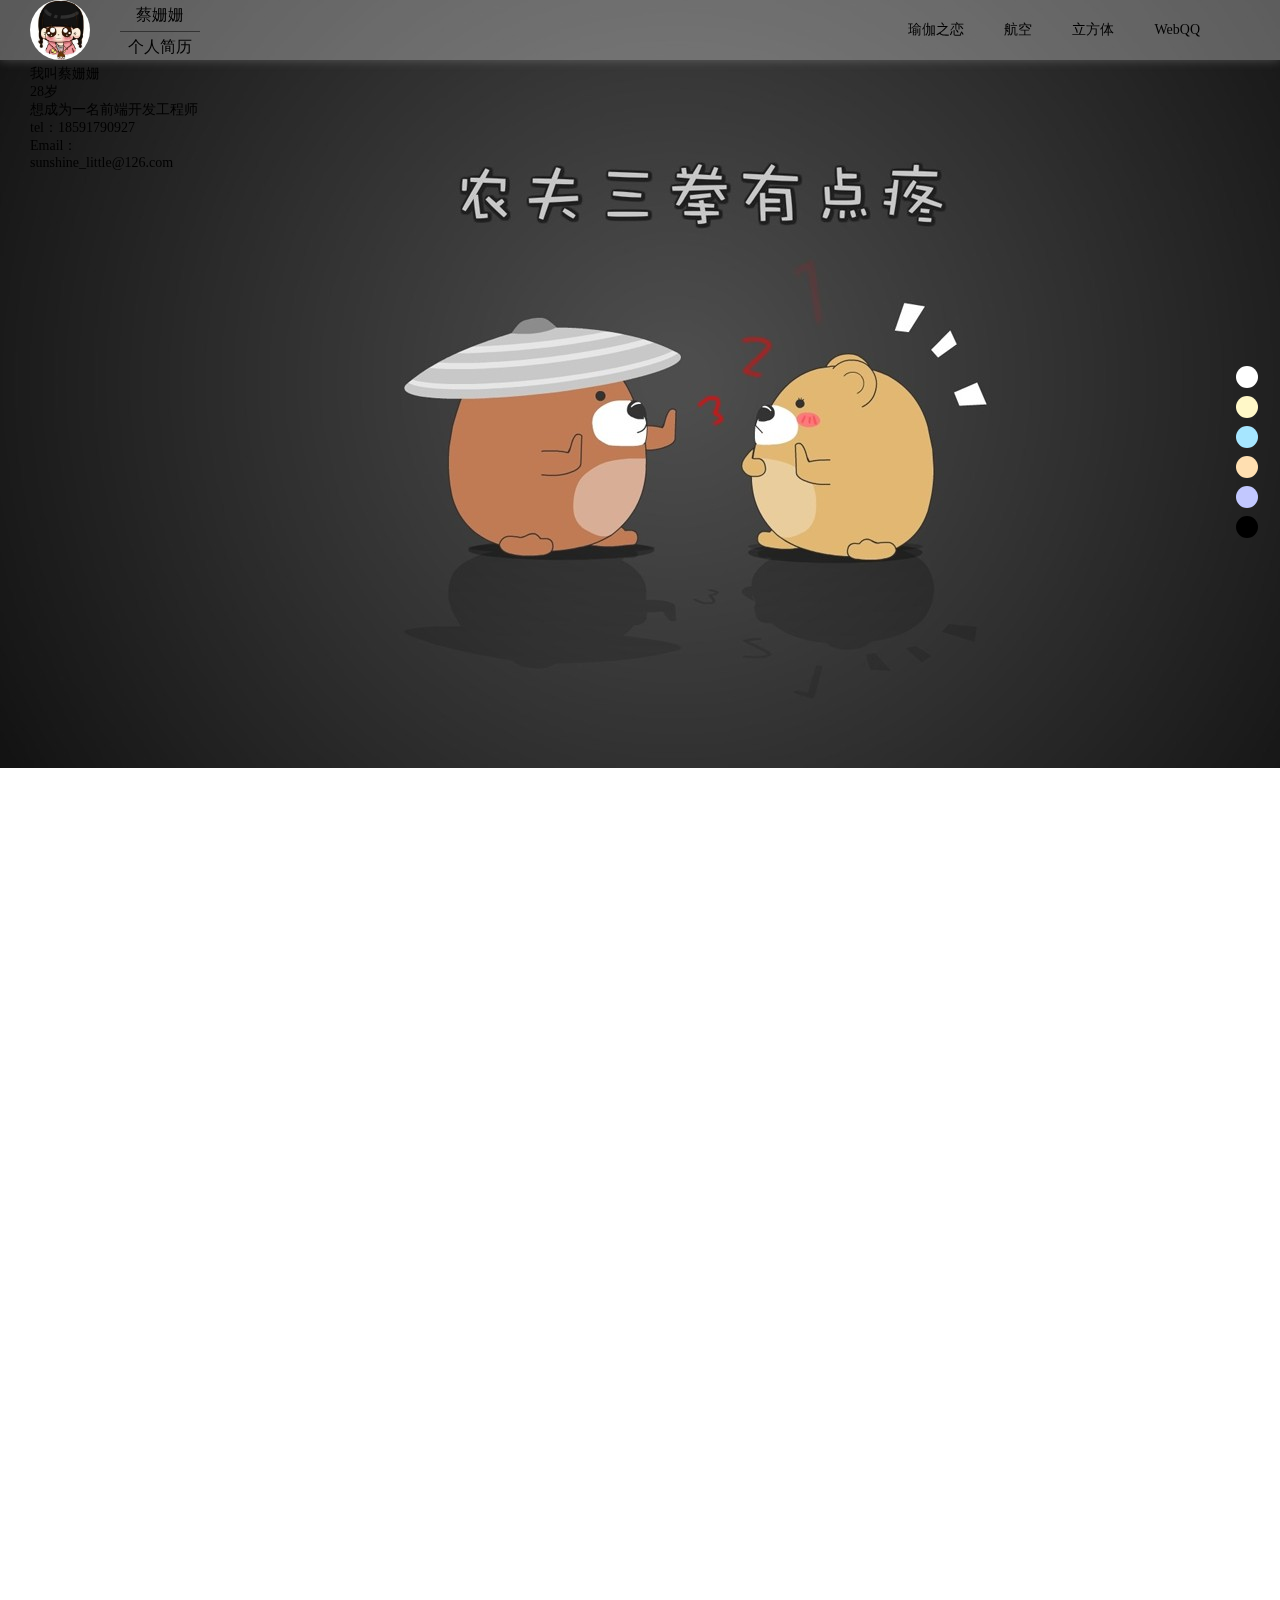
<file: index.html>
﻿<!DOCTYPE html>
<html>
<head lang="en">
    <meta charset="UTF-8">
    <meta http-equiv="X-UA-Compatible" content='IE-edge,chrome=1'>
    <title>蔡姗姗的个人站</title>
    <link rel="stylesheet" href="css/jquery.fullPage.css">
    <link rel="stylesheet" href="css/index.css">

    <script src="js/jquery-1.8.3.min.js"></script>
    <script src="js/jquery.fullPage.min.js"></script>
    <script src="js/index.js"></script>
    <script>
        var browser=navigator.appName 
        var b_version=navigator.appVersion 
        var version=b_version.split(";"); 
        var trim_Version=version[1].replace(/[ ]/g,""); 
        if(browser=="Microsoft Internet Explorer" && trim_Version=="MSIE6.0") 
        { 
        alert('此网站暂不支持低版本浏览器，建议使用IE10以上版本或Firefox、Chrome等高级浏览器浏览!'); 
        } 
        else if(browser=="Microsoft Internet Explorer" && trim_Version=="MSIE7.0") 
        { 
        alert('此网站暂不支持低版本浏览器，建议使用IE10以上版本或Firefox、Chrome等高级浏览器浏览!'); 
        } 
        else if(browser=="Microsoft Internet Explorer" && trim_Version=="MSIE8.0") 
        { 
        alert('此网站暂不支持低版本浏览器，建议使用IE10以上版本或Firefox、Chrome等高级浏览器浏览!'); 
        } 
        else if(browser=="Microsoft Internet Explorer" && trim_Version=="MSIE9.0") 
        { 
        alert('此网站暂不支持低版本浏览器，建议使用IE10以上版本或Firefox、Chrome等高级浏览器浏览!'); 
        } 
    </script>
</head>
<body>
<!--header  begin-->
<div id="header" style="opacity: 0.3;"></div>
<header style="opacity: 1;" class="clearfix">
    <div class="logo">
    	<a href="#home_info">
			<img src="images/1-1.jpg" alt="">
	        <div class="header_p">
	            <p class="header_p1">蔡姗姗</p>
	            <p class="header_p2">个人简历</p>
	        </div>
    	</a>
    	<div class="ddw">
            <p>我叫蔡姗姗</p>
            <p>28岁</p>
            <p>想成为一名前端开发工程师</p>
            <p>tel：18591790927</p>
            <p>Email：sunshine_little@126.com</p>
      	</div>
    </div>
    <nav>
        <ul>
            <li><a href="work/here-demo/瑜伽之恋/index.html">瑜伽之恋</a></li>
            <li><a href="work/here-demo/航空/index.html">航空</a></li>
            <li><a href="work/here-demo/立方体/index.html">立方体</a></li>
            <li><a href="work/here-demo/WebQQ/index.html">WebQQ</a></li>
        </ul>
    </nav>
</header>
<!--header end-->
<!-- home page begin -->
<div id="section_wrap">
    <!--第一屏 首页-->
    <div class="section" style="background:url(images/02.jpg) no-repeat;">
        <!--<div class="home_content" style="padding-top:74px">
            <div class="home_head" style="margin-top: 100px;">
                <img src="images/photo.jpg" id="home_photo1" alt="" class="scale">
            </div>
            <div id="home_info">
                <p class="home_info1" style="display: block;">一支穿云箭，千军万马来相见。</p>
                <div class="home_info_box" style="width: 800px;">
                    <p class="home_info2 right" style="display: block;">我叫于超群</p>
                    <p class="home_info3 left" style="display: block;">26岁</p>
                    <p class="home_info4 right" style="display: block;">想成为一名前端开发工程师</p>
                    <p class="home_info5 left" style="display: block;">tel：15010987349</p>
                    <p class="home_info5 left" style="display: block;">Email：9822681@qq.com</p>
                </div>
            </div>
        </div>-->
    </div>
    <!--第一屏 end-->

    <!--第二屏 专业技能-->
    <div class="section" style="background:#FF9D00;">
        <div class="skill_content" style="padding-top:85px;">
            <div class="title">
                <h1>专业技能</h1>
                <div class="title_en reverse">
                    <h2>· Skill ·</h2>
                </div>
            </div>
            <div id="skill_info"><p>IT行业的学习需要持之以恒，知识深度与广度都很重要。HTML、CSS和JavaScript是前端技术中最核心的三个元素，而前端开发的重中之重就是对原生javascript的理解。另外还在不断学习新的知识，如angular，html5，php等等。学的不仅是技术，更是梦想！ </p></div>
            <div class="skill_list">
                <div class="skill_list_content skill_scale" id="skill_list1">
                    <b></b>
                    <div class="skill_icon" id="skill_icon1">
                        <img src="images/html.png" alt="">
                    </div>
                    <div class="skill_name" id="skill_name1">HTML</div>
                    <div class="skill_flag"></div>
                    <div class="skill_int" id="skill_int1">
                        <ul>
                            <li>熟练掌握HTML</li>
                            <li>熟练运用html标签</li>
                            <li>能编写符合W3C标准的代码</li>
                            <li>了解前端性能优化</li>
                        </ul>
                    </div>
                </div>
                <div class="skill_list_content skill_scale" id="skill_list2">
                    <b></b>
                    <div class="skill_icon" id="skill_icon2">
                        <img src="images/css.png" alt="">
                    </div>
                    <div class="skill_name" id="skill_name2">CSS</div>
                    <div class="skill_flag"></div>
                    <div class="skill_int" id="skill_int2">
                        <ul>
                            <li>熟练掌握CSS</li>
                            <li>易维护的HTML+CSS;还原视觉设计</li>
                            <li>注重浏览器兼容性，了解常见的css hack</li>
                            <li>了解模块化开发</li>
                        </ul>
                    </div>
                </div>
                <div class="skill_list_content skill_scale" id="skill_list3">
                    <b></b>
                    <div class="skill_icon" id="skill_icon3">
                        <img src="images/js.png" alt="">
                    </div>
                    <div class="skill_name" id="skill_name3">JavaScript</div>
                    <div class="skill_flag"></div>
                    <div class="skill_int" id="skill_int3">
                        <ul>
                            <li>熟练掌握及使用原生JS</li>
                            <li>掌握ajax的运作原理</li>
                            <li>注重JavaScript性能优化</li>
                            <li>会用jQuery库，了解js闭包等</li>
                        </ul>
                    </div>
                </div>
                <div class="skill_list_content skill_scale" id="skill_list4">
                    <b></b>
                    <div class="skill_icon" id="skill_icon4"><img src="images/Hfive.png" alt=""></div>
                    <div class="skill_name" id="skill_name4">H5&&CSS3</div>
                    <div class="skill_flag"></div>
                    <div class="skill_int" id="skill_int4">
                        <ul>
                            <li>掌握html5</li>
                            <li>熟练运用css3新属性,了解响应式设计</li>
                            <li>熟悉SVN，Git版本控制工具</li>
                            <li>了解响应式设计</li>
                        </ul>
                    </div>
                </div>
            </div>
        </div>
    </div>
    <!--第二屏 end-->

    <!--第三屏 我的特效-->
    <div class="section" style="background:#369;">
        <div class="js_content" style="padding-top:85px;">
            <div class="title">
                <h1>我的特效</h1>
                <div class="title_en reverse">
                    <h2>· EFFECT ·</h2>
                </div>
            </div>
        </div>
        <div class="js_list_slider b_to_t">
            <div class="js_scale" id="js_list">
                <div class="js_list_content clearfix" style="width: 2700px;">
                    <div class="js_list bg1">
                        <div class="js_list_left">
                            <dl>
                                <dt>3D爆炸效果</dt>
                                <dd>点击图片，产生3D爆炸的效果</dd>
                                <dd>此效果主要运用了CSS3中的transform，translate3d和rotate</dd>
                                <dd>当运动结束的时候改变transform，translate3d和rotate为0</dd>
                                <dd>此效果只支持高级浏览器</dd>
                                <p class="js_list_link">点击右面的图片，进入3D爆炸效果</p>
                            </dl>
                            <a href="work/case/爆炸/index.html" class="link" target="_blank"></a>
                        </div>
                    </div>
                    <div class="js_list bg2">
                        <div class="js_list_left">
                            <dl>
                                <dt>3D切换效果</dt>
                                <dd>单击按钮“左”和“右”切换图片</dd>
                                <dd>此效果主要运用了CSS3中的倒影，景深，translate和rotate</dd>
                                <dd>此外还用到了一些数组的操作方法</dd>
                                <dd>此效果只支持高级浏览器，其中倒影效果支持Chrome</dd>
                                <p class="js_list_link">点击右面的图片，进入3D切换效果</p>
                            </dl>
                            <a href="work/case/轮播/index.html" class="link" target="_blank"></a>
                        </div>
                    </div>
                    <div class="js_list bg3">
                        <div class="js_list_left">
                            <dl>
                                <dt>3D轮播环</dt>
                                <dd>当鼠标左键按下的时候，向左或右拖动</dd>
                                <dd>此效果主要运用的是<a href="#" class="md-trigger">transform</a></dd>
                                <dd></dd>
                                <p class="js_list_link">点击右面的图片，进入3D效果</p>
                            </dl>
                            <a href="work/case/3D/index.html" class="link" target="_blank"></a>
                        </div>
                    </div>
                </div>
                <div class="js_list_to">
                    <div class="js_list_toleft" id="prev">
                        <img src="images/left.png">
                    </div>
                    <div class="js_list_toright" id="next">
                        <img src="images/right.png">
                    </div>
                </div>
            </div>
            <div id="js_timeline" class="js_scale">
                <div>
                    <a href="#" title="爆炸效果"></a>
                    <a href="#" title="3D切换"></a>
                    <a href="#" title="照片墙"></a>
                </div>
            </div>
        </div>
    </div>
    <!--第三屏 end-->

    <!--第四屏 我的移动端-->
    <div class="section" style="background:#fcaf4a;">
        <div class="mobile_content" style="padding-top:85px;">
            <div class="title">
                <h1>我的移动端</h1>
                <div class="title_en reverse">
                    <h2>· MOBILE ·</h2>
                </div>
            </div>
        </div>
        <div id="mobile_content_list">
            <ul class="mobile_box">
                <li class="mobile_scale  bounceInDown">
                    <div class="mobile_box_content">
                        <span class="mobile_box_hover">
                            <p class="mobile_box_title">果&nbsp;壳</p>
                            <span class="mobile_box_hover_icon">
                                <a href="work/mobile/guoke/index.html"  target="_blank" class="mobile_box_link">
                                    <img src="images/css_link.png" alt="">
                                </a>
                            </span>
                        </span>
                        <img src="images/box1.jpg" alt="" class="mobile_box_bg">
                    </div>
                </li>
                <li class="mobile_scale  bounceInDown">
                    <div class="mobile_box_content">
                         <span class="mobile_box_hover">
                             <p class="mobile_box_title">聚划算</p>
                             <span class="mobile_box_hover_icon">
                                 <a href="work/mobile/聚划算/index.html" target="_blank" class="mobile_box_link">
                                    <img src="images/css_link.png" alt="">
                                 </a>
                             </span>
                         </span>
                        <img src="images/box2.jpg" alt="" class="mobile_box_bg">
                    </div>
                </li>
                <li class="mobile_scale  bounceInDown">
                    <div class="mobile_box_content">
                          <span class="mobile_box_hover">
                              <p class="mobile_box_title">京&nbsp;东</p>
                              <span class="mobile_box_hover_icon">
                                  <a href="work/mobile/京东/index.html" target="_blank" class="mobile_box_link">
                                      <img src="images/css_link.png" alt="">
                                  </a>
                              </span>
                          </span>
                        <img src="images/box3.jpg" alt="" class="mobile_box_bg">
                    </div>
                </li>
                <li class="mobile_scale  bounceInDown">
                    <div class="mobile_box_content">
                        <span class="mobile_box_hover">
                            <p class="mobile_box_title">携&nbsp;程</p>
                            <span class="mobile_box_hover_icon">
                                <a  href="work/mobile/携程/index.html" target="_blank" class="mobile_box_link">
                                    <img src="images/css_link.png" alt="">
                                </a>
                            </span>
                        </span>
                        <img src="images/box4.jpg" alt="" class="mobile_box_bg">
                    </div>
                </li>
            </ul>
        </div>
        <div class="mobile_info">
            <p>这是我的移动端作品。</p>
            <p>更多demo请移步
                <a  href="work/here/demo-index.html" target="_blank">这里</a>。
            </p>
        </div>
    </div>
    <!--第四屏 E-->

    <!--第五屏 我的作品-->
    <div class="section" style="background:#909ef5;">
        <div class="demo_content" style="padding-top:85px;">
            <div class="title">
                <h1>我的作品</h1>
                <div class="title_en reverse">
                    <h2>· DEMO ·</h2>
                </div>
            </div>
        </div>
        <div class="demo_list" id="demo_list">
            <ul class="clearfix" id="demo_content">
                <li class="demo_tab_li ileft">
                    <img src="images/g1.jpg"/>
                    <a href="work/demo/灵魂回响/index.html" target="_blank">
                        <span class="lg">灵魂回响</span>
                    </a>
                </li>
                <li class="demo_tab_li up">
                    <img src="images/g2.jpg"/>
                    <a href="work/demo/爱奇艺/index.html" target="_blank">
                        <span class="lg">爱奇艺</span>
                    </a>
                </li>
                <li class="demo_tab_li iright">
                    <img  src="images/g3.jpg"/>
                    <a href="work/demo/美团/mt/index.html" target="_blank">
                        <span class="lg">美团</span>
                    </a>
                </li>
                <li class="demo_tab_li ileft">
                    <img src="images/g4.jpg"/>
                    <a href="work/demo/蒙娜丽莎/index.html" target="_blank">
                        <span class="lg">婚纱摄影</span>
                    </a>
                </li>
                <li class="demo_tab_li up">
                    <img src="images/g5.jpg"/>
                    <a href="work/demo/美丽说/index.html" target="_blank">
                        <span class="lg">美丽说</span>
                    </a>
                </li>
                <li class="demo_tab_li iright">
                    <img  src="images/g6.jpg"/>
                    <a href="work/demo/京东/index.html" target="_blank">
                        <span  class="lg">京东</span>
                    </a>
                </li>
            </ul>
        </div>
    </div>
    <!--第五屏 end-->

    <!--底部 B-->
    <div class="section" id="section-footer">
        <div id="footer-text">
            <div class="footer">
                <div class="footer_content">
                    <a href="javascript:;">QQ</a>|
                    <a href="javascript:;" target="_blank">微博</a>|
                    <a href="javascript:;">知乎</a>|
                    <a href="javascript:;">人人</a>|
                    <a href="javascript:;" target="_blank">Github</a>
                </div>
                <div class="footer_content">All Rights Reserved&nbsp;</div>
            </div>
        </div>
    </div>
    <!--底部 E-->
</div>
<!-- home page end -->
<script type="text/javascript">
    $(function(){
        $('#section_wrap').fullpage({
            anchors:['1', '2', '3','4','5','footer'],
            'navigation': true,
            'resize':false,
            'verticalCentered':false,
            'scrollingSpeed':200,
            'keyboardScrolling':true,
        });
        for(var i=0;i<5;i++){
            $('#fp-nav ul li').eq(i).addClass('li_'+i)
        }

        // 第二屏我的专业技能
        $(".skill_list b").click(function() {
            $(".skill_int").each(function() {
                if ($(this).is(":visible")) {
                    $(this).slideUp(200);
                    $(this).prev().removeClass("skill_flag_scale");
                }
            });
            if ($(this).siblings(".skill_int").is(":hidden")) {
                $(this).siblings(".skill_int").slideDown(600);
                $(this).siblings(".skill_flag").addClass("skill_flag_scale");
            } else {
                $(this).siblings(".skill_int").slideUp(200);
                $(this).siblings(".skill_flag").removeClass("skill_flag_scale");
            }
        });

        //第四屏--我的特效切换

        var page=1;
        $("#js_timeline a").click(function(){
            $(".js_list_content").stop(true,false).animate({left:-$(".js_list").width()*$(this).index()},1000);
            page=$(this).index()+1;
        })
        //上一个
        $('#prev').click(function() {
            if (!$(".js_list_content").is(":animated")) {
                if (page == 1) {
                    $(".js_list_content").animate({
                        left: "+=50"
                    }, 200, function() {
                        $(this).animate({
                            left: "-=50"
                        }, 200);
                    });
                    return false;
                }
                $(".js_list_content").animate({
                    left: "+=" + $(".js_list").width()
                });
                page--;
            }
        });

        //下一个
        $('#next').click(function() {
            if (!$(".js_list_content").is(":animated")) {
                if (page == 3) {
                    $(".js_list_content").animate({
                        left: "-=50"
                    }, 200, function() {
                        $(this).animate({
                            left: "+=50"
                        }, 200);
                    });
                    return;
                }
                $(".js_list_content").animate({
                    left: "-=" + $(".js_list").width()
                });
                page++;
            }
        });
    });
</script>

</body>
</html>
</file>
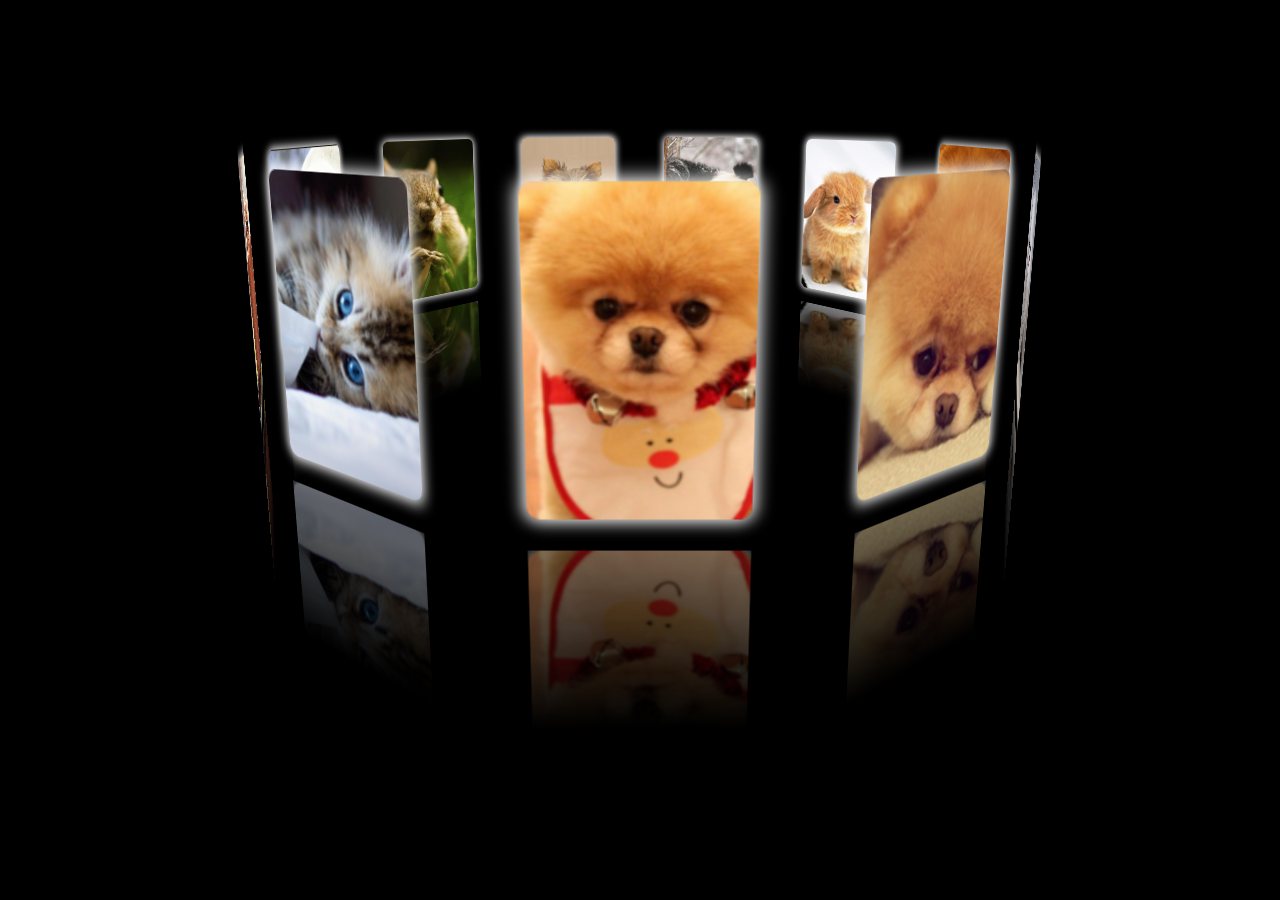
<file: work/case/3D/index.html>
<!DOCTYPE html>
<html lang="en">
<head>
    <meta charset="UTF-8">
    <title>3D图片环</title>
    <style>
        *{
            margin: 0;
            padding: 0;
            list-style: none;
        }
        body{
            background: #000;
        }
        ul{
            width:133px;
            height:200px;
            position: absolute;
            left:50%;
            margin-left: -67px;
            top:150px;

            transform: perspective(800px) rotateX(-10deg);

            transform-style: preserve-3d;
        }
        li{
            position: absolute;
            width:100%;
            height:100%;
            left:0;
            top:0;
            background: url(img1/0.jpg) no-repeat;
            box-shadow: 0 0 10px 2px #fff;
            border-radius: 8px;

            -webkit-box-reflect: below 20px -webkit-linear-gradient(rgba(255,255,255,0)  40%, rgba(255,255,255,0.5));
        }
    </style>
    <script>
        window.onload=function(){
            var oUl=document.getElementById('ul1');

            var N=11;

            for(var i=0; i<N; i++){
                var oLi=document.createElement('li');
                oLi.style.backgroundImage='url(img1/'+i+'.jpg)';
                oUl.appendChild(oLi);

                oLi.style.transition='1s all ease '+200*(N-i)+'ms';

                (function(oLi,i){
                    setTimeout(function(){
                        oLi.style.transform='rotateY('+360/N*i+'deg) translateZ(350px)';
                    },0);
                })(oLi,i);
            }


            var aLi=oUl.children;

            var y=0;
            var lastY=0;
            var iSpeedY=0;
            var timer=null;
			var bFlag=false;
            //发完牌
            aLi[0].addEventListener('transitionend',function(){
            	bFlag=true;
                open();
                change();
            });

            function clear(){
                for(var i=0; i<aLi.length; i++){
                    aLi[i].style.transition='none';
                }
            }
            function open(){
                for(var i=0; i<aLi.length; i++){
                    aLi[i].style.transition='1s all ease';
                }
            }

            function change(){
                for(var i=0; i<aLi.length; i++){

                    aLi[i].style.transform='rotateY('+(360/N*i+y)+'deg) translateZ(350px)';

                    var d=Math.abs((360/N*i+y)%360);

                    d>180 && (d=360-d);

                    d=(180-d)/180;

                    d<0.2 && (d=0.2);

                    aLi[i].style.opacity=d;

                    //aLi[i].innerHTML=d;
                }
            }
			
            //拖拽
            document.onmousedown=function(ev){
            	if(bFlag == false)return false;
                clearInterval(timer);
                clear();

                var disX=ev.clientX-y;

                document.onmousemove=function(ev){
                    y=ev.clientX-disX;

                    document.title=y;
                    change();

                    iSpeedY=y-lastY;

                    lastY=y;
                };

                document.onmouseup=function(){
                    document.onmousemove=null;
                    document.onmouseup=null;

                    timer=setInterval(function(){
                        iSpeedY*=0.95;

                        y+=iSpeedY;

                        change();
                    },30);
                };
                return false;
            };
        };
    </script>
</head>
<body>
    <ul id="ul1">

    </ul>
</body>
</html>
</file>
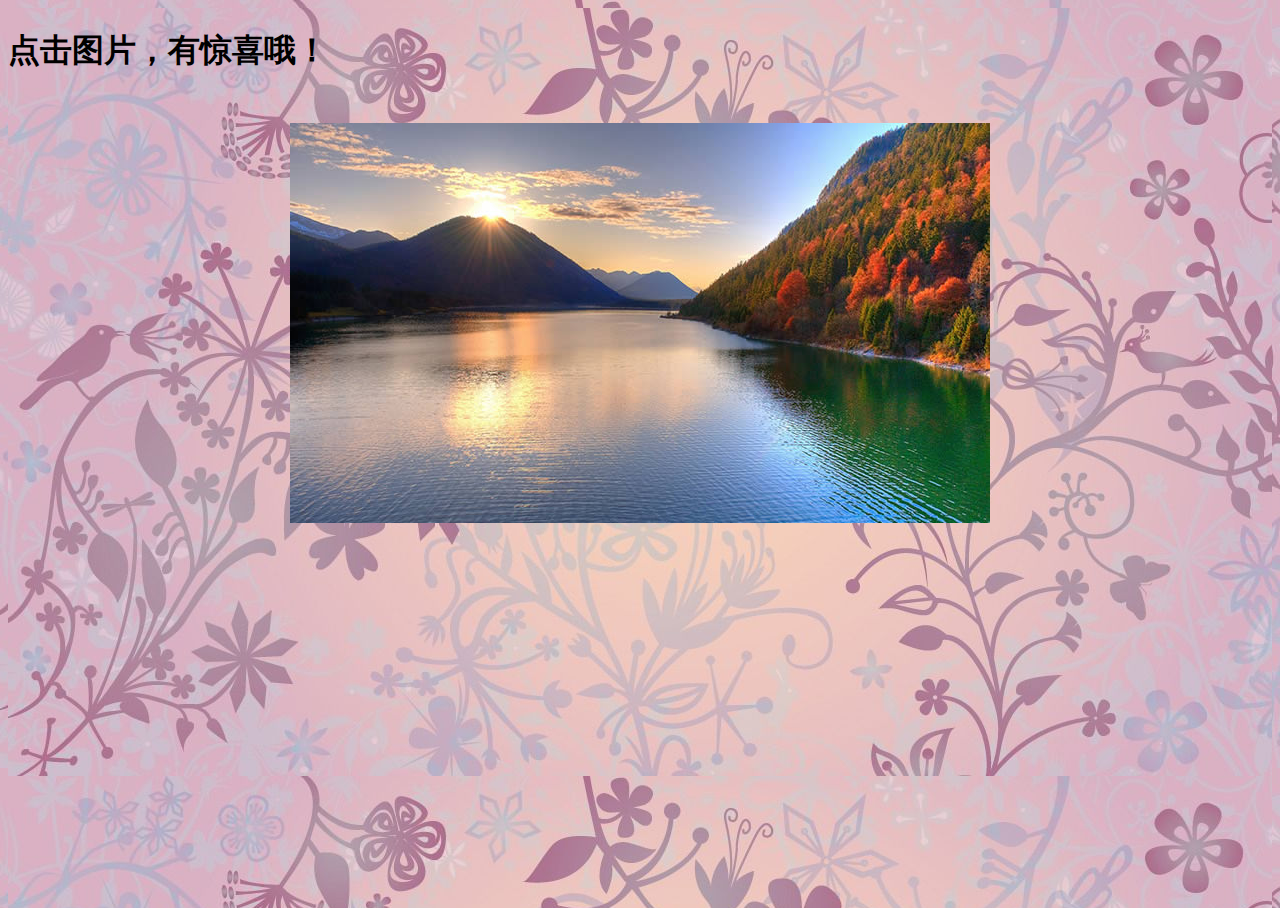
<file: work/case/爆炸/index.html>
<!DOCTYPE html>
<html>
<head lang="en">
    <meta charset="UTF-8">
    <title>3D爆炸效果</title>
    <style>
        html,body{
            height: 100%;
            overflow: hidden;
            background-image: url(img/bg.jpg)
        }
        .box{
            width:700px;
            height:400px;
            background: url(img/1.jpg) no-repeat;
            margin: 50px auto;
            position: relative;
        }
        .box span{
            position: absolute;
            background: url(img/0.jpg) no-repeat;
        }
    </style>
    <script>
        function rnd(n,m){
            return parseInt(Math.random()*(m-n))+n;
        }

        window.onload=function(){
            var oBox=document.querySelector('.box');

            var R=4;
            var C=7;

            for(var r=0; r<R; r++){
                for(var c=0; c<C; c++){
                    var oSpan=document.createElement('span');
                    oSpan.style.width=oBox.offsetWidth/C+'px';
                    oSpan.style.height=oBox.offsetHeight/R+'px';
                    oBox.appendChild(oSpan);

                    oSpan.style.left=c*oSpan.offsetWidth+'px';
                    oSpan.style.top=r*oSpan.offsetHeight+'px';
                    oSpan.style.backgroundPosition='-'+c*oSpan.offsetWidth+'px -'+r*oSpan.offsetHeight+'px';
                }
            }

            var iNow=0;
            var aSpan=oBox.children;
            oBox.onclick=function(){

                iNow++;

                for(var i=0; i<aSpan.length; i++){
                    aSpan[i].style.transition='.6s all ease';

                    var x=aSpan[i].offsetLeft+aSpan[i].offsetWidth/2-oBox.offsetWidth/2;
                    var y=aSpan[i].offsetTop+aSpan[i].offsetHeight/2-oBox.offsetHeight/2;

                    aSpan[i].style.transform='perspective(800px) translate('+x+'px,'+y+'px) rotateX('+rnd(-180,180)+'deg) rotateY('+rnd(-180,180)+'deg) scale(2)';
                    aSpan[i].style.opacity=0;
                }

                aSpan[0].addEventListener('transitionend',function(){
                    oBox.style.backgroundImage='url(img/'+(iNow+1)%3+'.jpg)';
                    for(var i=0; i<aSpan.length; i++){
                        aSpan[i].style.transition='none';
                        aSpan[i].style.transform='perspective(800px) translate(0px,0px) rotateX(0deg) rotateY(0deg) scale(1)';
                        aSpan[i].style.opacity=1;

                        aSpan[i].style.backgroundImage='url(img/'+iNow%3+'.jpg)';
                    }
                },false);
            };
        };
    </script>
</head>
<body>
	<h1>点击图片，有惊喜哦！</h1>
    <div class="box"></div>
</body>
</html>
</file>
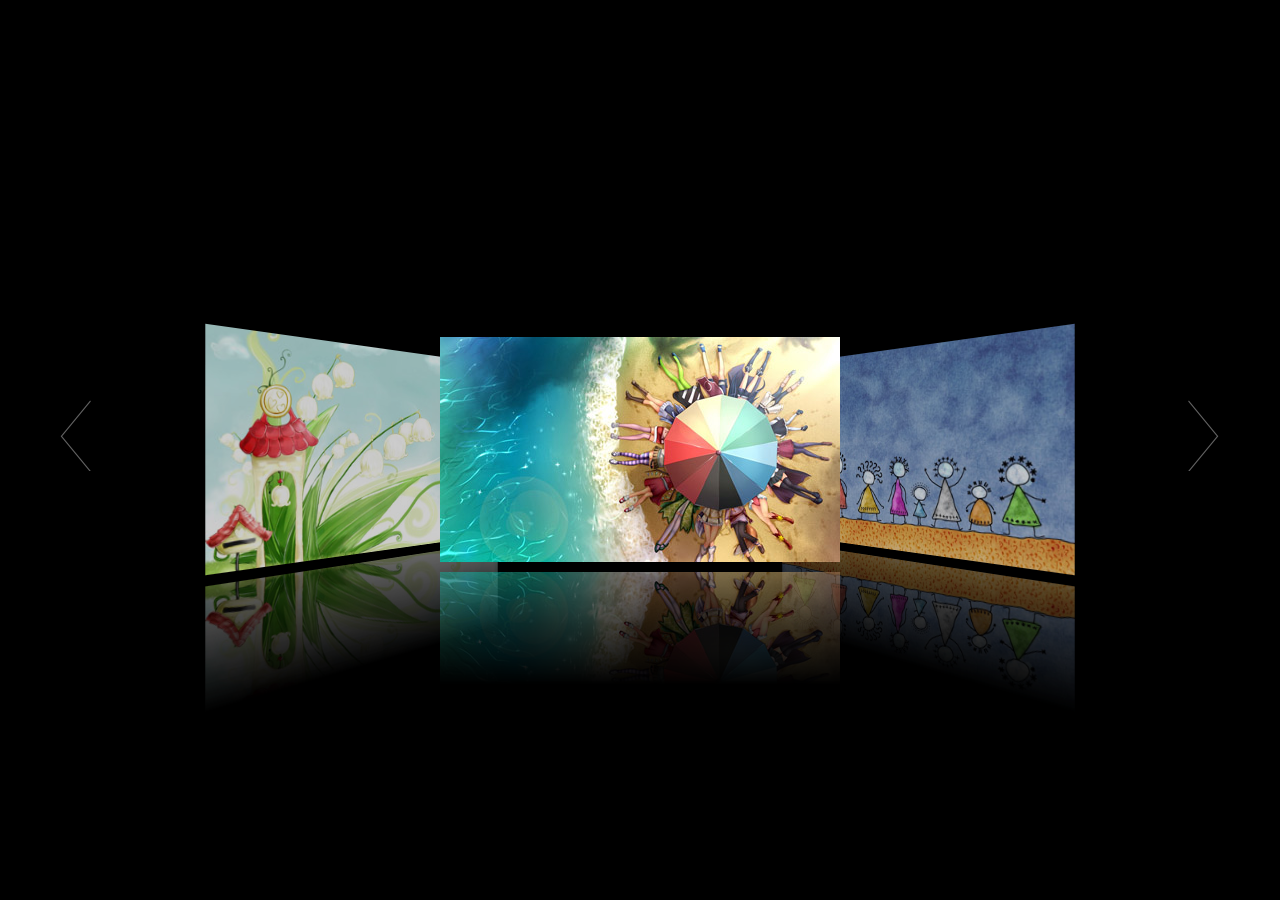
<file: work/case/轮播/index.html>
<!DOCTYPE html>
<html>
<head lang="en">
    <meta charset="UTF-8">
    <title>3D切换</title>
    <style>
        *{
            margin: 0;
            padding: 0;
            list-style: none;
        }
        body{
            text-align: center;
            background: #000;
        }
        #prev{
			position: absolute;
			top: 50%;
			margin-top: -50px;
			width: 32px;
			height: 72px;
			background:url("images/icon.png") no-repeat;
			cursor: pointer;
			left:60px;
		}
		#next{
			position: absolute;
			top: 50%;
			right:60px;
			margin-top: -50px;
			width: 32px;
			height: 72px;
			cursor: pointer;
			background:  -100px 0   url("images/icon.png") no-repeat;
		}
        section{
            width:400px;
            height:225px;
            position: absolute;
            left: 50%;
            top: 50%;
            margin-left: -200px;
            margin-top: -113px;
        }
        section img{
            width:100%;
            height: 100%;
            position: absolute;
            left: 0;
            top: 0;
            opacity: 0;
            transition: 1s all ease;

            -webkit-box-reflect: below 10px -webkit-linear-gradient(rgba(255,255,255,0) 50%, rgba(255,255,255,0.5));
        }
        .l2{
            opacity: 0;
            transform:perspective(800px) translateX(-340px) rotateY(60deg) ;
            z-index: 1;
        }
        .l1{
            opacity: 0.8;
            transform:perspective(800px) translateX(-260px) rotateY(60deg) scale(0.9);
            z-index: 2;
        }
        .cur{
            opacity: 1;
            z-index: 5;
        }
        .r1{
            opacity: 0.8;
            transform:perspective(800px) translateX(260px) rotateY(-60deg) scale(0.9);
            z-index: 2;
        }
        .r2{
            opacity: 0;
            transform:perspective(800px) translateX(340px) rotateY(-60deg);
            z-index: 1;
        }
    </style>
    <script>
        window.onload=function(){
            var oPrev=document.getElementById('prev');
            var oNext=document.getElementById('next');
            var aImg=document.querySelectorAll('section img');

            var aClass=[];

            var bClick=false;

            for(var i=0; i<aImg.length; i++){
                aClass[i]=aImg[i].className;
            }

            function tab(){
                for(var i=0; i<aImg.length; i++){
                    aImg[i].className=aClass[i];
                }
                var oCur=document.querySelector('.cur');
                function tEnd(){
                    bClick=false;
                    oCur.removeEventListener('transitionend',tEnd,false);
                }
                oCur.addEventListener('transitionend',tEnd,false);
            }
            //点击
            oPrev.onclick=function(){
                if(bClick==true)return;
                bClick=true;
                aClass.unshift(aClass.pop());

                tab();
            };

            oNext.onclick=function(){
                if(bClick==true)return;
                bClick=true;

                aClass.push(aClass.shift());

                tab();
            };
        };
    </script>
</head>
<body>
	<div id="prev"></div>
	<div id="next"></div>
    <section>
        <img src="images/q1.jpg" class="l2">
        <img src="images/q2.jpg" class="l1">
        <img src="images/q3.jpg" class="cur">
        <img src="images/q4.jpg" class="r1">
        <img src="images/q5.jpg" class="r2">
        <img src="images/q6.jpg">
        <img src="images/q7.jpg">
        <img src="images/q8.jpg">
    </section>
</body>
</html>
</file>
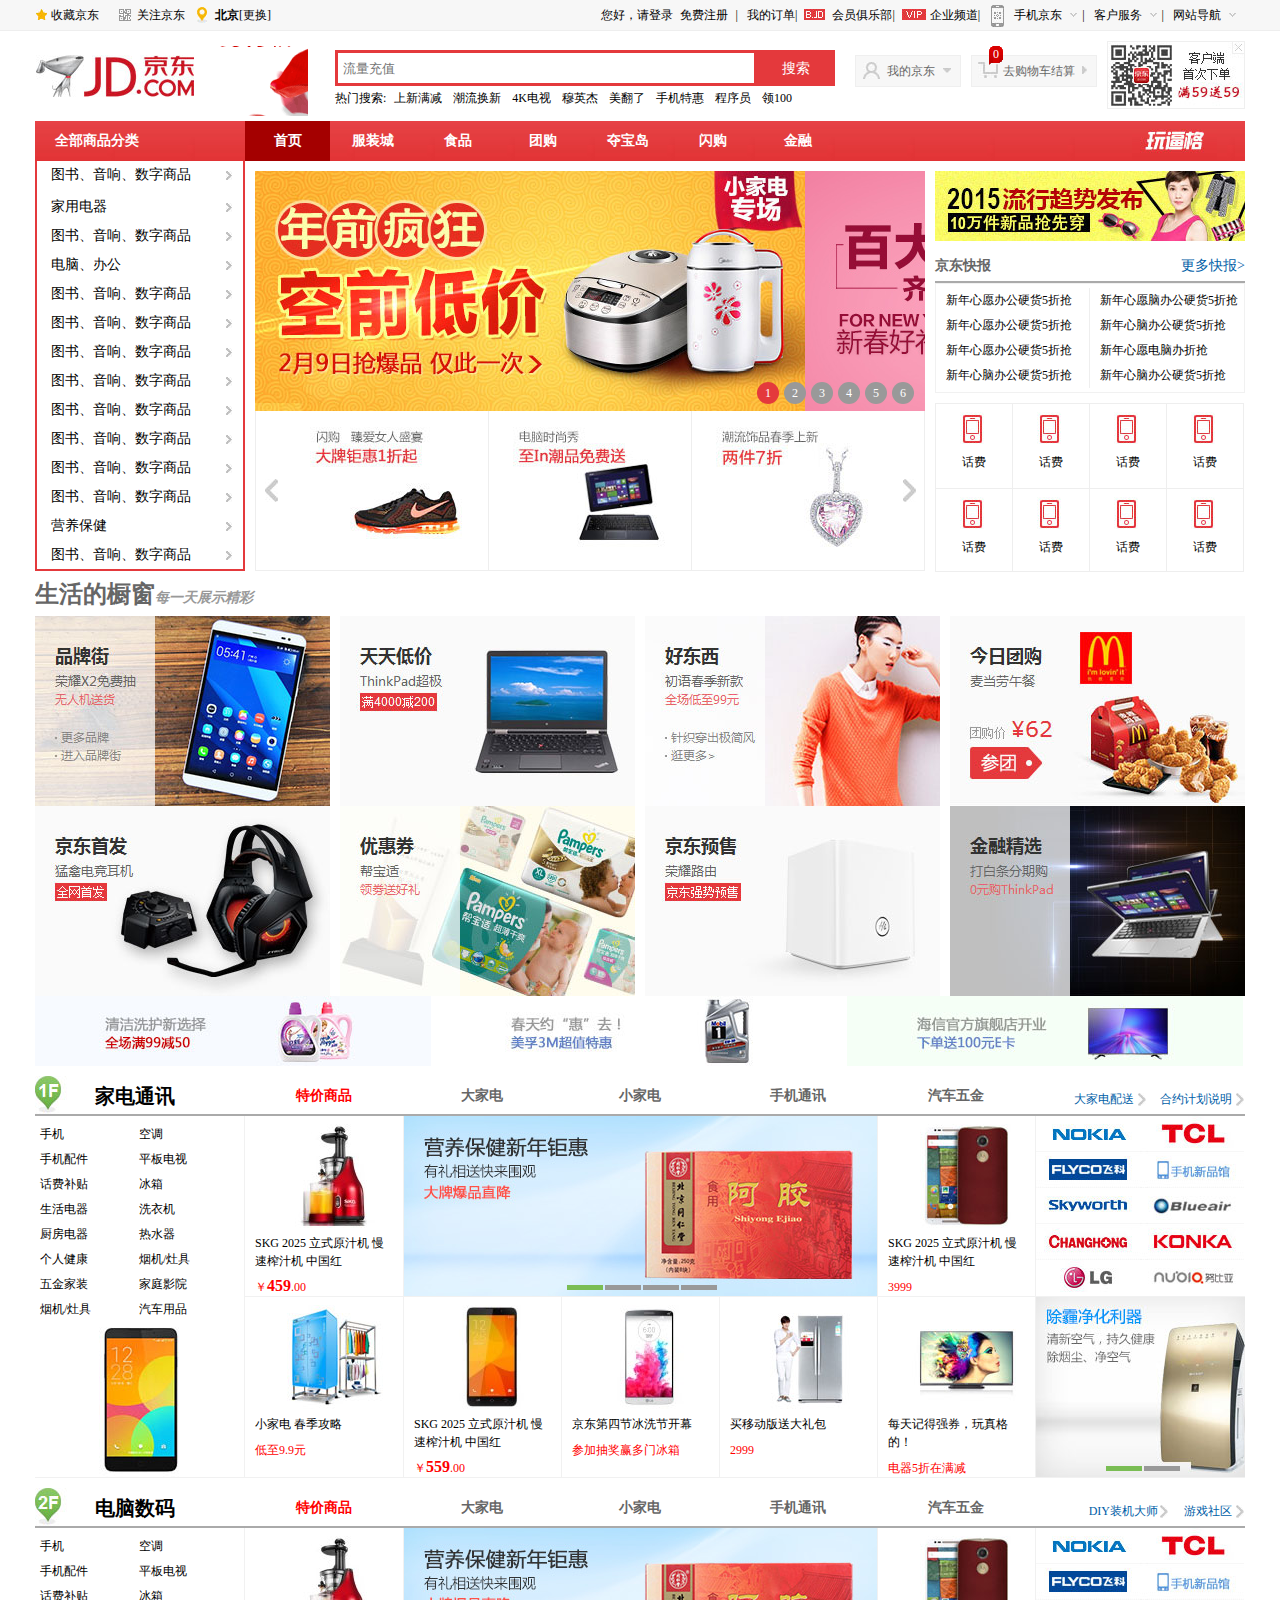
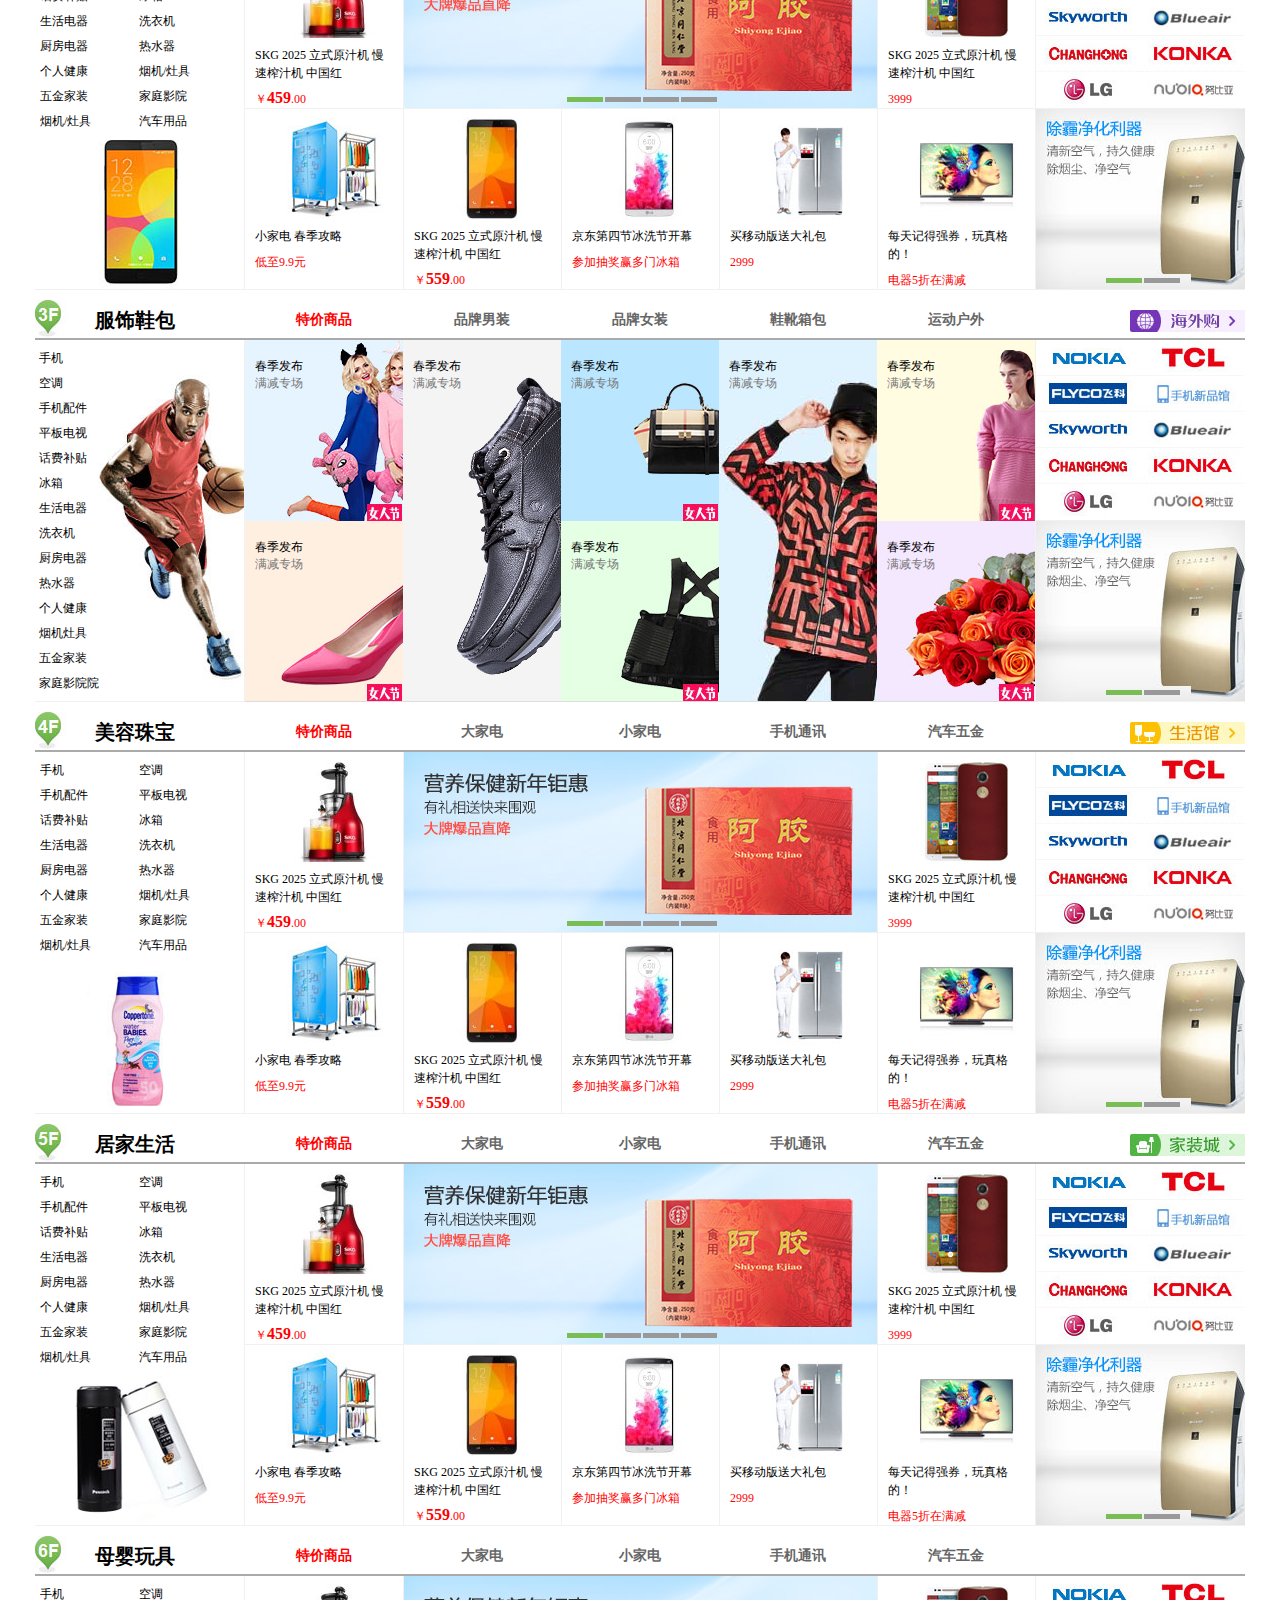
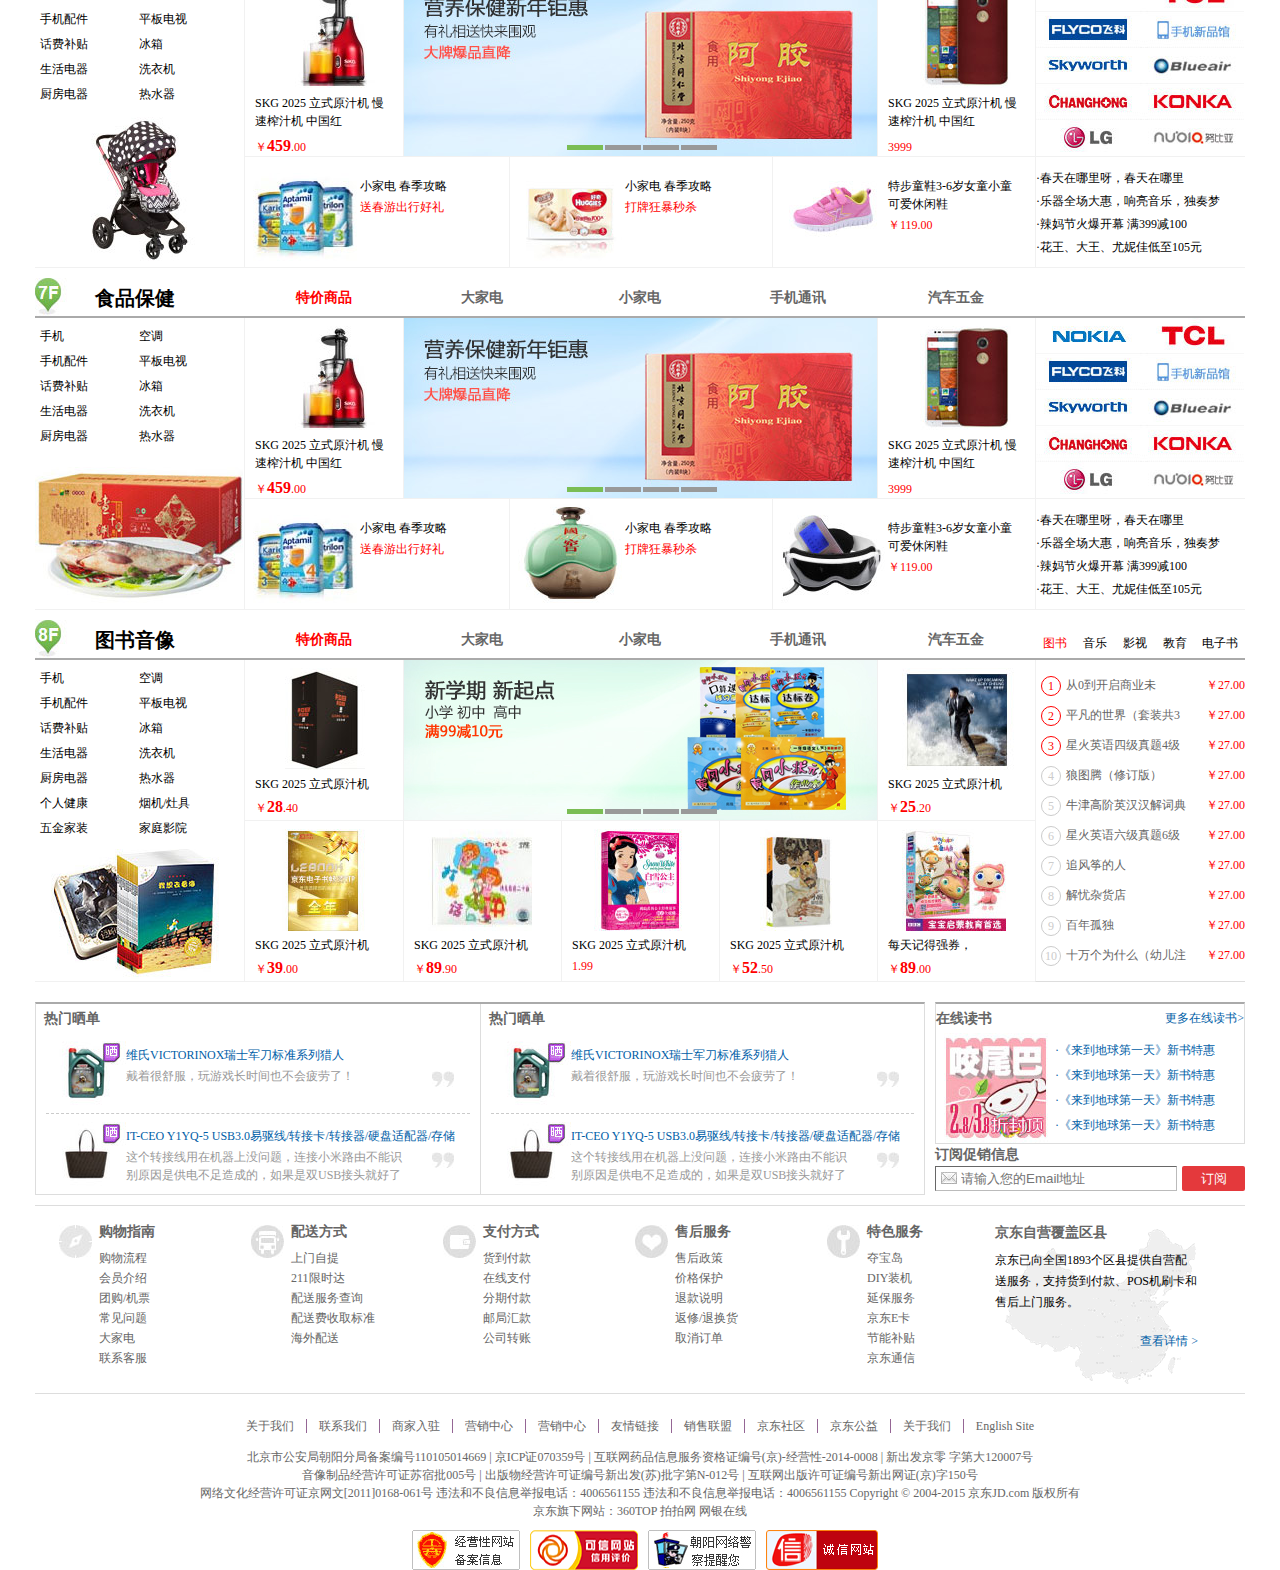
<file: work/demo/京东/index.html>
<!doctype html>
<html>
<head>
<meta charset="utf-8">
<title>京东</title>
<link href="css/base.css" rel="stylesheet" />
<link href="css/index.css" rel="stylesheet" />
<script src="js/jquery-1.7.2.js"></script>
<script src="js/index.js"></script>
</head>

<body>
<div class="box">
	<div class="headbox">
    	<div class="header claearfix">
        	<div class="hea-fl clearfix">
            	<p class="scjd"><a href="javascript:;">收藏京东</a></p>
                <p class="gzjd"><a href="javascript:;">关注京东</a></p>
                <p class="weizhi">北京<a href="javascript:;">[更换]</a></p>
            </div>
            <div class="hea-fr">
            	<div class="mfzc"><a href="javascript:;">免费注册</a></div>
            	<span>|</span>
            	<div class="wddd"><a href="javascript:;">我的订单</a></div>
                <span>|</span>
            	<div class="hyjlb"><a href="javascript:;">会员俱乐部</a></div>
                <span>|</span>
            	<div class="qypd"><a href="javascript:;">企业频道</a></div>
                <span>|</span>
            	<div class="sjjd"><a href="javascript:;" class="clearfix"><img src="img/shouji.jpg"  class="sj"/><img src="img/bianshouji.jpg"  class="hsj"/>手机京东</a></div>
                <span>|</span>
            	<div class="khfw"><a href="javascript:;">客户服务</a></div>
                <span>|</span>
            	<div class="wzdh"><a href="javascript:;">网站导航</a></div>
            </div>
            <p class="logbtn">您好，请<a href="javascript:;">登录</a></p>
        </div>
    </div>
    
    
    <div class="logobox clearfix">
    	<h1><a href="javascript:;">京东</a></h1>
        <div class="searchbox">
        	<input type="text" placeholder="流量充值" class="wbk"/><input type="submit" value="搜索" class="ssbtn"/>
            <ul class="clearfix">
            	<li class="mar8">热门搜索:</li>
                <li class="coh"><a href="javascript:;">上新满减</a></li>
                <li><a href="javascript:;">潮流换</a>新</li>
                <li><a href="javascript:;">4K电视</a></li>
                <li><a href="javascript:;">穆英杰</a></li>
                <li><a href="javascript:;">美翻了</a></li>
                <li><a href="javascript:;">手机特惠</a></li>
                <li><a href="javascript:;">程序员</a></li>
                <li><a href="javascript:;">领100</a></li>
            </ul>
        </div>
        <div class="carbox clearfix">
        	<div class="yh">
            	<a href="javascript:;">我的京东</a>
            </div>
            <div class="car">
            	<a href="javascript:;">去购物车结算</a>
                <p><i></i>0<b></b></p>
            </div>
        </div>
        <div class="youhui">
        	<a href="javascript:;" class="gbt"><img src="img/weimatu.jpg" /></a>
            <div><a href="javascript:;"></a></div>
        </div>
        <div class="navdt"><a href="javascript:;"><img src="img/xinnian.gif" /></a></div>
    </div>
    
    
    <div class="navbox">
    	<ul class="nav-btn clearfix">
        	<li class="qbsp"><a href="javascript:;">全部商品分类</a></li>
            <li class="hoverys"><a href="javascript:;">首页</a></li>
            <li><a href="javascript:;">服装城</a></li>
            <li><a href="javascript:;">食品</a></li>
            <li><a href="javascript:;">团购</a></li>
            <li><a href="javascript:;">夺宝岛</a></li>
            <li><a href="javascript:;">闪购</a></li>
            <li><a href="javascript:;">金融</a></li>
            <li class="yfr"><a href="javascript:;">
            	<img src="img/-1-.jpg" />
            </a></li>
        </ul>
        <div class="navbox-b clearfix">
        	<ul class="navbox-b-l">
            		<li class="hg0"><a href="javascript:;">图书、</a><a href="javascript:;">音响、</a><a href="javascript:;">数字商品</a></li>
                    <li><a href="javascript:;">家用电器</a></li>
                    <li><a href="javascript:;">图书、</a><a href="javascript:;">音响、</a><a href="javascript:;">数字商品</a></li>
                    <li><a href="javascript:;">电脑、</a><a href="javascript:;">办公</a></li>
                    <li><a href="javascript:;">图书、</a><a href="javascript:;">音响、</a><a href="javascript:;">数字商品</a></li>
                    <li><a href="javascript:;">图书、</a><a href="javascript:;">音响、</a><a href="javascript:;">数字商品</a></li>
                    <li><a href="javascript:;">图书、</a><a href="javascript:;">音响、</a><a href="javascript:;">数字商品</a></li>
                    <li><a href="javascript:;">图书、</a><a href="javascript:;">音响、</a><a href="javascript:;">数字商品</a></li>
                    <li><a href="javascript:;">图书、</a><a href="javascript:;">音响、</a><a href="javascript:;">数字商品</a></li>
                    <li><a href="javascript:;">图书、</a><a href="javascript:;">音响、</a><a href="javascript:;">数字商品</a></li>
                    <li><a href="javascript:;">图书、</a><a href="javascript:;">音响、</a><a href="javascript:;">数字商品</a></li>
                    <li><a href="javascript:;">图书、</a><a href="javascript:;">音响、</a><a href="javascript:;">数字商品</a></li>
                    <li><a href="javascript:;">营养保健</a></li>
                    <li class="mrb"><a href="javascript:;">图书、</a><a href="javascript:;">音响、</a><a href="javascript:;">数字商品</a></li>
            </ul>
            <div class="navbox-b-z">
            	<div class="banner">
                	<ul class="ban-list">
                    	<li class="show"><a href="javascript:;"><img src="img/4 (1).jpg" /></a></li>
                        <li><a href="javascript:;"><img src="img/4 (2).jpg" /></a></li>
                        <li><a href="javascript:;"><img src="img/4 (3).jpg" /></a></li>
                        <li><a href="javascript:;"><img src="img/4 (4).jpg" /></a></li>
                        <li><a href="javascript:;"><img src="img/4 (5).jpg" /></a></li>
                        <li><a href="javascript:;"><img src="img/4 (6).jpg" /></a></li>
                    </ul>
                    <ul class="ban-btn">
                    	<li class="active">1</li>
                        <li>2</li>
                        <li>3</li>
                        <li>4</li>
                        <li>5</li>
                        <li>6</li>
                    </ul>
                </div>
                <div class="scroll">
                	<ul>
                    	<li class="border-l"><a href="javascript:;"><img src="img/5-1.jpg" /></a></li>
                        <li><a href="javascript:;"><img src="img/5-2.jpg" /></a></li>
                        <li><a href="javascript:;"><img src="img/5-3.jpg" /></a></li>
                    </ul>
                    <div class="scr-l"></div>
                    <div class="scr-r"></div>
                </div>
            </div>
            <div class="navbox-b-r">
            	<a href="javascript:;" class="gg"><img src="img/6-1.jpg" /></a>
                <div class="jdkb">
                	<div class="jdkb-new">
                		<h4>京东快报</h4>
                        <a href="javascript:;">更多快报&gt;</a>
                    </div>
                    <div class="clearfix jdkb-box">
                    	<div class="jdkb-l">
                        	<p><a href="javascript:;">新年心愿办公硬货5折抢</a></p>
                            <p><a href="javascript:;">新年心愿办公硬货5折抢</a></p>
                            <p><a href="javascript:;">新年心愿办公硬货5折抢</a></p>
                            <p><a href="javascript:;">新年心脑办公硬货5折抢</a></p>
                        </div>
                        <div class="jdkb-r">
                        	<p><a href="javascript:;">新年心愿脑办公硬货5折抢</a></p>
                            <p><a href="javascript:;">新年心脑办公硬货5折抢</a></p>
                            <p><a href="javascript:;">新年心愿电脑办折抢</a></p>
                            <p><a href="javascript:;">新年心脑办公硬货5折抢</a></p>
                        </div>
                    </div>
                </div>
                <div class="chz clearfix">
                	<div>
                    	<img src="img/6-2.jpg" />
                        <a href="javascript:;">话费</a>
                    </div>
                    <div>
                    	<img src="img/6-2.jpg" />
                        <a href="javascript:;">话费</a>
                    </div>
                    <div>
                    	<img src="img/6-2.jpg" />
                        <a href="javascript:;">话费</a>
                    </div>
                    <div>
                    	<img src="img/6-2.jpg" />
                        <a href="javascript:;">话费</a>
                    </div>
                    <div class="gg">
                    	<img src="img/6-2.jpg" />
                        <a href="javascript:;">话费</a>
                    </div>
                    <div class="gg">
                    	<img src="img/6-2.jpg" />
                        <a href="javascript:;">话费</a>
                    </div>
                    <div class="gg">
                    	<img src="img/6-2.jpg" />
                        <a href="javascript:;">话费</a>
                    </div>
                    <div class="gg">
                    	<img src="img/6-2.jpg" />
                        <a href="javascript:;">话费</a>
                    </div>
                </div>
            </div>
        </div>
    </div>
    
    
    <div class="cchuang">
    	<h3>生活的橱窗<span>每一天展示精彩</span></h3>
        <div class="cc-list clearfix">
        	<a href="javascript:;"><img src="img/11_03.jpg" /></a>
            <a href="javascript:;"><img src="img/11_05.jpg" /></a>
            <a href="javascript:;"><img src="img/11_07.jpg" /></a>
            <a href="javascript:;"><img src="img/11_09.jpg" /></a>
            <a href="javascript:;"><img src="img/11_15.jpg" /></a>
            <a href="javascript:;"><img src="img/11_16.jpg" /></a>
            <a href="javascript:;"><img src="img/11_17.jpg" /></a>
            <a href="javascript:;"><img src="img/11_18.jpg" /></a>
            <a href="javascript:;"><img src="img/11_23.jpg" /></a>
            <a href="javascript:;"><img src="img/11_25.jpg" /></a>
            <a href="javascript:;"><img src="img/11_27.jpg" /></a>
        </div>
    </div>
    
    
    <div class="yilou clearfix">
    	<div class="yilou-l">
        	<h2>家电通讯</h2>
            <div class="yilou-con">
            	<ul class="clearfix">
                	<li><a href="javascript:;">手机</a></li>
                    <li><a href="javascript:;">空调</a></li>
                    <li><a href="javascript:;">手机配件</a></li>
                    <li><a href="javascript:;">平板电视</a></li>
                    <li><a href="javascript:;">话费补贴</a></li>
                    <li><a href="javascript:;">冰箱</a></li>
                    <li><a href="javascript:;">生活电器</a></li>
                    <li><a href="javascript:;">洗衣机</a></li>
                    <li><a href="javascript:;">厨房电器</a></li>
                    <li><a href="javascript:;">热水器</a></li>
                    <li><a href="javascript:;">个人健康</a></li>
                    <li><a href="javascript:;">烟机/灶具</a></li>
                    <li><a href="javascript:;">五金家装</a></li>
                    <li><a href="javascript:;">家庭影院</a></li>
                    <li><a href="javascript:;">烟机/灶具</a></li>
                    <li><a href="javascript:;">汽车用品</a></li>
                </ul>
                <img src="img/1f-2.jpg" />
            </div>
        </div>
        <div class="yilou-z">
        	<ul class="yilou-nav">
            	<li class="active">特价商品</li>
                <li>大家电</li>
                <li>小家电</li>
                <li>手机通讯</li>
                <li>汽车五金</li>
            </ul>
            <div class="ulbox">
                <ul class="yilou-z-list show clearfix">
                    <li class="bor">
                        <a href="javascript:;" class="kuai"><img src="img/1f-3.jpg" /></a>
                        <a href="javascript:;">SKG 2025 立式原汁机 慢速榨汁机 中国红</a>
                        <p>￥<span>459</span>.00</p>
                    </li>
                    <li class="ylxxk">
                        <ul class="ylxxk-list clearfix">
                            <li class="showw"><a href="javascript:;"><img src="img/14-1.jpg" /></a></li>
                            <li><a href="javascript:;"><img src="img/14-2.jpg" /></a></li>
                            <li><a href="javascript:;"><img src="img/14-3.jpg" /></a></li>
                            <li><a href="javascript:;"><img src="img/14-4.jpg" /></a></li>
                        </ul>
                        <ul class="ylxxk-btn">
                            <li class="active"></li>
                            <li></li>
                            <li></li>
                            <li></li>
                        </ul>
                    </li>
                    <li>
                        <a href="javascript:;" class="kuai"><img src="img/1f-9.jpg" /></a>
                        <a href="javascript:;">SKG 2025 立式原汁机 慢速榨汁机 中国红</a>
                        <p>3999	</p>
                    </li>
                    <li class="bor">
                        <a href="javascript:;" class="kuai"><img src="img/1f-4.jpg" /></a>
                        <a href="javascript:;">小家电 春季攻略</a>
                        <p>低至9.9元</p>
                    </li>
                    <li>
                        <a href="javascript:;" class="kuai"><img src="img/1f-5.jpg" /></a>
                        <a href="javascript:;">SKG 2025 立式原汁机 慢速榨汁机 中国红</a>
                        <p>￥<span>559</span>.00</p>
                    </li>
                    <li>
                        <a href="javascript:;" class="kuai"><img src="img/1f-7.jpg" /></a>
                        <a href="javascript:;">京东第四节冰洗节开幕</a>
                        <p>参加抽奖赢多门冰箱</p>
                    </li>
                    <li>
                        <a href="javascript:;" class="kuai"><img src="img/1f-6.jpg" /></a>
                        <a href="javascript:;">买移动版送大礼包</a>
                        <p>2999</p>
                    </li>
                    <li>
                        <a href="javascript:;" class="kuai"><img src="img/1f-8.jpg" /></a>
                        <a href="javascript:;">每天记得强券，玩真格的！</a>
                        <p>电器5折在满减</p>
                    </li>
                </ul>
                <ul class="yilou-z-list clearfix">
                    <li class="bor">
                        <a href="javascript:;" class="kuai"><img src="img/1f-3.jpg" /></a>
                        <a href="javascript:;">SKG 2025 立式原汁机 慢速榨汁机 中国红</a>
                        <p>￥<span>459</span>.00</p>
                    </li>
                     <li>
                        <a href="javascript:;" class="kuai"><img src="img/1f-6.jpg" /></a>
                        <a href="javascript:;">SKG 2025 立式原汁机 慢速榨汁机 中国红</a>
                        <p>￥<span>559</span>.00</p>
                    </li>
                    <li>
                        <a href="javascript:;" class="kuai"><img src="img/1f-8.jpg" /></a>
                        <a href="javascript:;">京东第四节冰洗节开幕</a>
                        <p>参加抽奖赢多门冰箱</p>
                    </li>
                    <li>
                        <a href="javascript:;" class="kuai"><img src="img/1f-7.jpg" /></a>
                        <a href="javascript:;">买移动版送大礼包</a>
                        <p>2999</p>
                    </li>
                    <li>
                        <a href="javascript:;" class="kuai"><img src="img/1f-9.jpg" /></a>
                        <a href="javascript:;">SKG 2025 立式原汁机 慢速榨汁机 中国红</a>
                        <p>3999	</p>
                    </li>
                    <li class="bor">
                        <a href="javascript:;" class="kuai"><img src="img/1f-4.jpg" /></a>
                        <a href="javascript:;">小家电 春季攻略</a>
                        <p>低至9.9元</p>
                    </li>
                    <li>
                        <a href="javascript:;" class="kuai"><img src="img/1f-7.jpg" /></a>
                        <a href="javascript:;">SKG 2025 立式原汁机 慢速榨汁机 中国红</a>
                        <p>￥<span>559</span>.00</p>
                    </li>
                    <li>
                        <a href="javascript:;" class="kuai"><img src="img/1f-6.jpg" /></a>
                        <a href="javascript:;">京东第四节冰洗节开幕</a>
                        <p>参加抽奖赢多门冰箱</p>
                    </li>
                    <li>
                        <a href="javascript:;" class="kuai"><img src="img/1f-5.jpg" /></a>
                        <a href="javascript:;">买移动版送大礼包</a>
                        <p>2999</p>
                    </li>
                    <li>
                        <a href="javascript:;" class="kuai"><img src="img/1f-8.jpg" /></a>
                        <a href="javascript:;">每天记得强券，玩真格的！</a>
                        <p>电器5折在满减</p>
                    </li>
                </ul>
                <ul class="yilou-z-list clearfix">
                    <li class="bor">
                        <a href="javascript:;" class="kuai"><img src="img/1f-3.jpg" /></a>
                        <a href="javascript:;">SKG 2025 立式原汁机 慢速榨汁机 中国红</a>
                        <p>￥<span>459</span>.00</p>
                    </li>
                     <li>
                        <a href="javascript:;" class="kuai"><img src="img/1f-6.jpg" /></a>
                        <a href="javascript:;">SKG 2025 立式原汁机 慢速榨汁机 中国红</a>
                        <p>￥<span>559</span>.00</p>
                    </li>
                    <li>
                        <a href="javascript:;" class="kuai"><img src="img/1f-8.jpg" /></a>
                        <a href="javascript:;">京东第四节冰洗节开幕</a>
                        <p>参加抽奖赢多门冰箱</p>
                    </li>
                    <li>
                        <a href="javascript:;" class="kuai"><img src="img/1f-7.jpg" /></a>
                        <a href="javascript:;">买移动版送大礼包</a>
                        <p>2999</p>
                    </li>
                    <li>
                        <a href="javascript:;" class="kuai"><img src="img/1f-9.jpg" /></a>
                        <a href="javascript:;">SKG 2025 立式原汁机 慢速榨汁机 中国红</a>
                        <p>3999	</p>
                    </li>
                    <li class="bor">
                        <a href="javascript:;" class="kuai"><img src="img/1f-8.jpg" /></a>
                        <a href="javascript:;">小家电 春季攻略</a>
                        <p>低至9.9元</p>
                    </li>
                    <li>
                        <a href="javascript:;" class="kuai"><img src="img/1f-5.jpg" /></a>
                        <a href="javascript:;">SKG 2025 立式原汁机 慢速榨汁机 中国红</a>
                        <p>￥<span>559</span>.00</p>
                    </li>
                    <li>
                        <a href="javascript:;" class="kuai"><img src="img/1f-6.jpg" /></a>
                        <a href="javascript:;">京东第四节冰洗节开幕</a>
                        <p>参加抽奖赢多门冰箱</p>
                    </li>
                    <li>
                        <a href="javascript:;" class="kuai"><img src="img/1f-7.jpg" /></a>
                        <a href="javascript:;">买移动版送大礼包</a>
                        <p>2999</p>
                    </li>
                    <li>
                        <a href="javascript:;" class="kuai"><img src="img/1f-4.jpg" /></a>
                        <a href="javascript:;">每天记得强券，玩真格的！</a>
                        <p>电器5折在满减</p>
                    </li>
                </ul>
                <ul class="yilou-z-list clearfix">
                    <li class="bor">
                        <a href="javascript:;" class="kuai"><img src="img/1f-3.jpg" /></a>
                        <a href="javascript:;">SKG 2025 立式原汁机 慢速榨汁机 中国红</a>
                        <p>￥<span>459</span>.00</p>
                    </li>
                     <li>
                        <a href="javascript:;" class="kuai"><img src="img/1f-6.jpg" /></a>
                        <a href="javascript:;">SKG 2025 立式原汁机 慢速榨汁机 中国红</a>
                        <p>￥<span>559</span>.00</p>
                    </li>
                    <li>
                        <a href="javascript:;" class="kuai"><img src="img/1f-8.jpg" /></a>
                        <a href="javascript:;">京东第四节冰洗节开幕</a>
                        <p>参加抽奖赢多门冰箱</p>
                    </li>
                    <li>
                        <a href="javascript:;" class="kuai"><img src="img/1f-7.jpg" /></a>
                        <a href="javascript:;">买移动版送大礼包</a>
                        <p>2999</p>
                    </li>
                    <li>
                        <a href="javascript:;" class="kuai"><img src="img/1f-9.jpg" /></a>
                        <a href="javascript:;">SKG 2025 立式原汁机 慢速榨汁机 中国红</a>
                        <p>3999	</p>
                    </li>
                    <li class="bor">
                        <a href="javascript:;" class="kuai"><img src="img/1f-4.jpg" /></a>
                        <a href="javascript:;">小家电 春季攻略</a>
                        <p>低至9.9元</p>
                    </li>
                    <li>
                        <a href="javascript:;" class="kuai"><img src="img/1f-8.jpg" /></a>
                        <a href="javascript:;">SKG 2025 立式原汁机 慢速榨汁机 中国红</a>
                        <p>￥<span>559</span>.00</p>
                    </li>
                    <li>
                        <a href="javascript:;" class="kuai"><img src="img/1f-6.jpg" /></a>
                        <a href="javascript:;">京东第四节冰洗节开幕</a>
                        <p>参加抽奖赢多门冰箱</p>
                    </li>
                    <li>
                        <a href="javascript:;" class="kuai"><img src="img/1f-7.jpg" /></a>
                        <a href="javascript:;">买移动版送大礼包</a>
                        <p>2999</p>
                    </li>
                    <li>
                        <a href="javascript:;" class="kuai"><img src="img/1f-5.jpg" /></a>
                        <a href="javascript:;">每天记得强券，玩真格的！</a>
                        <p>电器5折在满减</p>
                    </li>
                </ul>
                <ul class="yilou-z-list clearfix">
                    <li class="bor">
                        <a href="javascript:;" class="kuai"><img src="img/1f-3.jpg" /></a>
                        <a href="javascript:;">SKG 2025 立式原汁机 慢速榨汁机 中国红</a>
                        <p>￥<span>459</span>.00</p>
                    </li>
                    <li>
                        <a href="javascript:;" class="kuai"><img src="img/1f-6.jpg" /></a>
                        <a href="javascript:;">SKG 2025 立式原汁机 慢速榨汁机 中国红</a>
                        <p>￥<span>559</span>.00</p>
                    </li>
                    <li>
                        <a href="javascript:;" class="kuai"><img src="img/1f-8.jpg" /></a>
                        <a href="javascript:;">京东第四节冰洗节开幕</a>
                        <p>参加抽奖赢多门冰箱</p>
                    </li>
                    <li>
                        <a href="javascript:;" class="kuai"><img src="img/1f-7.jpg" /></a>
                        <a href="javascript:;">买移动版送大礼包</a>
                        <p>2999</p>
                    </li>
                    <li>
                        <a href="javascript:;" class="kuai"><img src="img/1f-9.jpg" /></a>
                        <a href="javascript:;">SKG 2025 立式原汁机 慢速榨汁机 中国红</a>
                        <p>3999	</p>
                    </li>
                    <li class="bor">
                        <a href="javascript:;" class="kuai"><img src="img/1f-4.jpg" /></a>
                        <a href="javascript:;">小家电 春季攻略</a>
                        <p>低至9.9元</p>
                    </li>
                    <li>
                        <a href="javascript:;" class="kuai"><img src="img/1f-6.jpg" /></a>
                        <a href="javascript:;">SKG 2025 立式原汁机 慢速榨汁机 中国红</a>
                        <p>￥<span>559</span>.00</p>
                    </li>
                    <li>
                        <a href="javascript:;" class="kuai"><img src="img/1f-8.jpg" /></a>
                        <a href="javascript:;">京东第四节冰洗节开幕</a>
                        <p>参加抽奖赢多门冰箱</p>
                    </li>
                    <li>
                        <a href="javascript:;" class="kuai"><img src="img/1f-7.jpg" /></a>
                        <a href="javascript:;">买移动版送大礼包</a>
                        <p>2999</p>
                    </li>
                    <li>
                        <a href="javascript:;" class="kuai"><img src="img/1f-5.jpg" /></a>
                        <a href="javascript:;">每天记得强券，玩真格的！</a>
                        <p>电器5折在满减</p>
                    </li>
                </ul>
            </div>
        </div>
        
        
       	<div class="yilou-r">
    		<h3 class="clearfix"><a href="javascript:;">合约计划说明</a><a href="javascript:;" class="bjj">大家电配送</a></h3>
            <ul class="par">
            	<li><img src="img/1lou-5.jpg" /></li>
            </ul>
            <div class="yilou-r-xxkbox">
                <ul class="yilou-r-xxk">
                    <li class="show"><a href="javascript:;"><img src="img/1lou-6.jpg" /></a></li>
                    <li><a href="javascript:;"><img src="img/1lou-7.jpg" /></a></li>
                </ul>
                <div class="yilou-r-btn"><i class="active"></i><i></i></div>
            </div>
    	</div>
    </div>
    
    
    <div class="erlou clearfix">
    	<div class="erlou-l">
        	<h2>电脑数码</h2>
            <div class="erlou-con">
            	<ul class="clearfix">
                	<li><a href="javascript:;">手机</a></li>
                    <li><a href="javascript:;">空调</a></li>
                    <li><a href="javascript:;">手机配件</a></li>
                    <li><a href="javascript:;">平板电视</a></li>
                    <li><a href="javascript:;">话费补贴</a></li>
                    <li><a href="javascript:;">冰箱</a></li>
                    <li><a href="javascript:;">生活电器</a></li>
                    <li><a href="javascript:;">洗衣机</a></li>
                    <li><a href="javascript:;">厨房电器</a></li>
                    <li><a href="javascript:;">热水器</a></li>
                    <li><a href="javascript:;">个人健康</a></li>
                    <li><a href="javascript:;">烟机/灶具</a></li>
                    <li><a href="javascript:;">五金家装</a></li>
                    <li><a href="javascript:;">家庭影院</a></li>
                    <li><a href="javascript:;">烟机/灶具</a></li>
                    <li><a href="javascript:;">汽车用品</a></li>
                </ul>
                <img src="img/1f-2.jpg" />
            </div>
        </div>
        <div class="erlou-z">
        	<ul class="erlou-nav">
            	<li class="active">特价商品</li>
                <li>大家电</li>
                <li>小家电</li>
                <li>手机通讯</li>
                <li>汽车五金</li>
            </ul>
            <div class="erulbox">
                <ul class="erlou-z-list show clearfix">
                    <li class="bor">
                        <a href="javascript:;" class="kuai"><img src="img/1f-3.jpg" /></a>
                        <a href="javascript:;">SKG 2025 立式原汁机 慢速榨汁机 中国红</a>
                        <p>￥<span>459</span>.00</p>
                    </li>
                    <li class="erxxk">
                        <ul class="erxxk-list clearfix">
                            <li class="showw"><a href="javascript:;"><img src="img/14-1.jpg" /></a></li>
                            <li><a href="javascript:;"><img src="img/14-2.jpg" /></a></li>
                            <li><a href="javascript:;"><img src="img/14-3.jpg" /></a></li>
                            <li><a href="javascript:;"><img src="img/14-4.jpg" /></a></li>
                        </ul>
                        <ul class="erxxk-btn">
                            <li class="active"></li>
                            <li></li>
                            <li></li>
                            <li></li>
                        </ul>
                    </li>
                    <li>
                        <a href="javascript:;" class="kuai"><img src="img/1f-9.jpg" /></a>
                        <a href="javascript:;">SKG 2025 立式原汁机 慢速榨汁机 中国红</a>
                        <p>3999	</p>
                    </li>
                    <li class="bor">
                        <a href="javascript:;" class="kuai"><img src="img/1f-4.jpg" /></a>
                        <a href="javascript:;">小家电 春季攻略</a>
                        <p>低至9.9元</p>
                    </li>
                    <li>
                        <a href="javascript:;" class="kuai"><img src="img/1f-5.jpg" /></a>
                        <a href="javascript:;">SKG 2025 立式原汁机 慢速榨汁机 中国红</a>
                        <p>￥<span>559</span>.00</p>
                    </li>
                    <li>
                        <a href="javascript:;" class="kuai"><img src="img/1f-7.jpg" /></a>
                        <a href="javascript:;">京东第四节冰洗节开幕</a>
                        <p>参加抽奖赢多门冰箱</p>
                    </li>
                    <li>
                        <a href="javascript:;" class="kuai"><img src="img/1f-6.jpg" /></a>
                        <a href="javascript:;">买移动版送大礼包</a>
                        <p>2999</p>
                    </li>
                    <li>
                        <a href="javascript:;" class="kuai"><img src="img/1f-8.jpg" /></a>
                        <a href="javascript:;">每天记得强券，玩真格的！</a>
                        <p>电器5折在满减</p>
                    </li>
                </ul>
                <ul class="erlou-z-list clearfix">
                    <li class="bor">
                        <a href="javascript:;" class="kuai"><img src="img/1f-3.jpg" /></a>
                        <a href="javascript:;">SKG 2025 立式原汁机 慢速榨汁机 中国红</a>
                        <p>￥<span>459</span>.00</p>
                    </li>
                    <li>
                        <a href="javascript:;" class="kuai"><img src="img/1f-7.jpg" /></a>
                        <a href="javascript:;">SKG 2025 立式原汁机 慢速榨汁机 中国红</a>
                        <p>￥<span>559</span>.00</p>
                    </li>
                    <li>
                        <a href="javascript:;" class="kuai"><img src="img/1f-6.jpg" /></a>
                        <a href="javascript:;">京东第四节冰洗节开幕</a>
                        <p>参加抽奖赢多门冰箱</p>
                    </li>
                    <li>
                        <a href="javascript:;" class="kuai"><img src="img/1f-5.jpg" /></a>
                        <a href="javascript:;">买移动版送大礼包</a>
                        <p>2999</p>
                    </li>
                    <li>
                        <a href="javascript:;" class="kuai"><img src="img/1f-9.jpg" /></a>
                        <a href="javascript:;">SKG 2025 立式原汁机 慢速榨汁机 中国红</a>
                        <p>3999	</p>
                    </li>
                    <li class="bor">
                        <a href="javascript:;" class="kuai"><img src="img/1f-4.jpg" /></a>
                        <a href="javascript:;">小家电 春季攻略</a>
                        <p>低至9.9元</p>
                    </li>
                    <li>
                        <a href="javascript:;" class="kuai"><img src="img/1f-7.jpg" /></a>
                        <a href="javascript:;">SKG 2025 立式原汁机 慢速榨汁机 中国红</a>
                        <p>￥<span>559</span>.00</p>
                    </li>
                    <li>
                        <a href="javascript:;" class="kuai"><img src="img/1f-6.jpg" /></a>
                        <a href="javascript:;">京东第四节冰洗节开幕</a>
                        <p>参加抽奖赢多门冰箱</p>
                    </li>
                    <li>
                        <a href="javascript:;" class="kuai"><img src="img/1f-5.jpg" /></a>
                        <a href="javascript:;">买移动版送大礼包</a>
                        <p>2999</p>
                    </li>
                    <li>
                        <a href="javascript:;" class="kuai"><img src="img/1f-8.jpg" /></a>
                        <a href="javascript:;">每天记得强券，玩真格的！</a>
                        <p>电器5折在满减</p>
                    </li>
                </ul>
                <ul class="erlou-z-list clearfix">
                    <li class="bor">
                        <a href="javascript:;" class="kuai"><img src="img/1f-3.jpg" /></a>
                        <a href="javascript:;">SKG 2025 立式原汁机 慢速榨汁机 中国红</a>
                        <p>￥<span>459</span>.00</p>
                    </li>
                     <li>
                        <a href="javascript:;" class="kuai"><img src="img/1f-6.jpg" /></a>
                        <a href="javascript:;">SKG 2025 立式原汁机 慢速榨汁机 中国红</a>
                        <p>￥<span>559</span>.00</p>
                    </li>
                    <li>
                        <a href="javascript:;" class="kuai"><img src="img/1f-8.jpg" /></a>
                        <a href="javascript:;">京东第四节冰洗节开幕</a>
                        <p>参加抽奖赢多门冰箱</p>
                    </li>
                    <li>
                        <a href="javascript:;" class="kuai"><img src="img/1f-7.jpg" /></a>
                        <a href="javascript:;">买移动版送大礼包</a>
                        <p>2999</p>
                    </li>
                    <li>
                        <a href="javascript:;" class="kuai"><img src="img/1f-9.jpg" /></a>
                        <a href="javascript:;">SKG 2025 立式原汁机 慢速榨汁机 中国红</a>
                        <p>3999	</p>
                    </li>
                    <li class="bor">
                        <a href="javascript:;" class="kuai"><img src="img/1f-8.jpg" /></a>
                        <a href="javascript:;">小家电 春季攻略</a>
                        <p>低至9.9元</p>
                    </li>
                    <li>
                        <a href="javascript:;" class="kuai"><img src="img/1f-5.jpg" /></a>
                        <a href="javascript:;">SKG 2025 立式原汁机 慢速榨汁机 中国红</a>
                        <p>￥<span>559</span>.00</p>
                    </li>
                    <li>
                        <a href="javascript:;" class="kuai"><img src="img/1f-6.jpg" /></a>
                        <a href="javascript:;">京东第四节冰洗节开幕</a>
                        <p>参加抽奖赢多门冰箱</p>
                    </li>
                    <li>
                        <a href="javascript:;" class="kuai"><img src="img/1f-7.jpg" /></a>
                        <a href="javascript:;">买移动版送大礼包</a>
                        <p>2999</p>
                    </li>
                    <li>
                        <a href="javascript:;" class="kuai"><img src="img/1f-4.jpg" /></a>
                        <a href="javascript:;">每天记得强券，玩真格的！</a>
                        <p>电器5折在满减</p>
                    </li>
                </ul>
                <ul class="erlou-z-list clearfix">
                    <li class="bor">
                        <a href="javascript:;" class="kuai"><img src="img/1f-3.jpg" /></a>
                        <a href="javascript:;">SKG 2025 立式原汁机 慢速榨汁机 中国红</a>
                        <p>￥<span>459</span>.00</p>
                    </li>
                     <li>
                        <a href="javascript:;" class="kuai"><img src="img/1f-6.jpg" /></a>
                        <a href="javascript:;">SKG 2025 立式原汁机 慢速榨汁机 中国红</a>
                        <p>￥<span>559</span>.00</p>
                    </li>
                    <li>
                        <a href="javascript:;" class="kuai"><img src="img/1f-8.jpg" /></a>
                        <a href="javascript:;">京东第四节冰洗节开幕</a>
                        <p>参加抽奖赢多门冰箱</p>
                    </li>
                    <li>
                        <a href="javascript:;" class="kuai"><img src="img/1f-7.jpg" /></a>
                        <a href="javascript:;">买移动版送大礼包</a>
                        <p>2999</p>
                    </li>
                    <li>
                        <a href="javascript:;" class="kuai"><img src="img/1f-9.jpg" /></a>
                        <a href="javascript:;">SKG 2025 立式原汁机 慢速榨汁机 中国红</a>
                        <p>3999	</p>
                    </li>
                    <li class="bor">
                        <a href="javascript:;" class="kuai"><img src="img/1f-4.jpg" /></a>
                        <a href="javascript:;">小家电 春季攻略</a>
                        <p>低至9.9元</p>
                    </li>
                    <li>
                        <a href="javascript:;" class="kuai"><img src="img/1f-8.jpg" /></a>
                        <a href="javascript:;">SKG 2025 立式原汁机 慢速榨汁机 中国红</a>
                        <p>￥<span>559</span>.00</p>
                    </li>
                    <li>
                        <a href="javascript:;" class="kuai"><img src="img/1f-6.jpg" /></a>
                        <a href="javascript:;">京东第四节冰洗节开幕</a>
                        <p>参加抽奖赢多门冰箱</p>
                    </li>
                    <li>
                        <a href="javascript:;" class="kuai"><img src="img/1f-7.jpg" /></a>
                        <a href="javascript:;">买移动版送大礼包</a>
                        <p>2999</p>
                    </li>
                    <li>
                        <a href="javascript:;" class="kuai"><img src="img/1f-5.jpg" /></a>
                        <a href="javascript:;">每天记得强券，玩真格的！</a>
                        <p>电器5折在满减</p>
                    </li>
                </ul>
                <ul class="erlou-z-list clearfix">
                    <li class="bor">
                        <a href="javascript:;" class="kuai"><img src="img/1f-3.jpg" /></a>
                        <a href="javascript:;">SKG 2025 立式原汁机 慢速榨汁机 中国红</a>
                        <p>￥<span>459</span>.00</p>
                    </li>
                     <li>
                        <a href="javascript:;" class="kuai"><img src="img/1f-6.jpg" /></a>
                        <a href="javascript:;">SKG 2025 立式原汁机 慢速榨汁机 中国红</a>
                        <p>￥<span>559</span>.00</p>
                    </li>
                    <li>
                        <a href="javascript:;" class="kuai"><img src="img/1f-8.jpg" /></a>
                        <a href="javascript:;">京东第四节冰洗节开幕</a>
                        <p>参加抽奖赢多门冰箱</p>
                    </li>
                    <li>
                        <a href="javascript:;" class="kuai"><img src="img/1f-7.jpg" /></a>
                        <a href="javascript:;">买移动版送大礼包</a>
                        <p>2999</p>
                    </li>
                    <li>
                        <a href="javascript:;" class="kuai"><img src="img/1f-9.jpg" /></a>
                        <a href="javascript:;">SKG 2025 立式原汁机 慢速榨汁机 中国红</a>
                        <p>3999	</p>
                    </li>
                    <li class="bor">
                        <a href="javascript:;" class="kuai"><img src="img/1f-4.jpg" /></a>
                        <a href="javascript:;">小家电 春季攻略</a>
                        <p>低至9.9元</p>
                    </li>
                    <li>
                        <a href="javascript:;" class="kuai"><img src="img/1f-6.jpg" /></a>
                        <a href="javascript:;">SKG 2025 立式原汁机 慢速榨汁机 中国红</a>
                        <p>￥<span>559</span>.00</p>
                    </li>
                    <li>
                        <a href="javascript:;" class="kuai"><img src="img/1f-8.jpg" /></a>
                        <a href="javascript:;">京东第四节冰洗节开幕</a>
                        <p>参加抽奖赢多门冰箱</p>
                    </li>
                    <li>
                        <a href="javascript:;" class="kuai"><img src="img/1f-7.jpg" /></a>
                        <a href="javascript:;">买移动版送大礼包</a>
                        <p>2999</p>
                    </li>
                    <li>
                        <a href="javascript:;" class="kuai"><img src="img/1f-5.jpg" /></a>
                        <a href="javascript:;">每天记得强券，玩真格的！</a>
                        <p>电器5折在满减</p>
                    </li>
                </ul>
            </div>
        </div>
        
        
       	<div class="erlou-r">
    		<h3 class="clearfix"><a href="javascript:;">游戏社区</a><a href="javascript:;" class="bjj">DIY装机大师</a></h3>
            <ul class="par">
            	<li><img src="img/1lou-5.jpg" /></li>
            </ul>
            <div class="erlou-r-xxkbox">
                <ul class="erlou-r-xxk">
                    <li class="show"><a href="javascript:;"><img src="img/1lou-6.jpg" /></a></li>
                    <li><a href="javascript:;"><img src="img/1lou-7.jpg" /></a></li>
                </ul>
                <div class="erlou-r-btn"><i class="active"></i><i></i></div>
            </div>
    	</div>
    </div>
    
   
   	<div class="sanlou clearfix">
   		<div class="sanlou-l">
        	<h2>服饰鞋包</h2>
            <div class="sanlou-con clearfix">
            	<ul>
                	<li><a href="javascript:;">手机</a></li>
                    <li><a href="javascript:;">空调</a></li>
                    <li><a href="javascript:;">手机配件</a></li>
                    <li><a href="javascript:;">平板电视</a></li>
                    <li><a href="javascript:;">话费补贴</a></li>
                    <li><a href="javascript:;">冰箱</a></li>
                    <li><a href="javascript:;">生活电器</a></li>
                    <li><a href="javascript:;">洗衣机</a></li>
                    <li><a href="javascript:;">厨房电器</a></li>
                    <li><a href="javascript:;">热水器</a></li>
                    <li><a href="javascript:;">个人健康</a></li>
                    <li><a href="javascript:;">烟机灶具</a></li>
                    <li><a href="javascript:;">五金家装</a></li>
                    <li><a href="javascript:;">家庭影院院</a></li>
                </ul>
                <img src="img/3f-2.jpg" />
            </div>
        </div>
        <div class="sanlou-z">
        	<ul class="sanlou-nav">
            	<li class="active">特价商品</li>
                <li>品牌男装</li>
                <li>品牌女装</li>
                <li>鞋靴箱包</li>
                <li>运动户外</li>
            </ul>
            <div class="sanloubox">
            	<ul class="qdzs show">
                	<li class="clearfix">
                    	<div class="fdk">
                        	<div class="fdxk ah">
                            	<a href="javascript:;">
                                	<img src="img/15-1.jpg" />
                                </a>
                                <i></i>
                                <div class="ziti">
                                    <h6>春季发布</h6>
                                    <p>满减专场</p>
                                </div>
                                <div class="tmc"></div>
                            </div>
                            <div class="fdxk borb ah">
                            	<a href="javascript:;">
                                	<img src="img/15-2.jpg" />
                                </a>
                                <i></i>
                                <div class="ziti">
                                    <h6>春季发布</h6>
                                    <p>满减专场</p>
                                </div>
                                <div class="tmc"></div>
                            </div>
                        </div>
                        
                        <div class="fdk ah">
                        	<a href="javascript:;">
                            	<img src="img/15-3.jpg" />
                            </a>
                            <div class="ziti">
                                    <h6>春季发布</h6>
                                    <p>满减专场</p>
                            </div>
                            <div class="tmc"></div>
                        </div>
                        
                        <div class="fdk">
                        	<div class="fdxk ah">
                            	<a href="javascript:;">
                                	<img src="img/15-4.jpg" />
                                </a>
                                <i></i>
                                <div class="ziti">
                                    <h6>春季发布</h6>
                                    <p>满减专场</p>
                                </div>
                                <div class="tmc"></div>
                            </div>
                            <div class="fdxk borb ah">
                            	<a href="javascript:;">
                                	<img src="img/15-5.jpg" />
                                </a>
                                <i></i>
                                <div class="ziti">
                                    <h6>春季发布</h6>
                                    <p>满减专场</p>
                                </div>
                                <div class="tmc"></div>
                            </div>
                        </div>
                        
                        <div class="fdk ah">
                        	<a href="javascript:;">
                            	<img src="img/15-6.jpg" />
                            </a>
                            <div class="ziti">
                                    <h6>春季发布</h6>
                                    <p>满减专场</p>
                            </div>
                            <div class="tmc"></div>
                        </div>
                        
                        <div class="fdk">
                        	<div class="fdxk ah">
                            	<a href="javascript:;">
                                	<img src="img/15-7.jpg" />
                                </a>
                                <i></i>
                                <div class="ziti">
                                    <h6>春季发布</h6>
                                    <p>满减专场</p>
                                </div>
                                <div class="tmc"></div>
                            </div>
                            <div class="fdxk borb ah">
                            	<a href="javascript:;">
                                	<img src="img/15-8.jpg" />
                                </a>
                                <i></i>
                                <div class="ziti">
                                    <h6>春季发布</h6>
                                    <p>满减专场</p>
                                </div>
                                <div class="tmc"></div>
                            </div>
                        </div>
                      
                    </li>
                </ul>
                <ul class="sanlou-z-list clearfix">
                    <li class="bor">
                        <a href="javascript:;" class="kuai"><img src="img/1f-3.jpg" /></a>
                        <a href="javascript:;">SKG 2025 立式原汁机 慢速榨汁机 中国红</a>
                        <p>￥<span>459</span>.00</p>
                    </li>
                    <li>
                        <a href="javascript:;" class="kuai"><img src="img/1f-7.jpg" /></a>
                        <a href="javascript:;">SKG 2025 立式原汁机 慢速榨汁机 中国红</a>
                        <p>￥<span>559</span>.00</p>
                    </li>
                    <li>
                        <a href="javascript:;" class="kuai"><img src="img/1f-6.jpg" /></a>
                        <a href="javascript:;">京东第四节冰洗节开幕</a>
                        <p>参加抽奖赢多门冰箱</p>
                    </li>
                    <li>
                        <a href="javascript:;" class="kuai"><img src="img/1f-5.jpg" /></a>
                        <a href="javascript:;">买移动版送大礼包</a>
                        <p>2999</p>
                    </li>
                    <li>
                        <a href="javascript:;" class="kuai"><img src="img/1f-9.jpg" /></a>
                        <a href="javascript:;">SKG 2025 立式原汁机 慢速榨汁机 中国红</a>
                        <p>3999	</p>
                    </li>
                    <li class="bor">
                        <a href="javascript:;" class="kuai"><img src="img/1f-4.jpg" /></a>
                        <a href="javascript:;">小家电 春季攻略</a>
                        <p>低至9.9元</p>
                    </li>
                    <li>
                        <a href="javascript:;" class="kuai"><img src="img/1f-7.jpg" /></a>
                        <a href="javascript:;">SKG 2025 立式原汁机 慢速榨汁机 中国红</a>
                        <p>￥<span>559</span>.00</p>
                    </li>
                    <li>
                        <a href="javascript:;" class="kuai"><img src="img/1f-6.jpg" /></a>
                        <a href="javascript:;">京东第四节冰洗节开幕</a>
                        <p>参加抽奖赢多门冰箱</p>
                    </li>
                    <li>
                        <a href="javascript:;" class="kuai"><img src="img/1f-5.jpg" /></a>
                        <a href="javascript:;">买移动版送大礼包</a>
                        <p>2999</p>
                    </li>
                    <li>
                        <a href="javascript:;" class="kuai"><img src="img/1f-8.jpg" /></a>
                        <a href="javascript:;">每天记得强券，玩真格的！</a>
                        <p>电器5折在满减</p>
                    </li>
                </ul>
                <ul class="sanlou-z-list clearfix">
                    <li class="bor">
                        <a href="javascript:;" class="kuai"><img src="img/1f-3.jpg" /></a>
                        <a href="javascript:;">SKG 2025 立式原汁机 慢速榨汁机 中国红</a>
                        <p>￥<span>459</span>.00</p>
                    </li>
                     <li>
                        <a href="javascript:;" class="kuai"><img src="img/1f-6.jpg" /></a>
                        <a href="javascript:;">SKG 2025 立式原汁机 慢速榨汁机 中国红</a>
                        <p>￥<span>559</span>.00</p>
                    </li>
                    <li>
                        <a href="javascript:;" class="kuai"><img src="img/1f-8.jpg" /></a>
                        <a href="javascript:;">京东第四节冰洗节开幕</a>
                        <p>参加抽奖赢多门冰箱</p>
                    </li>
                    <li>
                        <a href="javascript:;" class="kuai"><img src="img/1f-7.jpg" /></a>
                        <a href="javascript:;">买移动版送大礼包</a>
                        <p>2999</p>
                    </li>
                    <li>
                        <a href="javascript:;" class="kuai"><img src="img/1f-9.jpg" /></a>
                        <a href="javascript:;">SKG 2025 立式原汁机 慢速榨汁机 中国红</a>
                        <p>3999	</p>
                    </li>
                    <li class="bor">
                        <a href="javascript:;" class="kuai"><img src="img/1f-8.jpg" /></a>
                        <a href="javascript:;">小家电 春季攻略</a>
                        <p>低至9.9元</p>
                    </li>
                    <li>
                        <a href="javascript:;" class="kuai"><img src="img/1f-5.jpg" /></a>
                        <a href="javascript:;">SKG 2025 立式原汁机 慢速榨汁机 中国红</a>
                        <p>￥<span>559</span>.00</p>
                    </li>
                    <li>
                        <a href="javascript:;" class="kuai"><img src="img/1f-6.jpg" /></a>
                        <a href="javascript:;">京东第四节冰洗节开幕</a>
                        <p>参加抽奖赢多门冰箱</p>
                    </li>
                    <li>
                        <a href="javascript:;" class="kuai"><img src="img/1f-7.jpg" /></a>
                        <a href="javascript:;">买移动版送大礼包</a>
                        <p>2999</p>
                    </li>
                    <li>
                        <a href="javascript:;" class="kuai"><img src="img/1f-4.jpg" /></a>
                        <a href="javascript:;">每天记得强券，玩真格的！</a>
                        <p>电器5折在满减</p>
                    </li>
                </ul>
                <ul class="sanlou-z-list clearfix">
                    <li class="bor">
                        <a href="javascript:;" class="kuai"><img src="img/1f-3.jpg" /></a>
                        <a href="javascript:;">SKG 2025 立式原汁机 慢速榨汁机 中国红</a>
                        <p>￥<span>459</span>.00</p>
                    </li>
                     <li>
                        <a href="javascript:;" class="kuai"><img src="img/1f-6.jpg" /></a>
                        <a href="javascript:;">SKG 2025 立式原汁机 慢速榨汁机 中国红</a>
                        <p>￥<span>559</span>.00</p>
                    </li>
                    <li>
                        <a href="javascript:;" class="kuai"><img src="img/1f-8.jpg" /></a>
                        <a href="javascript:;">京东第四节冰洗节开幕</a>
                        <p>参加抽奖赢多门冰箱</p>
                    </li>
                    <li>
                        <a href="javascript:;" class="kuai"><img src="img/1f-7.jpg" /></a>
                        <a href="javascript:;">买移动版送大礼包</a>
                        <p>2999</p>
                    </li>
                    <li>
                        <a href="javascript:;" class="kuai"><img src="img/1f-9.jpg" /></a>
                        <a href="javascript:;">SKG 2025 立式原汁机 慢速榨汁机 中国红</a>
                        <p>3999	</p>
                    </li>
                    <li class="bor">
                        <a href="javascript:;" class="kuai"><img src="img/1f-4.jpg" /></a>
                        <a href="javascript:;">小家电 春季攻略</a>
                        <p>低至9.9元</p>
                    </li>
                    <li>
                        <a href="javascript:;" class="kuai"><img src="img/1f-8.jpg" /></a>
                        <a href="javascript:;">SKG 2025 立式原汁机 慢速榨汁机 中国红</a>
                        <p>￥<span>559</span>.00</p>
                    </li>
                    <li>
                        <a href="javascript:;" class="kuai"><img src="img/1f-6.jpg" /></a>
                        <a href="javascript:;">京东第四节冰洗节开幕</a>
                        <p>参加抽奖赢多门冰箱</p>
                    </li>
                    <li>
                        <a href="javascript:;" class="kuai"><img src="img/1f-7.jpg" /></a>
                        <a href="javascript:;">买移动版送大礼包</a>
                        <p>2999</p>
                    </li>
                    <li>
                        <a href="javascript:;" class="kuai"><img src="img/1f-5.jpg" /></a>
                        <a href="javascript:;">每天记得强券，玩真格的！</a>
                        <p>电器5折在满减</p>
                    </li>
                </ul>
                <ul class="sanlou-z-list clearfix">
                    <li class="bor">
                        <a href="javascript:;" class="kuai"><img src="img/1f-3.jpg" /></a>
                        <a href="javascript:;">SKG 2025 立式原汁机 慢速榨汁机 中国红</a>
                        <p>￥<span>459</span>.00</p>
                    </li>
                     <li>
                        <a href="javascript:;" class="kuai"><img src="img/1f-6.jpg" /></a>
                        <a href="javascript:;">SKG 2025 立式原汁机 慢速榨汁机 中国红</a>
                        <p>￥<span>559</span>.00</p>
                    </li>
                    <li>
                        <a href="javascript:;" class="kuai"><img src="img/1f-8.jpg" /></a>
                        <a href="javascript:;">京东第四节冰洗节开幕</a>
                        <p>参加抽奖赢多门冰箱</p>
                    </li>
                    <li>
                        <a href="javascript:;" class="kuai"><img src="img/1f-7.jpg" /></a>
                        <a href="javascript:;">买移动版送大礼包</a>
                        <p>2999</p>
                    </li>
                    <li>
                        <a href="javascript:;" class="kuai"><img src="img/1f-9.jpg" /></a>
                        <a href="javascript:;">SKG 2025 立式原汁机 慢速榨汁机 中国红</a>
                        <p>3999	</p>
                    </li>
                    <li class="bor">
                        <a href="javascript:;" class="kuai"><img src="img/1f-4.jpg" /></a>
                        <a href="javascript:;">小家电 春季攻略</a>
                        <p>低至9.9元</p>
                    </li>
                    <li>
                        <a href="javascript:;" class="kuai"><img src="img/1f-6.jpg" /></a>
                        <a href="javascript:;">SKG 2025 立式原汁机 慢速榨汁机 中国红</a>
                        <p>￥<span>559</span>.00</p>
                    </li>
                    <li>
                        <a href="javascript:;" class="kuai"><img src="img/1f-8.jpg" /></a>
                        <a href="javascript:;">京东第四节冰洗节开幕</a>
                        <p>参加抽奖赢多门冰箱</p>
                    </li>
                    <li>
                        <a href="javascript:;" class="kuai"><img src="img/1f-7.jpg" /></a>
                        <a href="javascript:;">买移动版送大礼包</a>
                        <p>2999</p>
                    </li>
                    <li>
                        <a href="javascript:;" class="kuai"><img src="img/1f-5.jpg" /></a>
                        <a href="javascript:;">每天记得强券，玩真格的！</a>
                        <p>电器5折在满减</p>
                    </li>
                </ul>
            </div>
   		</div>
        <div class="sanlou-r">
    		<h3 class="clearfix"><a href="javascript:;"></a></h3>
            <ul class="par">
            	<li><img src="img/1lou-5.jpg" /></li>
            </ul>
            <div class="sanlou-r-xxkbox">
                <ul class="sanlou-r-xxk">
                    <li class="show"><a href="javascript:;"><img src="img/1lou-6.jpg" /></a></li>
                    <li><a href="javascript:;"><img src="img/1lou-7.jpg" /></a></li>
                </ul>
                <div class="sanlou-r-btn"><i class="active"></i><i></i></div>
            </div>
    	</div>
	</div>
    
    
    <div class="silou clearfix">
    	<div class="silou-l">
        	<h2>美容珠宝</h2>
            <div class="silou-con">
            	<ul class="clearfix">
                	<li><a href="javascript:;">手机</a></li>
                    <li><a href="javascript:;">空调</a></li>
                    <li><a href="javascript:;">手机配件</a></li>
                    <li><a href="javascript:;">平板电视</a></li>
                    <li><a href="javascript:;">话费补贴</a></li>
                    <li><a href="javascript:;">冰箱</a></li>
                    <li><a href="javascript:;">生活电器</a></li>
                    <li><a href="javascript:;">洗衣机</a></li>
                    <li><a href="javascript:;">厨房电器</a></li>
                    <li><a href="javascript:;">热水器</a></li>
                    <li><a href="javascript:;">个人健康</a></li>
                    <li><a href="javascript:;">烟机/灶具</a></li>
                    <li><a href="javascript:;">五金家装</a></li>
                    <li><a href="javascript:;">家庭影院</a></li>
                    <li><a href="javascript:;">烟机/灶具</a></li>
                    <li><a href="javascript:;">汽车用品</a></li>
                </ul>
                <img src="img/4l-1.jpg" />
            </div>
        </div>
        <div class="silou-z">
        	<ul class="silou-nav">
            	<li class="active">特价商品</li>
                <li>大家电</li>
                <li>小家电</li>
                <li>手机通讯</li>
                <li>汽车五金</li>
            </ul>
            <div class="siulbox clearfix">
                <ul class="silou-z-list show clearfix">
                    <li class="bor">
                        <a href="javascript:;" class="kuai"><img src="img/1f-3.jpg" /></a>
                        <a href="javascript:;">SKG 2025 立式原汁机 慢速榨汁机 中国红</a>
                        <p>￥<span>459</span>.00</p>
                    </li>
                    <li class="sixxk">
                        <ul class="sixxk-list clearfix">
                            <li class="showw"><a href="javascript:;"><img src="img/14-1.jpg" /></a></li>
                            <li><a href="javascript:;"><img src="img/14-2.jpg" /></a></li>
                            <li><a href="javascript:;"><img src="img/14-3.jpg" /></a></li>
                            <li><a href="javascript:;"><img src="img/14-4.jpg" /></a></li>
                        </ul>
                        <ul class="sixxk-btn">
                            <li class="active"></li>
                            <li></li>
                            <li></li>
                            <li></li>
                        </ul>
                    </li>
                    <li>
                        <a href="javascript:;" class="kuai"><img src="img/1f-9.jpg" /></a>
                        <a href="javascript:;">SKG 2025 立式原汁机 慢速榨汁机 中国红</a>
                        <p>3999	</p>
                    </li>
                    <li class="bor">
                        <a href="javascript:;" class="kuai"><img src="img/1f-4.jpg" /></a>
                        <a href="javascript:;">小家电 春季攻略</a>
                        <p>低至9.9元</p>
                    </li>
                    <li>
                        <a href="javascript:;" class="kuai"><img src="img/1f-5.jpg" /></a>
                        <a href="javascript:;">SKG 2025 立式原汁机 慢速榨汁机 中国红</a>
                        <p>￥<span>559</span>.00</p>
                    </li>
                    <li>
                        <a href="javascript:;" class="kuai"><img src="img/1f-7.jpg" /></a>
                        <a href="javascript:;">京东第四节冰洗节开幕</a>
                        <p>参加抽奖赢多门冰箱</p>
                    </li>
                    <li>
                        <a href="javascript:;" class="kuai"><img src="img/1f-6.jpg" /></a>
                        <a href="javascript:;">买移动版送大礼包</a>
                        <p>2999</p>
                    </li>
                    <li>
                        <a href="javascript:;" class="kuai"><img src="img/1f-8.jpg" /></a>
                        <a href="javascript:;">每天记得强券，玩真格的！</a>
                        <p>电器5折在满减</p>
                    </li>
                </ul>
                <ul class="silou-z-list clearfix">
                    <li class="bor">
                        <a href="javascript:;" class="kuai"><img src="img/1f-3.jpg" /></a>
                        <a href="javascript:;">SKG 2025 立式原汁机 慢速榨汁机 中国红</a>
                        <p>￥<span>459</span>.00</p>
                    </li>
                    <li>
                        <a href="javascript:;" class="kuai"><img src="img/1f-7.jpg" /></a>
                        <a href="javascript:;">SKG 2025 立式原汁机 慢速榨汁机 中国红</a>
                        <p>￥<span>559</span>.00</p>
                    </li>
                    <li>
                        <a href="javascript:;" class="kuai"><img src="img/1f-6.jpg" /></a>
                        <a href="javascript:;">京东第四节冰洗节开幕</a>
                        <p>参加抽奖赢多门冰箱</p>
                    </li>
                    <li>
                        <a href="javascript:;" class="kuai"><img src="img/1f-5.jpg" /></a>
                        <a href="javascript:;">买移动版送大礼包</a>
                        <p>2999</p>
                    </li>
                    <li>
                        <a href="javascript:;" class="kuai"><img src="img/1f-9.jpg" /></a>
                        <a href="javascript:;">SKG 2025 立式原汁机 慢速榨汁机 中国红</a>
                        <p>3999	</p>
                    </li>
                    <li class="bor">
                        <a href="javascript:;" class="kuai"><img src="img/1f-4.jpg" /></a>
                        <a href="javascript:;">小家电 春季攻略</a>
                        <p>低至9.9元</p>
                    </li>
                    <li>
                        <a href="javascript:;" class="kuai"><img src="img/1f-7.jpg" /></a>
                        <a href="javascript:;">SKG 2025 立式原汁机 慢速榨汁机 中国红</a>
                        <p>￥<span>559</span>.00</p>
                    </li>
                    <li>
                        <a href="javascript:;" class="kuai"><img src="img/1f-6.jpg" /></a>
                        <a href="javascript:;">京东第四节冰洗节开幕</a>
                        <p>参加抽奖赢多门冰箱</p>
                    </li>
                    <li>
                        <a href="javascript:;" class="kuai"><img src="img/1f-5.jpg" /></a>
                        <a href="javascript:;">买移动版送大礼包</a>
                        <p>2999</p>
                    </li>
                    <li>
                        <a href="javascript:;" class="kuai"><img src="img/1f-8.jpg" /></a>
                        <a href="javascript:;">每天记得强券，玩真格的！</a>
                        <p>电器5折在满减</p>
                    </li>
                </ul>
                <ul class="silou-z-list clearfix">
                    <li class="bor">
                        <a href="javascript:;" class="kuai"><img src="img/1f-3.jpg" /></a>
                        <a href="javascript:;">SKG 2025 立式原汁机 慢速榨汁机 中国红</a>
                        <p>￥<span>459</span>.00</p>
                    </li>
                     <li>
                        <a href="javascript:;" class="kuai"><img src="img/1f-6.jpg" /></a>
                        <a href="javascript:;">SKG 2025 立式原汁机 慢速榨汁机 中国红</a>
                        <p>￥<span>559</span>.00</p>
                    </li>
                    <li>
                        <a href="javascript:;" class="kuai"><img src="img/1f-8.jpg" /></a>
                        <a href="javascript:;">京东第四节冰洗节开幕</a>
                        <p>参加抽奖赢多门冰箱</p>
                    </li>
                    <li>
                        <a href="javascript:;" class="kuai"><img src="img/1f-7.jpg" /></a>
                        <a href="javascript:;">买移动版送大礼包</a>
                        <p>2999</p>
                    </li>
                    <li>
                        <a href="javascript:;" class="kuai"><img src="img/1f-9.jpg" /></a>
                        <a href="javascript:;">SKG 2025 立式原汁机 慢速榨汁机 中国红</a>
                        <p>3999	</p>
                    </li>
                    <li class="bor">
                        <a href="javascript:;" class="kuai"><img src="img/1f-8.jpg" /></a>
                        <a href="javascript:;">小家电 春季攻略</a>
                        <p>低至9.9元</p>
                    </li>
                    <li>
                        <a href="javascript:;" class="kuai"><img src="img/1f-5.jpg" /></a>
                        <a href="javascript:;">SKG 2025 立式原汁机 慢速榨汁机 中国红</a>
                        <p>￥<span>559</span>.00</p>
                    </li>
                    <li>
                        <a href="javascript:;" class="kuai"><img src="img/1f-6.jpg" /></a>
                        <a href="javascript:;">京东第四节冰洗节开幕</a>
                        <p>参加抽奖赢多门冰箱</p>
                    </li>
                    <li>
                        <a href="javascript:;" class="kuai"><img src="img/1f-7.jpg" /></a>
                        <a href="javascript:;">买移动版送大礼包</a>
                        <p>2999</p>
                    </li>
                    <li>
                        <a href="javascript:;" class="kuai"><img src="img/1f-4.jpg" /></a>
                        <a href="javascript:;">每天记得强券，玩真格的！</a>
                        <p>电器5折在满减</p>
                    </li>
                </ul>
                <ul class="silou-z-list clearfix">
                    <li class="bor">
                        <a href="javascript:;" class="kuai"><img src="img/1f-3.jpg" /></a>
                        <a href="javascript:;">SKG 2025 立式原汁机 慢速榨汁机 中国红</a>
                        <p>￥<span>459</span>.00</p>
                    </li>
                     <li>
                        <a href="javascript:;" class="kuai"><img src="img/1f-6.jpg" /></a>
                        <a href="javascript:;">SKG 2025 立式原汁机 慢速榨汁机 中国红</a>
                        <p>￥<span>559</span>.00</p>
                    </li>
                    <li>
                        <a href="javascript:;" class="kuai"><img src="img/1f-8.jpg" /></a>
                        <a href="javascript:;">京东第四节冰洗节开幕</a>
                        <p>参加抽奖赢多门冰箱</p>
                    </li>
                    <li>
                        <a href="javascript:;" class="kuai"><img src="img/1f-7.jpg" /></a>
                        <a href="javascript:;">买移动版送大礼包</a>
                        <p>2999</p>
                    </li>
                    <li>
                        <a href="javascript:;" class="kuai"><img src="img/1f-9.jpg" /></a>
                        <a href="javascript:;">SKG 2025 立式原汁机 慢速榨汁机 中国红</a>
                        <p>3999	</p>
                    </li>
                    <li class="bor">
                        <a href="javascript:;" class="kuai"><img src="img/1f-4.jpg" /></a>
                        <a href="javascript:;">小家电 春季攻略</a>
                        <p>低至9.9元</p>
                    </li>
                    <li>
                        <a href="javascript:;" class="kuai"><img src="img/1f-8.jpg" /></a>
                        <a href="javascript:;">SKG 2025 立式原汁机 慢速榨汁机 中国红</a>
                        <p>￥<span>559</span>.00</p>
                    </li>
                    <li>
                        <a href="javascript:;" class="kuai"><img src="img/1f-6.jpg" /></a>
                        <a href="javascript:;">京东第四节冰洗节开幕</a>
                        <p>参加抽奖赢多门冰箱</p>
                    </li>
                    <li>
                        <a href="javascript:;" class="kuai"><img src="img/1f-7.jpg" /></a>
                        <a href="javascript:;">买移动版送大礼包</a>
                        <p>2999</p>
                    </li>
                    <li>
                        <a href="javascript:;" class="kuai"><img src="img/1f-5.jpg" /></a>
                        <a href="javascript:;">每天记得强券，玩真格的！</a>
                        <p>电器5折在满减</p>
                    </li>
                </ul>
                <ul class="silou-z-list clearfix">
                    <li class="bor">
                        <a href="javascript:;" class="kuai"><img src="img/1f-3.jpg" /></a>
                        <a href="javascript:;">SKG 2025 立式原汁机 慢速榨汁机 中国红</a>
                        <p>￥<span>459</span>.00</p>
                    </li>
                     <li>
                        <a href="javascript:;" class="kuai"><img src="img/1f-6.jpg" /></a>
                        <a href="javascript:;">SKG 2025 立式原汁机 慢速榨汁机 中国红</a>
                        <p>￥<span>559</span>.00</p>
                    </li>
                    <li>
                        <a href="javascript:;" class="kuai"><img src="img/1f-8.jpg" /></a>
                        <a href="javascript:;">京东第四节冰洗节开幕</a>
                        <p>参加抽奖赢多门冰箱</p>
                    </li>
                    <li>
                        <a href="javascript:;" class="kuai"><img src="img/1f-7.jpg" /></a>
                        <a href="javascript:;">买移动版送大礼包</a>
                        <p>2999</p>
                    </li>
                    <li>
                        <a href="javascript:;" class="kuai"><img src="img/1f-9.jpg" /></a>
                        <a href="javascript:;">SKG 2025 立式原汁机 慢速榨汁机 中国红</a>
                        <p>3999	</p>
                    </li>
                    <li class="bor">
                        <a href="javascript:;" class="kuai"><img src="img/1f-4.jpg" /></a>
                        <a href="javascript:;">小家电 春季攻略</a>
                        <p>低至9.9元</p>
                    </li>
                    <li>
                        <a href="javascript:;" class="kuai"><img src="img/1f-6.jpg" /></a>
                        <a href="javascript:;">SKG 2025 立式原汁机 慢速榨汁机 中国红</a>
                        <p>￥<span>559</span>.00</p>
                    </li>
                    <li>
                        <a href="javascript:;" class="kuai"><img src="img/1f-8.jpg" /></a>
                        <a href="javascript:;">京东第四节冰洗节开幕</a>
                        <p>参加抽奖赢多门冰箱</p>
                    </li>
                    <li>
                        <a href="javascript:;" class="kuai"><img src="img/1f-7.jpg" /></a>
                        <a href="javascript:;">买移动版送大礼包</a>
                        <p>2999</p>
                    </li>
                    <li>
                        <a href="javascript:;" class="kuai"><img src="img/1f-5.jpg" /></a>
                        <a href="javascript:;">每天记得强券，玩真格的！</a>
                        <p>电器5折在满减</p>
                    </li>
                </ul>
            </div>
        </div>
        
        
       	<div class="silou-r">
    		<h3 class="clearfix"><a href="javascript:;"></a></h3>
            <ul class="par">
            	<li><img src="img/1lou-5.jpg" /></li>
            </ul>
            <div class="silou-r-xxkbox">
                <ul class="silou-r-xxk">
                    <li class="show"><a href="javascript:;"><img src="img/1lou-6.jpg" /></a></li>
                    <li><a href="javascript:;"><img src="img/1lou-7.jpg" /></a></li>
                </ul>
                <div class="silou-r-btn"><i class="active"></i><i></i></div>
            </div>
    	</div>
    </div>
    
    
    <div class="wulou clearfix">
    	<div class="wulou-l">
        	<h2>居家生活</h2>
            <div class="wulou-con">
            	<ul class="clearfix">
                	<li><a href="javascript:;">手机</a></li>
                    <li><a href="javascript:;">空调</a></li>
                    <li><a href="javascript:;">手机配件</a></li>
                    <li><a href="javascript:;">平板电视</a></li>
                    <li><a href="javascript:;">话费补贴</a></li>
                    <li><a href="javascript:;">冰箱</a></li>
                    <li><a href="javascript:;">生活电器</a></li>
                    <li><a href="javascript:;">洗衣机</a></li>
                    <li><a href="javascript:;">厨房电器</a></li>
                    <li><a href="javascript:;">热水器</a></li>
                    <li><a href="javascript:;">个人健康</a></li>
                    <li><a href="javascript:;">烟机/灶具</a></li>
                    <li><a href="javascript:;">五金家装</a></li>
                    <li><a href="javascript:;">家庭影院</a></li>
                    <li><a href="javascript:;">烟机/灶具</a></li>
                    <li><a href="javascript:;">汽车用品</a></li>
                </ul>
                <img src="img/5l-3.jpg" />
            </div>
        </div>
        <div class="wulou-z">
        	<ul class="wulou-nav">
            	<li class="active">特价商品</li>
                <li>大家电</li>
                <li>小家电</li>
                <li>手机通讯</li>
                <li>汽车五金</li>
            </ul>
            <div class="wuulbox clearfix">
                <ul class="wulou-z-list show clearfix">
                    <li class="bor">
                        <a href="javascript:;" class="kuai"><img src="img/1f-3.jpg" /></a>
                        <a href="javascript:;">SKG 2025 立式原汁机 慢速榨汁机 中国红</a>
                        <p>￥<span>459</span>.00</p>
                    </li>
                    <li class="wuxxk">
                        <ul class="wuxxk-list clearfix">
                            <li class="showw"><a href="javascript:;"><img src="img/14-1.jpg" /></a></li>
                            <li><a href="javascript:;"><img src="img/14-2.jpg" /></a></li>
                            <li><a href="javascript:;"><img src="img/14-3.jpg" /></a></li>
                            <li><a href="javascript:;"><img src="img/14-4.jpg" /></a></li>
                        </ul>
                        <ul class="wuxxk-btn">
                            <li class="active"></li>
                            <li></li>
                            <li></li>
                            <li></li>
                        </ul>
                    </li>
                    <li>
                        <a href="javascript:;" class="kuai"><img src="img/1f-9.jpg" /></a>
                        <a href="javascript:;">SKG 2025 立式原汁机 慢速榨汁机 中国红</a>
                        <p>3999	</p>
                    </li>
                    <li class="bor">
                        <a href="javascript:;" class="kuai"><img src="img/1f-4.jpg" /></a>
                        <a href="javascript:;">小家电 春季攻略</a>
                        <p>低至9.9元</p>
                    </li>
                    <li>
                        <a href="javascript:;" class="kuai"><img src="img/1f-5.jpg" /></a>
                        <a href="javascript:;">SKG 2025 立式原汁机 慢速榨汁机 中国红</a>
                        <p>￥<span>559</span>.00</p>
                    </li>
                    <li>
                        <a href="javascript:;" class="kuai"><img src="img/1f-7.jpg" /></a>
                        <a href="javascript:;">京东第四节冰洗节开幕</a>
                        <p>参加抽奖赢多门冰箱</p>
                    </li>
                    <li>
                        <a href="javascript:;" class="kuai"><img src="img/1f-6.jpg" /></a>
                        <a href="javascript:;">买移动版送大礼包</a>
                        <p>2999</p>
                    </li>
                    <li>
                        <a href="javascript:;" class="kuai"><img src="img/1f-8.jpg" /></a>
                        <a href="javascript:;">每天记得强券，玩真格的！</a>
                        <p>电器5折在满减</p>
                    </li>
                </ul>
                <ul class="wulou-z-list clearfix">
                    <li class="bor">
                        <a href="javascript:;" class="kuai"><img src="img/1f-3.jpg" /></a>
                        <a href="javascript:;">SKG 2025 立式原汁机 慢速榨汁机 中国红</a>
                        <p>￥<span>459</span>.00</p>
                    </li>
                    <li>
                        <a href="javascript:;" class="kuai"><img src="img/1f-7.jpg" /></a>
                        <a href="javascript:;">SKG 2025 立式原汁机 慢速榨汁机 中国红</a>
                        <p>￥<span>559</span>.00</p>
                    </li>
                    <li>
                        <a href="javascript:;" class="kuai"><img src="img/1f-6.jpg" /></a>
                        <a href="javascript:;">京东第四节冰洗节开幕</a>
                        <p>参加抽奖赢多门冰箱</p>
                    </li>
                    <li>
                        <a href="javascript:;" class="kuai"><img src="img/1f-5.jpg" /></a>
                        <a href="javascript:;">买移动版送大礼包</a>
                        <p>2999</p>
                    </li>
                    <li>
                        <a href="javascript:;" class="kuai"><img src="img/1f-9.jpg" /></a>
                        <a href="javascript:;">SKG 2025 立式原汁机 慢速榨汁机 中国红</a>
                        <p>3999	</p>
                    </li>
                    <li class="bor">
                        <a href="javascript:;" class="kuai"><img src="img/1f-4.jpg" /></a>
                        <a href="javascript:;">小家电 春季攻略</a>
                        <p>低至9.9元</p>
                    </li>
                    <li>
                        <a href="javascript:;" class="kuai"><img src="img/1f-7.jpg" /></a>
                        <a href="javascript:;">SKG 2025 立式原汁机 慢速榨汁机 中国红</a>
                        <p>￥<span>559</span>.00</p>
                    </li>
                    <li>
                        <a href="javascript:;" class="kuai"><img src="img/1f-6.jpg" /></a>
                        <a href="javascript:;">京东第四节冰洗节开幕</a>
                        <p>参加抽奖赢多门冰箱</p>
                    </li>
                    <li>
                        <a href="javascript:;" class="kuai"><img src="img/1f-5.jpg" /></a>
                        <a href="javascript:;">买移动版送大礼包</a>
                        <p>2999</p>
                    </li>
                    <li>
                        <a href="javascript:;" class="kuai"><img src="img/1f-8.jpg" /></a>
                        <a href="javascript:;">每天记得强券，玩真格的！</a>
                        <p>电器5折在满减</p>
                    </li>
                </ul>
                <ul class="wulou-z-list clearfix">
                    <li class="bor">
                        <a href="javascript:;" class="kuai"><img src="img/1f-3.jpg" /></a>
                        <a href="javascript:;">SKG 2025 立式原汁机 慢速榨汁机 中国红</a>
                        <p>￥<span>459</span>.00</p>
                    </li>
                     <li>
                        <a href="javascript:;" class="kuai"><img src="img/1f-6.jpg" /></a>
                        <a href="javascript:;">SKG 2025 立式原汁机 慢速榨汁机 中国红</a>
                        <p>￥<span>559</span>.00</p>
                    </li>
                    <li>
                        <a href="javascript:;" class="kuai"><img src="img/1f-8.jpg" /></a>
                        <a href="javascript:;">京东第四节冰洗节开幕</a>
                        <p>参加抽奖赢多门冰箱</p>
                    </li>
                    <li>
                        <a href="javascript:;" class="kuai"><img src="img/1f-7.jpg" /></a>
                        <a href="javascript:;">买移动版送大礼包</a>
                        <p>2999</p>
                    </li>
                    <li>
                        <a href="javascript:;" class="kuai"><img src="img/1f-9.jpg" /></a>
                        <a href="javascript:;">SKG 2025 立式原汁机 慢速榨汁机 中国红</a>
                        <p>3999	</p>
                    </li>
                    <li class="bor">
                        <a href="javascript:;" class="kuai"><img src="img/1f-8.jpg" /></a>
                        <a href="javascript:;">小家电 春季攻略</a>
                        <p>低至9.9元</p>
                    </li>
                    <li>
                        <a href="javascript:;" class="kuai"><img src="img/1f-5.jpg" /></a>
                        <a href="javascript:;">SKG 2025 立式原汁机 慢速榨汁机 中国红</a>
                        <p>￥<span>559</span>.00</p>
                    </li>
                    <li>
                        <a href="javascript:;" class="kuai"><img src="img/1f-6.jpg" /></a>
                        <a href="javascript:;">京东第四节冰洗节开幕</a>
                        <p>参加抽奖赢多门冰箱</p>
                    </li>
                    <li>
                        <a href="javascript:;" class="kuai"><img src="img/1f-7.jpg" /></a>
                        <a href="javascript:;">买移动版送大礼包</a>
                        <p>2999</p>
                    </li>
                    <li>
                        <a href="javascript:;" class="kuai"><img src="img/1f-4.jpg" /></a>
                        <a href="javascript:;">每天记得强券，玩真格的！</a>
                        <p>电器5折在满减</p>
                    </li>
                </ul>
                <ul class="wulou-z-list clearfix">
                    <li class="bor">
                        <a href="javascript:;" class="kuai"><img src="img/1f-3.jpg" /></a>
                        <a href="javascript:;">SKG 2025 立式原汁机 慢速榨汁机 中国红</a>
                        <p>￥<span>459</span>.00</p>
                    </li>
                     <li>
                        <a href="javascript:;" class="kuai"><img src="img/1f-6.jpg" /></a>
                        <a href="javascript:;">SKG 2025 立式原汁机 慢速榨汁机 中国红</a>
                        <p>￥<span>559</span>.00</p>
                    </li>
                    <li>
                        <a href="javascript:;" class="kuai"><img src="img/1f-8.jpg" /></a>
                        <a href="javascript:;">京东第四节冰洗节开幕</a>
                        <p>参加抽奖赢多门冰箱</p>
                    </li>
                    <li>
                        <a href="javascript:;" class="kuai"><img src="img/1f-7.jpg" /></a>
                        <a href="javascript:;">买移动版送大礼包</a>
                        <p>2999</p>
                    </li>
                    <li>
                        <a href="javascript:;" class="kuai"><img src="img/1f-9.jpg" /></a>
                        <a href="javascript:;">SKG 2025 立式原汁机 慢速榨汁机 中国红</a>
                        <p>3999	</p>
                    </li>
                    <li class="bor">
                        <a href="javascript:;" class="kuai"><img src="img/1f-4.jpg" /></a>
                        <a href="javascript:;">小家电 春季攻略</a>
                        <p>低至9.9元</p>
                    </li>
                    <li>
                        <a href="javascript:;" class="kuai"><img src="img/1f-8.jpg" /></a>
                        <a href="javascript:;">SKG 2025 立式原汁机 慢速榨汁机 中国红</a>
                        <p>￥<span>559</span>.00</p>
                    </li>
                    <li>
                        <a href="javascript:;" class="kuai"><img src="img/1f-6.jpg" /></a>
                        <a href="javascript:;">京东第四节冰洗节开幕</a>
                        <p>参加抽奖赢多门冰箱</p>
                    </li>
                    <li>
                        <a href="javascript:;" class="kuai"><img src="img/1f-7.jpg" /></a>
                        <a href="javascript:;">买移动版送大礼包</a>
                        <p>2999</p>
                    </li>
                    <li>
                        <a href="javascript:;" class="kuai"><img src="img/1f-5.jpg" /></a>
                        <a href="javascript:;">每天记得强券，玩真格的！</a>
                        <p>电器5折在满减</p>
                    </li>
                </ul>
                <ul class="wulou-z-list clearfix">
                    <li class="bor">
                        <a href="javascript:;" class="kuai"><img src="img/1f-3.jpg" /></a>
                        <a href="javascript:;">SKG 2025 立式原汁机 慢速榨汁机 中国红</a>
                        <p>￥<span>459</span>.00</p>
                    </li>
                     <li>
                        <a href="javascript:;" class="kuai"><img src="img/1f-6.jpg" /></a>
                        <a href="javascript:;">SKG 2025 立式原汁机 慢速榨汁机 中国红</a>
                        <p>￥<span>559</span>.00</p>
                    </li>
                    <li>
                        <a href="javascript:;" class="kuai"><img src="img/1f-8.jpg" /></a>
                        <a href="javascript:;">京东第四节冰洗节开幕</a>
                        <p>参加抽奖赢多门冰箱</p>
                    </li>
                    <li>
                        <a href="javascript:;" class="kuai"><img src="img/1f-7.jpg" /></a>
                        <a href="javascript:;">买移动版送大礼包</a>
                        <p>2999</p>
                    </li>
                    <li>
                        <a href="javascript:;" class="kuai"><img src="img/1f-9.jpg" /></a>
                        <a href="javascript:;">SKG 2025 立式原汁机 慢速榨汁机 中国红</a>
                        <p>3999	</p>
                    </li>
                    <li class="bor">
                        <a href="javascript:;" class="kuai"><img src="img/1f-4.jpg" /></a>
                        <a href="javascript:;">小家电 春季攻略</a>
                        <p>低至9.9元</p>
                    </li>
                    <li>
                        <a href="javascript:;" class="kuai"><img src="img/1f-6.jpg" /></a>
                        <a href="javascript:;">SKG 2025 立式原汁机 慢速榨汁机 中国红</a>
                        <p>￥<span>559</span>.00</p>
                    </li>
                    <li>
                        <a href="javascript:;" class="kuai"><img src="img/1f-8.jpg" /></a>
                        <a href="javascript:;">京东第四节冰洗节开幕</a>
                        <p>参加抽奖赢多门冰箱</p>
                    </li>
                    <li>
                        <a href="javascript:;" class="kuai"><img src="img/1f-7.jpg" /></a>
                        <a href="javascript:;">买移动版送大礼包</a>
                        <p>2999</p>
                    </li>
                    <li>
                        <a href="javascript:;" class="kuai"><img src="img/1f-5.jpg" /></a>
                        <a href="javascript:;">每天记得强券，玩真格的！</a>
                        <p>电器5折在满减</p>
                    </li>
                </ul>
            </div>
        </div>
        
        
       	<div class="wulou-r">
    		<h3 class="clearfix"><a href="javascript:;"></a></h3>
            <ul class="par">
            	<li><img src="img/1lou-5.jpg" /></li>
            </ul>
            <div class="wulou-r-xxkbox">
                <ul class="wulou-r-xxk">
                    <li class="show"><a href="javascript:;"><img src="img/1lou-6.jpg" /></a></li>
                    <li><a href="javascript:;"><img src="img/1lou-7.jpg" /></a></li>
                </ul>
                <div class="wulou-r-btn"><i class="active"></i><i></i></div>
            </div>
    	</div>
    </div>
    
    
    <div class="liulou clearfix">
    	<div class="liulou-l">
        	<h2>母婴玩具</h2>
            <div class="liulou-con">
            	<ul class="clearfix">
                	<li><a href="javascript:;">手机</a></li>
                    <li><a href="javascript:;">空调</a></li>
                    <li><a href="javascript:;">手机配件</a></li>
                    <li><a href="javascript:;">平板电视</a></li>
                    <li><a href="javascript:;">话费补贴</a></li>
                    <li><a href="javascript:;">冰箱</a></li>
                    <li><a href="javascript:;">生活电器</a></li>
                    <li><a href="javascript:;">洗衣机</a></li>
                    <li><a href="javascript:;">厨房电器</a></li>
                    <li><a href="javascript:;">热水器</a></li>
                </ul>
                <img src="img/6l-1.jpg" />
            </div>
        </div>
        <div class="liulou-z">
        	<ul class="liulou-nav">
            	<li class="active">特价商品</li>
                <li>大家电</li>
                <li>小家电</li>
                <li>手机通讯</li>
                <li>汽车五金</li>
            </ul>
            <div class="liuulbox clearfix">
                <ul class="liulou-z-list show clearfix">
                    <li class="bor">
                        <a href="javascript:;" class="kuai"><img src="img/1f-3.jpg" /></a>
                        <a href="javascript:;">SKG 2025 立式原汁机 慢速榨汁机 中国红</a>
                        <p>￥<span>459</span>.00</p>
                    </li>
                    <li class="liuxxk">
                        <ul class="liuxxk-list clearfix">
                            <li class="showw"><a href="javascript:;"><img src="img/14-1.jpg" /></a></li>
                            <li><a href="javascript:;"><img src="img/14-2.jpg" /></a></li>
                            <li><a href="javascript:;"><img src="img/14-3.jpg" /></a></li>
                            <li><a href="javascript:;"><img src="img/14-4.jpg" /></a></li>
                        </ul>
                        <ul class="liuxxk-btn">
                            <li class="active"></li>
                            <li></li>
                            <li></li>
                            <li></li>
                        </ul>
                    </li>
                    <li>
                        <a href="javascript:;" class="kuai"><img src="img/1f-9.jpg" /></a>
                        <a href="javascript:;">SKG 2025 立式原汁机 慢速榨汁机 中国红</a>
                        <p>3999	</p>
                    </li>
                    <li class="dcsk dcskk clearfix">
                        <a href="javascript:;" class="kuai"><img src="img/6l-2.jpg" /></a>
                        <div>
                            <a href="javascript:;">小家电 春季攻略</a>
                            <p>送春游出行好礼</p>
                        </div>
                    </li>
                    <li class="dcsk clearfix">
                        <a href="javascript:;" class="kuai"><img src="img/6l-3.jpg" /></a>
                        <div>
                            <a href="javascript:;">小家电 春季攻略</a>
                            <p>打牌狂暴秒杀</p>
                        </div>
                    </li>
                    <li class="dcsk clearfix">
                        <a href="javascript:;" class="kuai"><img src="img/6l-4.jpg" /></a>
                       <div>
                            <a href="javascript:;">特步童鞋3-6岁女童小童可爱休闲鞋</a>
                            <p>￥119.00</p>
                        </div>
                    </li>
                </ul>
                <ul class="liulou-z-list clearfix">
                    <li class="bor">
                        <a href="javascript:;" class="kuai"><img src="img/1f-3.jpg" /></a>
                        <a href="javascript:;">SKG 2025 立式原汁机 慢速榨汁机 中国红</a>
                        <p>￥<span>459</span>.00</p>
                    </li>
                    <li>
                        <a href="javascript:;" class="kuai"><img src="img/1f-7.jpg" /></a>
                        <a href="javascript:;">SKG 2025 立式原汁机 慢速榨汁机 中国红</a>
                        <p>￥<span>559</span>.00</p>
                    </li>
                    <li>
                        <a href="javascript:;" class="kuai"><img src="img/1f-6.jpg" /></a>
                        <a href="javascript:;">京东第四节冰洗节开幕</a>
                        <p>参加抽奖赢多门冰箱</p>
                    </li>
                    <li>
                        <a href="javascript:;" class="kuai"><img src="img/1f-5.jpg" /></a>
                        <a href="javascript:;">买移动版送大礼包</a>
                        <p>2999</p>
                    </li>
                    <li>
                        <a href="javascript:;" class="kuai"><img src="img/1f-9.jpg" /></a>
                        <a href="javascript:;">SKG 2025 立式原汁机 慢速榨汁机 中国红</a>
                        <p>3999	</p>
                    </li>
                   <li class="dcsk dcskk clearfix">
                        <a href="javascript:;" class="kuai"><img src="img/6l-2.jpg" /></a>
                        <div>
                            <a href="javascript:;">小家电 春季攻略</a>
                            <p>送春游出行好礼</p>
                        </div>
                    </li>
                    <li class="dcsk clearfix">
                        <a href="javascript:;" class="kuai"><img src="img/6l-3.jpg" /></a>
                        <div>
                            <a href="javascript:;">小家电 春季攻略</a>
                            <p>打牌狂暴秒杀</p>
                        </div>
                    </li>
                    <li class="dcsk clearfix">
                        <a href="javascript:;" class="kuai"><img src="img/6l-4.jpg" /></a>
                       <div>
                            <a href="javascript:;">特步童鞋3-6岁女童小童可爱休闲鞋</a>
                            <p>￥119.00</p>
                        </div>
                    </li>
                </ul>
                <ul class="liulou-z-list clearfix">
                    <li class="bor">
                        <a href="javascript:;" class="kuai"><img src="img/1f-3.jpg" /></a>
                        <a href="javascript:;">SKG 2025 立式原汁机 慢速榨汁机 中国红</a>
                        <p>￥<span>459</span>.00</p>
                    </li>
                     <li>
                        <a href="javascript:;" class="kuai"><img src="img/1f-6.jpg" /></a>
                        <a href="javascript:;">SKG 2025 立式原汁机 慢速榨汁机 中国红</a>
                        <p>￥<span>559</span>.00</p>
                    </li>
                    <li>
                        <a href="javascript:;" class="kuai"><img src="img/1f-8.jpg" /></a>
                        <a href="javascript:;">京东第四节冰洗节开幕</a>
                        <p>参加抽奖赢多门冰箱</p>
                    </li>
                    <li>
                        <a href="javascript:;" class="kuai"><img src="img/1f-9.jpg" /></a>
                        <a href="javascript:;">买移动版送大礼包</a>
                        <p>2999</p>
                    </li>
                    <li>
                        <a href="javascript:;" class="kuai"><img src="img/1f-7.jpg" /></a>
                        <a href="javascript:;">SKG 2025 立式原汁机 慢速榨汁机 中国红</a>
                        <p>3999	</p>
                    </li>
                    <li class="dcsk dcskk clearfix">
                        <a href="javascript:;" class="kuai"><img src="img/6l-2.jpg" /></a>
                        <div>
                            <a href="javascript:;">小家电 春季攻略</a>
                            <p>送春游出行好礼</p>
                        </div>
                    </li>
                    <li class="dcsk clearfix">
                        <a href="javascript:;" class="kuai"><img src="img/6l-3.jpg" /></a>
                        <div>
                            <a href="javascript:;">小家电 春季攻略</a>
                            <p>打牌狂暴秒杀</p>
                        </div>
                    </li>
                    <li class="dcsk clearfix">
                        <a href="javascript:;" class="kuai"><img src="img/6l-4.jpg" /></a>
                       <div>
                            <a href="javascript:;">特步童鞋3-6岁女童小童可爱休闲鞋</a>
                            <p>￥119.00</p>
                        </div>
                    </li>
                </ul>
                <ul class="liulou-z-list clearfix">
                    <li class="bor">
                        <a href="javascript:;" class="kuai"><img src="img/1f-3.jpg" /></a>
                        <a href="javascript:;">SKG 2025 立式原汁机 慢速榨汁机 中国红</a>
                        <p>￥<span>459</span>.00</p>
                    </li>
                     <li>
                        <a href="javascript:;" class="kuai"><img src="img/1f-6.jpg" /></a>
                        <a href="javascript:;">SKG 2025 立式原汁机 慢速榨汁机 中国红</a>
                        <p>￥<span>559</span>.00</p>
                    </li>
                    <li>
                        <a href="javascript:;" class="kuai"><img src="img/1f-7.jpg" /></a>
                        <a href="javascript:;">京东第四节冰洗节开幕</a>
                        <p>参加抽奖赢多门冰箱</p>
                    </li>
                    <li>
                        <a href="javascript:;" class="kuai"><img src="img/1f-8.jpg" /></a>
                        <a href="javascript:;">买移动版送大礼包</a>
                        <p>2999</p>
                    </li>
                    <li>
                        <a href="javascript:;" class="kuai"><img src="img/1f-9.jpg" /></a>
                        <a href="javascript:;">SKG 2025 立式原汁机 慢速榨汁机 中国红</a>
                        <p>3999	</p>
                    </li>
                    <li class="dcsk dcskk clearfix">
                        <a href="javascript:;" class="kuai"><img src="img/6l-2.jpg" /></a>
                        <div>
                            <a href="javascript:;">小家电 春季攻略</a>
                            <p>送春游出行好礼</p>
                        </div>
                    </li>
                    <li class="dcsk clearfix">
                        <a href="javascript:;" class="kuai"><img src="img/6l-3.jpg" /></a>
                        <div>
                            <a href="javascript:;">小家电 春季攻略</a>
                            <p>打牌狂暴秒杀</p>
                        </div>
                    </li>
                    <li class="dcsk clearfix">
                        <a href="javascript:;" class="kuai"><img src="img/6l-4.jpg" /></a>
                       <div>
                            <a href="javascript:;">特步童鞋3-6岁女童小童可爱休闲鞋</a>
                            <p>￥119.00</p>
                        </div>
                    </li>
                </ul>
                <ul class="liulou-z-list clearfix">
                    <li class="bor">
                        <a href="javascript:;" class="kuai"><img src="img/1f-3.jpg" /></a>
                        <a href="javascript:;">SKG 2025 立式原汁机 慢速榨汁机 中国红</a>
                        <p>￥<span>459</span>.00</p>
                    </li>
                     <li>
                        <a href="javascript:;" class="kuai"><img src="img/1f-8.jpg" /></a>
                        <a href="javascript:;">SKG 2025 立式原汁机 慢速榨汁机 中国红</a>
                        <p>￥<span>559</span>.00</p>
                    </li>
                    <li>
                        <a href="javascript:;" class="kuai"><img src="img/1f-6.jpg" /></a>
                        <a href="javascript:;">京东第四节冰洗节开幕</a>
                        <p>参加抽奖赢多门冰箱</p>
                    </li>
                    <li>
                        <a href="javascript:;" class="kuai"><img src="img/1f-7.jpg" /></a>
                        <a href="javascript:;">买移动版送大礼包</a>
                        <p>2999</p>
                    </li>
                    <li>
                        <a href="javascript:;" class="kuai"><img src="img/1f-9.jpg" /></a>
                        <a href="javascript:;">SKG 2025 立式原汁机 慢速榨汁机 中国红</a>
                        <p>3999	</p>
                    </li>
                    <li class="dcsk dcskk clearfix">
                        <a href="javascript:;" class="kuai"><img src="img/6l-2.jpg" /></a>
                        <div>
                            <a href="javascript:;">小家电 春季攻略</a>
                            <p>送春游出行好礼</p>
                        </div>
                    </li>
                    <li class="dcsk clearfix">
                        <a href="javascript:;" class="kuai"><img src="img/6l-3.jpg" /></a>
                        <div>
                            <a href="javascript:;">小家电 春季攻略</a>
                            <p>打牌狂暴秒杀</p>
                        </div>
                    </li>
                    <li class="dcsk clearfix">
                        <a href="javascript:;" class="kuai"><img src="img/6l-4.jpg" /></a>
                       <div>
                            <a href="javascript:;">特步童鞋3-6岁女童小童可爱休闲鞋</a>
                            <p>￥119.00</p>
                        </div>
                    </li>
                </ul>
            </div>
        </div>
        
        
       	<div class="liulou-r">
    		<h3 class="clearfix"></h3>
            <ul class="par">
            	<li><img src="img/1lou-5.jpg" /></li>
            </ul>
            <div class="liulou-r-list">
                <ul>
                    <li><a href="javascript:;">·春天在哪里呀，春天在哪里</a></li>
                    <li><a href="javascript:;">·乐器全场大惠，响亮音乐，独奏梦</a></li>
                    <li><a href="javascript:;">·辣妈节火爆开幕 满399减100</a></li>
                    <li><a href="javascript:;">·花王、大王、尤妮佳低至105元</a></li>
                </ul>
               
            </div>
    	</div>
    </div>
    
    
    <div class="qilou clearfix">
    	<div class="qilou-l">
        	<h2>食品保健</h2>
            <div class="qilou-con">
            	<ul class="clearfix">
                	<li><a href="javascript:;">手机</a></li>
                    <li><a href="javascript:;">空调</a></li>
                    <li><a href="javascript:;">手机配件</a></li>
                    <li><a href="javascript:;">平板电视</a></li>
                    <li><a href="javascript:;">话费补贴</a></li>
                    <li><a href="javascript:;">冰箱</a></li>
                    <li><a href="javascript:;">生活电器</a></li>
                    <li><a href="javascript:;">洗衣机</a></li>
                    <li><a href="javascript:;">厨房电器</a></li>
                    <li><a href="javascript:;">热水器</a></li>
                </ul>
                <img src="img/7ll.jpg" />
            </div>
        </div>
        <div class="qilou-z">
        	<ul class="qilou-nav">
            	<li class="active">特价商品</li>
                <li>大家电</li>
                <li>小家电</li>
                <li>手机通讯</li>
                <li>汽车五金</li>
            </ul>
            <div class="qiulbox clearfix">
                <ul class="qilou-z-list show clearfix">
                    <li class="bor">
                        <a href="javascript:;" class="kuai"><img src="img/1f-3.jpg" /></a>
                        <a href="javascript:;">SKG 2025 立式原汁机 慢速榨汁机 中国红</a>
                        <p>￥<span>459</span>.00</p>
                    </li>
                    <li class="qixxk">
                        <ul class="qixxk-list clearfix">
                            <li class="showw"><a href="javascript:;"><img src="img/14-1.jpg" /></a></li>
                            <li><a href="javascript:;"><img src="img/14-2.jpg" /></a></li>
                            <li><a href="javascript:;"><img src="img/14-3.jpg" /></a></li>
                            <li><a href="javascript:;"><img src="img/14-4.jpg" /></a></li>
                        </ul>
                        <ul class="qixxk-btn">
                            <li class="active"></li>
                            <li></li>
                            <li></li>
                            <li></li>
                        </ul>
                    </li>
                    <li>
                        <a href="javascript:;" class="kuai"><img src="img/1f-9.jpg" /></a>
                        <a href="javascript:;">SKG 2025 立式原汁机 慢速榨汁机 中国红</a>
                        <p>3999	</p>
                    </li>
                    <li class="dcsk dcskk clearfix">
                        <a href="javascript:;" class="kuai"><img src="img/6l-2.jpg" /></a>
                        <div>
                            <a href="javascript:;">小家电 春季攻略</a>
                            <p>送春游出行好礼</p>
                        </div>
                    </li>
                    <li class="dcsk clearfix">
                        <a href="javascript:;" class="kuai"><img src="img/7l-3.jpg" /></a>
                        <div>
                            <a href="javascript:;">小家电 春季攻略</a>
                            <p>打牌狂暴秒杀</p>
                        </div>
                    </li>
                    <li class="dcsk clearfix">
                        <a href="javascript:;" class="kuai"><img src="img/7l-4.jpg" /></a>
                       <div>
                            <a href="javascript:;">特步童鞋3-6岁女童小童可爱休闲鞋</a>
                            <p>￥119.00</p>
                        </div>
                    </li>
                </ul>
                <ul class="qilou-z-list clearfix">
                    <li class="bor">
                        <a href="javascript:;" class="kuai"><img src="img/1f-3.jpg" /></a>
                        <a href="javascript:;">SKG 2025 立式原汁机 慢速榨汁机 中国红</a>
                        <p>￥<span>459</span>.00</p>
                    </li>
                    <li>
                        <a href="javascript:;" class="kuai"><img src="img/1f-7.jpg" /></a>
                        <a href="javascript:;">SKG 2025 立式原汁机 慢速榨汁机 中国红</a>
                        <p>￥<span>559</span>.00</p>
                    </li>
                    <li>
                        <a href="javascript:;" class="kuai"><img src="img/1f-6.jpg" /></a>
                        <a href="javascript:;">京东第四节冰洗节开幕</a>
                        <p>参加抽奖赢多门冰箱</p>
                    </li>
                    <li>
                        <a href="javascript:;" class="kuai"><img src="img/1f-5.jpg" /></a>
                        <a href="javascript:;">买移动版送大礼包</a>
                        <p>2999</p>
                    </li>
                    <li>
                        <a href="javascript:;" class="kuai"><img src="img/1f-9.jpg" /></a>
                        <a href="javascript:;">SKG 2025 立式原汁机 慢速榨汁机 中国红</a>
                        <p>3999	</p>
                    </li>
                   <li class="dcsk dcskk clearfix">
                        <a href="javascript:;" class="kuai"><img src="img/7l-2.jpg" /></a>
                        <div>
                            <a href="javascript:;">小家电 春季攻略</a>
                            <p>送春游出行好礼</p>
                        </div>
                    </li>
                    <li class="dcsk clearfix">
                        <a href="javascript:;" class="kuai"><img src="img/7l-3.jpg" /></a>
                        <div>
                            <a href="javascript:;">小家电 春季攻略</a>
                            <p>打牌狂暴秒杀</p>
                        </div>
                    </li>
                    <li class="dcsk clearfix">
                        <a href="javascript:;" class="kuai"><img src="img/7l-4.jpg" /></a>
                       <div>
                            <a href="javascript:;">特步童鞋3-6岁女童小童可爱休闲鞋</a>
                            <p>￥119.00</p>
                        </div>
                    </li>
                </ul>
                <ul class="qilou-z-list clearfix">
                    <li class="bor">
                        <a href="javascript:;" class="kuai"><img src="img/1f-3.jpg" /></a>
                        <a href="javascript:;">SKG 2025 立式原汁机 慢速榨汁机 中国红</a>
                        <p>￥<span>459</span>.00</p>
                    </li>
                     <li>
                        <a href="javascript:;" class="kuai"><img src="img/1f-6.jpg" /></a>
                        <a href="javascript:;">SKG 2025 立式原汁机 慢速榨汁机 中国红</a>
                        <p>￥<span>559</span>.00</p>
                    </li>
                    <li>
                        <a href="javascript:;" class="kuai"><img src="img/1f-8.jpg" /></a>
                        <a href="javascript:;">京东第四节冰洗节开幕</a>
                        <p>参加抽奖赢多门冰箱</p>
                    </li>
                    <li>
                        <a href="javascript:;" class="kuai"><img src="img/1f-9.jpg" /></a>
                        <a href="javascript:;">买移动版送大礼包</a>
                        <p>2999</p>
                    </li>
                    <li>
                        <a href="javascript:;" class="kuai"><img src="img/1f-7.jpg" /></a>
                        <a href="javascript:;">SKG 2025 立式原汁机 慢速榨汁机 中国红</a>
                        <p>3999	</p>
                    </li>
                    <li class="dcsk dcskk clearfix">
                        <a href="javascript:;" class="kuai"><img src="img/7l-2.jpg" /></a>
                        <div>
                            <a href="javascript:;">小家电 春季攻略</a>
                            <p>送春游出行好礼</p>
                        </div>
                    </li>
                    <li class="dcsk clearfix">
                        <a href="javascript:;" class="kuai"><img src="img/7l-3.jpg" /></a>
                        <div>
                            <a href="javascript:;">小家电 春季攻略</a>
                            <p>打牌狂暴秒杀</p>
                        </div>
                    </li>
                    <li class="dcsk clearfix">
                        <a href="javascript:;" class="kuai"><img src="img/7l-4.jpg" /></a>
                       <div>
                            <a href="javascript:;">特步童鞋3-6岁女童小童可爱休闲鞋</a>
                            <p>￥119.00</p>
                        </div>
                    </li>
                </ul>
                <ul class="qilou-z-list clearfix">
                    <li class="bor">
                        <a href="javascript:;" class="kuai"><img src="img/1f-3.jpg" /></a>
                        <a href="javascript:;">SKG 2025 立式原汁机 慢速榨汁机 中国红</a>
                        <p>￥<span>459</span>.00</p>
                    </li>
                     <li>
                        <a href="javascript:;" class="kuai"><img src="img/1f-6.jpg" /></a>
                        <a href="javascript:;">SKG 2025 立式原汁机 慢速榨汁机 中国红</a>
                        <p>￥<span>559</span>.00</p>
                    </li>
                    <li>
                        <a href="javascript:;" class="kuai"><img src="img/1f-7.jpg" /></a>
                        <a href="javascript:;">京东第四节冰洗节开幕</a>
                        <p>参加抽奖赢多门冰箱</p>
                    </li>
                    <li>
                        <a href="javascript:;" class="kuai"><img src="img/1f-8.jpg" /></a>
                        <a href="javascript:;">买移动版送大礼包</a>
                        <p>2999</p>
                    </li>
                    <li>
                        <a href="javascript:;" class="kuai"><img src="img/1f-9.jpg" /></a>
                        <a href="javascript:;">SKG 2025 立式原汁机 慢速榨汁机 中国红</a>
                        <p>3999	</p>
                    </li>
                    <li class="dcsk dcskk clearfix">
                        <a href="javascript:;" class="kuai"><img src="img/7l-2.jpg" /></a>
                        <div>
                            <a href="javascript:;">小家电 春季攻略</a>
                            <p>送春游出行好礼</p>
                        </div>
                    </li>
                    <li class="dcsk clearfix">
                        <a href="javascript:;" class="kuai"><img src="img/7l-3.jpg" /></a>
                        <div>
                            <a href="javascript:;">小家电 春季攻略</a>
                            <p>打牌狂暴秒杀</p>
                        </div>
                    </li>
                    <li class="dcsk clearfix">
                        <a href="javascript:;" class="kuai"><img src="img/7l-4.jpg" /></a>
                       <div>
                            <a href="javascript:;">特步童鞋3-6岁女童小童可爱休闲鞋</a>
                            <p>￥119.00</p>
                        </div>
                    </li>
                </ul>
                <ul class="qilou-z-list clearfix">
                    <li class="bor">
                        <a href="javascript:;" class="kuai"><img src="img/1f-3.jpg" /></a>
                        <a href="javascript:;">SKG 2025 立式原汁机 慢速榨汁机 中国红</a>
                        <p>￥<span>459</span>.00</p>
                    </li>
                     <li>
                        <a href="javascript:;" class="kuai"><img src="img/1f-8.jpg" /></a>
                        <a href="javascript:;">SKG 2025 立式原汁机 慢速榨汁机 中国红</a>
                        <p>￥<span>559</span>.00</p>
                    </li>
                    <li>
                        <a href="javascript:;" class="kuai"><img src="img/1f-6.jpg" /></a>
                        <a href="javascript:;">京东第四节冰洗节开幕</a>
                        <p>参加抽奖赢多门冰箱</p>
                    </li>
                    <li>
                        <a href="javascript:;" class="kuai"><img src="img/1f-7.jpg" /></a>
                        <a href="javascript:;">买移动版送大礼包</a>
                        <p>2999</p>
                    </li>
                    <li>
                        <a href="javascript:;" class="kuai"><img src="img/1f-9.jpg" /></a>
                        <a href="javascript:;">SKG 2025 立式原汁机 慢速榨汁机 中国红</a>
                        <p>3999	</p>
                    </li>
                    <li class="dcsk dcskk clearfix">
                        <a href="javascript:;" class="kuai"><img src="img/7l-3.jpg" /></a>
                        <div>
                            <a href="javascript:;">小家电 春季攻略</a>
                            <p>送春游出行好礼</p>
                        </div>
                    </li>
                    <li class="dcsk clearfix">
                        <a href="javascript:;" class="kuai"><img src="img/7l-2.jpg" /></a>
                        <div>
                            <a href="javascript:;">小家电 春季攻略</a>
                            <p>打牌狂暴秒杀</p>
                        </div>
                    </li>
                    <li class="dcsk clearfix">
                        <a href="javascript:;" class="kuai"><img src="img/7l-4.jpg" /></a>
                       <div>
                            <a href="javascript:;">特步童鞋3-6岁女童小童可爱休闲鞋</a>
                            <p>￥119.00</p>
                        </div>
                    </li>
                </ul>
            </div>
        </div>
        
        
       	<div class="qilou-r">
    		<h3 class="clearfix"></h3>
            <ul class="par">
            	<li><img src="img/1lou-5.jpg" /></li>
            </ul>
            <div class="qilou-r-list">
                <ul>
                    <li><a href="javascript:;">·春天在哪里呀，春天在哪里</a></li>
                    <li><a href="javascript:;">·乐器全场大惠，响亮音乐，独奏梦</a></li>
                    <li><a href="javascript:;">·辣妈节火爆开幕 满399减100</a></li>
                    <li><a href="javascript:;">·花王、大王、尤妮佳低至105元</a></li>
                </ul>
               
            </div>
    	</div>
    </div>
    
    
    <div class="balou clearfix">
    	<div class="balou-l">
        	<h2>图书音像</h2>
            <div class="balou-con">
            	<ul class="clearfix">
                	<li><a href="javascript:;">手机</a></li>
                    <li><a href="javascript:;">空调</a></li>
                    <li><a href="javascript:;">手机配件</a></li>
                    <li><a href="javascript:;">平板电视</a></li>
                    <li><a href="javascript:;">话费补贴</a></li>
                    <li><a href="javascript:;">冰箱</a></li>
                    <li><a href="javascript:;">生活电器</a></li>
                    <li><a href="javascript:;">洗衣机</a></li>
                    <li><a href="javascript:;">厨房电器</a></li>
                    <li><a href="javascript:;">热水器</a></li>
                    <li><a href="javascript:;">个人健康</a></li>
                    <li><a href="javascript:;">烟机/灶具</a></li>
                    <li><a href="javascript:;">五金家装</a></li>
                    <li><a href="javascript:;">家庭影院</a></li>
                </ul>
                <img src="img/8l-1.jpg" />
            </div>
        </div>
        <div class="balou-z">
        	<ul class="balou-nav">
            	<li class="active">特价商品</li>
                <li>大家电</li>
                <li>小家电</li>
                <li>手机通讯</li>
                <li>汽车五金</li>
            </ul>
            <div class="baulbox">
                <ul class="balou-z-list show clearfix">
                    <li class="bor">
                        <a href="javascript:;" class="kuai"><img src="img/8-5.jpg" /></a>
                        <h6><a href="javascript:;" class="mr8">SKG 2025 立式原汁机</a></h6>
                        <p>￥<span>28</span>.40</p>
                    </li>
                    <li class="baxxk">
                        <ul class="baxxk-list clearfix">
                            <li class="showw"><a href="javascript:;"><img src="img/8-1.jpg" /></a></li>
                            <li><a href="javascript:;"><img src="img/8-2.jpg" /></a></li>
                            <li><a href="javascript:;"><img src="img/8-3.jpg" /></a></li>
                            <li><a href="javascript:;"><img src="img/8-4.jpg" /></a></li>
                        </ul>
                        <ul class="baxxk-btn">
                            <li class="active"></li>
                            <li></li>
                            <li></li>
                            <li></li>
                        </ul>
                    </li>
                    <li>
                        <a href="javascript:;" class="kuai"><img src="img/8-6.jpg" /></a>
                        <h6><a href="javascript:;" class="mr8">SKG 2025 立式原汁机</a></h6>
                        <p>￥<span>25</span>.20</p>
                    </li>
                    <li class="bor">
                        <a href="javascript:;" class="kuai"><img src="img/8-7.jpg" /></a>
                        <h6><a href="javascript:;" class="mr8">SKG 2025 立式原汁机</a></h6>
                        <p>￥<span>39</span>.00</p>
                    </li>
                    <li>
                        <a href="javascript:;" class="kuai"><img src="img/8-8.jpg" /></a>
                        <h6><a href="javascript:;" class="mr8">SKG 2025 立式原汁机</a></h6>
                        <p>￥<span>89</span>.90</p>
                    </li>
                    <li>
                        <a href="javascript:;" class="kuai"><img src="img/8-9.jpg" /></a>
                        <h6><a href="javascript:;" class="mr8">SKG 2025 立式原汁机</a></h6>
                        <p>1.99</p>
                    </li>
                    <li>
                        <a href="javascript:;" class="kuai"><img src="img/8-11.jpg" /></a>
                        <h6><a href="javascript:;" class="mr8">SKG 2025 立式原汁机</a></h6>
                        <p>￥<span>52</span>.50</p>
                    </li>
                    <li>
                        <a href="javascript:;" class="kuai"><img src="img/8-10.jpg" /></a>
                        <h6><a href="javascript:;" class="mr8">每天记得强券，</a></h6>
                        <p>￥<span>89</span>.00</p>
                    </li>
                </ul>
                <ul class="balou-z-list clearfix">
                    <li class="bor">
                        <a href="javascript:;" class="kuai"><img src="img/8-10.jpg" /></a>
                        <h6><a href="javascript:;">榨汁机 中国红</a></h6>
                        <p>￥<span>459</span>.00</p>
                    </li>
                     <li>
                        <a href="javascript:;" class="kuai"><img src="img/8-9.jpg" /></a>
                        <h6><a href="javascript:;">S机 中国红</a></h6>
                        <p>￥<span>559</span>.00</p>
                    </li>
                    <li>
                        <a href="javascript:;" class="kuai"><img src="img/8-8.jpg" /></a>
                        <h6><a href="javascript:;">京东第四节冰洗节开幕</a></h6>
                        <p>参加抽奖赢多门冰箱</p>
                    </li>
                    <li>
                        <a href="javascript:;" class="kuai"><img src="img/8-7.jpg" /></a>
                        <h6><a href="javascript:;">买移动版送大礼包</a></h6>
                        <p>2999</p>
                    </li>
                    <li>
                        <a href="javascript:;" class="kuai"><img src="img/8-5.jpg" /></a>
                        <h6><a href="javascript:;">SKG速榨汁机 中国红</a></h6>
                        <p>3999	</p>
                    </li>
                    <li class="bor">
                        <a href="javascript:;" class="kuai"><img src="img/8-6.jpg" /></a>
                        <h6><a href="javascript:;">小家电 春季攻略</a></h6>
                        <p>低至9.9元</p>
                    </li>
                    <li>
                        <a href="javascript:;" class="kuai"><img src="img/8-8.jpg" /></a>
                        <h6><a href="javascript:;">机 中国红</a></h6>
                        <p>￥<span>559</span>.00</p>
                    </li>
                    <li>
                        <a href="javascript:;" class="kuai"><img src="img/8-9.jpg" /></a>
                        <h6><a href="javascript:;">京东第四节冰洗节开幕</a></h6>
                        <p>参加抽奖赢多门冰箱</p>
                    </li>
                    <li>
                        <a href="javascript:;" class="kuai"><img src="img/8-10.jpg" /></a>
                        <h6><a href="javascript:;">买移动版送大礼包</a></h6>
                        <p>2999</p>
                    </li>
                    <li>
                        <a href="javascript:;" class="kuai"><img src="img/8-11.jpg" /></a>
                        <h6><a href="javascript:;">每天记得强券，玩真格的！</a></h6>
                        <p>电器5折在满减</p>
                    </li>
                </ul>
                <ul class="balou-z-list clearfix">
                    <li class="bor">
                        <a href="javascript:;" class="kuai"><img src="img/8-10.jpg" /></a>
                        <h6><a href="javascript:;">榨汁机 中国红</a></h6>
                        <p>￥<span>459</span>.00</p>
                    </li>
                     <li>
                        <a href="javascript:;" class="kuai"><img src="img/8-9.jpg" /></a>
                        <h6><a href="javascript:;">汁机 慢速榨汁机 中国红</a></h6>
                        <p>￥<span>559</span>.00</p>
                    </li>
                    <li>
                        <a href="javascript:;" class="kuai"><img src="img/8-8.jpg" /></a>
                        <h6><a href="javascript:;">京东第四节冰洗节开幕</a></h6>
                        <p>参加抽奖赢多门冰箱</p>
                    </li>
                    <li>
                        <a href="javascript:;" class="kuai"><img src="img/8-7.jpg" /></a>
                        <h6><a href="javascript:;">买移动版送大礼包</a></h6>
                        <p>2999</p>
                    </li>
                    <li>
                        <a href="javascript:;" class="kuai"><img src="img/8-5.jpg" /></a>
                        <h6><a href="javascript:;">机 慢速榨汁机 中国红</a></h6>
                        <p>3999	</p>
                    </li>
                    <li class="bor">
                        <a href="javascript:;" class="kuai"><img src="img/8-6.jpg" /></a>
                        <h6><a href="javascript:;">小家电 春季攻略</a></h6>
                        <p>低至9.9元</p>
                    </li>
                    <li>
                        <a href="javascript:;" class="kuai"><img src="img/8-8.jpg" /></a>
                        <h6><a href="javascript:;">SKG 2025 榨汁机 中国红</a></h6>
                        <p>￥<span>559</span>.00</p>
                    </li>
                    <li>
                        <a href="javascript:;" class="kuai"><img src="img/8-9.jpg" /></a>
                        <h6><a href="javascript:;">京东第四节冰洗节开幕</a></h6>
                        <p>参加抽奖赢多门冰箱</p>
                    </li>
                    <li>
                        <a href="javascript:;" class="kuai"><img src="img/8-10.jpg" /></a>
                        <h6><a href="javascript:;">买移动版送大礼包</a></h6>
                        <p>2999</p>
                    </li>
                    <li>
                        <a href="javascript:;" class="kuai"><img src="img/8-11.jpg" /></a>
                        <h6><a href="javascript:;">每天记得强券，玩真格的！</a></h6>
                        <p>电器5折在满减</p>
                    </li>
                </ul>
                <ul class="balou-z-list clearfix">
                    <li class="bor">
                        <a href="javascript:;" class="kuai"><img src="img/8-10.jpg" /></a>
                        <h6><a href="javascript:;">SKG 2国红</a></h6>
                        <p>￥<span>459</span>.00</p>
                    </li>
                     <li>
                        <a href="javascript:;" class="kuai"><img src="img/8-9.jpg" /></a>
                        <h6><a href="javascript:;">SKG 2榨汁机 中国红</a></h6>
                        <p>￥<span>559</span>.00</p>
                    </li>
                    <li>
                        <a href="javascript:;" class="kuai"><img src="img/8-8.jpg" /></a>
                        <h6><a href="javascript:;">京东第四节冰洗节开幕</a></h6>
                        <p>参加抽奖赢多门冰箱</p>
                    </li>
                    <li>
                        <a href="javascript:;" class="kuai"><img src="img/8-7.jpg" /></a>
                        <h6><a href="javascript:;">买移动版送大礼包</a></h6>
                        <p>2999</p>
                    </li>
                    <li>
                        <a href="javascript:;" class="kuai"><img src="img/8-5.jpg" /></a>
                        <h6><a href="javascript:;">SK榨汁机 中国红</a></h6>
                        <p>3999	</p>
                    </li>
                    <li class="bor">
                        <a href="javascript:;" class="kuai"><img src="img/8-6.jpg" /></a>
                        <h6><a href="javascript:;">小家电 春季攻略</a></h6>
                        <p>低至9.9元</p>
                    </li>
                    <li>
                        <a href="javascript:;" class="kuai"><img src="img/8-8.jpg" /></a>
                        <h6><a href="javascript:;">SKG 2机 中国红</a></h6>
                        <p>￥<span>559</span>.00</p>
                    </li>
                    <li>
                        <a href="javascript:;" class="kuai"><img src="img/8-9.jpg" /></a>
                        <h6><a href="javascript:;">京东第四节冰洗节开幕</a></h6>
                        <p>参加抽奖赢多门冰箱</p>
                    </li>
                    <li>
                        <a href="javascript:;" class="kuai"><img src="img/8-10.jpg" /></a>
                        <h6><a href="javascript:;">买移动版送大礼包</a></h6>
                        <p>2999</p>
                    </li>
                    <li>
                        <a href="javascript:;" class="kuai"><img src="img/8-11.jpg" /></a>
                        <h6><a href="javascript:;">每天记得强券，玩真格的！</a></h6>
                        <p>电器5折在满减</p>
                    </li>
                </ul>
                <ul class="balou-z-list clearfix">
                    <li class="bor">
                        <a href="javascript:;" class="kuai"><img src="img/8-10.jpg" /></a>
                        <h6><a href="javascript:;">SKG 202机 中国红</a></h6>
                        <p>￥<span>459</span>.00</p>
                    </li>
                     <li>
                        <a href="javascript:;" class="kuai"><img src="img/8-9.jpg" /></a>
                        <h6><a href="javascript:;">SKG 2025 立中国红</a></h6>
                        <p>￥<span>559</span>.00</p>
                    </li>
                    <li>
                        <a href="javascript:;" class="kuai"><img src="img/8-8.jpg" /></a>
                        <h6><a href="javascript:;">京东第四节冰洗节开幕</a></h6>
                        <p>参加抽奖赢多门冰箱</p>
                    </li>
                    <li>
                        <a href="javascript:;" class="kuai"><img src="img/8-7.jpg" /></a>
                        <h6><a href="javascript:;">买移动版送大礼包</a></h6>
                        <p>2999</p>
                    </li>
                    <li>
                        <a href="javascript:;" class="kuai"><img src="img/8-5.jpg" /></a>
                        <h6><a href="javascript:;">SKG 2025 立 中国红</a></h6>
                        <p>3999	</p>
                    </li>
                    <li class="bor">
                        <a href="javascript:;" class="kuai"><img src="img/8-6.jpg" /></a>
                        <h6><a href="javascript:;">小家电 春季攻略</a></h6>
                        <p>低至9.9元</p>
                    </li>
                    <li>
                        <a href="javascript:;" class="kuai"><img src="img/8-8.jpg" /></a>
                        <h6><a href="javascript:;">SKG 2025 立式原汁</a></h6>
                        <p>￥<span>559</span>.00</p>
                    </li>
                    <li>
                        <a href="javascript:;" class="kuai"><img src="img/8-9.jpg" /></a>
                        <h6><a href="javascript:;">京东第四节冰洗开幕</a></h6>
                        <p>参加抽奖赢多门冰箱</p>
                    </li>
                    <li>
                        <a href="javascript:;" class="kuai"><img src="img/8-10.jpg" /></a>
                       <h6> <a href="javascript:;">买移动版送大礼包</a></h6>
                        <p>2999</p>
                    </li>
                    <li>
                        <a href="javascript:;" class="kuai"><img src="img/8-11.jpg" /></a>
                        <h6><a href="javascript:;">每天记得强券，玩真格的！</a></h6>
                        <p>电器5折在满减</p>
                    </li>
                </ul>
            </div>
        </div>
        
        <div class="balou-r">
        	<ul class="balou-r-btn clearfix">
            	<li class="active">图书</li>
                <li>音乐</li>
                <li>影视</li>
                <li>教育</li>
                <li class="btn5">电子书</li>
            </ul>
            <ol class="balou-r-list show">
            	<li><i class="zd">1</i><a href="javascript:;">从0到开启商业未</a><span>￥27.00</span></li>
                <li><i class="zd">2</i><a href="javascript:;">平凡的世界（套装共3</a><span>￥27.00</span></li>
                <li><i class="zd">3</i><a href="javascript:;">星火英语四级真题4级</a><span>￥27.00</span></li>
                <li><i>4</i><a href="javascript:;">狼图腾（修订版）</a><span>￥27.00</span></li>
                <li><i>5</i><a href="javascript:;">牛津高阶英汉汉解词典</a><span>￥27.00</span></li>
                <li><i>6</i><a href="javascript:;">星火英语六级真题6级</a><span>￥27.00</span></li>
                <li><i>7</i><a href="javascript:;">追风筝的人</a><span>￥27.00</span></li>
                <li><i>8</i><a href="javascript:;">解忧杂货店</a><span>￥27.00</span></li>
                <li><i>9</i><a href="javascript:;">百年孤独</a><span>￥27.00</span></li>
                <li><i>10</i><a href="javascript:;">十万个为什么（幼儿注</a><span>￥27.00</span></li>
            </ol>
            <ol class="balou-r-list">
            	<li><i class="zd">1</i><a href="javascript:;">从0到开启商业未</a><span>￥55.00</span></li>
                <li><i class="zd">2</i><a href="javascript:;">平凡的世界（套装共3</a><span>￥55.00</span></li>
                <li><i class="zd">3</i><a href="javascript:;">星火英语四级真题4级</a><span>￥55.00</span></li>
                <li><i>4</i><a href="javascript:;">狼图腾（修订版）</a><span>￥55.00</span></li>
                <li><i>5</i><a href="javascript:;">牛津高阶英汉汉解词典</a><span>￥55.00</span></li>
                <li><i>6</i><a href="javascript:;">星火英语六级真题6级</a><span>￥55.00</span></li>
                <li><i>7</i><a href="javascript:;">追风筝的人</a><span>￥55.00</span></li>
                <li><i>8</i><a href="javascript:;">解忧杂货店</a><span>￥55.00</span></li>
                <li><i>9</i><a href="javascript:;">百年孤独</a><span>￥55.00</span></li>
                <li><i>10</i><a href="javascript:;">十万个为什么（幼儿注</a><span>￥55.00</span></li>
            </ol>
            <ol class="balou-r-list">
            	<li><i class="zd">1</i><a href="javascript:;">从0到开启商业未</a><span>￥99.00</span></li>
                <li><i class="zd">2</i><a href="javascript:;">平凡的世界（套装共3</a><span>￥99.00</span></li>
                <li><i class="zd">3</i><a href="javascript:;">星火英语四级真题4级</a><span>￥99.00</span></li>
                <li><i>4</i><a href="javascript:;">狼图腾（修订版）</a><span>￥99.00</span></li>
                <li><i>5</i><a href="javascript:;">牛津高阶英汉汉解词典</a><span>￥99.00</span></li>
                <li><i>6</i><a href="javascript:;">星火英语六级真题6级</a><span>￥99.00</span></li>
                <li><i>7</i><a href="javascript:;">追风筝的人</a><span>￥99.00</span></li>
                <li><i>8</i><a href="javascript:;">解忧杂货店</a><span>￥99.00</span></li>
                <li><i>9</i><a href="javascript:;">百年孤独</a><span>￥99.00</span></li>
                <li><i>10</i><a href="javascript:;">十万个为什么（幼儿注</a><span>￥99.00</span></li>
            </ol>
            <ol class="balou-r-list">
            	<li><i class="zd">1</i><a href="javascript:;">从0到开启商业未</a><span>￥23.70</span></li>
                <li><i class="zd">2</i><a href="javascript:;">平凡的世界（套装共3</a><span>￥23.70</span></li>
                <li><i class="zd">3</i><a href="javascript:;">星火英语四级真题4级</a><span>￥23.70</span></li>
                <li><i>4</i><a href="javascript:;">狼图腾（修订版）</a><span>￥23.70</span></li>
                <li><i>5</i><a href="javascript:;">牛津高阶英汉汉解词典</a><span>￥23.70</span></li>
                <li><i>6</i><a href="javascript:;">星火英语六级真题6级</a><span>￥23.70</span></li>
                <li><i>7</i><a href="javascript:;">追风筝的人</a><span>￥23.70</span></li>
                <li><i>8</i><a href="javascript:;">解忧杂货店</a><span>￥23.70</span></li>
                <li><i>9</i><a href="javascript:;">百年孤独</a><span>￥23.70</span></li>
                <li><i>10</i><a href="javascript:;">十万个为什么（幼儿注</a><span>￥23.70</span></li>
            </ol>
            <ol class="balou-r-list">
            	<li><i class="zd">1</i><a href="javascript:;">从0到开启商业未</a><span>￥62.10</span></li>
                <li><i class="zd">2</i><a href="javascript:;">平凡的世界（套装共3</a><span>￥62.10</span></li>
                <li><i class="zd">3</i><a href="javascript:;">星火英语四级真题4级</a><span>￥62.10</span></li>
                <li><i>4</i><a href="javascript:;">狼图腾（修订版）</a><span>￥62.10</span></li>
                <li><i>5</i><a href="javascript:;">牛津高阶英汉汉解词典</a><span>￥62.10</span></li>
                <li><i>6</i><a href="javascript:;">星火英语六级真题6级</a><span>￥62.10</span></li>
                <li><i>7</i><a href="javascript:;">追风筝的人</a><span>￥62.10</span></li>
                <li><i>8</i><a href="javascript:;">解忧杂货店</a><span>￥62.10</span></li>
                <li><i>9</i><a href="javascript:;">百年孤独</a><span>￥62.10</span></li>
                <li><i>10</i><a href="javascript:;">十万个为什么（幼儿注</a><span>￥62.10</span></li>
            </ol>
        </div>
       	
    </div>
    
    
    <div class="hotbox clearfix">
    	<div class="hot-l clearfix">
        	<div class="hot-l-l">
                <h5>热门晒单</h5>
                <div class="clearfix conbox fenh">
                    <a href="javascript:;" class="tutu"><img src="img/ddd.jpg" /></a>
                    <div class="fll">
                    	<h6><a href="javascript:;">维氏VICTORINOX瑞士军刀标准系列猎人</a></h6>
                        <p><a href="javascript:;">戴着很舒服，玩游戏长时间也不会疲劳了！</a></p>
                    </div>
                </div>
                <div class="clearfix fenh">
                    <a href="javascript:;" class="tutu"><img src="img/ddd-1.jpg" /></a>
                    <div class="fll">
                    	<h6><a href="javascript:;">IT-CEO Y1YQ-5 USB3.0易驱线/转接卡/转接器/硬盘适配器/存储</a></h6>
                        <p><a href="javascript:;">这个转接线用在机器上没问题，连接小米路由不能识别原因是供电不足造成的，如果是双USB接头就好了</a></p>
                    </div>
                </div>
            </div>
            <div class="hot-l-r">
                <h5>热门晒单</h5>
                <div class="clearfix conbox fenh">
                    <a href="javascript:;" class="tutu"><img src="img/ddd.jpg" /></a>
                    <div class="fll">
                    	<h6><a href="javascript:;">维氏VICTORINOX瑞士军刀标准系列猎人</a></h6>
                        <p><a href="javascript:;">戴着很舒服，玩游戏长时间也不会疲劳了！</a></p>
                    </div>
                </div>
                <div class="clearfix fenh">
                    <a href="javascript:;" class="tutu"><img src="img/ddd-1.jpg" /></a>
                    <div class="fll">
                    	<h6><a href="javascript:;">IT-CEO Y1YQ-5 USB3.0易驱线/转接卡/转接器/硬盘适配器/存储</a></h6>
                        <p><a href="javascript:;">这个转接线用在机器上没问题，连接小米路由不能识别原因是供电不足造成的，如果是双USB接头就好了</a></p>
                    </div>
                </div>
            </div>
        </div>
        <div class="hot-r">
        	<div class="hot-r-box">
            	<div class="hot-r-nav clearfix">
                	<h5>在线读书</h5>
                    <a href="javascript:;" class="gd">更多在线读书&gt;</a>
                </div>
                <div class="hot-r-list">
                	<a href="javascript:;"><img src="img/hot-2.jpg" /></a>
                    <ul>
                    	<li><a href="javascript:;">·《来到地球第一天》新书特惠</a></li>
                        <li><a href="javascript:;">·《来到地球第一天》新书特惠</a></li>
                        <li><a href="javascript:;">·《来到地球第一天》新书特惠</a></li>
                        <li><a href="javascript:;">·《来到地球第一天》新书特惠</a></li>
                    </ul>
                </div>
            </div>
            <h6>订阅促销信息</h6>
            <input type="email"  placeholder="请输入您的Email地址" class="diz"/><input type="submit" value="订阅" class="dy"/>
        </div>
    </div>
    
    
    <div class="foot-nav clearfix">
    	<dl class="dl1">
        	<dt>购物指南</dt>
            <dd><a href="javascript:;">购物流程</a></dd>
            <dd><a href="javascript:;">会员介绍</a></dd>
            <dd><a href="javascript:;">团购/机票</a></dd>
            <dd><a href="javascript:;">常见问题</a></dd>
            <dd><a href="javascript:;">大家电</a></dd>
            <dd><a href="javascript:;">联系客服</a></dd>
        </dl>
        <dl class="dl2">
        	<dt>配送方式</dt>
            <dd><a href="javascript:;">上门自提</a></dd>
            <dd><a href="javascript:;">211限时达</a></dd>
            <dd><a href="javascript:;">配送服务查询</a></dd>
            <dd><a href="javascript:;">配送费收取标准</a></dd>
            <dd><a href="javascript:;">海外配送</a></dd>
        </dl>
        <dl class="dl3">
        	<dt>支付方式</dt>
            <dd><a href="javascript:;">货到付款</a></dd>
            <dd><a href="javascript:;">在线支付</a></dd>
            <dd><a href="javascript:;">分期付款</a></dd>
            <dd><a href="javascript:;">邮局汇款</a></dd>
            <dd><a href="javascript:;">公司转账</a></dd>
        </dl>
        <dl class="dl4">
        	<dt>售后服务</dt>
            <dd><a href="javascript:;">售后政策</a></dd>
            <dd><a href="javascript:;">价格保护</a></dd>
            <dd><a href="javascript:;">退款说明</a></dd>
            <dd><a href="javascript:;">返修/退换货</a></dd>
            <dd><a href="javascript:;">取消订单</a></dd>
        </dl>
        <dl class="dl5">
        	<dt>特色服务</dt>
            <dd><a href="javascript:;">夺宝岛</a></dd>
            <dd><a href="javascript:;">DIY装机</a></dd>
            <dd><a href="javascript:;">延保服务</a></dd>
            <dd><a href="javascript:;">京东E卡</a></dd>
            <dd><a href="javascript:;">节能补贴</a></dd>
            <dd><a href="javascript:;">京东通信</a></dd>
        </dl>
        <div class="foot-nav-r">
        	<div class="jdzy">
            	<h6>京东自营覆盖区县</h6>
                <p>京东已向全国1893个区县提供自营配送服务，支持货到付款、POS机刷卡和售后上门服务。</p>
                <p class="xq"><a href="javascript:;">查看详情 &gt;</a></p>
            </div>
        </div>
    </div>
    
    <div class="footer">
    	<p class="lx"><a href="javascript:;">关于我们</a><i></i><a href="javascript:;">联系我们</a><i></i><a href="javascript:;">商家入驻</a><i></i><a href="javascript:;">营销中心</a><i></i><a href="javascript:;">营销中心</a><i></i><a href="javascript:;">友情链接</a><i></i><a href="javascript:;">销售联盟</a><i></i><a href="javascript:;">京东社区</a><i></i><a href="javascript:;">京东公益</a><i></i><a href="javascript:;">关于我们</a><i></i><a href="javascript:;">English Site</a></p>
        <p>北京市公安局朝阳分局备案编号110105014669  |  京ICP证070359号  |  互联网药品信息服务资格证编号(京)-经营性-2014-0008  |  新出发京零 字第大120007号</p>
        <p>音像制品经营许可证苏宿批005号  |  出版物经营许可证编号新出发(苏)批字第N-012号  |  互联网出版许可证编号新出网证(京)字150号</p>
        <p>网络文化经营许可证京网文[2011]0168-061号  违法和不良信息举报电话：4006561155  违法和不良信息举报电话：4006561155  Copyright © 2004-2015  京东JD.com 版权所有</p>
        <p>京东旗下网站：360TOP  拍拍网  网银在线</p>
        <div>
        	<a href="javascript:;"><img src="img/foot-2.gif" /></a><a href="javascript:;"><img src="img/foot-3.gif" /></a><a href="javascript:;"><img src="img/foot-4.png" /></a><a href="javascript:;"><img src="img/foot-5.png" /></a>
        </div>
    </div>
</div>
</body>
</html>
</file>
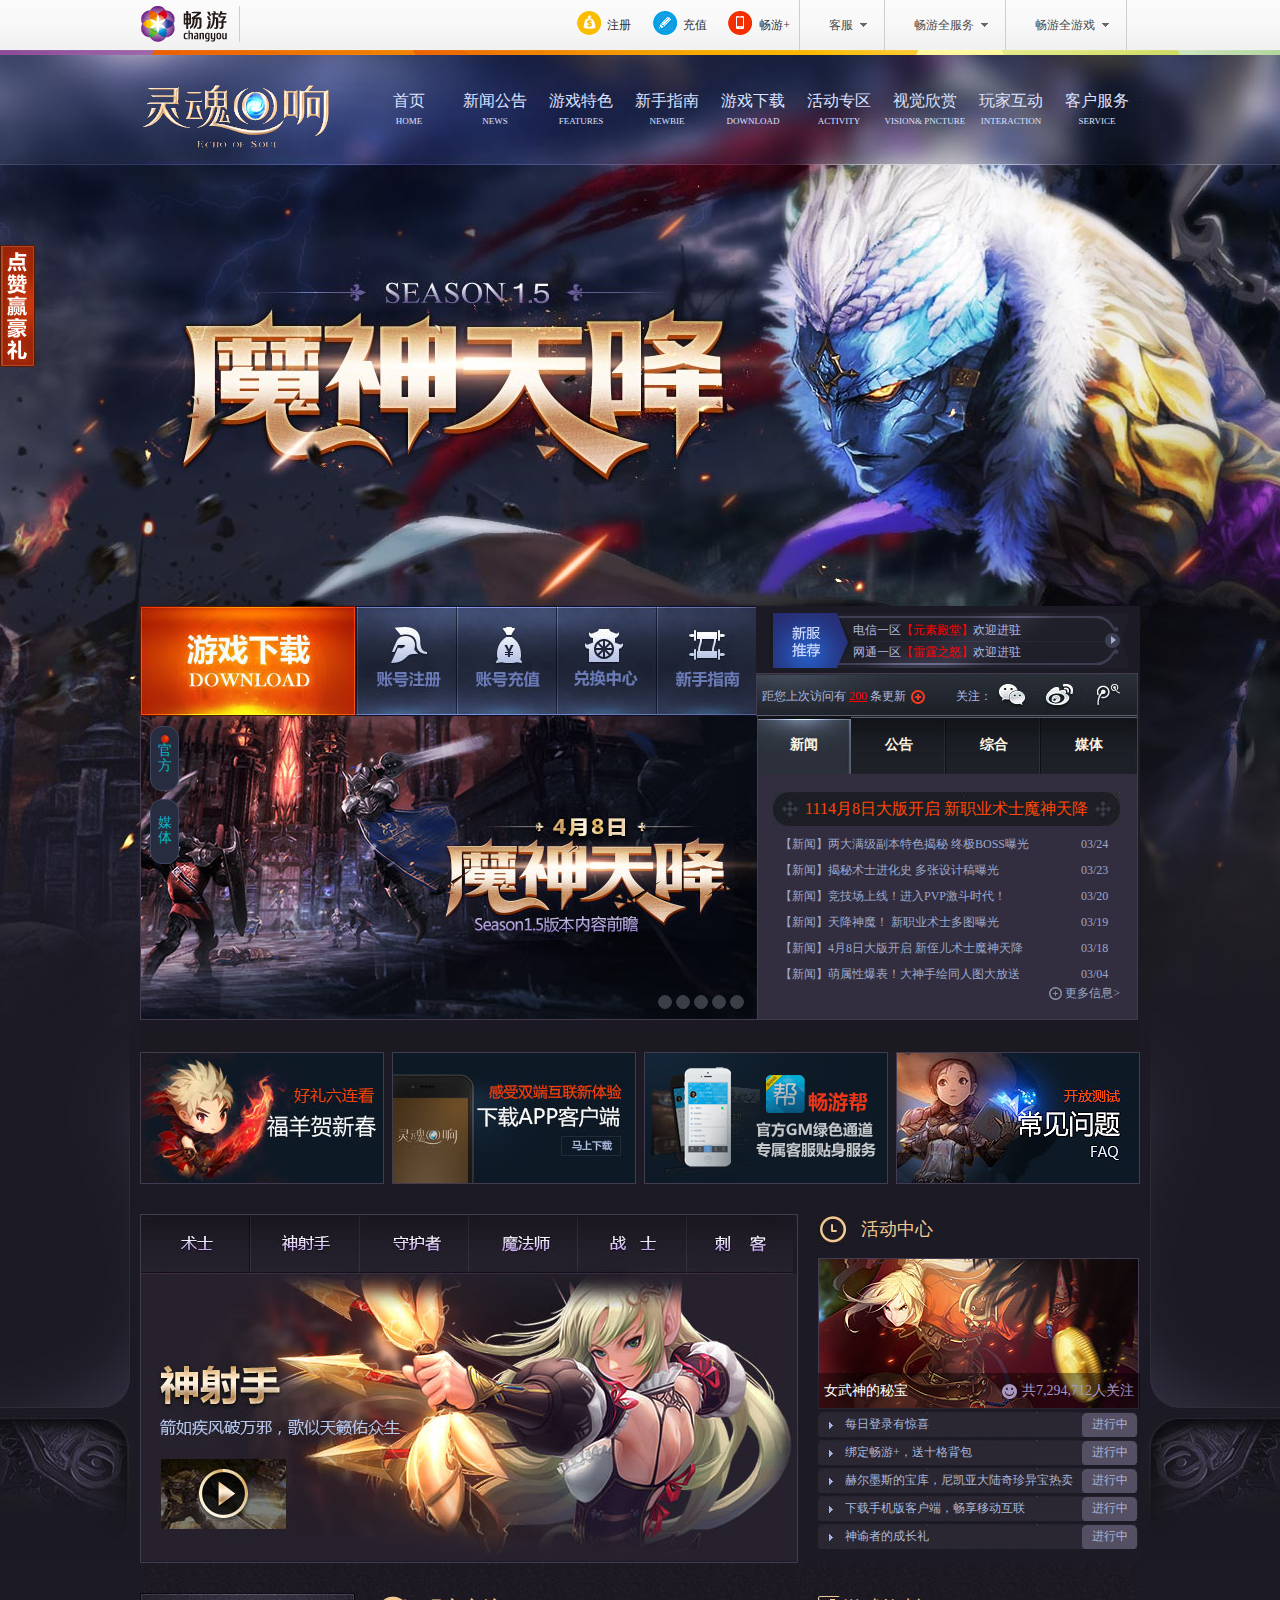
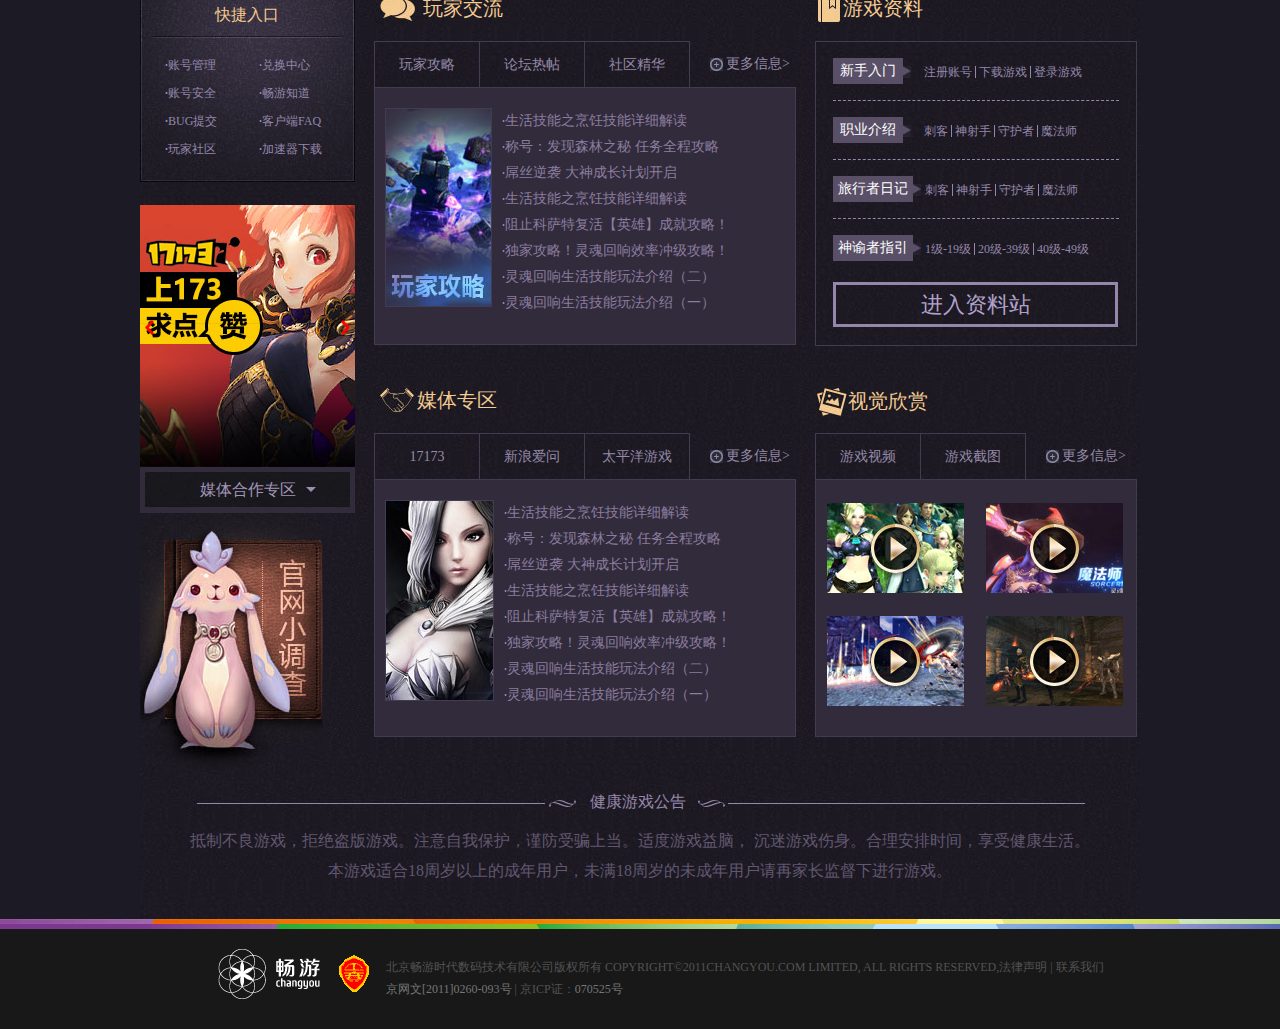
<file: work/demo/灵魂回响/index.html>
<!DOCTYPE html PUBLIC "-//W3C//DTD XHTML 1.0 Transitional//EN" "http://www.w3.org/TR/xhtml1/DTD/xhtml1-transitional.dtd">
<html xmlns="http://www.w3.org/1999/xhtml">
<head>
<meta http-equiv="Content-Type" content="text/html; charset=utf-8" />
<title>灵魂回响</title>
<link rel="stylesheet"  href="base/base.css"/>
<link rel="stylesheet"   href="base/index.css"/>
</head>
<script>
window.onload=function(){
	var  aUl=document.getElementById('aul');
	var  aLi=aUl.getElementsByTagName('li');
	var  aCdiv=document.getElementById('cont_act_l');
	var  aCli=aCdiv.getElementsByTagName('li');
	var  aCimg=aCdiv.getElementsByTagName('img');
	var  aSdiv=document.getElementById('status_m');
	var  aDt=aSdiv.getElementsByTagName('dt');
	var   aUdiv=aSdiv.getElementsByTagName('div');
	var  aSdiv1=document.getElementById('status_m1');
	var  aDt1=aSdiv1.getElementsByTagName('dt');
	var   aUdiv1=aSdiv1.getElementsByTagName('div');
	var  aList=document.getElementById('list');
	var  aMLi=aList.getElementsByTagName('li');
	var   aEdiv=document.getElementById('eye');
	var  aDt2=aEdiv.getElementsByTagName('dt');
	var   aUdiv2=aEdiv.getElementsByTagName('div');	
	var  ocolumn_t=document.getElementById('column_t');
	var  oTCont=document.getElementById('cont');
	var   aTLi=ocolumn_t.getElementsByTagName('li');
	var   aTDiv=cont.getElementsByTagName('div');
	for (var i=0;i<aLi.length;i++){
		aLi[i].onmouseover=function(){
			this.className='active';
			}
	    aLi[i].onmouseout=function(){
			this.className='';
			}
		}
     for(var i=0;i<aCli.length;i++){
		 aCli[i].index=i;
		 aCli[i].onmouseover=function(){
			 for(var i=0;i<aCli.length;i++)
			 {   
				aCimg[i].style.display='none';
			 }
			 aCimg[this.index].style.display='block';
		 }
	};
	for(var i=0;i<aDt.length;i++){
		aDt[i].index=i;
		aDt[i].onmouseover=function(){
			for(var i=0;i<aDt.length;i++){
				aUdiv[i].style.display='none';
				}
			aUdiv[this.index].style.display='block';
			}
		};
	for(var i=0;i<aDt1.length;i++){
		aDt1[i].index=i;
		aDt1[i].onmouseover=function(){
			for(var i=0;i<aDt1.length;i++){
				aUdiv1[i].style.display='none';
				}
			aUdiv1[this.index].style.display='block';
			}
		};
		for( var i=0;i<aDt2.length;i++){
			aDt2[i].index=i;
			aDt2[i].onmouseover=function(){
				for( var i=0;i<aDt2.length;i++){
					aUdiv2[i].style.display='none';
					}
				aUdiv2[this.index].style.display='block';
				}
			};
     for( var i=0;i<aMLi.length;i++){
	     aMLi[i].onmouseover=function(){
			 for(var i=0;i<aMLi.length;i++){
				 aMLi[i].className='';
				 }
			 this.className='active4';
			 }
		 };
    for(var  i=0;i<aTLi.length;i++){
		aTLi[i].index=i;
		aTLi[i].onmouseover=function(){
			for(var  i=0;i<aTLi.length;i++){
				aTDiv[i].style.display='none';
				aTLi[i].className='';
				}
			aTDiv[this.index].style.display='block';
			this.className='activ'+[this.index];
			}
		}
}
</script>
<body>
<div class="header">
   <div class="head clearfix">
    	<h4><a href="#"></a></h4>
        <ul class="service fr">
             <li><a href="#">客服<em></em></a></li>
             <li><a href="#">畅游全服务<em></em></a></li> 
             <li><a href="#">畅游全游戏<em></em></a></li>  
        </ul>
        <ul class="loginbar fr">
        	<li><a href="#"><i class="regsiter "></i>注册</a></li>
            <li><a href="#"><i class="recharge"></i>充值</a></li>
            <li><a href="#"><i class="swim"></i>畅游+</a></li>
        </ul>
    </div>
</div>
<div class="contenter">
    <div class="content">
         <div class="content_main">
               <div class="head_nav clearfix">
                    <h3><a href="#">灵魂回响</a></h3>
                      <ul class="clearfix"  id="aul">
                          <li>
                               <p class="frist"><a href="#">首页</a></p>
                               <p class="down"><a href="#">HOME</a></p>
                                <div class="new">
                                      <p class="new_frist"><a href="#">游戏新闻</a></p>
                                      <p class="new_down clearfix"><a href="#"><i></i>官方公告</a></p>
                               </div>
                           </li>
                           <li class="joinus ">
                               <p class="frist"><a href="#">新闻公告</a></p>
                               <p class="down"><a href="#">NEWS</a></p>
                               <div class="new">
                                      <p class="new_frist"><a href="#">游戏新闻</a></p>
                                      <p class="new_down clearfix"><a href="#"><i></i>官方公告</a></p>
                               </div>
                           </li>
                           <li>
                               <p  class="frist"><a href="#">游戏特色</a></p>
                               <p class="down"><a href="#">FEATURES</a></p>
                                <div class="new">
                                      <p class="new_frist"><a href="#">游戏新闻</a></p>
                                      <p class="new_down clearfix"><a href="#"><i></i>官方公告</a></p>
                               </div>
                           </li>
                           <li>
                               <p class="frist"><a href="#">新手指南</a></p>
                               <p class="down"><a href="#">NEWBIE</a></p>
                                <div class="new">
                                      <p class="new_frist"><a href="#">游戏新闻</a></p>
                                      <p class="new_down clearfix"><a href="#"><i></i>官方公告</a></p>
                               </div>
                           </li>
                           <li>
                               <p  class="frist"><a href="#">游戏下载</a></p>
                               <p class="down"><a href="#">DOWNLOAD</a></p>
                                <div class="new">
                                      <p class="new_frist"><a href="#">游戏新闻</a></p>
                                      <p class="new_down clearfix"><a href="#"><i></i>官方公告</a></p>
                               </div>
                           </li>
                           <li>
                               <p  class="frist"><a href="#">活动专区</a></p>
                               <p class="down"><a href="#">ACTIVITY</a></p>
                                <div class="new">
                                      <p class="new_frist"><a href="#">游戏新闻</a></p>
                                      <p class="new_down clearfix"><a href="#"><i></i>官方公告</a></p>
                               </div>
                           </li>
                           <li>
                               <p  class="frist"><a href="#">视觉欣赏</a></p>
                               <p class="down"><a href="#">VISION& PNCTURE</a></p>
                                <div class="new">
                                      <p class="new_frist"><a href="#">游戏新闻</a></p>
                                      <p class="new_down clearfix"><a href="#"><i></i>官方公告</a></p>
                               </div>
                           </li>
                           <li>
                               <p  class="frist"><a href="#">玩家互动</a></p>
                               <p class="down"><a href="#">INTERACTION</a></p>
                                <div class="new">
                                      <p class="new_frist"><a href="#">游戏新闻</a></p>
                                      <p class="new_down clearfix"><a href="#"><i></i>官方公告</a></p>
                               </div>
                           </li>
                           <li>
                               <p class="frist"><a href="#">客户服务</a></p>
                               <p class="down"><a href="#">SERVICE</a></p>
                                <div class="new">
                                      <p class="new_frist"><a href="#">游戏新闻</a></p>
                                      <p class="new_down clearfix"><a href="#"><i></i>官方公告</a></p>
                               </div>
                           </li>
                      </ul>
               </div>
               <a href="#"><img src="img/zan.jpg"/></a>
         </div>
         <div class="menu clearfix"> 
            <ul class="playload fl">
                    <li><a href="#" class="download"></a></li>
                    <li><a href="#" class="regsit"></a></li>
                    <li><a href="#" class="recharge"></a></li>
                    <li><a href="#" class="d_center"></a></li>
                    <li><a href="#" class="newer"></a></li>
               </ul>
             <div class="menu_right fl">
             		<div class="menu_r_t">
                         <p>电信一区<a  href="#">【元素殿堂】</a>欢迎进驻 </p>
                         <p>网通一区<a  href="#">【雷霆之怒】</a>欢迎进驻 </p>
                    </div>
                    <div class="menu_r_d clearfix">
                    	  <p>距您上次访问有<a href="#">200</a>条更新</p>
                          <a href="#"><i></i></a>
                          <em>关注：</em>
                          <a href="#" class="weixin"></a>
                          <a href="#" class="weibo"></a>
                          <a href="#" class="tengxun"></a>
                    </div>
             </div>
         </div>
         <div class="column clearfix">
               <div class="column_left fl">
                    <img src="img/main_a1 (1).jpg"/>
                     <p class="office"><a href="#"><i></i>官方</a></p>
                     <p class="medium"><a href="#">媒体</a></p>
                     <p class="dian">
                        <a href="#"></a>
                        <a href="#"></a>
                        <a href="#"></a>
                        <a href="#"></a>
                        <a href="#"></a>
                      </p>
               </div>
               
               
               
               
        <div class="column_right fl">
        <div class="column_right_m">
        <ul class="column_t"  id="column_t">
        <li class="activ0">新闻</li>
        <li>公告</li>
        <li>综合</li>
        <li>媒体</li>
    </ul>
<div  id="cont">
   <div class="cont  show" >
    <h3><a href="#">1114月8日大版开启  新职业术士魔神天降</a></h3>
     <ul class="news">
           <li class="clearfix"><i class="fl">【新闻】</i><a class="fl"  href="#">两大满级副本特色揭秘  终极BOSS曝光</a><span class="fl">03/24</span></li>
          <li class="clearfix"><i class="fl">【新闻】</i><a class="fl"  href="#">揭秘术士进化史  多张设计稿曝光</a><span class="fl">03/23</span></li>
           <li class="clearfix"><i class="fl">【新闻】</i><a class="fl"  href="#">竞技场上线！进入PVP激斗时代！</a><span class="fl">03/20</span></li>
            <li class="clearfix"><i class="fl">【新闻】</i><a class="fl"  href="#">天降神魔！ 新职业术士多图曝光</a><span class="fl">03/19</span></li>
             <li class="clearfix"><i class="fl">【新闻】</i><a class="fl"  href="#">4月8日大版开启  新侄儿术士魔神天降</a><span class="fl">03/18</span></li>
            <li class="clearfix"><i class="fl">【新闻】</i><a class="fl"  href="#">萌属性爆表！大神手绘同人图大放送</a><span class="fl">03/04</span></li>
                    
        </ul>
       <p class="more"><a href="#"><i></i>更多信息&gt;</a></p>
</div>
<div class="cont  ">
    <h3><a href="#">2224月8日大版开启  新职业术士魔神天降</a></h3>
     <ul class="news">
           <li class="clearfix"><i class="fl">【新闻】</i><a class="fl"  href="#">两大满级副本特色揭秘  终极BOSS曝光</a><span class="fl">03/24</span></li>
          <li class="clearfix"><i class="fl">【新闻】</i><a class="fl"  href="#">揭秘术士进化史  多张设计稿曝光</a><span class="fl">03/23</span></li>
           <li class="clearfix"><i class="fl">【新闻】</i><a class="fl"  href="#">竞技场上线！进入PVP激斗时代！</a><span class="fl">03/20</span></li>
            <li class="clearfix"><i class="fl">【新闻】</i><a class="fl"  href="#">天降神魔！ 新职业术士多图曝光</a><span class="fl">03/19</span></li>
             <li class="clearfix"><i class="fl">【新闻】</i><a class="fl"  href="#">4月8日大版开启  新侄儿术士魔神天降</a><span class="fl">03/18</span></li>
            <li class="clearfix"><i class="fl">【新闻】</i><a class="fl"  href="#">萌属性爆表！大神手绘同人图大放送</a><span class="fl">03/04</span></li>
                    
        </ul>
       <p class="more"><a href="#"><i></i>更多信息&gt;</a></p>
</div>
<div class="cont  ">
    <h3><a href="#">3334月8日大版开启  新职业术士魔神天降</a></h3>
     <ul class="news">
           <li class="clearfix"><i class="fl">【新闻】</i><a class="fl"  href="#">两大满级副本特色揭秘  终极BOSS曝光</a><span class="fl">03/24</span></li>
          <li class="clearfix"><i class="fl">【新闻】</i><a class="fl"  href="#">揭秘术士进化史  多张设计稿曝光</a><span class="fl">03/23</span></li>
           <li class="clearfix"><i class="fl">【新闻】</i><a class="fl"  href="#">竞技场上线！进入PVP激斗时代！</a><span class="fl">03/20</span></li>
            <li class="clearfix"><i class="fl">【新闻】</i><a class="fl"  href="#">天降神魔！ 新职业术士多图曝光</a><span class="fl">03/19</span></li>
             <li class="clearfix"><i class="fl">【新闻】</i><a class="fl"  href="#">4月8日大版开启  新侄儿术士魔神天降</a><span class="fl">03/18</span></li>
            <li class="clearfix"><i class="fl">【新闻】</i><a class="fl"  href="#">萌属性爆表！大神手绘同人图大放送</a><span class="fl">03/04</span></li>
                    
        </ul>
       <p class="more"><a href="#"><i></i>更多信息&gt;</a></p>
</div>
<div class="cont  ">
    <h3><a href="#">4444月8日大版开启  新职业术士魔神天降</a></h3>
     <ul class="news">
           <li class="clearfix"><i class="fl">【新闻】</i><a class="fl"  href="#">两大满级副本特色揭秘  终极BOSS曝光</a><span class="fl">03/24</span></li>
          <li class="clearfix"><i class="fl">【新闻】</i><a class="fl"  href="#">揭秘术士进化史  多张设计稿曝光</a><span class="fl">03/23</span></li>
           <li class="clearfix"><i class="fl">【新闻】</i><a class="fl"  href="#">竞技场上线！进入PVP激斗时代！</a><span class="fl">03/20</span></li>
            <li class="clearfix"><i class="fl">【新闻】</i><a class="fl"  href="#">天降神魔！ 新职业术士多图曝光</a><span class="fl">03/19</span></li>
             <li class="clearfix"><i class="fl">【新闻】</i><a class="fl"  href="#">4月8日大版开启  新侄儿术士魔神天降</a><span class="fl">03/18</span></li>
            <li class="clearfix"><i class="fl">【新闻】</i><a class="fl"  href="#">萌属性爆表！大神手绘同人图大放送</a><span class="fl">03/04</span></li>
                    
        </ul>
       <p class="more"><a href="#"><i></i>更多信息&gt;</a></p>
</div>
</div>
</div>
               </div>
        
        
        
        
        
        
         </div>
      <div class="bigcont">
         <ul class="banner clearfix">
               <li><a href="#"><img src="img/main_a2.jpg" /></a></li>
               <li><a href="#"><img src="img/main_a22.jpg" /></a></li>
               <li><a href="#"><img src="img/main_a2 (1).jpg" /></a></li>
               <li><a href="#"><img src="img/main_11.jpg"/></a></li>
           </ul>
         <div class="cont_act clearfix">
                <div class="cont_act_l fl"  id="cont_act_l">
                      <ul class="clearfix">
                            <li class="shen1"></li>
                            <li class="shen2"></li>
                            <li class="shen3"></li>
                            <li class="shen4"></li>
                            <li class="shen5"></li>
                            <li class="shen6"></li>
                      </ul>
                      <img src="img/shenshe.jpg" style="display:block"/>
                      <img src="img/cike.jpg"/>
                      <img src="img/shenshe.jpg"/>
                      <img src="img/cike.jpg"/>
                      <img src="img/shenshe.jpg"/>
                      <img src="img/cike.jpg"/>
                </div>
                 <div class="cont_act_r fl">
                       <h3><a href="#"><i></i>活动中心</a></h3>
                        <div class="cont_act_m"  id="list">
                              <ul>
                                       <li class="active4">
                                        <h4>神谕者的成长礼<span>进行中</span></h4>
                                        <div class="showbox">
                                            <a href="#">
                                            <div class="opa"></div>
                                           <p class="cont_list  clearfix">
                                                 <a href="#">女武神的秘宝</a>
                                                  <span >共7,294,712人关注</span>
                                           </p>
                                             <img src="img/1.jpg"/>
                                            </a>
                                        </div>
                                        </li>
                                        <li>
                                        <h4>每日登录有惊喜<span>进行中</span></h4>
                                        <div class="showbox">
                                            <a href="#">
                                            <div class="opa"></div>
                                           <p class="cont_list  clearfix">
                                                 <a href="#">女武神的秘宝</a>
                                                  <span >共7,294,712人关注</span>
                                           </p>
                                             <img src="img/1.jpg"/>
                                            </a>
                                        </div>
                                        </li>
                                        <li>
                                        <h4>绑定畅游+，送十格背包<span>进行中</span></h4>
                                        <div class="showbox">
                                            <a href="#">
                                            <div class="opa"></div>
                                           <p class="cont_list  clearfix">
                                                 <a href="#">女武神的秘宝</a>
                                                  <span >共7,294,712人关注</span>
                                           </p>
                                             <img src="img/1.jpg"/>
                                            </a>
                                        </div>
                                        </li>
                                        <li>
                                        <h4>赫尔墨斯的宝库，尼凯亚大陆奇珍异宝热卖<span>进行中</span></h4>
                                        <div class="showbox">
                                            <a href="#">
                                            <div class="opa"></div>
                                           <p class="cont_list  clearfix">
                                                 <a href="#">女武神的秘宝</a>
                                                  <span >共7,294,712人关注</span>
                                           </p>
                                             <img src="img/1.jpg"/>
                                            </a>
                                        </div>
                                        </li>
                                        <li>
                                        <h4>下载手机版客户端，畅享移动互联<span>进行中</span></h4>
                                        <div class="showbox">
                                            <a href="#">
                                            <div class="opa"></div>
                                           <p class="cont_list  clearfix">
                                                 <a href="#">女武神的秘宝</a>
                                                  <span >共7,294,712人关注</span>
                                           </p>
                                             <img src="img/1.jpg"/>
                                            </a>
                                        </div>
                                        </li>
                                        <li>
                                        <h4>神谕者的成长礼<span>进行中</span></h4>
                                        <div class="showbox">
                                            <a href="#">
                                            <div class="opa"></div>
                                           <p class="cont_list  clearfix">
                                                 <a href="#">女武神的秘宝</a>
                                                  <span >共7,294,712人关注</span>
                                           </p>
                                             <img src="img/1.jpg"/>
                                            </a>
                                        </div>
                                        </li>
                              </ul>
                        </div>
                </div>
       </div>
         
    </div>
</div>
</div>
<div class="lastcontenter">
      <div class="last_cont">
      <div class="status clearfix">
              <div class="status_l fl">
                     <dl>
                           <dd><a href="#">快捷入口</a></dd>
                           <dt><a href="#">账号管理</a></dt>
                           <dt><a href="#">兑换中心</a></dt>
                           <dt><a href="#">账号安全</a></dt>
                           <dt><a href="#">畅游知道</a></dt>
                           <dt><a href="#">BUG提交</a></dt>
                           <dt><a href="#">客户端FAQ</a></dt>
                           <dt><a href="#">玩家社区</a></dt>
                           <dt><a href="#">加速器下载</a></dt>
                     </dl>
                     <img src="img/yx.jpg"/>
                       <div class="together">
                           <p><a href="#">媒体合作专区</a></p>
                       </div>
                      <a class="rabbit"  href="#">兔子</a>
              </div>
              <div class="status_m fl" >
                 <div id="status_m">
                   <h3 class="clearfix"><a href="#"><i></i>玩家交流</a></h3>
                   <dl>
                       <dt><a href="#">玩家攻略</a></dt>
                       <dt><a href="#">论坛热帖</a></dt>
                       <dt><a href="#">社区精华</a></dt>
                       <dd class="clearfix"><a href="#"><i></i>更多信息&gt;</a></dd>
                   </dl>
                   <div class="status_main  clearfix" style="display:block;">
                         <img src="img/gonglue.jpg"/>
                         <ul>
                              <li><a href="#">生活技能之烹饪技能详细解读</a></li>
                              <li><a href="#">称号：发现森林之秘  任务全程攻略</a></li>
                              <li><a href="#">屌丝逆袭  大神成长计划开启</a></li>
                              <li><a href="#">生活技能之烹饪技能详细解读</a></li>
                              <li><a href="#">阻止科萨特复活【英雄】成就攻略！</a></li>
                              <li><a href="#">独家攻略！灵魂回响效率冲级攻略！</a></li>
                              <li><a href="#">灵魂回响生活技能玩法介绍（二）</a></li>
                              <li><a href="#">灵魂回响生活技能玩法介绍（一）</a></li>
                         </ul>
                   </div>  
                   <div class="status_main clearfix">
                         <img src="img/1031.jpg"/>
                         <ul>
                              <li><a href="#">生活技能之烹饪技能详细解读</a></li>
                              <li><a href="#">称号：发现森林之秘  任务全程攻略</a></li>
                              <li><a href="#">屌丝逆袭  大神成长计划开启</a></li>
                              <li><a href="#">生活技能之烹饪技能详细解读</a></li>
                              <li><a href="#">阻止科萨特复活【英雄】成就攻略！</a></li>
                              <li><a href="#">独家攻略！灵魂回响效率冲级攻略！</a></li>
                              <li><a href="#">灵魂回响生活技能玩法介绍（二）</a></li>
                              <li><a href="#">灵魂回响生活技能玩法介绍（一）</a></li>
                         </ul>
                   </div>
                   <div class="status_main clearfix">
                         <img src="img/gonglue.jpg"/>
                         <ul>
                              <li><a href="#">生活技能之烹饪技能详细解读</a></li>
                              <li><a href="#">称号：发现森林之秘  任务全程攻略</a></li>
                              <li><a href="#">屌丝逆袭  大神成长计划开启</a></li>
                              <li><a href="#">生活技能之烹饪技能详细解读</a></li>
                              <li><a href="#">阻止科萨特复活【英雄】成就攻略！</a></li>
                              <li><a href="#">独家攻略！灵魂回响效率冲级攻略！</a></li>
                              <li><a href="#">灵魂回响生活技能玩法介绍（二）</a></li>
                              <li><a href="#">灵魂回响生活技能玩法介绍（一）</a></li>
                         </ul>
                   </div>
                           </div>   
                 <div  id="status_m1">    
                   <h4 class="clearfix"><a href="#"><em></em>媒体专区</a></h4>
                   <dl>
                       <dt><a href="#">17173</a></dt>
                       <dt><a href="#">新浪爱问</a></dt>
                       <dt><a href="#">太平洋游戏</a></dt>
                       <dd class="clearfix"><a href="#"><i></i>更多信息&gt;</a></dd>
                   </dl>
                   <div class="status_main clearfix" style="display:block;">
                         <img src="img/1031.jpg" />
                         <ul >
                              <li><a href="#">生活技能之烹饪技能详细解读</a></li>
                              <li><a href="#">称号：发现森林之秘  任务全程攻略</a></li>
                              <li><a href="#">屌丝逆袭  大神成长计划开启</a></li>
                              <li><a href="#">生活技能之烹饪技能详细解读</a></li>
                              <li><a href="#">阻止科萨特复活【英雄】成就攻略！</a></li>
                              <li><a href="#">独家攻略！灵魂回响效率冲级攻略！</a></li>
                              <li><a href="#">灵魂回响生活技能玩法介绍（二）</a></li>
                              <li><a href="#">灵魂回响生活技能玩法介绍（一）</a></li>
                         </ul>
                   </div>
                   <div class="status_main clearfix">
                         <img src="img/gonglue.jpg" />
                         <ul >
                              <li><a href="#">生活技能之烹饪技能详细解读</a></li>
                              <li><a href="#">称号：发现森林之秘  任务全程攻略</a></li>
                              <li><a href="#">屌丝逆袭  大神成长计划开启</a></li>
                              <li><a href="#">生活技能之烹饪技能详细解读</a></li>
                              <li><a href="#">阻止科萨特复活【英雄】成就攻略！</a></li>
                              <li><a href="#">独家攻略！灵魂回响效率冲级攻略！</a></li>
                              <li><a href="#">灵魂回响生活技能玩法介绍（二）</a></li>
                              <li><a href="#">灵魂回响生活技能玩法介绍（一）</a></li>
                         </ul>
                   </div>
                   <div class="status_main clearfix">
                         <img src="img/1031.jpg" />
                         <ul >
                              <li><a href="#">生活技能之烹饪技能详细解读</a></li>
                              <li><a href="#">称号：发现森林之秘  任务全程攻略</a></li>
                              <li><a href="#">屌丝逆袭  大神成长计划开启</a></li>
                              <li><a href="#">生活技能之烹饪技能详细解读</a></li>
                              <li><a href="#">阻止科萨特复活【英雄】成就攻略！</a></li>
                              <li><a href="#">独家攻略！灵魂回响效率冲级攻略！</a></li>
                              <li><a href="#">灵魂回响生活技能玩法介绍（二）</a></li>
                              <li><a href="#">灵魂回响生活技能玩法介绍（一）</a></li>
                         </ul>
                   </div>
                 </div>
              </div>
              <div class="status_r fl">  
                    <h3 class="clearfix"><a href="#"><i></i>游戏资料</a></h3>
                     <div class="status_r_m">
                                  <dl class="main_f1 clearfix">
                                      <dd><a href="#">新手入门</a><i></i></dd>
                                      <dt><a href="#">注册账号</ a></dt>
                                      <dt><a href="#">下载游戏</a></dt>
                                      <dt class="last"><a href="#">登录游戏</a></dt>
                                  </dl>
                                  <dl class="main_f1 clearfix">
                                      <dd><a href="#">职业介绍</a><i></i></dd>
                                      <dt><a href="#">刺客</ a></dt>
                                      <dt><a href="#">神射手</a></dt>
                                      <dt><a href="#">守护者</a></dt>
                                      <dt class="last"><a href="#">魔法师</a></dt>
                                  </dl>
                                  <dl class="main_f1 clearfix">
                                      <dd class="name"><a href="#">旅行者日记</a><i></i></dd>
                                      <dt><a href="#">刺客</ a></dt>
                                      <dt><a href="#">神射手</a></dt>
                                      <dt><a href="#">守护者</a></dt>
                                      <dt class="last"><a href="#">魔法师</a></dt>
                                  </dl>
                                  <dl class="main_f1   none  clearfix">
                                      <dd class="name"><a href="#">神谕者指引</a><i></i></dd>
                                      <dt><a href="#">1级-19级</ a></dt>
                                      <dt><a href="#">20级-39级</a></dt>
                                      <dt class="last"><a href="#">40级-49级</a></dt>
                                  </dl>
                                  <p><a href="#">进入资料站</a></p>
                           </div> 
                    <h4 class="clearfix"><a href="#"><em></em>视觉欣赏</a></h4>
                 <div  id="eye">
                    <dl class="eye">
                       <dt><a href="#">游戏视频</a></dt>
                       <dt><a href="#">游戏截图</a></dt>
                       <dd class="clearfix"><a href="#"><i></i>更多信息&gt;</a></dd>
                   </dl>
                   <div class="status_r_main" style="display:block;">
                          <ul class="clearfix">
                              <li><a href="#"><img src="img/1 (1).jpg"/></a></li>
                              <li><a href="#"><img src="img/m1.jpg"/></a></li>
                              <li><a href="#"><img src="img/m3.jpg"/></a></li>
                              <li><a href="#"><img src="img/m4.jpg"/></a></li>
                          </ul>
                   </div>
                   <div class="status_r_main">
                          <ul class="clearfix">
                              <li><a href="#"><img src="img/m1.jpg"/></a></li>
                              <li><a href="#"><img src="img/1 (1).jpg"/></a></li>
                              <li><a href="#"><img src="img/m4.jpg"/></a></li>
                              <li><a href="#"><img src="img/m3.jpg"/></a></li>
                          </ul>
                   </div>
                  </div>
                     </div>
              </div>
       <div class="cont_last">
            <h3><a href="#">健康游戏公告</a></h3>
            <p>抵制不良游戏，拒绝盗版游戏。注意自我保护，谨防受骗上当。适度游戏益脑， 沉迷游戏伤身。合理安排时间，享受健康生活。 </p>
            <p>本游戏适合18周岁以上的成年用户，未满18周岁的未成年用户请再家长监督下进行游戏。</p>
       </div>
         </div>
     </div>
<div class="footer"></div>
<div class="foot clearfix">
   <div class="foot_main">
    <h3><a href="#">畅游</a></h3>
    <h4><a href="#">畅游</a></h4>
    <div class="foot_r  fl">
    		<p>北京畅游时代数码技术有限公司版权所有	COPYRIGHT&copy;2011CHANGYOU.COM  LIMITED, ALL  RIGHTS  RESERVED,法律声明  |  联系我们 </p>
            <p><span>京网文[2011]0260-093号</span> | 京ICP证：<span>070525号</span> </p>
    </div>
</div> 
</div>
</body>
</html>
</file>
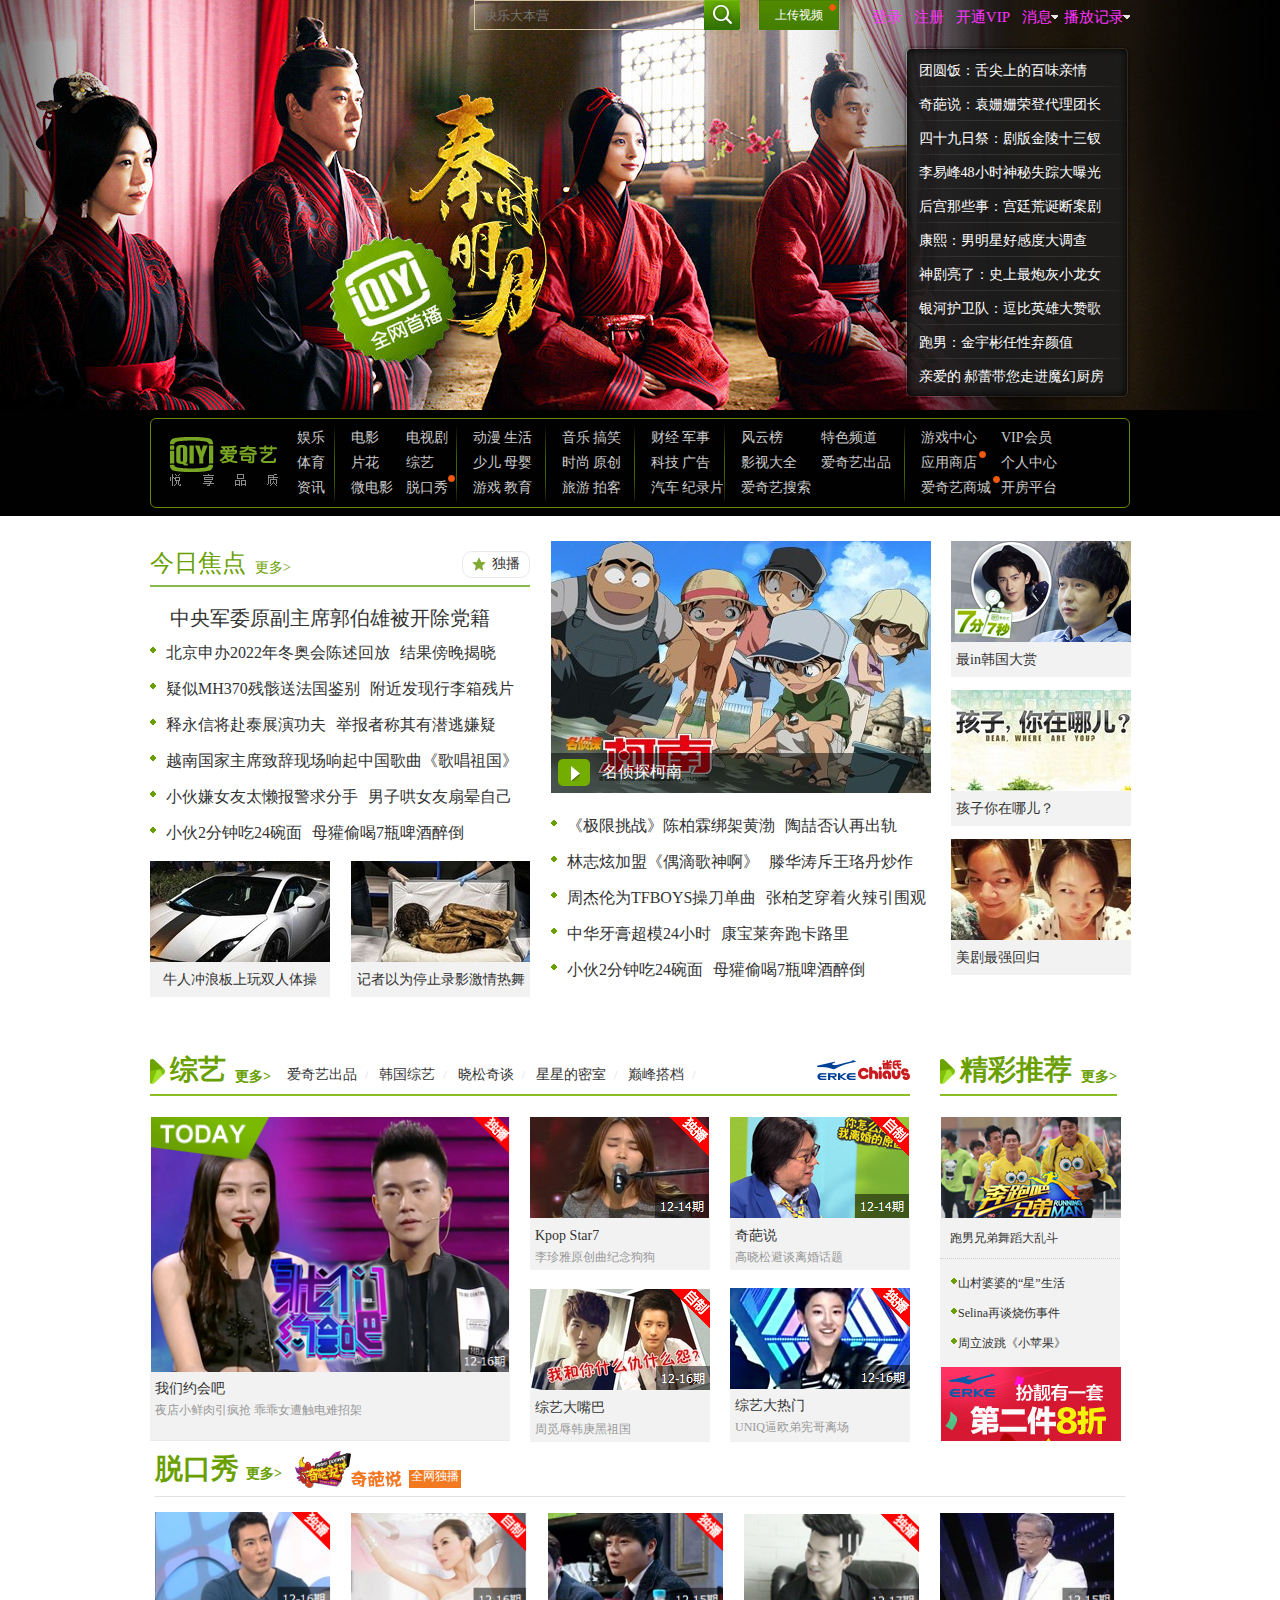
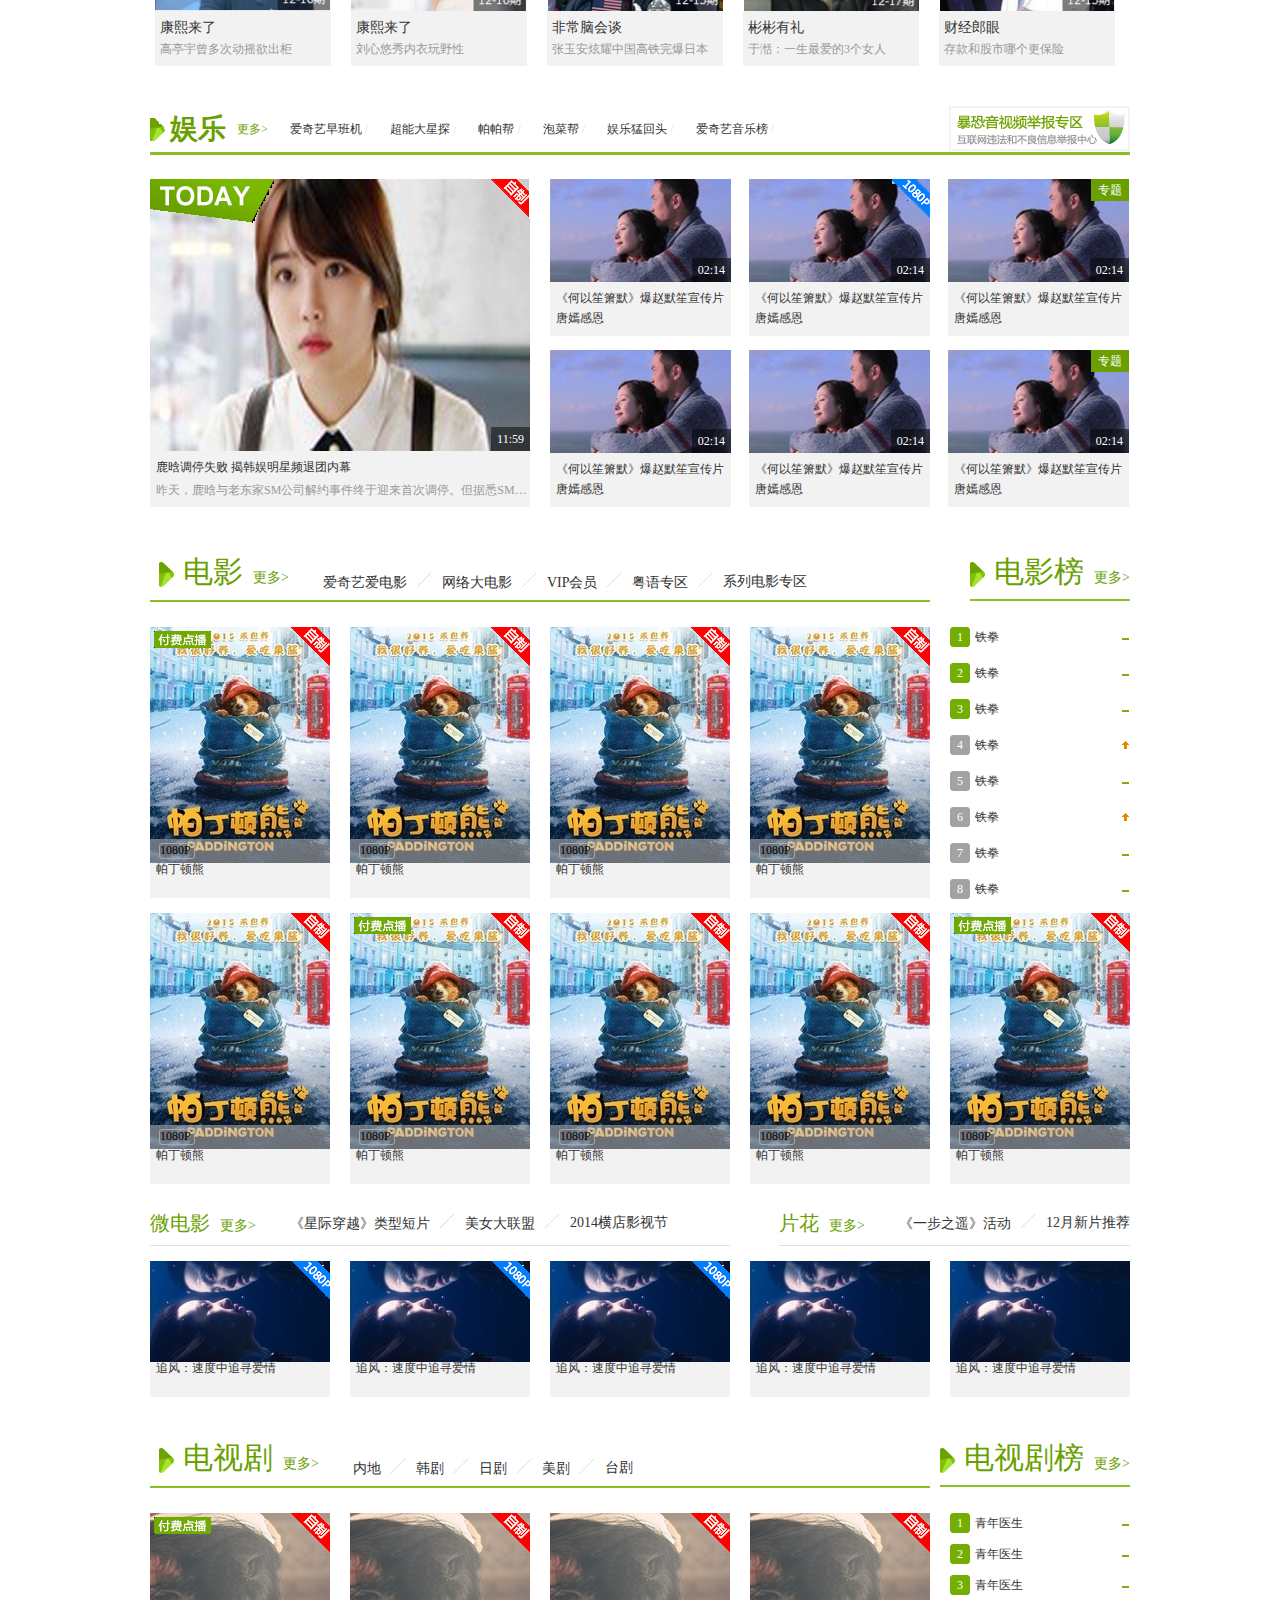
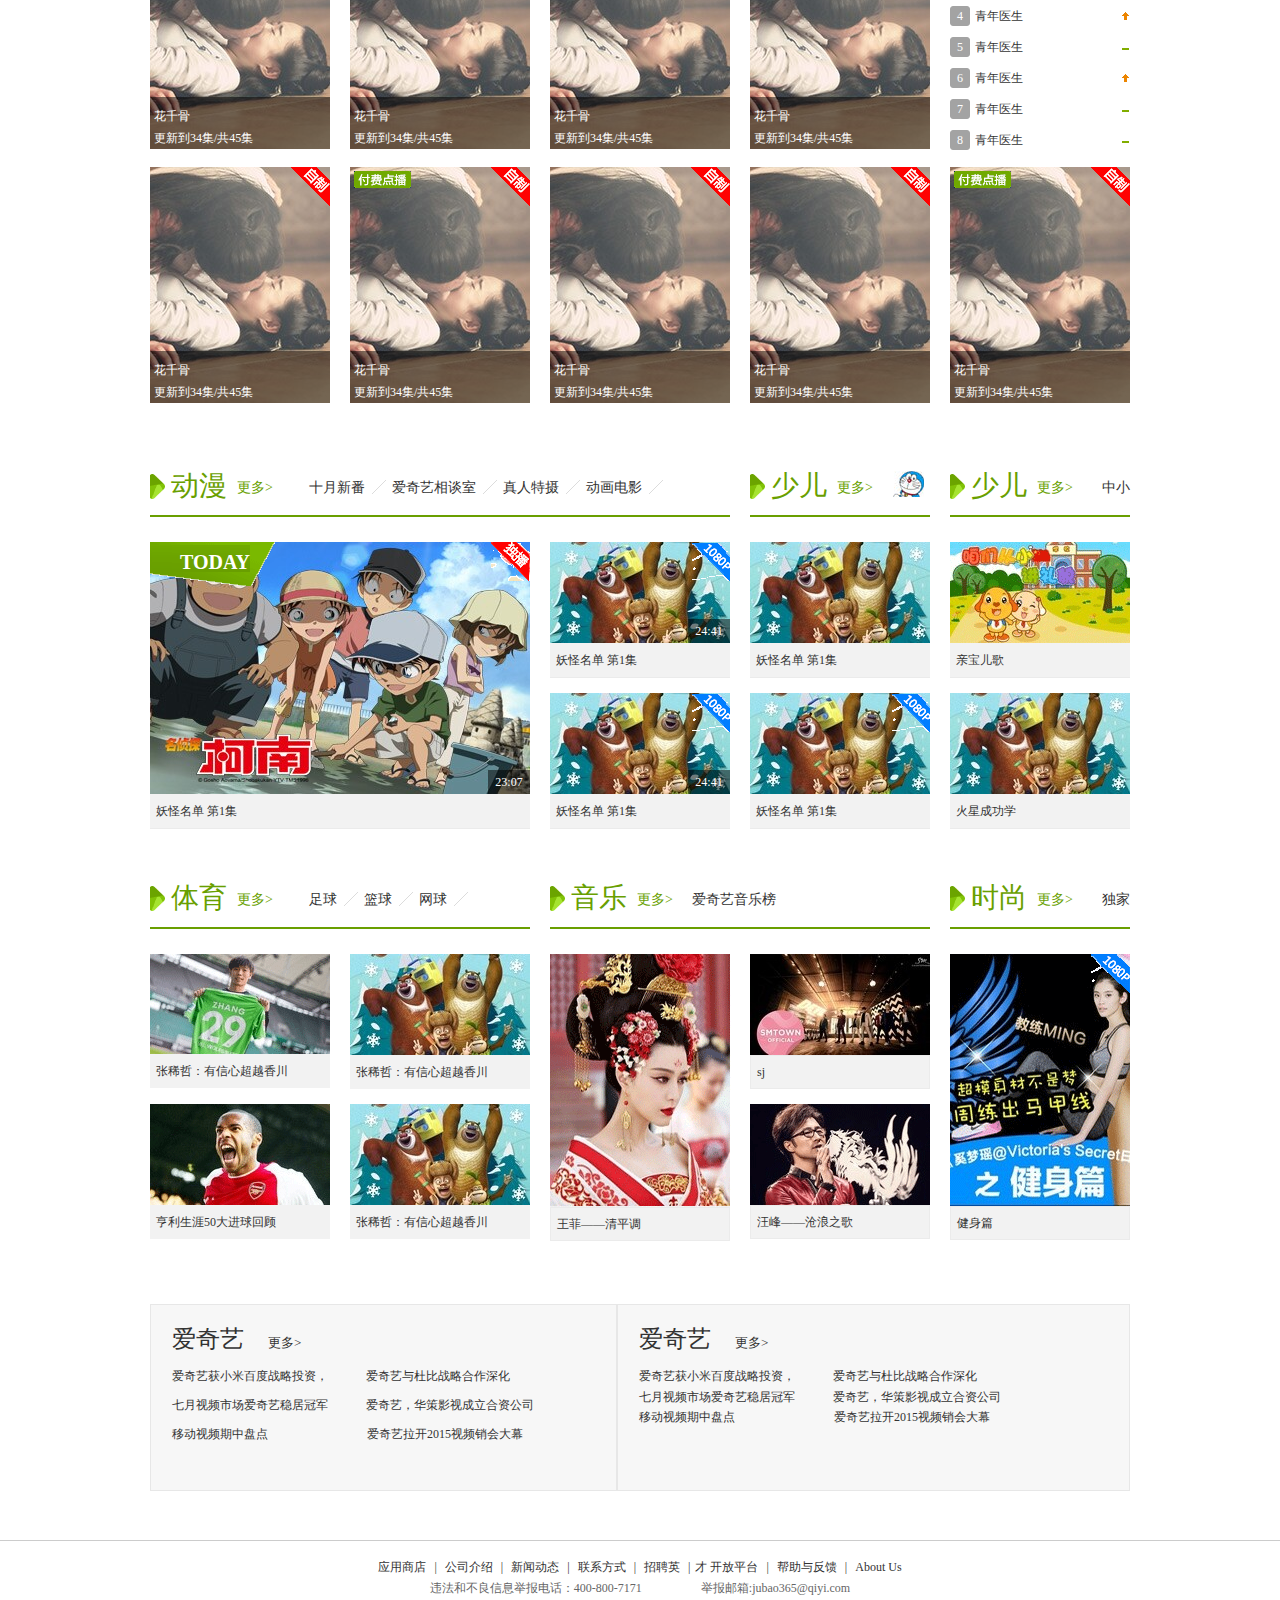
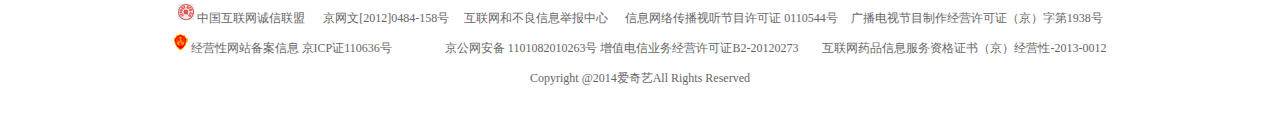
<file: work/demo/爱奇艺/index.html>
<!DOCTYPE html PUBLIC "-//W3C//DTD XHTML 1.0 Transitional//EN" "http://www.w3.org/TR/xhtml1/DTD/xhtml1-transitional.dtd">
<html xmlns="http://www.w3.org/1999/xhtml">
<head>
<meta http-equiv="Content-Type" content="text/html; charset=utf-8" />
<title>爱奇艺</title>
<link rel="stylesheet" href="css/base.css" />
<link rel="stylesheet" href="css/style.css" />
<link rel="stylesheet" href="css/j_lihui.css"/>
<link rel="stylesheet" href="css/main.css"/>
</head>

<body>
	<div class="h_head">
    	<div class="h_head_t clearfix">
            <div class="head_top">
                <form action="http://www.aiqiyi.com">
                    <input type="text" placeholder="快乐大本营" class="s1"/>
                    <input type="submit" value="" class="search"/>
                </form>   
                <p class="uper">
                    <a href="#" class="up">上传视频</a>
                    <i></i>
                </p>
                <ul class="loginbar clearfix">
                    <li><a href="#">登录</a></li>
                    <li><a href="#">注册</a></li>
                    <li><a href="#">开通VIP</a></li>
                    <li><a href="#">消息<i class="msg"></i></a></li>
                    <li><a href="#">播放记录<i class="msg"></i></a></li>
                </ul>
            </div>
            <div class="lis">
                 <ul class="list">
                        <li><a href="#">团圆饭：舌尖上的百味亲情</a></li>
                        <li><a href="#">奇葩说：袁姗姗荣登代理团长</a></li>
                        <li><a href="#">四十九日祭：剧版金陵十三钗</a></li>
                        <li><a href="#">李易峰48小时神秘失踪大曝光</a></li>
                        <li><a href="#">后宫那些事：宫廷荒诞断案剧</a></li>
                        <li><a href="#">康熙：男明星好感度大调查</a></li>
                        <li><a href="#">神剧亮了：史上最炮灰小龙女</a></li>
                        <li><a href="#">银河护卫队：逗比英雄大赞歌</a></li>
                        <li><a href="#">跑男：金宇彬任性弃颜值</a></li>
                        <li><a href="#">亲爱的 郝蕾带您走进魔幻厨房</a></li>
                    
                    </ul>
            </div>
        </div>
     </div>  
    <div class="h_box2"> 
        <div class="h_black clearfix">
            <div class="logoer">
                <a href="#" class="logo2"><img src="img/h_logo2.png" /></a>
                <a href="#" class="logo3"><img src="img/h_logo3.png" /></a>
            </div>  
            <ul class="list1">
                <li><a href="#">娱乐</a></li>
                <li><a href="#">体育</a></li>
                <li><a href="#">资讯</a></li>
                <i></i>
            </ul>
            <ul class="list2">
                <li>
                    <a href="#" class="l">电影</a>
                    <a href="#">电视剧</a>
                </li>
                <li>
                    <a href="#" class="l">片花</a>
                    <a href="#">综艺</a>
                </li>
                <li>
                    <a href="#" class="l">微电影</a>
                    <a href="#"><em></em>脱口秀</a>
                </li>
                <i></i>
            </ul>
            <ul class="list3">
                <li>
                    <a href="#" class="l">动漫</a>
                    <a href="#">生活</a>
                </li>
                <li>
                    <a href="#" class="l">少儿</a>
                    <a href="#">母婴</a>
                </li>
                <li>
                    <a href="#" class="l">游戏</a>
                    <a href="#">教育</a>
                </li>
                <i></i>
            </ul>
            <ul class="list3">
                <li>
                    <a href="#" class="l">音乐</a>
                    <a href="#">搞笑</a>
                </li>
                <li>
                    <a href="#" class="l">时尚</a>
                    <a href="#">原创</a>
                </li>
                <li>
                    <a href="#" class="l">旅游</a>
                    <a href="#">拍客</a>
                </li>
                <i></i>
            </ul>
            <ul class="list3 list4">
                <li>
                    <a href="#" class="l">财经</a>
                    <a href="#">军事</a>
                </li>
                <li>
                    <a href="#" class="l">科技</a>
                    <a href="#">广告</a>
                </li>
                <li>
                    <a href="#" class="l">汽车</a>
                    <a href="#">纪录片</a>
                </li>
                <i></i>
            </ul>
            <ul class="list3 list5">
                <li>
                    <a href="#" class="l2">风云榜</a>
                    <a href="#">特色频道</a>
                </li>
                <li>
                    <a href="#" class="l2">影视大全</a>
                    <a href="#">爱奇艺出品</a>
                </li>
                <li>
                    <a href="#" class="l2">爱奇艺搜索</a>
                </li>
                <i></i>
            </ul>
            <ul class="list3 list6">
                <li>
                    <a href="#" class="l3">游戏中心</a>
                    <a href="#">VIP会员</a>
                </li>
                <li>
                    <a href="#" class="l3">应用商店<em class="d2"></em></a>
                    <a href="#">个人中心</a>
                </li>
                <li>
                    <a href="#" class="l3">爱奇艺商城<em class="d3"></em></a>
                    <a href="#">开房平台</a>
                </li>
            </ul>
              
        </div>
    </div>
    
    <!今日焦点>
    <div class="j_cont clearfix">
        <div class="j_left fl">
           <div class="j_left_t clearfix">
               <h3><a href="#">今日焦点</a></h3>
               <a href="#" class="more">更多&gt;</a>
               <a href="#" class="last"><i></i>独播</a>
           </div>
               <h2><a href="#">中央军委原副主席郭伯雄被开除党籍</a></h2>
              <ul class="j_box">
                    <li class="clearfix">
                        <i class="fl"></i><a href="#" class="num1 fl"> 北京申办2022年冬奥会陈述回放 </a> 
                        <a href="#" class="num2 fl">结果傍晚揭晓 </a>
                    </li>
                    <li class="clearfix">
                        <i class="fl"></i><a href="#" class="num1 fl">  疑似MH370残骸送法国鉴别   </a> 
                        <a href="#" class="num2 fl">附近发现行李箱残片 </a>
                    </li>
                    <li class="clearfix">
                        <i class="fl"></i><a href="#" class="num1 fl"> 释永信将赴泰展演功夫  </a> 
                        <a href="#" class="num2 fl">举报者称其有潜逃嫌疑 </a>
                    </li>
                    <li class="clearfix">
                        <i class="fl"></i><a href="#" class="num1 fl"> 越南国家主席致辞现场响起中国歌曲《歌唱祖国》 </a> 
                    </li>
                    <li class="clearfix">
                        <i class="fl"></i><a href="#" class="num1 fl">  小伙嫌女友太懒报警求分手  </a> 
                        <a href="#" class="num2 fl">男子哄女友扇晕自己  </a>
                    </li>
                    <li class="clearfix">
                        <i class="fl"></i><a href="#" class="num1 fl">  小伙2分钟吃24碗面  </a> 
                        <a href="#" class="num2 fl"> 母獾偷喝7瓶啤酒醉倒 </a>
                    </li>
              </ul>
              <div class="j_left_d clearfix">
                    <div class="j_left_l fl">
                        <a href="#"><img src="img/j_car.jpg"/></a>
                        <p><a href="#">牛人冲浪板上玩双人体操</a></p>
                    </div>
                    <div class="j_left_r fr">
                    <a href="#"><img src="img/pic1.jpg"/></a>
                        <p><a href="#">记者以为停止录影激情热舞</a></p>
                    </div>
              </div>
        </div>
        <div class="j_middle fl">
           <div class="j_middle_t">
                 <a href="#"><img src="img/pic2.jpg"/></a>
                 <div class="opa"></div>
                 <p class="clearfix"><em><i></i></em><a href="#">名侦探柯南</a></p>
             </div>
             <ul class="j_box">
                    <li class="clearfix">
                        <i class="fl"></i><a href="#" class="num1 fl">《极限挑战》陈柏霖绑架黄渤 </a> 
                        <a href="#" class="num2 fl"> 陶喆否认再出轨</a>
                    </li>
                    <li class="clearfix">
                        <i class="fl"></i><a href="#" class="num1 fl">   林志炫加盟《偶滴歌神啊》  </a> 
                        <a href="#" class="num2 fl">滕华涛斥王珞丹炒作 </a>
                    </li>
                    <li class="clearfix">
                        <i class="fl"></i><a href="#" class="num1 fl">  周杰伦为TFBOYS操刀单曲  </a> 
                        <a href="#" class="num2 fl">张柏芝穿着火辣引围观 </a>
                    </li>
                    <li class="clearfix">
                        <i class="fl"></i><a href="#" class="num1 fl">  中华牙膏超模24小时   </a> 
                         <a href="#" class="num2 fl"> 康宝莱奔跑卡路里 </a>
                    </li>
                    <li class="clearfix">
                        <i class="fl"></i><a href="#" class="num1 fl">  小伙2分钟吃24碗面  </a> 
                        <a href="#" class="num2 fl"> 母獾偷喝7瓶啤酒醉倒 </a>
                    </li>
              </ul>
        </div>
        <div class="j_right  fl">
             <div class="j_right_t fl">
                        <a href="#"><img src="img/pic3.png"/></a>
                        <p><a href="#">最in韩国大赏</a></p>
                    </div>
             <div class="j_right_t fl">
                        <a href="#"><img src="img/pic4.jpg"/></a>
                        <p><a href="#">孩子你在哪儿？</a></p>
                    </div>
             <div class="j_right_t fl">
                        <a href="#"><img src="img/pic5.jpg"/></a>
                        <p><a href="#">美剧最强回归</a></p>
                    </div>
        </div>
    </div>
    <!综艺 脱口秀>
	<div class="z_box clearfix">
		<div class="fl">
			<div class="z_box_l clearfix">
				<h1 class="fl">
                    <a href="#" class="fl" style="line-height:48px;">综艺</a>
                    <span class="fl"><a href="#" class="more1">更多&gt;</a></span>
				</h1>
				<p class="fl">
					<a href="#">爱奇艺出品</a><i>/</i>
					<a href="#">韩国综艺</a><i>/</i>
					<a href="#">晓松奇谈</a><i>/</i>
					<a href="#">星星的密室</a><i>/</i>
					<a href="#">巅峰搭档</a><i>/</i>
				</p>
					<a href="#"><img src="img/z_02.png"/ class="fr" style="line-height:34px;"></a>
					<a href="#"><img src="img/z_01.png"/ class="fr"></a>
			</div>
			<div  class="z_content clearfix">
				<div class="z_con_1 fl">
					<a href="#"><img src="img/z_7.png"/  style="width:360px;"></a>
					<h6><a href="#">我们约会吧</a></h6>
					<p>夜店小鲜肉引疯抢 乖乖女遭触电难招架</p>
				</div>
				<ul class="z_con_2 fl">
					<li class="fl">
						<a href="#"><img src="img/z_2.png"/></a>
						<h6><a href="#">Kpop Star7</a></h6>
						<p>李珍雅原创曲纪念狗狗</p>
					</li>
					<li class="fl" style=" margin-right:-20px;">
						<a href="#"><img src="img/z_3.png"/></a>
						<h6><a href="#">奇葩说</a></h6>
						<p>高晓松避谈离婚话题</p>
					</li>
					<li class="fl" style="margin-top:18px;">
						<a href="#"><img src="img/z_1.png"/></a>
						<h6><a href="#">综艺大嘴巴</a></h6>
						<p>周觅辱韩庚黑祖国</p>
					</li>
					<li class="fl" style=" margin-right:-20px;margin-top:18px;">
						<a href="#"><img src="img/z_4.png"/></a>
						<h6><a href="#">综艺大热门</a></h6>
						<p>UNIQ逼欧弟宪哥离场</p>
					</li>
				</ul>
			</div>
		</div>
		<div class="z_box_r fl ">
			<h1 class="fl">
				<a href="#" class="fl" style="line-height:48px;">精彩推荐</a>
				<span class="fl"><a href="#" class="more1">更多&gt;</a></span>
			</h1>
		</div>
		<div class="z_content2 fl">
				<a href="#"><img src="img/z_5.png"/></a>
				<p><a href="#">跑男兄弟舞蹈大乱斗</a></p>
				<ul style="border-top:1px dotted #ccc;">
					<li><a href="#"><img src="img/z_16.png"/>山村婆婆的“星”生活</a></li>
					<li><a href="#"><img src="img/z_16.png"/>Selina再谈烧伤事件</a></li>
					<li><a href="#"><img src="img/z_16.png"/>周立波跳《小苹果》</a></li>
				</ul>
				<a href="#"><img src="img/z_6.png"/></a>
			</div>
	</div>	
	<div class="z_box_1">
		<div class="elegant">
			<h1 class="fl">
				<a href="#">脱口秀</a>
				<i><a href="#">更多&gt;</a></i>
			</h1>
			<a href="#"><img src="img/z_13.png"/ class="fl" style="margin-top:8px; "></a>
			<a href="#"><img src="img/z_14.png"/ class="fl" style="margin-top:28px;"></a>
			<span><a href="#">全网独播</a></span>
		</div>
		<ul class="clearfix">
			<li class="fl">
				<a href="#"><img src="img/z_8.png"/ style="width:176px;"></a>
				<a href="#"><h6>康熙来了</h6></a>
				<p>高亭宇曾多次动摇欲出柜</p>
			</li>
			<li class="fl">
				<a href="#"><img src="img/z_9.png"/ style="width:176px;"></a>
				<a href="#"><h6>康熙来了</h6></a>
				<p>刘心悠秀内衣玩野性</p>
			</li>
			<li class="fl">
				<a href="#"><img src="img/z_10.png"/ style="width:176px;"></a>
				<a href="#"><h6>非常脑会谈</h6></a>
				<p>张玉安炫耀中国高铁完爆日本</p>
			</li>
			<li class="fl">
				<a href="#"><img src="img/z_11.png"/ style="width:176px;"></a>
				<a href="#"><h6>彬彬有礼</h6></a>
				<p>于湉：一生最爱的3个女人</p>
			</li>
			<li class="fl"style="margin-right:-20px;">
				<a href="#"><img src="img/z_12.png"/ style="width:176px;" ></a>
				<a href="#"><h6>财经郎眼</h6></a>
				<p>存款和股市哪个更保险</p>
			</li>
		</ul>
	</div>
    
    <!娱乐>
    <div class="yule">
    	<div class="clearfix yulecon1">
            <h4 class="fl yulecon1-l1">娱乐<i class="yulecon1-l1img"></i></h4>
            <a href="#" class="fl yulecon1-l2">更多&gt;</a>
            <ul class="fl yulecon1-l3">
            	<li class="fl">
                	<a href="#">爱奇艺早班机</a>
                    <span>/</span>
                </li>
                <li class="fl">
                	<a href="#">超能大星探</a>
                    <span>/</span>
                </li>
                <li class="fl">
                	<a href="#">帕帕帮</a>
                    <span>/</span>
                </li>
                <li class="fl">
                	<a href="#">泡菜帮</a>
                    <span>/</span>
                </li>
                <li class="fl">
                	<a href="#">娱乐猛回头</a>
                    <span>/</span>
                </li>
                <li class="fl">
                	<a href="#">爱奇艺音乐榜</a>
                    <span>/</span>
                </li>
            </ul>
            <i class="fr yulecon1-l4"></i>
        </div>
        <div class="clearfix yulecon2">
        	<div class="fl yulecon2-l1">
                <a href="#">
                    	<img class="yulecon2-l2" src="img/yu2.jpg"/>
                        <div class="yulecon2-l3">
                        	<p class="yulecon2-l4">鹿晗调停失败 揭韩娱明星频退团内幕</p>
                       		<p class="yulecon2-l5">昨天，鹿晗与老东家SM公司解约事件终于迎来首次调停。但据悉SM公司并没有同意。</p>
                        </div>
                </a>
                <div  class="yulecon2-l10">
                	<div  class="yulecon2-l7"></div>
                    <p  class="yulecon2-l6">11:59</p>
                </div>
                <i  class="yulecon2-l8"></i>
                <i  class="yulecon2-l9"></i>
            </div>
            <ul class="fl clearfix yulecon2-r">
            	<li  class="fl yulecon2-r1 yulecon2-rm">
                	<a href="#">
                    	<img class="yulecon2-r2"src="img/yu3.jpg"/>
                        <p class="yulecon2-r3">《何以笙箫默》爆赵默笙宣传片唐嫣感恩</p>
                     </a>
                     <div  class="yulecon2-r4">
                    	<div class="yulecon2-r5"></div>
                    	<p class="yulecon2-r6">02:14</p>
                    </div>
                </li>
                <li  class="fl yulecon2-r1 yulecon2-rm">
                	<a href="#">
                    	<img class="yulecon2-r2"src="img/yu3.jpg"/>
                        <p class="yulecon2-r3">《何以笙箫默》爆赵默笙宣传片唐嫣感恩</p>
                     </a>
                     <div  class="yulecon2-r4">
                    	<div class="yulecon2-r5"></div>
                    	<p class="yulecon2-r6">02:14</p>
                    </div>
                    <i  class="yulecon2-r9"></i>
                </li>
                <li  class="fl yulecon2-r7 yulecon2-rm">
                	<a href="#">
                    	<img class="yulecon2-r2"src="img/yu3.jpg"/>
                        <p class="yulecon2-r3">《何以笙箫默》爆赵默笙宣传片唐嫣感恩</p>
                     </a>
                     <div  class="yulecon2-r4">
                    	<div class="yulecon2-r5"></div>
                    	<p class="yulecon2-r6">02:14</p>
                    </div>
                    <div class="yulecon2-r8">专题</div>
                </li>
                <li  class="fl yulecon2-r1">
                	<a href="#">
                    	<img class="yulecon2-r2"src="img/yu3.jpg"/>
                        <p class="yulecon2-r3">《何以笙箫默》爆赵默笙宣传片唐嫣感恩</p>
                     </a>
                     <div  class="yulecon2-r4">
                    	<div class="yulecon2-r5"></div>
                    	<p class="yulecon2-r6">02:14</p>
                    </div>
                </li>
                <li  class="fl yulecon2-r1">
                	<a href="#">
                    	<img class="yulecon2-r2"src="img/yu3.jpg"/>
                        <p class="yulecon2-r3">《何以笙箫默》爆赵默笙宣传片唐嫣感恩</p>
                     </a>
                     <div  class="yulecon2-r4">
                    	<div class="yulecon2-r5"></div>
                    	<p class="yulecon2-r6">02:14</p>
                    </div>
                </li>
                <li  class="fl yulecon2-r7">
                	<a href="#">
                    	<img class="yulecon2-r2"src="img/yu3.jpg"/>
                        <p class="yulecon2-r3">《何以笙箫默》爆赵默笙宣传片唐嫣感恩</p>
                     </a>
                     <div  class="yulecon2-r4">
                    	<div class="yulecon2-r5"></div>
                    	<p class="yulecon2-r6">02:14</p>
                    </div>
                    <div class="yulecon2-r8">专题</div>
                </li>
            </ul>
        </div>
    </div>
    
    <!电影 电视剧>
    <div class="movie_con">
	<div class="movie_tit clearfix">
		<h2 class="movie_tit_l clearfix">
			<a class="movie_name clearfix" href="#">
				<i></i><span class="fl">电影</span>
				<span class="more fl">更多&gt;</span></a>
			<a href="#">爱奇艺爱电影<i></i></a>
			<a href="#">网络大电影<i></i></a>
			<a href="#">VIP会员<i></i></a>
			<a href="#">粤语专区<i></i></a>
			<a class="last" href="#">系列电影专区</a>
		</h2>
		<h2 class="movie_tit_r">
			<a href="#"><i></i>电影榜<span>更多&gt;</span></a>
		</h2>
	</div>
	<div class="m_container clearfix">
		<div class="movie_msg">
			<i class="m_charge"></i>
			<b></b>
			<div class="m_infor">
				<a href="#"><img src="img/movie_pic.jpg"></a>
				<div class="m_opa"></div>
				<p class="m_qingxi">1080P</p>
			</div>
			<p class="m_name"><a href="">帕丁顿熊</a></p>
		</div>
		<div class="movie_msg">
			<b></b>
			<div class="m_infor">
				<a href="#"><img src="img/movie_pic.jpg"></a>
				<div class="m_opa"></div>
				<p class="m_qingxi">1080P</p>
			</div>
			<p class="m_name"><a href="">帕丁顿熊</a></p>
		</div>
		<div class="movie_msg">
			<b></b>
			<div class="m_infor">
				<a href="#"><img src="img/movie_pic.jpg"></a>
				<div class="m_opa"></div>
				<p class="m_qingxi">1080P</p>
			</div>
			<p class="m_name"><a href="">帕丁顿熊</a></p>
		</div>
		<div class="movie_msg">
			<b></b>
			<div class="m_infor">
				<a href="#"><img src="img/movie_pic.jpg"></a>
				<div class="m_opa"></div>
				<p class="m_qingxi">1080P</p>
			</div>
			<p class="m_name"><a href="">帕丁顿熊</a></p>
		</div>
		<ol class="m_rank_list">
			<li class="clearfix">
				<span class="m_num fl">1</span>
				<a class="fl" href="#">铁拳</a>
				<i class="m_rank_icon fr"></i>
			</li>
			<li class="clearfix">
				<span class="m_num fl">2</span>
				<a class="fl" href="#">铁拳</a>
				<i class="m_rank_icon fr"></i>
			</li>
			<li class="clearfix">
				<span class="m_num fl">3</span>
				<a class="fl" href="#">铁拳</a>
				<i class="m_rank_icon fr"></i>
			</li>
			<li class="clearfix">
				<span class="m_num2 fl">4</span>
				<a class="fl" href="#">铁拳</a>
				<i class="m_rank_icon2 fr"></i>
			</li>
			<li class="clearfix">
				<span class="m_num2 fl">5</span>
				<a class="fl" href="#">铁拳</a>
				<i class="m_rank_icon fr"></i>
			</li>
			<li class="clearfix">
				<span class="m_num2 fl">6</span>
				<a class="fl" href="#">铁拳</a>
				<i class="m_rank_icon2 fr"></i>
			</li>
			<li class="clearfix">
				<span class="m_num2 fl">7</span>
				<a class="fl" href="#">铁拳</a>
				<i class="m_rank_icon fr"></i>
			</li>
			<li class="lastone clearfix">
				<span class="m_num2 fl">8</span>
				<a class="fl" href="#">铁拳</a>
				<i class="m_rank_icon fr"></i>
			</li>
		</ol>
		<div class="movie_msg">
			<b></b>
			<div class="m_infor">
				<a href="#"><img src="img/movie_pic.jpg"></a>
				<div class="m_opa"></div>
				<p class="m_qingxi">1080P</p>
			</div>
			<p class="m_name"><a href="">帕丁顿熊</a></p>
		</div>
		<div class="movie_msg">
			<i class="m_charge"></i>
			<b></b>
			<div class="m_infor">
				<a href="#"><img src="img/movie_pic.jpg"></a>
				<div class="m_opa"></div>
				<p class="m_qingxi">1080P</p>
			</div>
			<p class="m_name"><a href="">帕丁顿熊</a></p>
		</div>
		<div class="movie_msg">
			<b></b>
			<div class="m_infor">
				<a href="#"><img src="img/movie_pic.jpg"></a>
				<div class="m_opa"></div>
				<p class="m_qingxi">1080P</p>
			</div>
			<p class="m_name"><a href="">帕丁顿熊</a></p>
		</div>
		<div class="movie_msg">
			<b></b>
			<div class="m_infor">
				<a href="#"><img src="img/movie_pic.jpg"></a>
				<div class="m_opa"></div>
				<p class="m_qingxi">1080P</p>
			</div>
			<p class="m_name"><a href="">帕丁顿熊</a></p>
		</div>
		<div class="movie_msg">
			<i class="m_charge"></i>
			<b></b>
			<div class="m_infor">
				<a href="#"><img src="img/movie_pic.jpg"></a>
				<div class="m_opa"></div>
				<p class="m_qingxi">1080P</p>
			</div>
			<p class="m_name"><a href="">帕丁顿熊</a></p>
		</div>
	</div>
</div>	
    <div class="wei_movie">
        <div class="wei_tit clearfix">
            <h2 class="wei_movie_tit_l clearfix">
                <a class="wei_name" href="#">微电影<span>更多&gt;</span></a>
                <a href="#">《星际穿越》类型短片<i></i></a>
                <a href="#">美女大联盟<i></i></a>
                <a class="last" href="#">2014横店影视节</a>
            </h2>
            <h2 class="wei_movie_tit_r">
                <a class="wei_name" href="#">片花<span>更多&gt;</span></a>
                <a href="#">《一步之遥》活动<i></i></a>
                <a class="last" href="#">12月新片推荐</a>
            </h2>
        </div>
        <ul class="wei_movie_list">
            <li>
                <b></b>
                <a href="#"><img src="img/wei_movie_pic.jpg"></a>
                <p class="wei_msg"><a href="#">追风：速度中追寻爱情</a></p>
            </li>
            <li>
                <b></b>
                <a href="#"><img src="img/wei_movie_pic.jpg"></a>
                <p class="wei_msg"><a href="#">追风：速度中追寻爱情</a></p>
            </li>
            <li>
                <b></b>
                <a href="#"><img src="img/wei_movie_pic.jpg"></a>
                <p class="wei_msg"><a href="#">追风：速度中追寻爱情</a></p>
            </li>
            <li>
                <a href="#"><img src="img/wei_movie_pic.jpg"></a>
                <p class="wei_msg"><a href="#">追风：速度中追寻爱情</a></p>
            </li>
            <li>
                <a href="#"><img src="img/wei_movie_pic.jpg"></a>
                <p class="wei_msg"><a href="#">追风：速度中追寻爱情</a></p>
            </li>
        </ul>
    </div>
    <div class="movie_con TV_con">
        <div class="movie_tit clearfix">
            <h2 class="movie_tit_l clearfix">
                <a class="movie_name clearfix" href="#">
                    <i></i><span class="fl">电视剧</span>
                    <span class="more fl">更多&gt;</span></a>
                <a href="#">内地<i></i></a>
                <a href="#">韩剧<i></i></a>
                <a href="#">日剧<i></i></a>
                <a href="#">美剧<i></i></a>
                <a class="last" href="#">台剧</a>
            </h2>
            <h2 class="movie_tit_r">
                <a href="#"><i></i>电视剧榜<span>更多&gt;</span></a>
            </h2>
        </div>
        <div class="m_container clearfix">
            <div class="movie_msg">
                <i class="m_charge"></i>
                <b></b>
                <div class="m_infor">
                    <a href="#"><img src="img/TV_pic.jpg"></a>
                    <div class="m_opa"></div>
                    <div class="tv_msg">
                        <p>花千骨</p>
                        <p>更新到34集/共45集</p>
                    </div>
                </div>
            </div>
            <div class="movie_msg">
                <b></b>
                <div class="m_infor">
                    <a href="#"><img src="img/TV_pic.jpg"></a>
                    <div class="m_opa"></div>
                    <div class="tv_msg">
                        <p>花千骨</p>
                        <p>更新到34集/共45集</p>
                    </div>
                </div>
            </div>
            <div class="movie_msg">
                <b></b>
                <div class="m_infor">
                    <a href="#"><img src="img/TV_pic.jpg"></a>
                    <div class="m_opa"></div>
                    <div class="tv_msg">
                        <p>花千骨</p>
                        <p>更新到34集/共45集</p>
                    </div>
                </div>
            </div>
            <div class="movie_msg">
                <b></b>
                <div class="m_infor">
                    <a href="#"><img src="img/TV_pic.jpg"></a>
                    <div class="m_opa"></div>
                    <div class="tv_msg">
                        <p>花千骨</p>
                        <p>更新到34集/共45集</p>
                    </div>
                </div>
            </div>
            <ol class="m_rank_list">
                <li class="clearfix">
                    <span class="m_num fl">1</span>
                    <a class="fl" href="#">青年医生</a>
                    <i class="m_rank_icon fr"></i>
                </li>
                <li class="clearfix">
                    <span class="m_num fl">2</span>
                    <a class="fl" href="#">青年医生</a>
                    <i class="m_rank_icon fr"></i>
                </li>
                <li class="clearfix">
                    <span class="m_num fl">3</span>
                    <a class="fl" href="#">青年医生</a>
                    <i class="m_rank_icon fr"></i>
                </li>
                <li class="clearfix">
                    <span class="m_num2 fl">4</span>
                    <a class="fl" href="#">青年医生</a>
                    <i class="m_rank_icon2 fr"></i>
                </li>
                <li class="clearfix">
                    <span class="m_num2 fl">5</span>
                    <a class="fl" href="#">青年医生</a>
                    <i class="m_rank_icon fr"></i>
                </li>
                <li class="clearfix">
                    <span class="m_num2 fl">6</span>
                    <a class="fl" href="#">青年医生</a>
                    <i class="m_rank_icon2 fr"></i>
                </li>
                <li class="clearfix">
                    <span class="m_num2 fl">7</span>
                    <a class="fl" href="#">青年医生</a>
                    <i class="m_rank_icon fr"></i>
                </li>
                <li class="lastone clearfix">
                    <span class="m_num2 fl">8</span>
                    <a class="fl" href="#">青年医生</a>
                    <i class="m_rank_icon fr"></i>
                </li>
            </ol>
            <div class="movie_msg">
                <b></b>
                <div class="m_infor">
                    <a href="#"><img src="img/TV_pic.jpg"></a>
                    <div class="m_opa"></div>
                    <div class="tv_msg">
                        <p>花千骨</p>
                        <p>更新到34集/共45集</p>
                    </div>
                </div>
            </div>
            <div class="movie_msg">
                <i class="m_charge"></i>
                <b></b>
                <div class="m_infor">
                    <a href="#"><img src="img/TV_pic.jpg"></a>
                    <div class="m_opa"></div>
                    <div class="tv_msg">
                        <p>花千骨</p>
                        <p>更新到34集/共45集</p>
                    </div>
                </div>
            </div>
            <div class="movie_msg">
                <b></b>
                <div class="m_infor">
                    <a href="#"><img src="img/TV_pic.jpg"></a>
                    <div class="m_opa"></div>
                    <div class="tv_msg">
                        <p>花千骨</p>
                        <p>更新到34集/共45集</p>
                    </div>
                </div>
            </div>
            <div class="movie_msg">
                <b></b>
                <div class="m_infor">
                    <a href="#"><img src="img/TV_pic.jpg"></a>
                    <div class="m_opa"></div>
                    <div class="tv_msg">
                        <p>花千骨</p>
                        <p>更新到34集/共45集</p>
                    </div>
                </div>
            </div>
            <div class="movie_msg">
                <i class="m_charge"></i>
                <b></b>
                <div class="m_infor">
                    <a href="#"><img src="img/TV_pic.jpg"></a>
                    <div class="m_opa"></div>
                    <div class="tv_msg">
                        <p>花千骨</p>
                        <p>更新到34集/共45集</p>
                    </div>
                </div>
            </div>
        </div>
    </div>	
    
	<!动漫 体育>
  	<div class="dm_con clearfix">
		<div class="dm_left fl">
			<div class="dm_tit clearfix">
				<h3 class="fl clearfix">
					<i class="d_icon fl"></i>
					<a href="#" class="fl dn_tit">动漫</a><a href="#" class="fl more">更多&gt;</a>
				</h3>
				<ul class="fl dm_list">
					<li>
						<a href="#">十月新番</a><i class="dn_icon"></i>
					</li>
					<li>
						<a href="#">爱奇艺相谈室</a><i class="dn_icon"></i>
					</li>
					<li>
						<a href="#">真人特摄</a><i class="dn_icon"></i>
					</li>
					<li>
						<a href="#">动画电影</a><i class="dn_icon"></i>
					</li>
				</ul>			
			</div>	
			<div class="dm_bottom clearfix">
				<div class="bot_l fl">
						<div class="posi">
							<a href="#"><img src="img/dmimg1.jpg" alt="" /></a>
							<div class="bgcolor"></div>
							<p class="time">23:07</p>
							<i class="icon3">TODAY</i>
							<i class="icon4"></i>
						</div>					
						<p class="img_tit"><a href="#">妖怪名单 第1集</a></p>
				</div>
				<div class="bot_r fr">
					<div class="top">
						<div class="posi">
								<a href="#"><img src="img/lft.jpg" alt="" /></a>
								<div class="bgcolor"></div>
								<p class="time">24:41</p>				
								<i class="icon4"></i>
						</div>					
						<p class="img_tit"><a href="#">妖怪名单 第1集</a></p>
					</div>
					<div>
						<div class="posi">
								<a href="#"><img src="img/lft.jpg" alt="" /></a>
								<div class="bgcolor"></div>
								<p class="time">24:41</p>				
								<i class="icon4"></i>
						</div>					
						<p class="img_tit"><a href="#">妖怪名单 第1集</a></p>
					</div>
				</div>
			</div>	
		</div>
		<div class="dm_mid fl">
			<h3 class="clearfix">
				<i class="d_icon fl"></i>
				<a href="#" class="fl dn_tit">少儿</a>
				<a href="#" class="fl more">更多&gt;</a>
				<i class="cat fl"></i>
			</h3>
			<div class="top">
				<div class="posi">
					<a href="#"><img src="img/lft.jpg" alt="" /></a>
					<div class="bgcolor"></div>							
					<p class="img_tit"><a href="#">妖怪名单 第1集</a></p>
				</div>
			</div>
			<div>
				<div class="posi">
					<a href="#"><img src="img/lft.jpg" alt="" /></a>	
					<i class="icon4"></i>								
					<p class="img_tit"><a href="#">妖怪名单 第1集</a></p>
				</div>
			</div>
		</div>
		<div class="dm_right fr">
			<h3 class="clearfix">
				<i class="d_icon fl"></i>
				<a href="#" class="fl dn_tit">少儿</a>
				<a href="#" class="fl more">更多&gt;</a>
				<a href="#" class="fr size">中小</a>
			</h3>
			<div class="top">
				<div class="posi">
					<a href="#"><img src="img/rg.png" alt="" /></a>
					<div class="bgcolor"></div>							
					<p class="img_tit"><a href="#">亲宝儿歌</a></p>
				</div>
			</div>
			<div>
				<div class="posi">
					<a href="#"><img src="img/lft.jpg" alt="" /></a>
					<i class="icon4"></i>							
					<p class="img_tit"><a href="#">火星成功学</a></p>
				</div>
			</div>
		</div>
	</div>
	<div class="dm_con clearfix">
		<div class="dm_left wid fl">
			<div class="dm_tit clearfix">
				<h3 class="fl clearfix">
					<i class="d_icon fl"></i>
					<a href="#" class="fl dn_tit">体育</a><a href="#" class="fl more">更多&gt;</a>
				</h3>
				<ul class="fl dm_list">
					<li>
						<a href="#">足球</a><i class="dn_icon"></i>
					</li>
					<li>
						<a href="#">篮球</a><i class="dn_icon"></i>
					</li>
					<li>
						<a href="#">网球</a><i class="dn_icon"></i>
					</li>
				</ul>			
			</div>
			<ul class="ty_list clearfix">
				<li>
					<div class="posi">
						<a href="#"><img src="img/xinx.png" alt="" /></a>			
						<p class="tit"><a href="#">张稀哲：有信心超越香川</a></p>
					</div>
				</li>
				<li>
					<div class="posi">
						<a href="#"><img src="img/lft.jpg" alt="" /></a>			
						<p class="tit"><a href="#">张稀哲：有信心超越香川</a></p>
					</div>
				</li>
				<li>
					<div class="posi">
						<a href="#"><img src="img/hl.png" alt="" /></a>			
						<p class="tit"><a href="#">亨利生涯50大进球回顾</a></p>
					</div>
				</li>
				<li>
					<div class="posi">
						<a href="#"><img src="img/lft.jpg" alt="" /></a>			
						<p class="tit"><a href="#">张稀哲：有信心超越香川</a></p>
					</div>
				</li>
			</ul>	
		</div>
		<div class="dm_mid ty_mid fl">
			<h3 class="clearfix">
				<i class="d_icon fl"></i>
				<a href="#" class="fl dn_tit">音乐</a>
				<a href="#" class="fl more">更多&gt;</a>
				<a href="#" class="fl music">爱奇艺音乐榜</a>
			</h3>
			<div class="yy_bot clearfix">
				<div class="yy_left fl">
					<a href="#"><img src="img/wangf.png" alt="" /></a>
					<p class=""><a href="#">王菲——清平调</a></p>
				</div>
				<div class="yy_b_r fr">
					<div class="y_top">
						<a href="#"><img src="img/sj.jpg" alt="" /></a>
						<p class=""><a href="#">sj</a></p>
					</div>
					<div class="">
						<a href="#"><img src="img/wf.png" alt="" /></a>
						<p class=""><a href="#">汪峰——沧浪之歌</a></p>
					</div>
				</div>
			</div>		
		</div>
		<div class="ss_right dm_right fr">
			<h3 class="clearfix">
				<i class="d_icon fl"></i>
				<a href="#" class="fl dn_tit">时尚</a>
				<a href="#" class="fl more">更多&gt;</a>
				<a href="#" class="fr size">独家</a>
			</h3>
			<div class="s_bot">
				<a href="#" class="s_posi">
					<img src="img/js.png" alt="" />
					<i class="icon4"></i>
				</a>
				<p><a href="#">健身篇</a></p>
			</div>
		</div>
	</div>
    
    
    <!尾部>
    <div class="d_j clearfix">
    <div class="d_j_l">
        <h3>
          爱奇艺
          <span>更多&gt;</span>
        </h3>
        <p style="margin-top:11px;">
        <a href="#">爱奇艺获小米百度战略投资，</a>
        <i>爱奇艺与杜比战略合作深化</i>
        </p>
         <p>
        <a href="#">七月视频市场爱奇艺稳居冠军</a>
        <i>爱奇艺，华策影视成立合资公司</i>
        </p>
         <p>
        <a href="#">移动视频期中盘点</a>
        <i style="padding-left:96px;">爱奇艺拉开2015视频销会大幕</i>
        </p>
   </div>
 <div class="d_j_r">
        <h3>
          爱奇艺
          <span>更多&gt;</span>
        </h3>
        <p style="margin-top:11px;">
        <a href="#">爱奇艺获小米百度战略投资，</a>
        <i>爱奇艺与杜比战略合作深化</i>
        </p>
         <p>
        <a href="#">七月视频市场爱奇艺稳居冠军 </a>
        <i>爱奇艺，华策影视成立合资公司</i>
        </p>
         <p>
        <a href="#">移动视频期中盘点</a>
        <i style="padding-left:96px;">爱奇艺拉开2015视频销会大幕</i>
        </p>
   </div>
</div>
    <div class="foot">
        <p style="margin-top:20px;">
           <a href="#">应用商店 <i style="padding:0 5px;">  |</i>   </a>
           <a href="#">公司介绍 <i style="padding:0 5px;">  |</i>      </a>
           <a href="#">新闻动态 <i style="padding:0 5px;">  |</i>     </a>
           <a href="#">联系方式 <i style="padding:0 5px;">  |</i>      </a>
           <a href="#">招聘英 <i style="padding:0 5px;">  |</i>才        </a>
           <a href="#">开放平台 <i style="padding:0 5px;">  |</i>      </a>
           <a href="#">帮助与反馈 <i style="padding:0 5px;">  |</i>     </a>
           <a href="#">About Us  </a>
          
        </p>
        <p>违法和不良信息举报电话：400-800-7171<i>举报邮箱:jubao365@qiyi.com</i></p>
        <p>
        <img src="img/-1.gif"/>
        中国互联网诚信联盟 <em style="padding-left:15px;"> 京网文[2012]0484-158号</em>  <em style="padding-left:12px;">互联网和不良信息举报中心</em>     <em style="padding-left:14px;">信息网络传播视听节目许可证 0110544号</em>      <em style="padding-left:10px;">广播电视节目制作经营许可证（京）字第1938号</em>
        </p>
        <p>
         <img src="img/4.gif"/>
         经营性网站备案信息   京ICP证110636号                         <em>京公网安备 1101082010263号</em>   增值电信业务经营许可证B2-20120273    <em style="padding-left:21px;">互联网药品信息服务资格证书（京）经营性-2013-0012</em> 
        </p>
        <p>Copyright  @2014爱奇艺All Rights Reserved</p>
    
    </div>
</body>
</html>
</file>
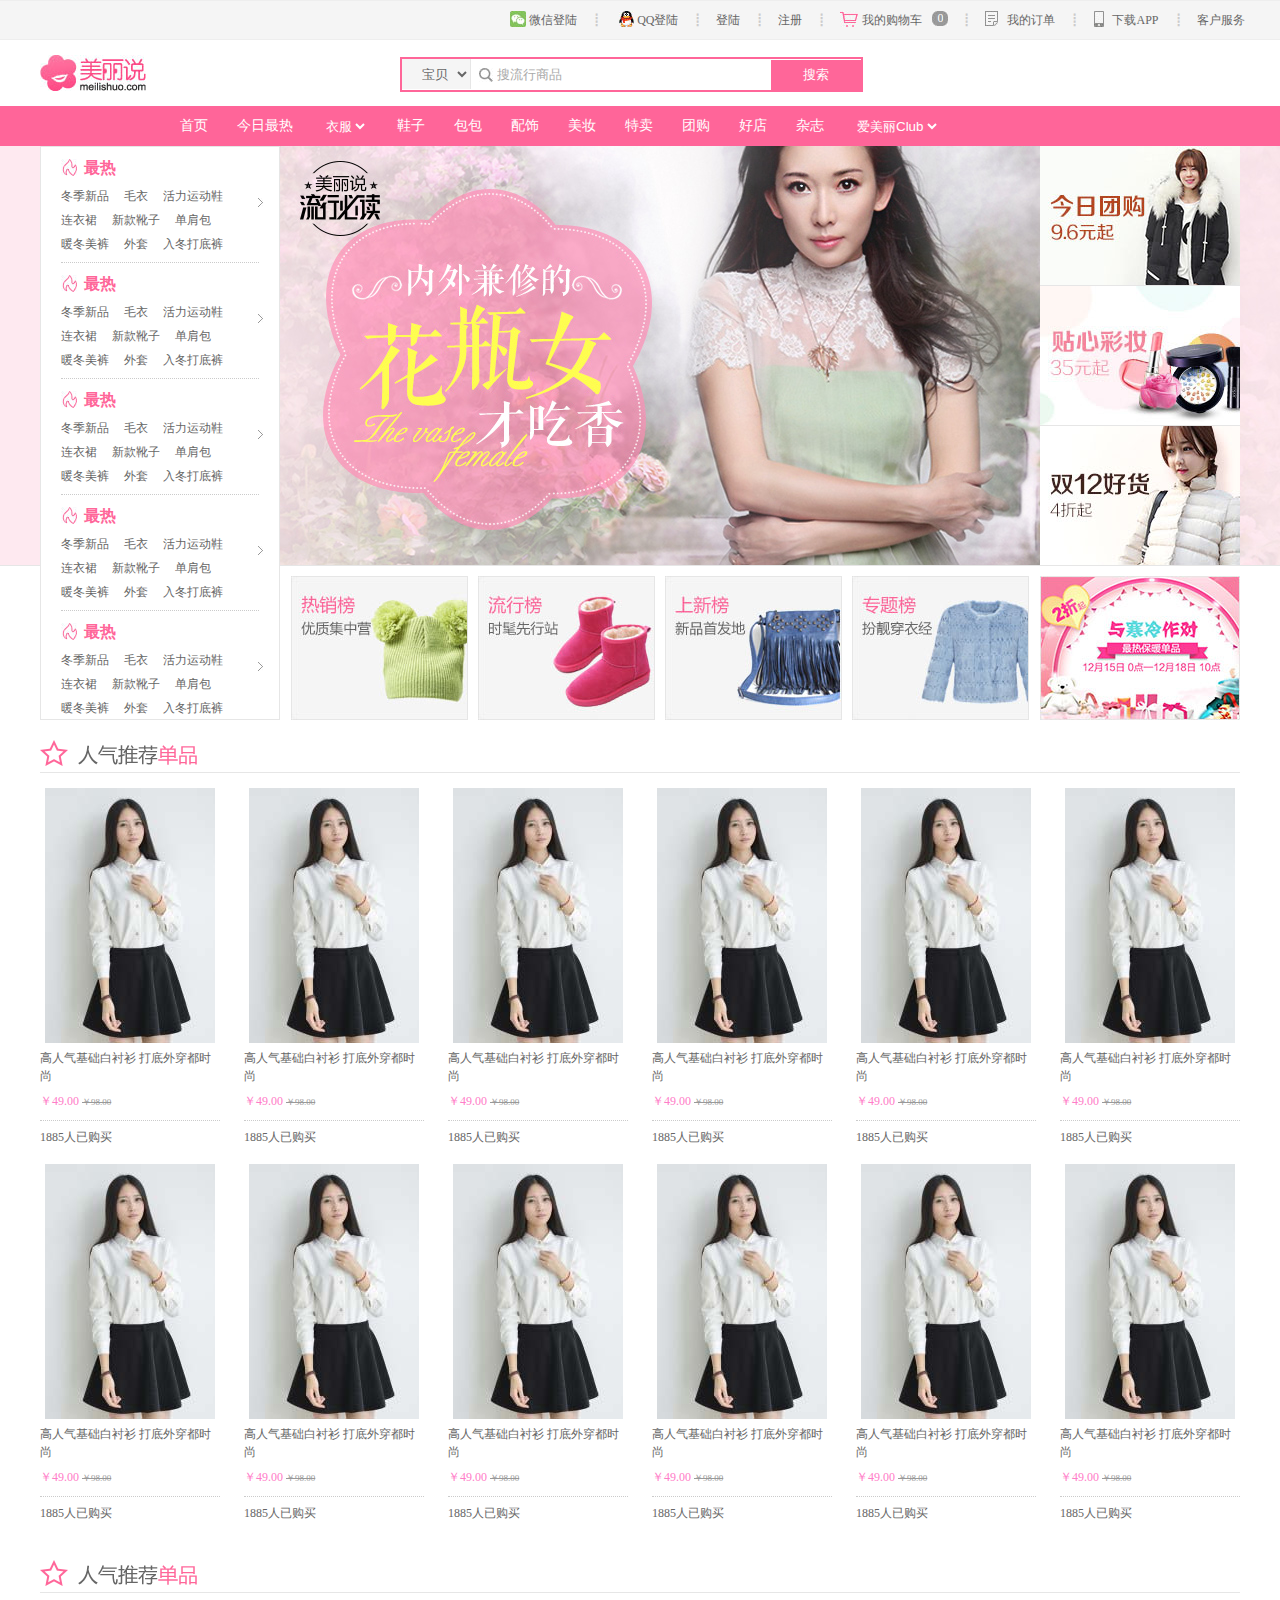
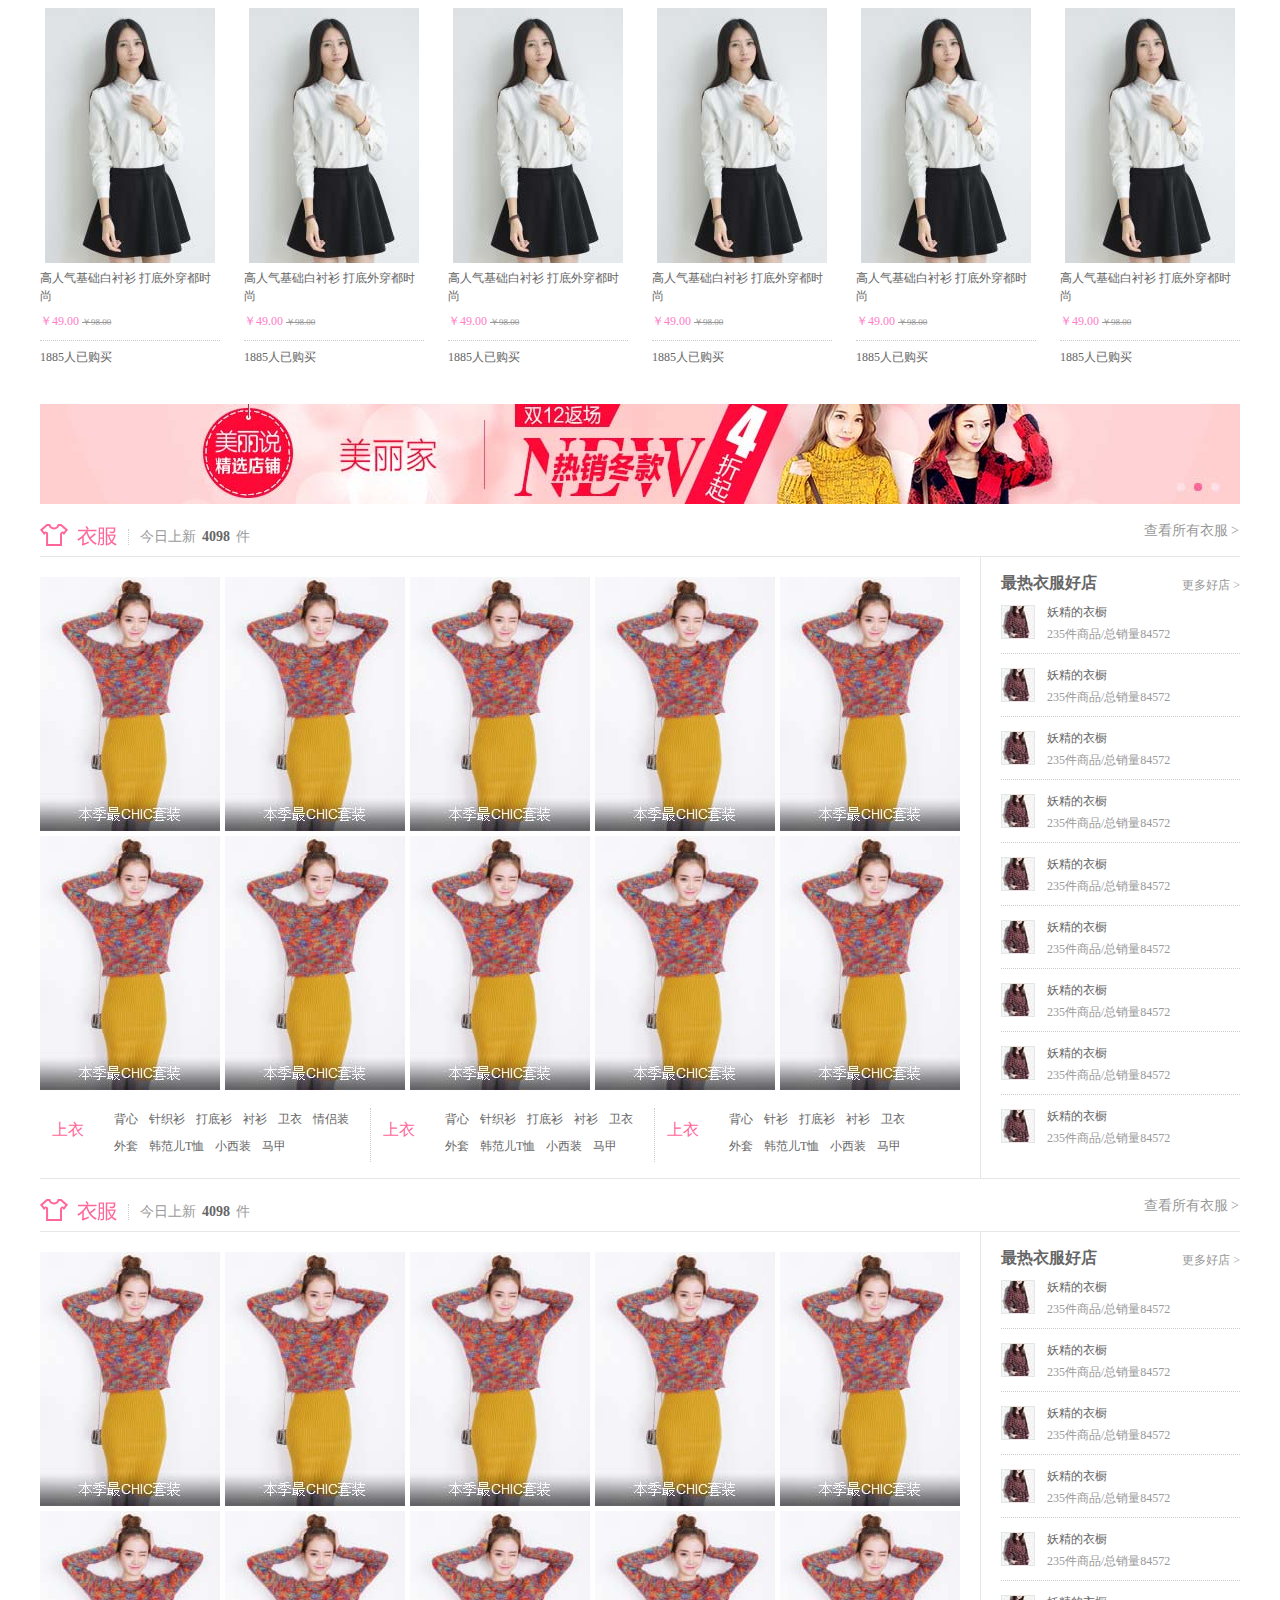
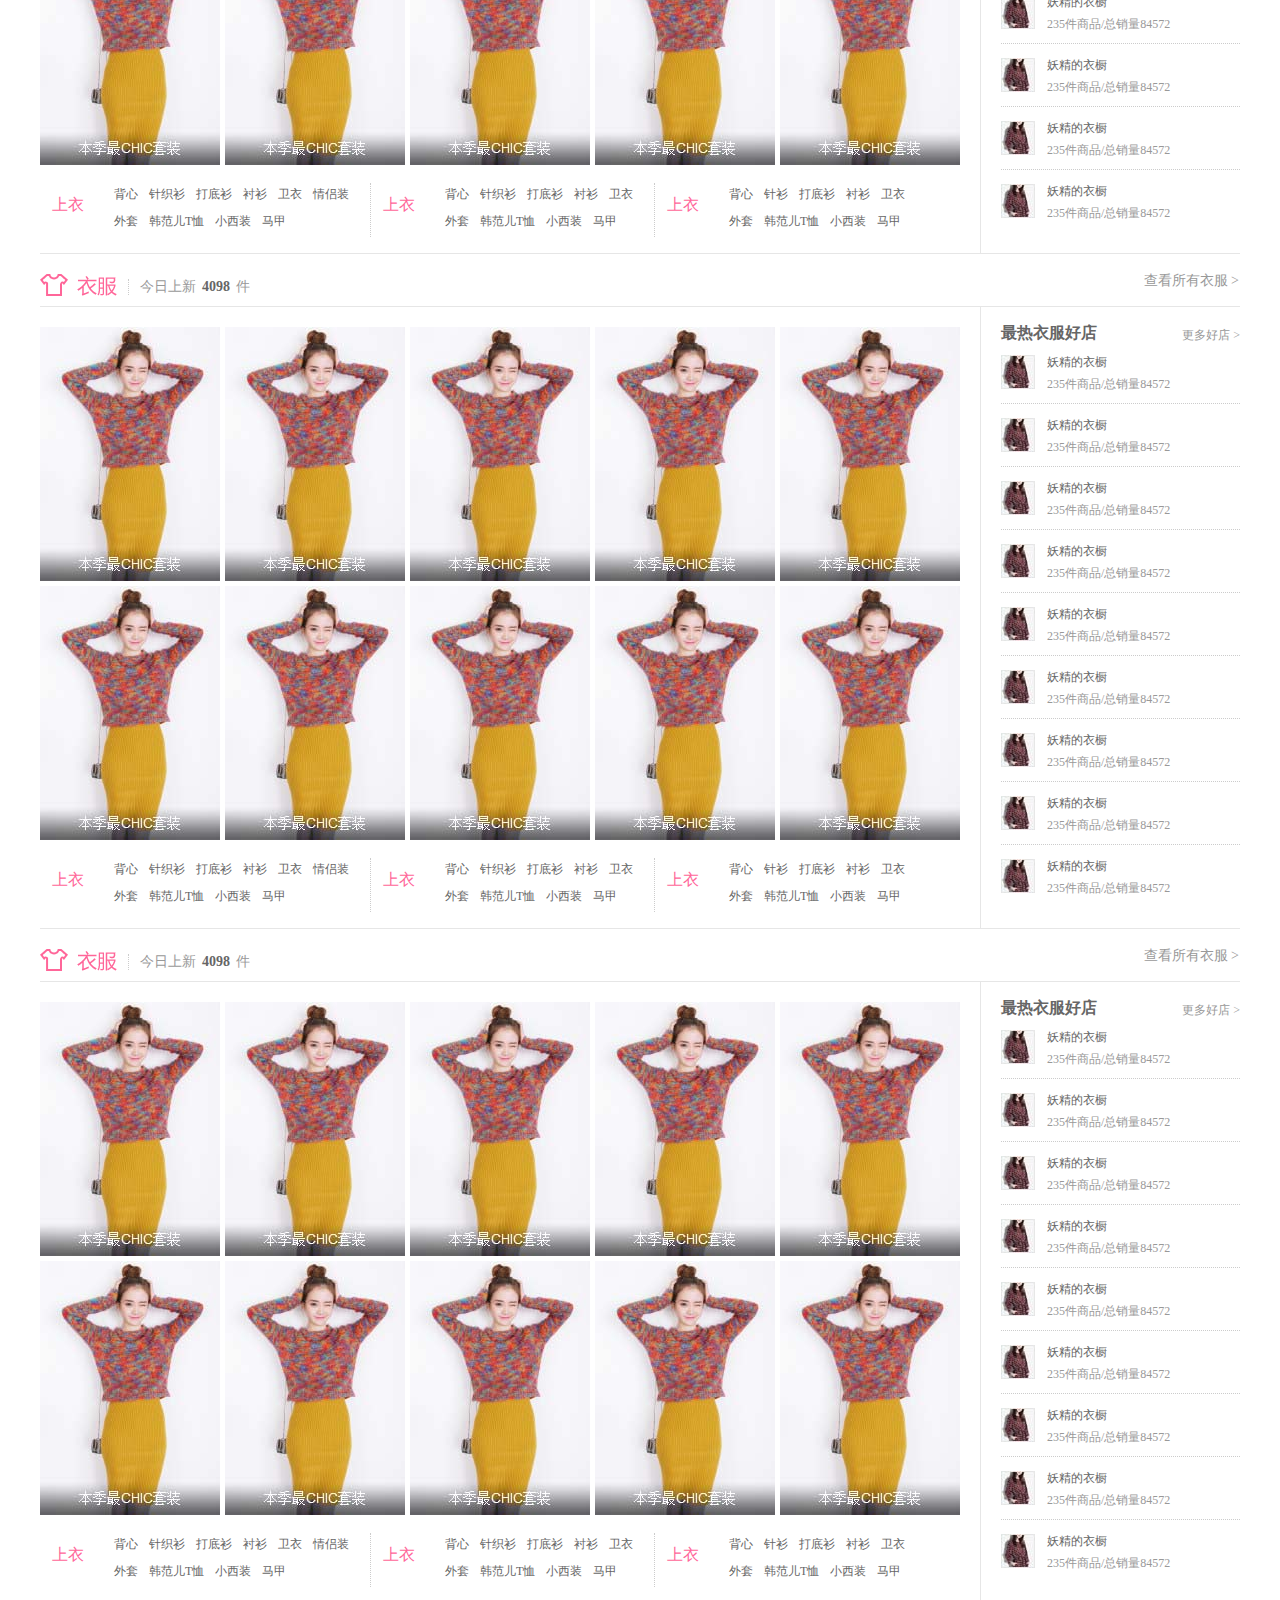
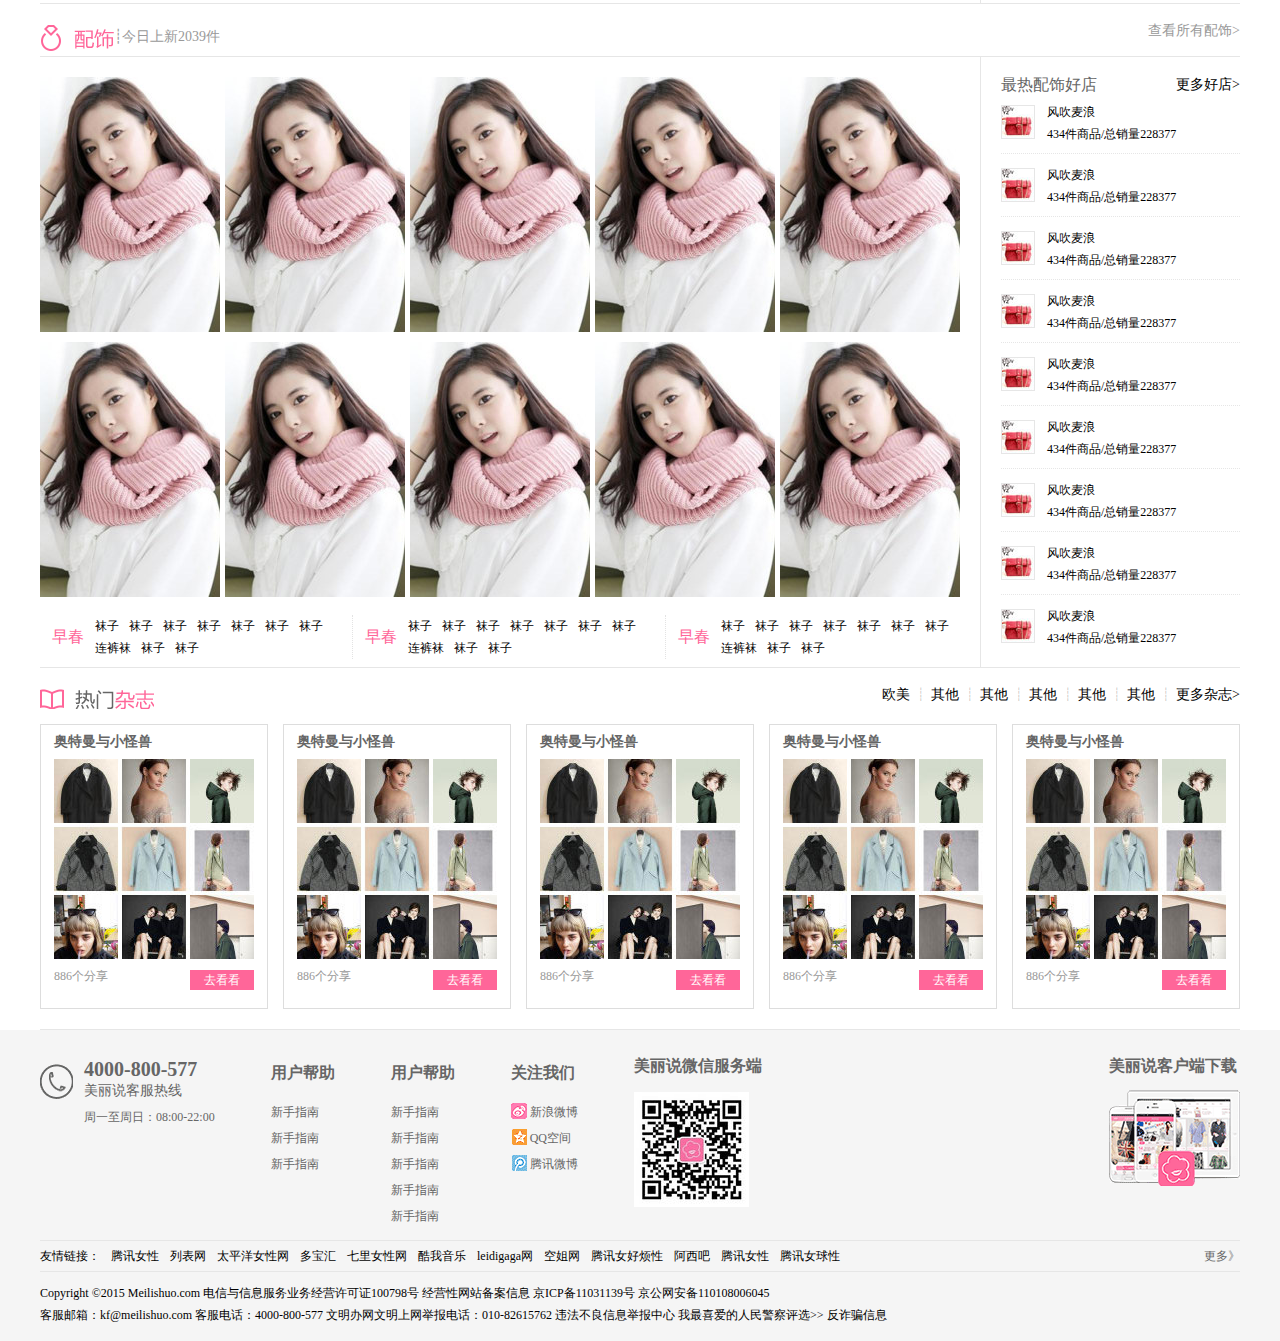
<file: work/demo/美丽说/index.html>
<!doctype html>
<html>
<head>
<meta charset="utf-8">
<title>美丽说</title>
<link href="css/base.css" rel="stylesheet"/>
<link href="css/index.css" rel="stylesheet"/>
</head>

<body>
<!-- 开头-->
    	<div class="head">
        	<ul class="clearfix">
            	<li class="fr"><a href="#">客户服务</a></li>
                <li class="fr app"><a href="#">下载APP</a><span>┋</span></li>
                <li class="fr wd"><a href="#">我的订单</a><span>┋</span></li>
                <li class="fr gwc"><a href="#">我的购物车<div><img src="img/d2.jpg" class="d2"/><img src="img/d1.jpg" class="d1"/>0</div></a><span>┋</span></li>
                <li class="fr"><a href="#">注册</a><span>┋</span></li>
                <li class="fr"><a href="#">登陆</a><span>┋</span></li>
                <li class="fr qq"><a href="#">QQ登陆</a><span>┋</span></li>
                <li class="fr wx"><a href="#">微信登陆</a><span>┋</span></li>
            </ul>
        </div>
        <div class="box1 clearfix">
            <a href="#" class="logo fl">美丽说</a>
             <div class="red fl"><select name="select"><option value="baobei">宝贝</option></select><input type="text" name="sousuo" value="搜流行商品" class="text"/><input type="submit" value="搜索" class="an"/></div>
         </div>
        <div class="box2">
            <ul class="nav clearfix">
            	<li class="fl"><a href="#">首页</a></li>
                <li class="fl"><a href="#">今日最热</a></li>
                <li class="fl"><select><option>衣服</option></select></li>
                <li class="fl"><a href="#">鞋子</a></li>
                <li class="fl"><a href="#">包包</a></li>
                <li class="fl"><a href="#">配饰</a></li>
                <li class="fl"><a href="#">美妆</a></li>
                <li class="fl"><a href="#">特卖</a></li>
                <li class="fl"><a href="#">团购</a></li>
                <li class="fl"><a href="#">好店</a></li>
                <li class="fl"><a href="#">杂志</a></li>
                <li class="fl"><select><option>爱美丽Club</option></select></li>
            </ul>
         </div>
        <div class="fh">
        </div>
        <div class="rhj">
        	<div class="top">
            	<ul class="wp">
                	<li>
                    	<h2>最热</h2>
                        <P><a href="#1">冬季新品</a><a href="#2">毛衣</a><a href="#3">活力运动鞋</a><br/>
                        <a href="#4">连衣裙</a><a href="#5">新款靴子</a><a href="#6">单肩包</a><br/>
                        <a href="#7">暖冬美裤</a><a href="#8">外套</a><a href="#9">入冬打底裤</a></P>
                        <div class="san"><div></div></div>
                    </li>
                    <li>
                    	<h2>最热</h2>
                        <P><a href="#1">冬季新品</a><a href="#2">毛衣</a><a href="#3">活力运动鞋</a><br/>
                        <a href="#4">连衣裙</a><a href="#5">新款靴子</a><a href="#6">单肩包</a><br/>
                        <a href="#7">暖冬美裤</a><a href="#8">外套</a><a href="#9">入冬打底裤</a></P>
                        <div class="san"><div></div></div>
                    </li>
                    <li>
                    	<h2>最热</h2>
                        <P><a href="#1">冬季新品</a><a href="#2">毛衣</a><a href="#3">活力运动鞋</a><br/>
                        <a href="#4">连衣裙</a><a href="#5">新款靴子</a><a href="#6">单肩包</a><br/>
                        <a href="#7">暖冬美裤</a><a href="#8">外套</a><a href="#9">入冬打底裤</a></P>
                        <div class="san"><div></div></div>
                    </li>
                    <li>
                    	<h2>最热</h2>
                        <P><a href="#1">冬季新品</a><a href="#2">毛衣</a><a href="#3">活力运动鞋</a><br/>
                        <a href="#4">连衣裙</a><a href="#5">新款靴子</a><a href="#6">单肩包</a><br/>
                        <a href="#7">暖冬美裤</a><a href="#8">外套</a><a href="#9">入冬打底裤</a></P>
                        <div class="san"><div></div></div>
                    </li>
                    <li class="md">
                    	<h2>最热</h2>
                        <P class="zh7"><a href="#1">冬季新品</a><a href="#2">毛衣</a><a href="#3">活力运动鞋</a><br/>
                        <a href="#4">连衣裙</a><a href="#5">新款靴子</a><a href="#6">单肩包</a><br/>
                        <a href="#7">暖冬美裤</a><a href="#8">外套</a><a href="#9">入冬打底裤</a></P>
                        <div class="san"><div></div></div>
                    </li>
                </ul>
                <div class="photo"><!--<a href="#"><img src="img/2.1.jpg"/></a>--><i><a href="#"><img src="img/2.2.jpg"/></a><a href="#"><img src="img/1.6.jpg"/></a><a href="#"><img src="img/1.7.jpg"/></a></i></div>
                <div class="bkp"><a href="#"><img src="img/1.8.jpg" class="eleven"/></a><a href="#"><img src="img/1.9.jpg"/></a><a href="#"><img src="img/2.5.jpg"/></a><a href="#"><img src="img/2.6.jpg"/></a><a href="#"><img src="img/2.7.jpg" class="eleven"/></a></div>
            </div>
            <div class="rq">
            	<h4><div></div></h4>
                <ul class="clearfix">
                	<li class="fl">
                    	<a href="#"><img src="img/r4.jpg"/></a>
                        <p class="ml">高人气基础白衬衫 打底外穿都时尚</p>
                        <P class="do">￥49.00 <span>￥98.00</span></P>
                        <div>1885人已购买</div>
                    </li>
                    <li class="fl">
                    	<a href="#"><img src="img/r4.jpg"/></a>
                        <p class="ml">高人气基础白衬衫 打底外穿都时尚</p>
                        <P class="do">￥49.00 <span>￥98.00</span></P>
                        <div>1885人已购买</div>
                    </li>
                    <li class="fl">
                    	<a href="#"><img src="img/r4.jpg"/></a>
                        <p class="ml">高人气基础白衬衫 打底外穿都时尚</p>
                        <P class="do">￥49.00 <span>￥98.00</span></P>
                        <div>1885人已购买</div>
                    </li>
                    <li class="fl">
                    	<a href="#"><img src="img/r4.jpg"/></a>
                        <p class="ml">高人气基础白衬衫 打底外穿都时尚</p>
                        <P class="do">￥49.00 <span>￥98.00</span></P>
                        <div>1885人已购买</div>
                    </li>
                    <li class="fl">
                    	<a href="#"><img src="img/r4.jpg"/></a>
                        <p class="ml">高人气基础白衬衫 打底外穿都时尚</p>
                        <P class="do">￥49.00 <span>￥98.00</span></P>
                        <div>1885人已购买</div>
                    </li>
                    <li class="fl">
                    	<a href="#"><img src="img/r4.jpg"/></a>
                        <p class="ml">高人气基础白衬衫 打底外穿都时尚</p>
                        <P class="do">￥49.00 <span>￥98.00</span></P>
                        <div>1885人已购买</div>
                    </li>
                    <li class="fl">
                    	<a href="#"><img src="img/r4.jpg"/></a>
                        <p class="ml">高人气基础白衬衫 打底外穿都时尚</p>
                        <P class="do">￥49.00 <span>￥98.00</span></P>
                        <div>1885人已购买</div>
                    </li>
                    <li class="fl">
                    	<a href="#"><img src="img/r4.jpg"/></a>
                        <p class="ml">高人气基础白衬衫 打底外穿都时尚</p>
                        <P class="do">￥49.00 <span>￥98.00</span></P>
                        <div>1885人已购买</div>
                    </li>
                    <li class="fl">
                    	<a href="#"><img src="img/r4.jpg"/></a>
                        <p class="ml">高人气基础白衬衫 打底外穿都时尚</p>
                        <P class="do">￥49.00 <span>￥98.00</span></P>
                        <div>1885人已购买</div>
                    </li>
                    <li class="fl">
                    	<a href="#"><img src="img/r4.jpg"/></a>
                        <p class="ml">高人气基础白衬衫 打底外穿都时尚</p>
                        <P class="do">￥49.00 <span>￥98.00</span></P>
                        <div>1885人已购买</div>
                    </li>
                    <li class="fl">
                    	<a href="#"><img src="img/r4.jpg"/></a>
                        <p class="ml">高人气基础白衬衫 打底外穿都时尚</p>
                        <P class="do">￥49.00 <span>￥98.00</span></P>
                        <div>1885人已购买</div>
                    </li>
                    <li class="fl">
                    	<a href="#"><img src="img/r4.jpg"/></a>
                        <p class="ml">高人气基础白衬衫 打底外穿都时尚</p>
                        <P class="do">￥49.00 <span>￥98.00</span></P>
                        <div>1885人已购买</div>
                    </li>
                </ul>
            </div>
            <div class="rq">
            	<h4><div></div></h4>
                <ul class="clearfix">
                	<li class="fl">
                    	<a href="#"><img src="img/r4.jpg"/></a>
                        <p class="ml">高人气基础白衬衫 打底外穿都时尚</p>
                        <P class="do">￥49.00 <span>￥98.00</span></P>
                        <div>1885人已购买</div>
                    </li>
                    <li class="fl">
                    	<a href="#"><img src="img/r4.jpg"/></a>
                        <p class="ml">高人气基础白衬衫 打底外穿都时尚</p>
                        <P class="do">￥49.00 <span>￥98.00</span></P>
                        <div>1885人已购买</div>
                    </li>
                    <li class="fl">
                    	<a href="#"><img src="img/r4.jpg"/></a>
                        <p class="ml">高人气基础白衬衫 打底外穿都时尚</p>
                        <P class="do">￥49.00 <span>￥98.00</span></P>
                        <div>1885人已购买</div>
                    </li>
                    <li class="fl">
                    	<a href="#"><img src="img/r4.jpg"/></a>
                        <p class="ml">高人气基础白衬衫 打底外穿都时尚</p>
                        <P class="do">￥49.00 <span>￥98.00</span></P>
                        <div>1885人已购买</div>
                    </li>
                    <li class="fl">
                    	<a href="#"><img src="img/r4.jpg"/></a>
                        <p class="ml">高人气基础白衬衫 打底外穿都时尚</p>
                        <P class="do">￥49.00 <span>￥98.00</span></P>
                        <div>1885人已购买</div>
                    </li>
                    <li class="fl">
                    	<a href="#"><img src="img/r4.jpg"/></a>
                        <p class="ml">高人气基础白衬衫 打底外穿都时尚</p>
                        <P class="do">￥49.00 <span>￥98.00</span></P>
                        <div>1885人已购买</div>
                    </li>
				</ul>
            </div>
        </div>
<!-- 开头结束-->
<!--任豪杰开始-->
	<div class="rhj">
    	<img src="img/r1.jpg" class="mlj"/>
        <div class="yf">
        	<h2 class="jr clearfix">
            	<i class="fl"></i>
        		<P class="fl">今日上新<span>4098</span>件</P>
            	<a class="fr">查看所有衣服 &gt;</a>
        	</h2>
            <div class="yfbox clearfix">
            	<div class="ny fl">
                	<a href="#"><img src="img/r2.jpg"/></a><a href="#"><img src="img/r2.jpg"/></a><a href="#"><img src="img/r2.jpg"/></a><a href="#"><img src="img/r2.jpg"/></a><a href="#"><img src="img/r2.jpg"/></a><a href="#"><img src="img/r2.jpg"/></a><a href="#"><img src="img/r2.jpg"/></a><a href="#"><img src="img/r2.jpg"/></a><a href="#"><img src="img/r2.jpg"/></a><a href="#"><img src="img/r2.jpg"/></a>
                    <ul class="clearfix sy">
                    	<li class="fl clearfix">
                        	<span class="fl">上衣</span>
                        	<b class="fl"><a href="#">背心</a><a href="#">针织衫</a><a href="#">打底衫</a><a href="#">衬衫</a><a href="#">卫衣</a><a href="#">情侣装</a><br/><a href="#">外套</a><a href="#">韩范儿T恤</a><a href="#">小西装</a><a href="#">马甲</a></b>
                        </li>
                        <li class="fl clearfix">
                        	<span class="fl">上衣</span>
                        	<b class="fl"><a href="#">背心</a><a href="#">针织衫</a><a href="#">打底衫</a><a href="#">衬衫</a><a href="#">卫衣</a><br/><a href="#">外套</a><a href="#">韩范儿T恤</a><a href="#">小西装</a><a href="#">马甲</a></b>
                        </li>
                        <li class="fl clearfix kz">
                        	<span class="fl">上衣</span>
                        	<b class="fl"><a href="#">背心</a><a href="#">针衫</a><a href="#">打底衫</a><a href="#">衬衫</a><a href="#">卫衣</a><br/><a href="#">外套</a><a href="#">韩范儿T恤</a><a href="#">小西装</a><a href="#">马甲</a></b>
                        </li>
                    </ul>
                </div>
                <div class="hd fl">
                	<h3 class="clearfix"><P class="fl">最热衣服好店</P><a href="#" class="fr">更多好店 &gt;</a></h3>
                    <ul>
                    	<li class="clearfix"><img src="img/r3.jpg" class="fl"/><a href="#" class="fl"><span>妖精的衣橱</span><br/>235件商品/总销量84572</a></li>
                        <li class="clearfix"><img src="img/r3.jpg" class="fl"/><a href="#" class="fl"><span>妖精的衣橱</span><br/>235件商品/总销量84572</a></li>
                        <li class="clearfix"><img src="img/r3.jpg" class="fl"/><a href="#" class="fl"><span>妖精的衣橱</span><br/>235件商品/总销量84572</a></li>
                        <li class="clearfix"><img src="img/r3.jpg" class="fl"/><a href="#" class="fl"><span>妖精的衣橱</span><br/>235件商品/总销量84572</a></li>
                        <li class="clearfix"><img src="img/r3.jpg" class="fl"/><a href="#" class="fl"><span>妖精的衣橱</span><br/>235件商品/总销量84572</a></li>
                        <li class="clearfix"><img src="img/r3.jpg" class="fl"/><a href="#" class="fl"><span>妖精的衣橱</span><br/>235件商品/总销量84572</a></li>
                        <li class="clearfix"><img src="img/r3.jpg" class="fl"/><a href="#" class="fl"><span>妖精的衣橱</span><br/>235件商品/总销量84572</a></li>
                        <li class="clearfix"><img src="img/r3.jpg" class="fl"/><a href="#" class="fl"><span>妖精的衣橱</span><br/>235件商品/总销量84572</a></li>
                        <li class="clearfix zx"><img src="img/r3.jpg" class="fl"/><a href="#" class="fl"><span>妖精的衣橱</span><br/>235件商品/总销量84572</a></li>
                    </ul>
                </div>
            </div>
            <h2 class="jr clearfix">
            	<i class="fl"></i>
        		<P class="fl">今日上新<span>4098</span>件</P>
            	<a class="fr">查看所有衣服 &gt;</a>
        	</h2>
            <div class="yfbox clearfix">
            	<div class="ny fl">
                	<a href="#"><img src="img/r2.jpg"/></a><a href="#"><img src="img/r2.jpg"/></a><a href="#"><img src="img/r2.jpg"/></a><a href="#"><img src="img/r2.jpg"/></a><a href="#"><img src="img/r2.jpg"/></a><a href="#"><img src="img/r2.jpg"/></a><a href="#"><img src="img/r2.jpg"/></a><a href="#"><img src="img/r2.jpg"/></a><a href="#"><img src="img/r2.jpg"/></a><a href="#"><img src="img/r2.jpg"/></a>
                    <ul class="clearfix sy">
                    	<li class="fl clearfix">
                        	<span class="fl">上衣</span>
                        	<b class="fl"><a href="#">背心</a><a href="#">针织衫</a><a href="#">打底衫</a><a href="#">衬衫</a><a href="#">卫衣</a><a href="#">情侣装</a><br/><a href="#">外套</a><a href="#">韩范儿T恤</a><a href="#">小西装</a><a href="#">马甲</a></b>
                        </li>
                        <li class="fl clearfix">
                        	<span class="fl">上衣</span>
                        	<b class="fl"><a href="#">背心</a><a href="#">针织衫</a><a href="#">打底衫</a><a href="#">衬衫</a><a href="#">卫衣</a><br/><a href="#">外套</a><a href="#">韩范儿T恤</a><a href="#">小西装</a><a href="#">马甲</a></b>
                        </li>
                        <li class="fl clearfix kz">
                        	<span class="fl">上衣</span>
                        	<b class="fl"><a href="#">背心</a><a href="#">针衫</a><a href="#">打底衫</a><a href="#">衬衫</a><a href="#">卫衣</a><br/><a href="#">外套</a><a href="#">韩范儿T恤</a><a href="#">小西装</a><a href="#">马甲</a></b>
                        </li>
                    </ul>
                </div>
                <div class="hd fl">
                	<h3 class="clearfix"><P class="fl">最热衣服好店</P><a href="#" class="fr">更多好店 &gt;</a></h3>
                    <ul>
                    	<li class="clearfix"><img src="img/r3.jpg" class="fl"/><a href="#" class="fl"><span>妖精的衣橱</span><br/>235件商品/总销量84572</a></li>
                        <li class="clearfix"><img src="img/r3.jpg" class="fl"/><a href="#" class="fl"><span>妖精的衣橱</span><br/>235件商品/总销量84572</a></li>
                        <li class="clearfix"><img src="img/r3.jpg" class="fl"/><a href="#" class="fl"><span>妖精的衣橱</span><br/>235件商品/总销量84572</a></li>
                        <li class="clearfix"><img src="img/r3.jpg" class="fl"/><a href="#" class="fl"><span>妖精的衣橱</span><br/>235件商品/总销量84572</a></li>
                        <li class="clearfix"><img src="img/r3.jpg" class="fl"/><a href="#" class="fl"><span>妖精的衣橱</span><br/>235件商品/总销量84572</a></li>
                        <li class="clearfix"><img src="img/r3.jpg" class="fl"/><a href="#" class="fl"><span>妖精的衣橱</span><br/>235件商品/总销量84572</a></li>
                        <li class="clearfix"><img src="img/r3.jpg" class="fl"/><a href="#" class="fl"><span>妖精的衣橱</span><br/>235件商品/总销量84572</a></li>
                        <li class="clearfix"><img src="img/r3.jpg" class="fl"/><a href="#" class="fl"><span>妖精的衣橱</span><br/>235件商品/总销量84572</a></li>
                        <li class="clearfix zx"><img src="img/r3.jpg" class="fl"/><a href="#" class="fl"><span>妖精的衣橱</span><br/>235件商品/总销量84572</a></li>
                    </ul>
                </div>
            </div>
            <h2 class="jr clearfix">
            	<i class="fl"></i>
        		<P class="fl">今日上新<span>4098</span>件</P>
            	<a class="fr">查看所有衣服 &gt;</a>
        	</h2>
            <div class="yfbox clearfix">
            	<div class="ny fl">
                	<a href="#"><img src="img/r2.jpg"/></a><a href="#"><img src="img/r2.jpg"/></a><a href="#"><img src="img/r2.jpg"/></a><a href="#"><img src="img/r2.jpg"/></a><a href="#"><img src="img/r2.jpg"/></a><a href="#"><img src="img/r2.jpg"/></a><a href="#"><img src="img/r2.jpg"/></a><a href="#"><img src="img/r2.jpg"/></a><a href="#"><img src="img/r2.jpg"/></a><a href="#"><img src="img/r2.jpg"/></a>
                    <ul class="clearfix sy">
                    	<li class="fl clearfix">
                        	<span class="fl">上衣</span>
                        	<b class="fl"><a href="#">背心</a><a href="#">针织衫</a><a href="#">打底衫</a><a href="#">衬衫</a><a href="#">卫衣</a><a href="#">情侣装</a><br/><a href="#">外套</a><a href="#">韩范儿T恤</a><a href="#">小西装</a><a href="#">马甲</a></b>
                        </li>
                        <li class="fl clearfix">
                        	<span class="fl">上衣</span>
                        	<b class="fl"><a href="#">背心</a><a href="#">针织衫</a><a href="#">打底衫</a><a href="#">衬衫</a><a href="#">卫衣</a><br/><a href="#">外套</a><a href="#">韩范儿T恤</a><a href="#">小西装</a><a href="#">马甲</a></b>
                        </li>
                        <li class="fl clearfix kz">
                        	<span class="fl">上衣</span>
                        	<b class="fl"><a href="#">背心</a><a href="#">针衫</a><a href="#">打底衫</a><a href="#">衬衫</a><a href="#">卫衣</a><br/><a href="#">外套</a><a href="#">韩范儿T恤</a><a href="#">小西装</a><a href="#">马甲</a></b>
                        </li>
                    </ul>
                </div>
                <div class="hd fl">
                	<h3 class="clearfix"><P class="fl">最热衣服好店</P><a href="#" class="fr">更多好店 &gt;</a></h3>
                    <ul>
                    	<li class="clearfix"><img src="img/r3.jpg" class="fl"/><a href="#" class="fl"><span>妖精的衣橱</span><br/>235件商品/总销量84572</a></li>
                        <li class="clearfix"><img src="img/r3.jpg" class="fl"/><a href="#" class="fl"><span>妖精的衣橱</span><br/>235件商品/总销量84572</a></li>
                        <li class="clearfix"><img src="img/r3.jpg" class="fl"/><a href="#" class="fl"><span>妖精的衣橱</span><br/>235件商品/总销量84572</a></li>
                        <li class="clearfix"><img src="img/r3.jpg" class="fl"/><a href="#" class="fl"><span>妖精的衣橱</span><br/>235件商品/总销量84572</a></li>
                        <li class="clearfix"><img src="img/r3.jpg" class="fl"/><a href="#" class="fl"><span>妖精的衣橱</span><br/>235件商品/总销量84572</a></li>
                        <li class="clearfix"><img src="img/r3.jpg" class="fl"/><a href="#" class="fl"><span>妖精的衣橱</span><br/>235件商品/总销量84572</a></li>
                        <li class="clearfix"><img src="img/r3.jpg" class="fl"/><a href="#" class="fl"><span>妖精的衣橱</span><br/>235件商品/总销量84572</a></li>
                        <li class="clearfix"><img src="img/r3.jpg" class="fl"/><a href="#" class="fl"><span>妖精的衣橱</span><br/>235件商品/总销量84572</a></li>
                        <li class="clearfix zx"><img src="img/r3.jpg" class="fl"/><a href="#" class="fl"><span>妖精的衣橱</span><br/>235件商品/总销量84572</a></li>
                    </ul>
                </div>
            </div>
            <h2 class="jr clearfix">
            	<i class="fl"></i>
        		<P class="fl">今日上新<span>4098</span>件</P>
            	<a class="fr">查看所有衣服 &gt;</a>
        	</h2>
            <div class="yfbox clearfix">
            	<div class="ny fl">
                	<a href="#"><img src="img/r2.jpg"/></a><a href="#"><img src="img/r2.jpg"/></a><a href="#"><img src="img/r2.jpg"/></a><a href="#"><img src="img/r2.jpg"/></a><a href="#"><img src="img/r2.jpg"/></a><a href="#"><img src="img/r2.jpg"/></a><a href="#"><img src="img/r2.jpg"/></a><a href="#"><img src="img/r2.jpg"/></a><a href="#"><img src="img/r2.jpg"/></a><a href="#"><img src="img/r2.jpg"/></a>
                    <ul class="clearfix sy">
                    	<li class="fl clearfix">
                        	<span class="fl">上衣</span>
                        	<b class="fl"><a href="#">背心</a><a href="#">针织衫</a><a href="#">打底衫</a><a href="#">衬衫</a><a href="#">卫衣</a><a href="#">情侣装</a><br/><a href="#">外套</a><a href="#">韩范儿T恤</a><a href="#">小西装</a><a href="#">马甲</a></b>
                        </li>
                        <li class="fl clearfix">
                        	<span class="fl">上衣</span>
                        	<b class="fl"><a href="#">背心</a><a href="#">针织衫</a><a href="#">打底衫</a><a href="#">衬衫</a><a href="#">卫衣</a><br/><a href="#">外套</a><a href="#">韩范儿T恤</a><a href="#">小西装</a><a href="#">马甲</a></b>
                        </li>
                        <li class="fl clearfix kz">
                        	<span class="fl">上衣</span>
                        	<b class="fl"><a href="#">背心</a><a href="#">针衫</a><a href="#">打底衫</a><a href="#">衬衫</a><a href="#">卫衣</a><br/><a href="#">外套</a><a href="#">韩范儿T恤</a><a href="#">小西装</a><a href="#">马甲</a></b>
                        </li>
                    </ul>
                </div>
                <div class="hd fl">
                	<h3 class="clearfix"><P class="fl">最热衣服好店</P><a href="#" class="fr">更多好店 &gt;</a></h3>
                    <ul>
                    	<li class="clearfix"><img src="img/r3.jpg" class="fl"/><a href="#" class="fl"><span>妖精的衣橱</span><br/>235件商品/总销量84572</a></li>
                        <li class="clearfix"><img src="img/r3.jpg" class="fl"/><a href="#" class="fl"><span>妖精的衣橱</span><br/>235件商品/总销量84572</a></li>
                        <li class="clearfix"><img src="img/r3.jpg" class="fl"/><a href="#" class="fl"><span>妖精的衣橱</span><br/>235件商品/总销量84572</a></li>
                        <li class="clearfix"><img src="img/r3.jpg" class="fl"/><a href="#" class="fl"><span>妖精的衣橱</span><br/>235件商品/总销量84572</a></li>
                        <li class="clearfix"><img src="img/r3.jpg" class="fl"/><a href="#" class="fl"><span>妖精的衣橱</span><br/>235件商品/总销量84572</a></li>
                        <li class="clearfix"><img src="img/r3.jpg" class="fl"/><a href="#" class="fl"><span>妖精的衣橱</span><br/>235件商品/总销量84572</a></li>
                        <li class="clearfix"><img src="img/r3.jpg" class="fl"/><a href="#" class="fl"><span>妖精的衣橱</span><br/>235件商品/总销量84572</a></li>
                        <li class="clearfix"><img src="img/r3.jpg" class="fl"/><a href="#" class="fl"><span>妖精的衣橱</span><br/>235件商品/总销量84572</a></li>
                        <li class="clearfix zx"><img src="img/r3.jpg" class="fl"/><a href="#" class="fl"><span>妖精的衣橱</span><br/>235件商品/总销量84572</a></li>
                    </ul>
                </div>
            </div>
        </div>
    </div>
<!--任豪杰结束-->
<!--于超群开始-->
	<div class="y-ps clearfix">
    	<h5 class="clearfix">
        	<span class="bjt"></span><i>┊</i><span>今日上新2039件</span>
        </h5>
        <a href="#">查看所有配饰&gt;</a>
    </div>
    <div class="y-ps-div clearfix">
    	<div class="l">
        	<div class="l-t">
            	<a href="#"><img src="img/y-2.jpg" /></a><a href="#"><img src="img/y-2.jpg" /></a><a href="#"><img src="img/y-2.jpg" /></a><a href="#"><img src="img/y-2.jpg" /></a><a href="#"><img src="img/y-2.jpg" /></a><a href="#"><img src="img/y-2.jpg" /></a><a href="#"><img src="img/y-2.jpg" /></a><a href="#"><img src="img/y-2.jpg" /></a><a href="#"><img src="img/y-2.jpg" /></a><a href="#"><img src="img/y-2.jpg" /></a>
            </div>
            <div class="l-x clearfix">
            	<ul>
                	<li class="clearfix">
                    	<span class="li1">早春</span>
                    	<div>
                            <a>袜子</a><a>袜子</a><a>袜子</a><a>袜子</a><a>袜子</a><a>袜子</a><a>袜子</a><a>连裤袜</a><a>袜子</a><a>袜子</a>
                        </div>
                   </li>
                   <li class="clearfix">
                    	<span class="li1">早春</span>
                    	<div>
                            <a>袜子</a><a>袜子</a><a>袜子</a><a>袜子</a><a>袜子</a><a>袜子</a><a>袜子</a><a>连裤袜</a><a>袜子</a><a>袜子</a>
                        </div>
                   </li>
                   <li class="clearfix li3">
                    	<span class="li1">早春</span>
                    	<div>
                            <a>袜子</a><a>袜子</a><a>袜子</a><a>袜子</a><a>袜子</a><a>袜子</a><a>袜子</a><a>连裤袜</a><a>袜子</a><a>袜子</a>
                        </div>
                   </li>
                </ul>
            	
            </div>
        </div>
        <div class="r">
        	<h3 class="clearfix">
            	最热配饰好店
                <a href="#">更多好店&gt;</a>
            </h3>
            <ul>
            	<li class="clearfix">
                	<a href="#">
                   		<img src="img/y-5.jpg" />
                        <div>
                            <p>风吹麦浪</p>
                            <span>434件商品/总销量228377</span>
                        </div>
                    </a>
                </li>
                <li class="clearfix">
                	<a href="#">
                   		<img src="img/y-5.jpg" />
                        <div>
                            <p>风吹麦浪</p>
                            <span>434件商品/总销量228377</span>
                        </div>
                    </a>
                </li>
                <li class="clearfix">
                	<a href="#">
                   		<img src="img/y-5.jpg" />
                        <div>
                            <p>风吹麦浪</p>
                            <span>434件商品/总销量228377</span>
                        </div>
                    </a>
                </li>
                <li class="clearfix">
                	<a href="#">
                   		<img src="img/y-5.jpg" />
                        <div>
                            <p>风吹麦浪</p>
                            <span>434件商品/总销量228377</span>
                        </div>
                    </a>
                </li>
                <li class="clearfix">
                	<a href="#">
                   		<img src="img/y-5.jpg" />
                        <div>
                            <p>风吹麦浪</p>
                            <span>434件商品/总销量228377</span>
                        </div>
                    </a>
                </li>
                <li class="clearfix">
                	<a href="#">
                   		<img src="img/y-5.jpg" />
                        <div>
                            <p>风吹麦浪</p>
                            <span>434件商品/总销量228377</span>
                        </div>
                    </a>
                </li>
                <li class="clearfix">
                	<a href="#">
                   		<img src="img/y-5.jpg" />
                        <div>
                            <p>风吹麦浪</p>
                            <span>434件商品/总销量228377</span>
                        </div>
                    </a>
                </li>
                <li class="clearfix">
                	<a href="#">
                   		<img src="img/y-5.jpg" />
                        <div>
                            <p>风吹麦浪</p>
                            <span>434件商品/总销量228377</span>
                        </div>
                    </a>
                </li>
                <li class="li10 clearfix">
                	<a href="#">
                   		<img src="img/y-5.jpg" />
                        <div>
                            <p>风吹麦浪</p>
                            <span>434件商品/总销量228377</span>
                        </div>
                    </a>
                </li>
            </ul>
        </div>
    </div>
    <div class="y-zz">
    	<div class="clearfix">
    		<h3></h3>
            <div class="lj">
            	<a>欧美</a>
                <span>┊</span>
                <a>其他</a>
                <span>┊</span>
                <a>其他</a>
                <span>┊</span>
                <a>其他</a>
                <span>┊</span>
                <a>其他</a>
                <span>┊</span>
                <a>其他</a>
                <span>┊</span>
                <a>更多杂志&gt;</a>
            </div>
        </div>
        	<ul class="y-zz-tu clearfix">
            	<li class="y-zz-tu-tu1">
                	<h6>奥特曼与小怪兽</h6>
                    <a href="#"><img src="img/y-6.jpg" /></a>
                    <p class="clearfix">
                    	<span>886个分享</span>
                        <a href="#">去看看</a>
                    </p>
                </li>
                <li class="y-zz-tu-tu1">
                	<h6>奥特曼与小怪兽</h6>
                    <a href="#"><img src="img/y-6.jpg" /></a>
                    <p class="clearfix">
                    	<span>886个分享</span>
                        <a href="#">去看看</a>
                    </p>
                </li>
                <li class="y-zz-tu-tu1">
                	<h6>奥特曼与小怪兽</h6>
                    <a href="#"><img src="img/y-6.jpg" /></a>
                    <p class="clearfix">
                    	<span>886个分享</span>
                        <a href="#">去看看</a>
                    </p>
                </li>
                <li class="y-zz-tu-tu1">
                	<h6>奥特曼与小怪兽</h6>
                    <a href="#"><img src="img/y-6.jpg" /></a>
                    <p class="clearfix">
                    	<span>886个分享</span>
                        <a href="#">去看看</a>
                    </p>
                </li>
                <li class="y-zz-tu-tu1 tu5">
                	<h6>奥特曼与小怪兽</h6>
                    <a href="#"><img src="img/y-6.jpg" /></a>
                    <p class="clearfix">
                    	<span>886个分享</span>
                        <a href="#">去看看</a>
                    </p>
                </li>
            </ul>
    </div>
    <div class="footer">
    	<div class="f-t clearfix">
        	<div class="fl clearfix">
            	<span></span>
                <div>
                	<p class="p1">4000-800-577</p>
                    <p class="p2">美丽说客服热线</p>
                    <P class="p3">周一至周日：08:00-22:00</P>
                </div>
            </div>
            <div class="f-l">
            	<dl>
                	<dt><a href="#">用户帮</a>助</dt>
                    <dd><a href="#">新手指南</a></dd>
                    <dd><a href="#">新手指南</a></dd>
                    <dd><a href="#">新手指南</a></dd>
                </dl>
                <dl>
                	<dt><a href="#">用户帮助</a></dt>
                    <dd><a href="#">新手指南</a></dd>
                    <dd><a href="#">新手指南</a></dd>
                    <dd><a href="#">新手指南</a></dd>
                    <dd><a href="#">新手指南</a></dd>
                    <dd><a href="#">新手指南</a></dd>
                </dl>
                <dl>
                	<dt><a href="#">关注我们</a></dt>
                    <dd class="xl clearfix"><i></i><a href="#">新浪微博</a></dd>
                    <dd class="qq clearfix"><i></i><a href="#">QQ空间</a></dd>
                    <dd class="wb clearfix"><i></i><a href="#">腾讯微博</a></dd>
                </dl>
            </div>
            <div class="ewm">
            	<p>美丽说微信服务端</p>
               	<img src="img/y-7.jpg" />
            </div>
            <div class="xz">
            	<p>美丽说客户端下载</p>
                <div><a href="#"></a></div>
            </div>
        </div>
        <div class="flink clearfix">
       		<ul>
         		<li><a href="#">友情链接：</a></li>
        		<li><a href="#">腾讯女性</a></li>
                <li><a href="#">列表网</a></li>
                <li><a href="#">太平洋女性网</a></li>
                <li><a href="#">多宝汇</a></li>
                <li><a href="#">七里女性网</a></li>
                <li><a href="#">酷我音乐</a></li>
                <li><a href="#">leidigaga网</a></li>
                <li><a href="#">空姐网</a></li>
                <li><a href="#">腾讯女好烦性</a></li>
                <li><a href="#">阿西吧</a></li>
                <li><a href="#">腾讯女性</a></li>
                <li><a href="#">腾讯女球性</a></li>
         	</ul>
            <a href="#" class="gd">更多》</a>
    	</div>
        <div class="gui">
        	<p>Copyright ©2015 Meilishuo.com  电信与信息服务业务经营许可证100798号 经营性网站备案信息  京ICP备11031139号  京公网安备110108006045</p>
            <p>客服邮箱：kf@meilishuo.com  客服电话：4000-800-577  文明办网文明上网举报电话：010-82615762  违法不良信息举报中心 我最喜爱的人民警察评选>> 反诈骗信息</p>
        </div>
    </div>
<!--于超群结束-->
</body>
</html>
</file>
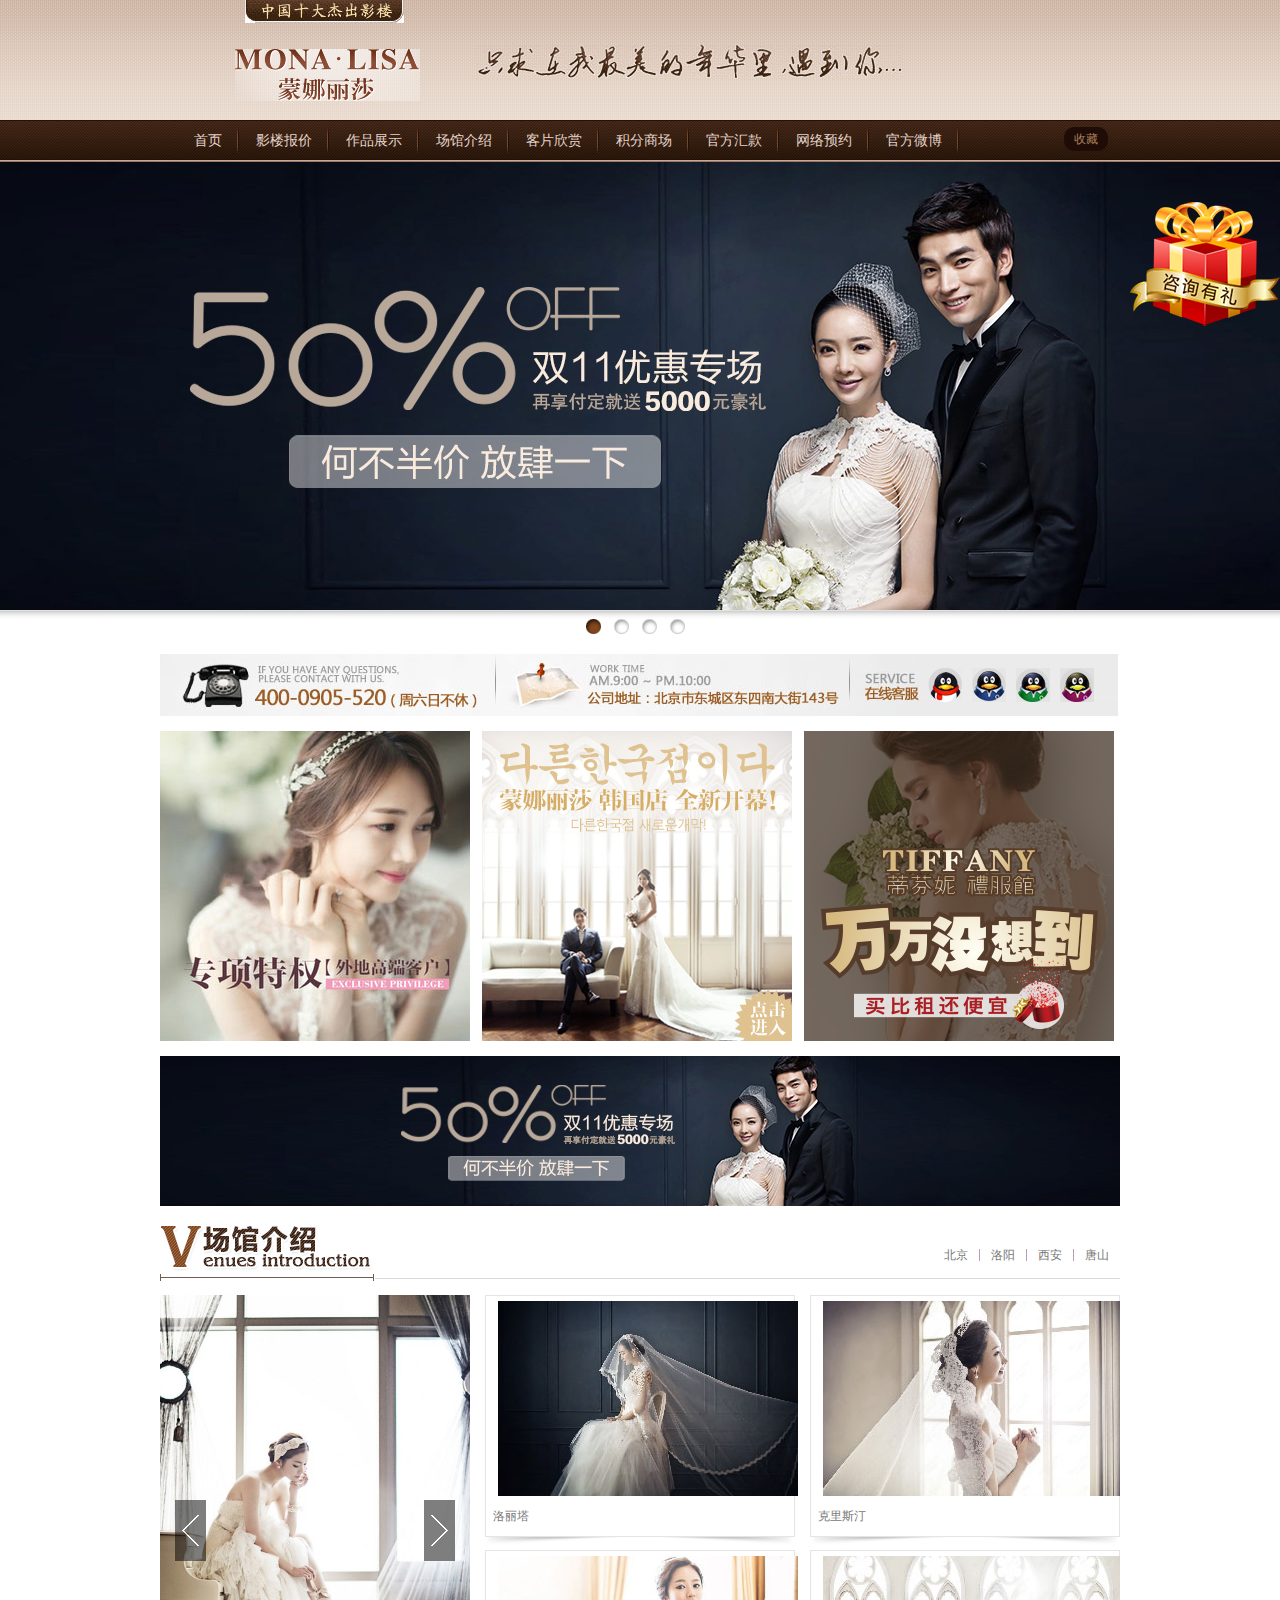
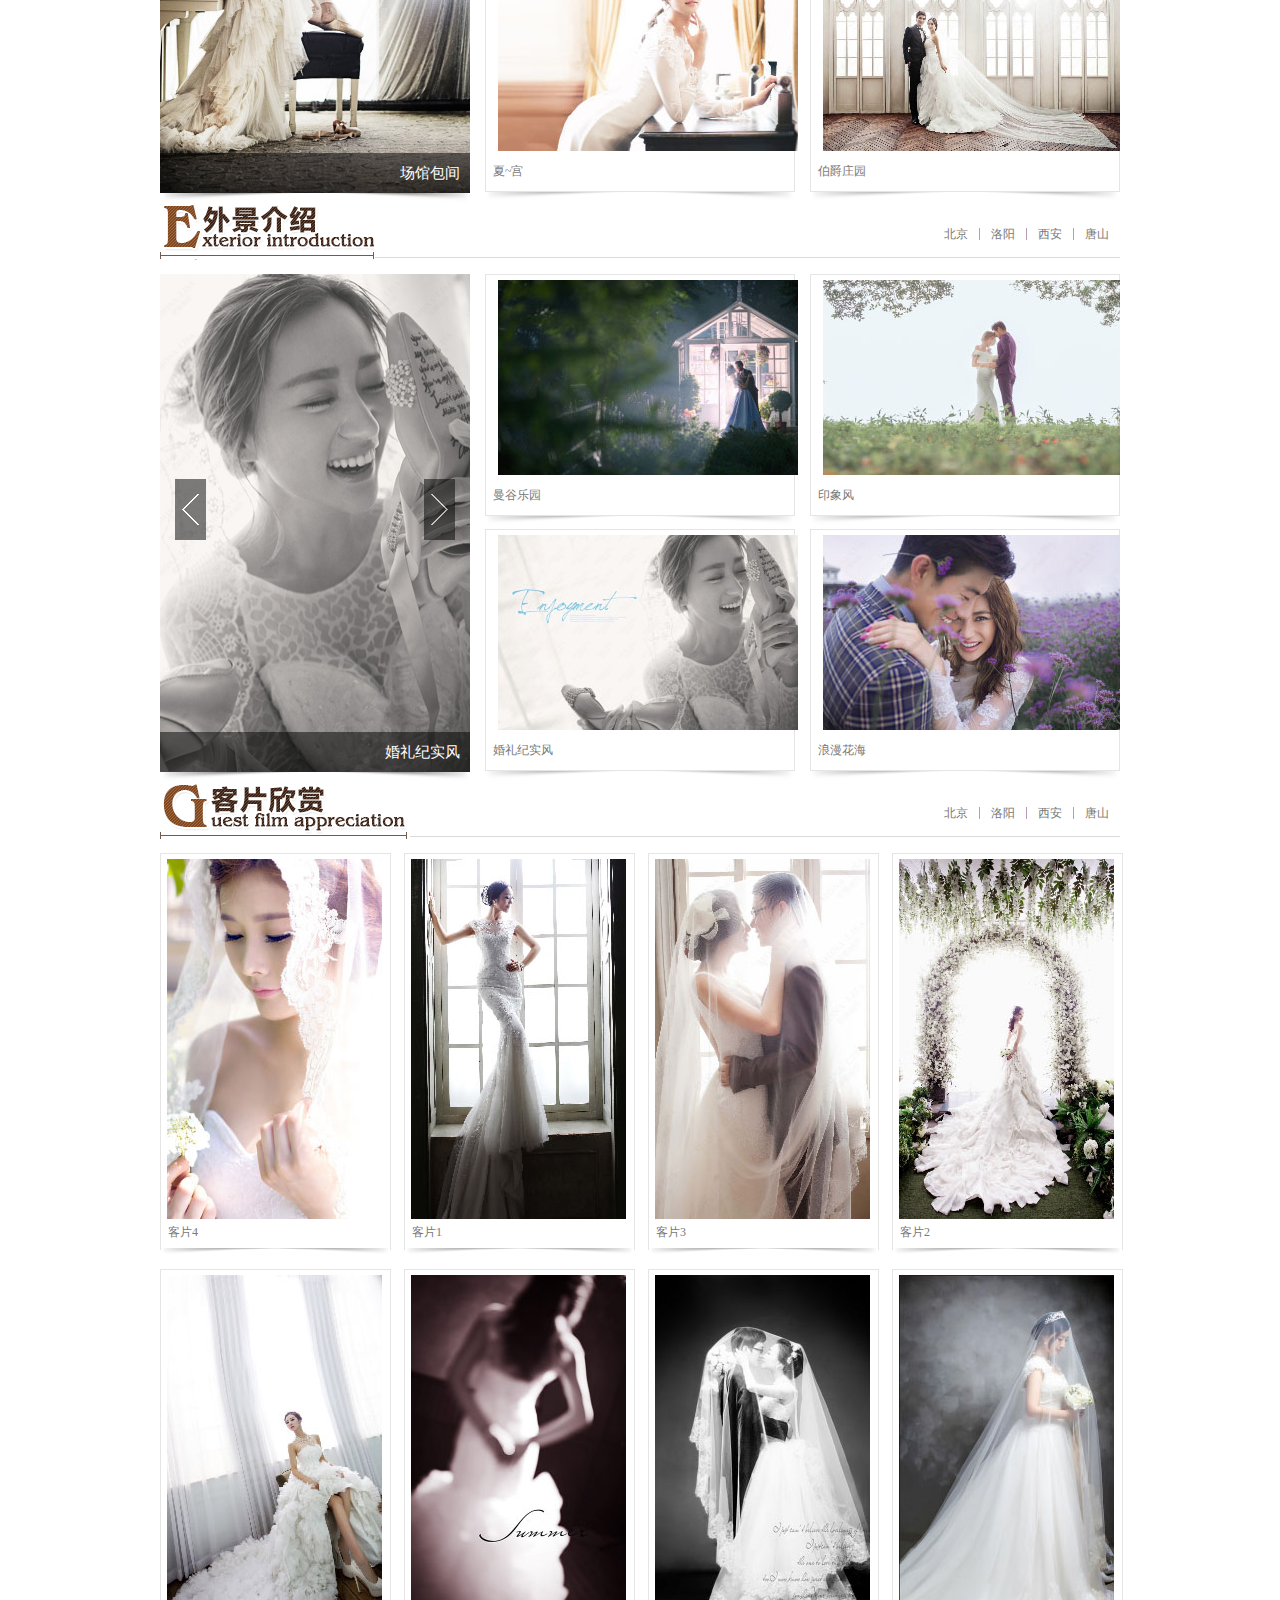
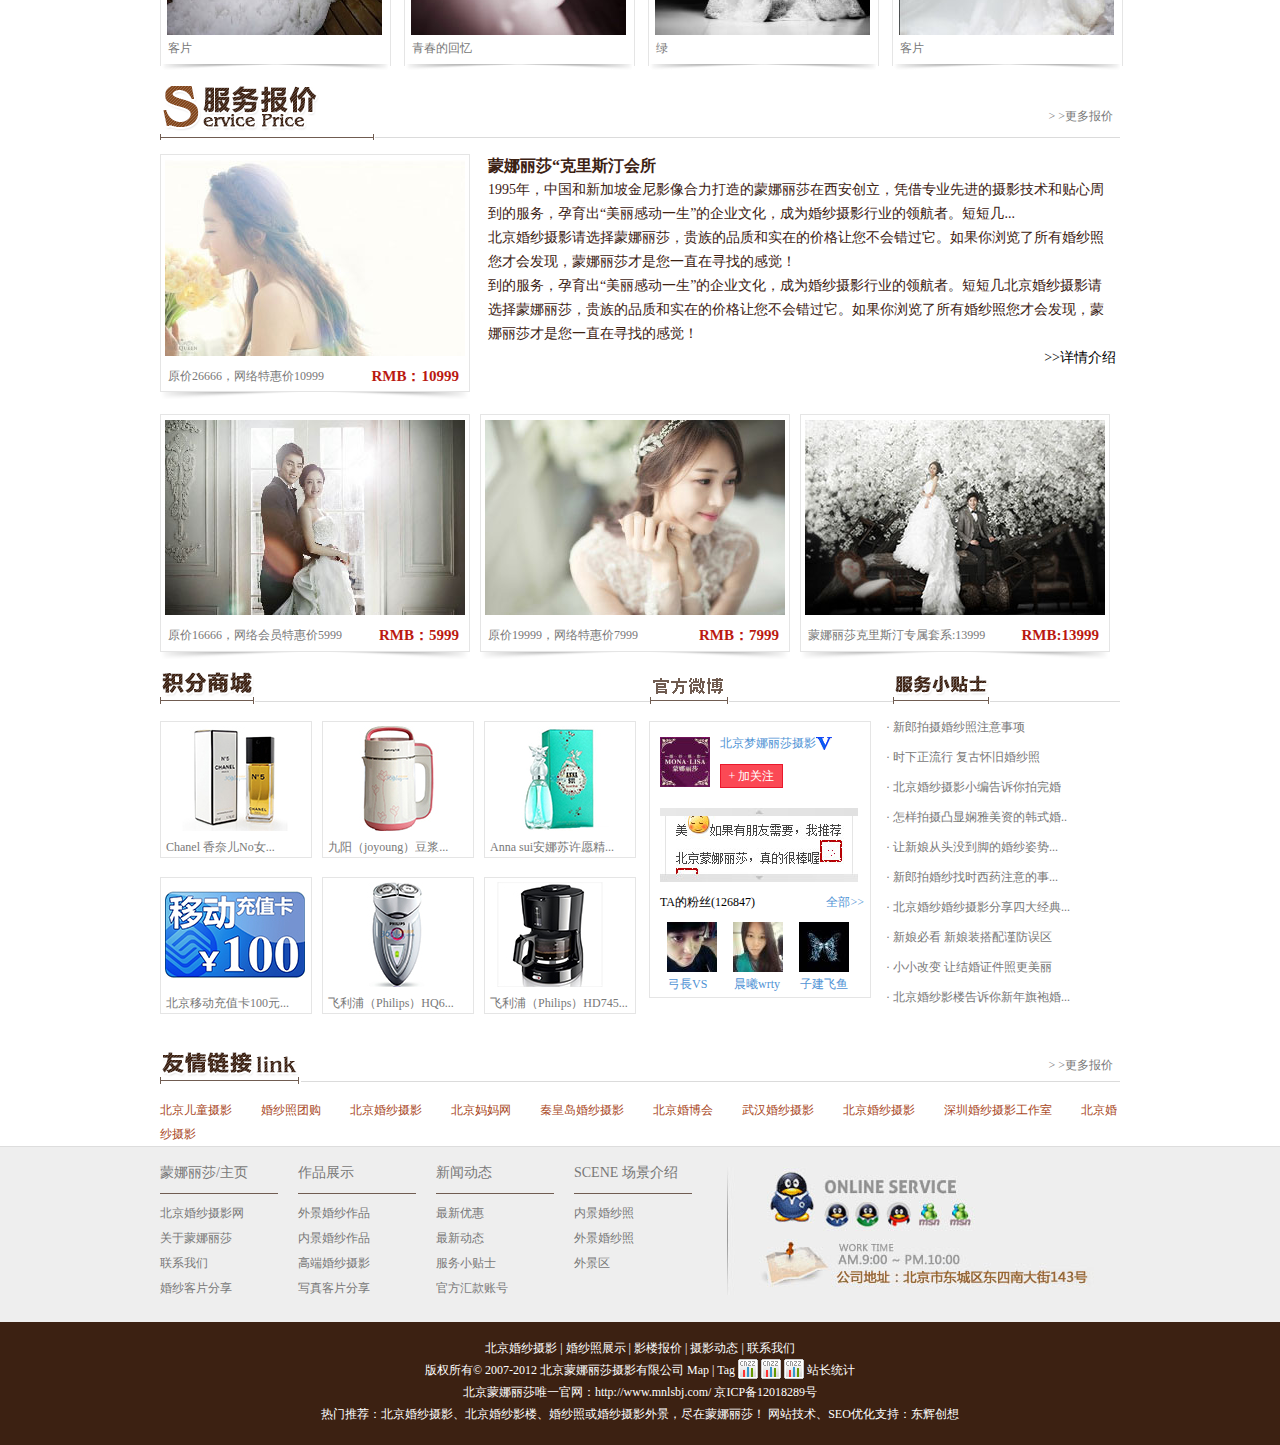
<file: work/demo/蒙娜丽莎/index.html>
<!DOCTYPE html PUBLIC "-//W3C//DTD XHTML 1.0 Transitional//EN" "http://www.w3.org/TR/xhtml1/DTD/xhtml1-transitional.dtd">
<html xmlns="http://www.w3.org/1999/xhtml">
<head>
<meta http-equiv="Content-Type" content="text/html; charset=utf-8" />
<title>蒙娜丽莎摄影</title>
<link rel="stylesheet" href="css/base.css"/>
<link rel="stylesheet"   href="css/main.css"/>
</head>

<body>
<!-- 头部开始-->
<div class="header clearfix">
	<div class="head_top ">
        <div class="head_top_l fl">
            <img src ="img/pinpai.jpg"  class="logo"/>
           <h2><a href="#"><img src="img/logo.gif"/></a></h2>
       </div>
       <img src="img/pic01.jpg" class="head_top_r  fl"/>
    </div>
</div>
<div class="bgnav">
    <div class="nav">
    	<ul class="clearfix">
        	<li><a href="#">首页</a></li>
            <li><a href="#">影楼报价</a></li>
            <li><a href="#">作品展示</a></li>
            <li><a href="#">场馆介绍 </a></li>
            <li><a href="#">客片欣赏</a></li>
            <li><a href="#">积分商场</a></li>
            <li><a href="#">官方汇款</a></li>
            <li><a href="#">网络预约 </a></li>
            <li><a href="#">官方微博 </a></li>
             <i class="msg"><a href="#">收藏</a></i>
        </ul>
    </div>
</div>
<!-- 头部结束-->
<!-- 主体开始-->
<div class="contenter">
	<a href="#"> <img src="img/icon_on_10000741397717740.png"/></a>
</div>
<div class="bg"></div>
<div class="content">
    <p class="scroll">
        <a href="#"><img src="img/qiu1.png"/></a>
        <a href="#"><img src="img/qiu2.png"/></a>
        <a href="#"><img src="img/qiu2.png"/></a>
        <a href="#"><img src="img/qiu2.png"/></a>
     </p>
     <ul class="service clearfix">
     	<li class="service_l"></li>
        <li class="service_m"><img src="img/shu1.jpg" class="fl"/></li>
        <li class="service_r"><img src="img/shu1.jpg" class="fl"/>
            <p>
            <a href="#" class="fl"><img src="img/online1.gif"/></a>
            <a href="#" class="fl"><img src="img/online2.gif"/></a>
            <a href="#" class="fl"><img src="img/online3.gif"/></a>
            <a href="#" class="fl"><img src="img/online4.gif"/></a>
            </p>
        </li>
     </ul>
     <div class="banner">
        <p class="clearfix">
          <a href="#"><img src="img/pic1.jpg"/></a>
          <a href="#"><img src="img/pic2.jpg"/></a>
          <a href="#"><img src="img/pic3.jpg"/></a>
          </p>
     </div>
     <a href="#"><img class="mt20"   src="img/banner.jpg"/></a>
     <div class="main1">
     <div class="main1_top clearfix">
     	<h3 class="fl"><a href="#">场馆介绍</a></h3>
        <ul class="fr">
        	<li><a href="#">北京</a></li>
            <li><a href="#">洛阳</a></li>
            <li><a href="#">西安</a></li>
            <li   class="last"><a href="#">唐山</a></li>
        </ul>
      </div>
<div class="main1_down clearfix">      
      <div class="main1_l fl">
      		<a href="#"><img class="bmain" src="img/c1.jpg"/></a>
            <div class="opa"></div>
            <p><a href="#">场馆包间</a></p>
           <a href="#" ><div class="opa1"></div></a>
            <div class="lopa2"><a href="#"><div class="opa2"></div></a></div>
             <img src="img/bg2.png"/>
      </div>
      <div class="main1_r fl">
         <div class="fl">
            <div class="main1_r_m">
      	       <a href="#"><img  class="main1_p" src="img/l1.jpg"/></a>
               <p><a href="#">洛丽塔</a></p>      
            </div>
              <img class="ml15"   src="img/bg3.png"/>
         </div>
         <div class="fl">
            <div class="main1_r_m">
      	       <a href="#"><img  class="main1_p" src="img/l2.jpg"/></a>
               <p><a href="#">克里斯汀</a></p>      
            </div>
              <img class="ml15"   src="img/bg3.png"/>
         </div>
         <div class="fl">
            <div class="main1_r_m">
      	       <a href="#"><img  class="main1_p" src="img/l3.jpg"/></a>
               <p><a href="#">夏~宫</a></p>      
            </div>
              <img class="ml15"   src="img/bg3.png"/>
         </div>
         <div class="fl">
            <div class="main1_r_m">
      	       <a href="#"><img  class="main1_p" src="img/l4.jpg"/></a>
               <p><a href="#">伯爵庄园</a></p>      
            </div>
              <img class="ml15"   src="img/bg3.png"/>
         </div>    
      </div>
     </div>
</div>
     <div class="main1">
     <div class="main1_top clearfix">
     	<h4 class="fl"><a href="#">外景介绍</a></h4>
        <ul class="fr">
        	<li><a href="#">北京</a></li>
            <li><a href="#">洛阳</a></li>
            <li><a href="#">西安</a></li>
            <li   class="last"><a href="#">唐山</a></li>
        </ul>
      </div>
<div class="main1_down clearfix">      
      <div class="main1_l fl">
      		<a href="#"><img class="bmain"  src="img/2014-08-15-14-02-54.jpg"/></a>
            <div class="opa"></div>
            <p><a href="#">婚礼纪实风</a></p>
           <a href="#" ><div class="opa1"></div></a>
            <div class="lopa2"><a href="#"><div class="opa2"></div></a></div>
             <img src="img/bg2.png"/>
      </div>
      <div class="main1_r fl">
         <div class="fl">
            <div class="main1_r_m">
      	    <a href="#"><img  class="main1_p" src="img/p1.jpg"/></a>
               <p><a href="#">曼谷乐园</a></p>      
            </div>
              <img class="ml15"   src="img/bg3.png"/>
         </div>
         <div class="fl">
            <div class="main1_r_m">
      	      <a href="#"> <img  class="main1_p" src="img/p2.jpg"/></a>
               <p><a href="#">印象风</a></p>      
            </div>
              <img class="ml15"   src="img/bg3.png"/>
         </div>
         <div class="fl">
            <div class="main1_r_m">
      	     <a href="#">  <img  class="main1_p" src="img/p3.jpg"/></a>
               <p><a href="#">婚礼纪实风</a></p>      
            </div>
              <img class="ml15"   src="img/bg3.png"/>
         </div>
         <div class="fl">
            <div class="main1_r_m">
      	       <a href="#"><img  class="main1_p" src="img/p4.jpg"/></a>
               <p><a href="#">浪漫花海</a></p>      
            </div>
              <img class="ml15"   src="img/bg3.png"/>
         </div>
      </div>
     </div>
</div>
     <div class="main1">
     <div class="main1_top clearfix">
     	<h5 class="fl"><a href="#">客片欣赏</a></h5>
        <ul class="fr">
        	<li><a href="#">北京</a></li>
            <li><a href="#">洛阳</a></li>
            <li><a href="#">西安</a></li>
            <li   class="last"><a href="#">唐山</a></li>
        </ul>
      </div>
      <div class="list">
      <div class="main2_down clearfix">      
          <div class="main2 fl">
               <div class="main2_r_m">
                  <a href="#"> <img  class="main2_p" src="img/q1.jpg"/></a>
                   <p><a href="#">客片4</a></p>      
              </div>
              <img  src="img/bg4.png"/>
         </div>            
          <div class="main2 fl">
               <div class="main2_r_m">
                   <a href="#"><img  class="main2_p" src="img/q2.jpg"/></a>
                   <p><a href="#">客片1</a></p>      
              </div>
              <img  src="img/bg4.png"/>
         </div>            
          <div class="main2 fl">
               <div class="main2_r_m">
                   <a href="#"><img  class="main2_p" src="img/q3.jpg"/></a>
                   <p><a href="#">客片3</a></p>      
              </div>
              <img  src="img/bg4.png"/>
         </div>            
          <div class="main2 fl">
               <div class="main2_r_m">
                   <a href="#"><img  class="main2_p" src="img/q4.jpg"/></a>
                   <p><a href="#">客片2</a></p>      
              </div>
              <img  src="img/bg4.png"/>
         </div>            
          <div class="main2 fl">
               <div class="main2_r_m">
                   <a href="#"><img  class="main2_p" src="img/q5.jpg"/></a>
                   <p><a href="#">客片</a></p>      
              </div>
              <img  src="img/bg4.png"/>
         </div>            
          <div class="main2 fl">
               <div class="main2_r_m">
                   <a href="#"><img  class="main2_p" src="img/q6.jpg"/></a>
                   <p><a href="#">青春的回忆</a></p>      
              </div>
              <img  src="img/bg4.png"/>
         </div>            
          <div class="main2 fl">
               <div class="main2_r_m">
                   <a href="#"><img  class="main2_p" src="img/q7.jpg"/></a>
                   <p><a href="#">绿</a></p>      
              </div>
              <img  src="img/bg4.png"/>
         </div>            
          <div class="main2 fl">
               <div class="main2_r_m">
                   <a href="#"><img  class="main2_p" src="img/q8.jpg"/></a>
                   <p><a href="#">客片</a></p>      
              </div>
              <img  src="img/bg4.png"/>
         </div>            
      </div>
     </div>
      <div class="main3">
     <div class="main3_top clearfix">
     	<h6 class="fl"><a href="#">客片欣赏</a></h6>
        <p class="fr"><a href="#">&gt; &gt;更多报价</a></p>
      </div>
     <div class="main3_middle clearfix">
        <div class="bigcont_l fl">
     	 <div class="cont_l">
               <a href="#"><img  class="cont_l_p"src="img/tu4.jpg"/> </a>
               <p class="clearfix"><a href="#" class="fl">原价26666，网络特惠价10999</a><span class="fr">RMB：10999</span></p>
         </div>
         <img src="img/bg5.png"/>
     </div>
 
     <div class="cont_r fl">
     	<h2>蒙娜丽莎“克里斯汀会所</h2>
        <p>1995年，中国和新加坡金尼影像合力打造的蒙娜丽莎在西安创立，凭借专业先进的摄影技术和贴心周到的服务，孕育出“美丽感动一生”的企业文化，成为婚纱摄影行业的领航者。短短几...</p>
        <p>北京婚纱摄影请选择蒙娜丽莎，贵族的品质和实在的价格让您不会错过它。如果你浏览了所有婚纱照您才会发现，蒙娜丽莎才是您一直在寻找的感觉！</p>
        <p>到的服务，孕育出“美丽感动一生”的企业文化，成为婚纱摄影行业的领航者。短短几北京婚纱摄影请选择蒙娜丽莎，贵族的品质和实在的价格让您不会错过它。如果你浏览了所有婚纱照您才会发现，蒙娜丽莎才是您一直在寻找的感觉！</p>
        <p  class="introduce"><a href="#" >&gt;&gt;详情介绍</a></p>
     </div>
     <div class="bigcont_l fl">
     	 <div class="cont_l">
               <a href="#"><img  class="cont_l_p"  src="img/tu5.jpg"/> </a>
               <p class="clearfix"><a href="#" class="fl">原价16666，网络会员特惠价5999</a><span class="fr">RMB：5999</span></p>
         </div>
         <img src="img/bg5.png"/>
     </div>
     <div class="bigcont_l fl">
     	 <div class="cont_l">
               <a href="#"><img  class="cont_l_p"src="img/tu6.jpg"/> </a>
               <p class="clearfix"><a href="#" class="fl">原价19999，网络特惠价7999</a><span class="fr">RMB：7999</span></p>
         </div>
         <img src="img/bg5.png"/>
     </div>
     <div class="bigcont_l fl">
     	 <div class="cont_l">
               <a href="#"><img  class="cont_l_p"src="img/tu7.jpg"/> </a>
               <p class="clearfix"><a href="#" class="fl">蒙娜丽莎克里斯汀专属套系:13999</a><span class="fr">RMB:13999</span></p>
         </div>
         <img src="img/bg5.png"/>
     </div>     
  </div>       
     </div>
     <div class="main4">
         <div class="main4_top clearfix">
           <h2><a href="#">积分商城 </a></h2>
           <h3><a href="#">官方微博</a></h3>
           <h4><a href="#">服务小贴士 </a></h4>
         </div>
         <div class="main4_b clearfix">
         <div class="main4_l fl">
              <ul class="product clearfix">
              		<li>
                        <a href="#"><img src="img/w1.jpg"/></a>
                        <p><a href="#">Chanel 香奈儿No女...</a></p>
                    </li>
                    <li>
                        <a href="#"><img src="img/w2.jpg"/></a>
                        <p><a href="#">九阳（joyoung）豆浆...</a></p>
                    </li>
                    <li>
                        <a href="#"><img src="img/w3.jpg"/></a>
                        <p><a href="#">Anna sui安娜苏许愿精...</a></p>
                    </li>
                    <li>
                        <a href="#"><img src="img/w4.jpg"/></a>
                        <p><a href="#">北京移动充值卡100元...</a></p>
                    </li>
                    <li>
                        <a href="#"><img src="img/w5.jpg"/></a>
                        <p><a href="#">飞利浦（Philips）HQ6...</a></p>
                    </li>
                    <li>
                        <a href="#"><img src="img/w6.jpg"/></a>
                        <p><a href="#">飞利浦（Philips）HD745...</a></p>
                    </li>
              </ul>
         </div>
         <div class="main4_m fl">
             <div class="main4_m_t clearfix">
             		<h6 class="fl"><a href="#">蒙娜丽莎</a></h6>
                    <div class="main4_m_t_l  fl">
                    		<p class="clearfix"><a href="#">北京梦娜丽莎摄影</a><em></em></p>
                            <i><a href="#">+ 加关注</a></i>
                     </div>
             </div>
             <div class="main4_m_m">
                  <a href="#"><img src="img/tutu1.jpg"/></a>
             </div>
             <div class="main4_m_d">
                  <div class="main4_m_d_t clearfix">
                        <em class="fl">TA的粉丝(126847)</em>
                       <p class="fr"> <a href="#">全部&gt;&gt;</a></p>
                    </div>
                    <div class="main4_m_d_d">
                    	<ul class="clearfix">
                        	<li>
                            	<a href="#"><img  src="img/r1.jpg"/></a>
                                <p><a href="#">弓長VS</a></p>
                            </li>
                            <li>
                            	<a href="#"><img  src="img/r2.jpg"/></a>
                                <p><a href="#">晨曦wrty</a></p>
                            </li>
                            <li>
                            	<a href="#"><img  src="img/r3.jpg"/></a>
                                <p><a href="#">子建飞鱼</a></p>
                            </li>
                        </ul>
                    </div>
             </div>
         </div>
         <div class="main4_r fl">
         	<ul>
            	<li><a href="#">· 新郎拍摄婚纱照注意事项</a></li>
                <li><a href="#">· 时下正流行 复古怀旧婚纱照</a></li>
                <li><a href="#">· 北京婚纱摄影小编告诉你拍完婚</a></li>
                <li><a href="#">· 怎样拍摄凸显娴雅美资的韩式婚..</a></li>
                <li><a href="#">· 让新娘从头没到脚的婚纱姿势...</a></li>
                <li><a href="#">· 新郎拍婚纱找时西药注意的事...</a></li>
                <li><a href="#">· 北京婚纱婚纱摄影分享四大经典...</a></li>
                <li><a href="#">· 新娘必看  新娘装搭配谨防误区</a></li>
                <li><a href="#">· 小小改变  让结婚证件照更美丽</a></li>
                <li><a href="#">· 北京婚纱影楼告诉你新年旗袍婚...</a></li>
            </ul>
         </div>
         </div>
     </div>
<div class="main3_top clearfix">
     	<h2 class="fl"><a href="#">友情链接link </a></h2>
        <p class="fr"><a href="#">&gt; &gt;更多报价</a></p>
      </div>
    <p  class="link">
    	<a href="#">北京儿童摄影</a>
        <a href="#">婚纱照团购</a>
        <a href="#">北京婚纱摄影</a>
        <a href="#">北京妈妈网 </a>
        <a href="#">秦皇岛婚纱摄影</a>
        <a href="#">北京婚博会</a>
        <a href="#">武汉婚纱摄影</a>
        <a href="#">北京婚纱摄影</a>
        <a href="#">深圳婚纱摄影工作室 </a>
        <a href="#">北京婚纱摄影</a>
    </p>  
</div>
</div>
<!-- 主体结束-->
<!-- 尾部开始-->
<div class="footer1">
	<div class="footer1_top  clearfix">
    	<dl class="fl">
        		<dd>蒙娜丽莎/主页</dd>
                <dt><a href="#">北京婚纱摄影网</a></dt>
                <dt><a href="#">关于蒙娜丽莎</a></dt>
                <dt><a href="#">联系我们</a></dt>
                <dt><a href="#">婚纱客片分享</a></dt>
        </dl>
        <dl class="fl">
        		<dd>作品展示</dd>
                <dt><a href="#">外景婚纱作品</a></dt>
                <dt><a href="#">内景婚纱作品</a></dt>
                <dt><a href="#">高端婚纱摄影</a></dt>
                <dt><a href="#">写真客片分享</a></dt>
        </dl>
        <dl class="fl">
        		<dd>新闻动态</dd>
                <dt><a href="#">最新优惠</a></dt>
                <dt><a href="#">最新动态</a></dt>
                <dt><a href="#">服务小贴士</a></dt>
                <dt><a href="#">官方汇款账号</a></dt>
        </dl>
        <dl class="fl">
        		<dd>SCENE  场景介绍</dd>
                <dt><a href="#">内景婚纱照</a></dt>
                <dt><a href="#">外景婚纱照</a></dt>
                <dt><a href="#">外景区</a></dt>
        </dl>
        <img class="fl" src="img/y1.jpg"/>
    </div>
</div>
<div class="footer2">
	<div class="footer2_top">
         <p>
            <a href="#">北京婚纱摄影 | </a>
            <a href="#">婚纱照展示 | </a>
            <a href="#">影楼报价 | </a>
            <a href="#">摄影动态 | </a>
            <a href="#">联系我们</a>
         </p>
         <p>
         	<a href="#">版权所有&copy; 2007-2012  北京蒙娜丽莎摄影有限公司  	Map | Tag <img src="img/pic1.gif"/> <img src="img/pic1.gif"/> <img src="img/pic1.gif"/>  站长统计 </a>
         </p>
         <p><a href="#">北京蒙娜丽莎唯一官网：http://www.mnlsbj.com/ 京ICP备12018289号</a></p>
         <p><a href="#">热门推荐：北京婚纱摄影、北京婚纱影楼、婚纱照或婚纱摄影外景，尽在蒙娜丽莎！ 网站技术、SEO优化支持：东辉创想</a></p>
    </div>
</div>
<!-- 尾部结束-->
</body>
</html>
</file>
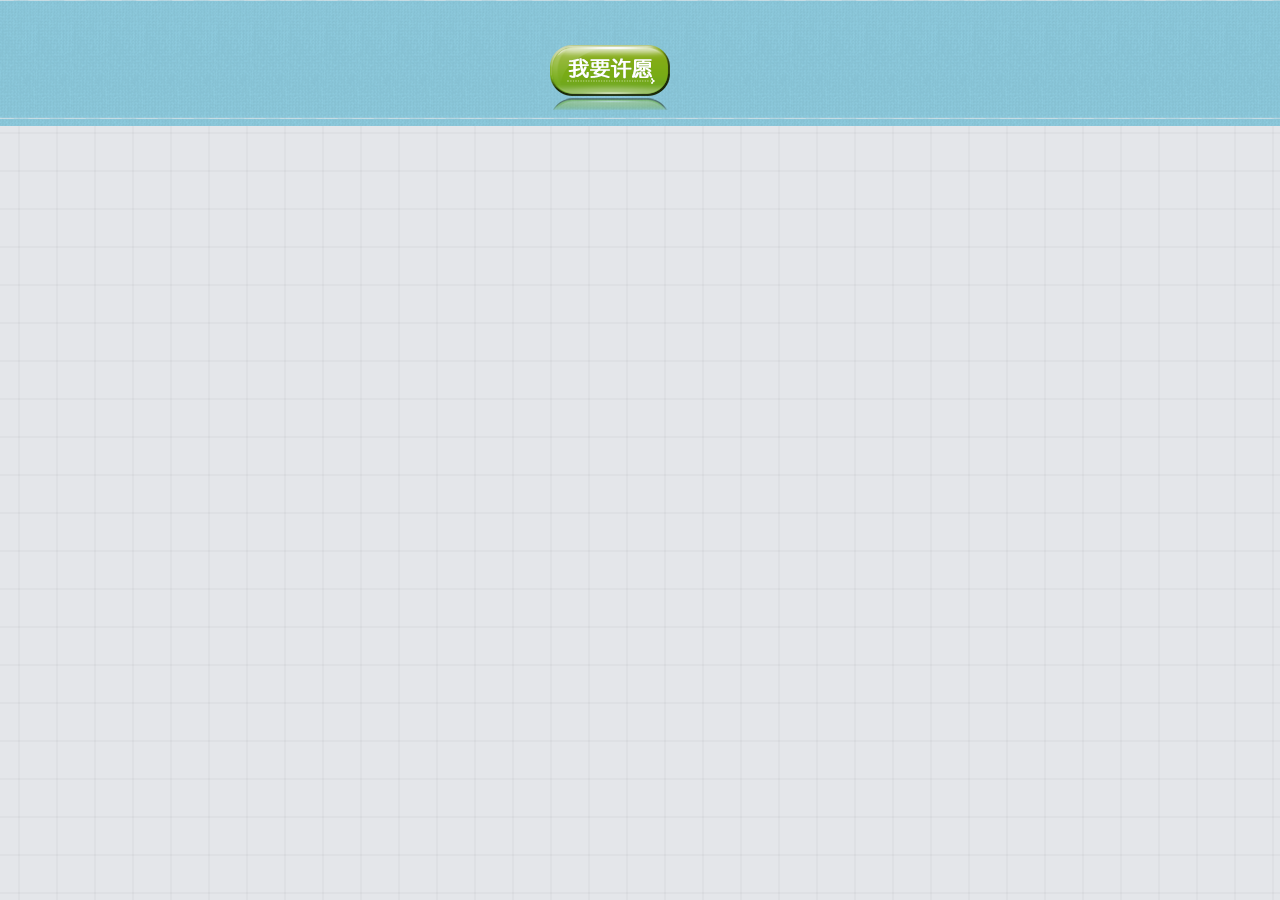
<file: work/here-demo/myWish/index.html>
<!doctype html>
<html>
<head>
<meta charset="utf-8">
<meta name="author" content="" />
<meta name="copyright" content="" />
<meta name="description" content="" />
<title></title>
<link rel="stylesheet" href="./Css/index.css" />
<script src="ajax.js"></script>
<script>
function formatDate(time){
	var oDate=new Date();
	oDate.setTime(time*1000);
	var sDate=oDate.getFullYear()+'-'+(oDate.getMonth()+1)+'-'+oDate.getDate()+' '+oDate.getHours()+':'+oDate.getMinutes()+':'+oDate.getSeconds();
	return sDate;
}
function rnd(n,m){
	return parseInt(Math.random()*(m-n)+n);
}

window.onload=function(){
	var oSend=document.getElementById('send');	
	var oSendBox=document.getElementById('send-form');
	var oClose=document.getElementById('close');
	var oLayer=document.getElementById('layer');
	
	var oUser=document.getElementById('username');
	var oCon=document.getElementById('content');
	var oBtn=document.getElementById('send-btn');
	
	var oMain=document.getElementById('main');
	
	var oFace=document.getElementById('phiz');
	var aImg=oFace.children;
	
	var URL='wish.php';
	
	var hide=function(){
		oSendBox.style.display='none';	
		oLayer.style.display='none';	
	};
	
	oSend.onclick=function(){
		oSendBox.style.display='block';
		oSendBox.style.left=(document.documentElement.clientWidth-oSendBox.offsetWidth)/2+'px';
		oLayer.style.display='block';	
	};
	oClose.onclick=function(){
		hide();
	};
	
	//添加心愿
	oBtn.onclick=function(){
		ajax({
			url:URL,
			data:{
				act:'add',
				username:oUser.value,
				content:oCon.value	
			},
			success:function(str){
				var json=eval('('+str+')');
				if(json.error){
					alert('添加心愿失败了:'+json.msg);
				}else{
					hide();
					
					getAllWish();
					
					oUser.value='';
					oCon.value='';
				}
			}	
		});	
	};
	
	function createMsg(username,content,id,time){
		var oDl=document.createElement('dl');
		oDl.className='paper a'+(id%5+1);
		oDl.innerHTML='<dt>'
			+'<span class="username">'+username+'</span>'
			+'<span class="num">No.'+id+'</span>'
			+'</dt>'
			+'<dd class="content">'+str2Face(content)+'</dd>'
			+'<dd class="bottom">'
			+'<span class="time">'+formatDate(time)+'</span>'
			+'<a href="javascrsipt:;" class="close"></a>'
			+'</dd>';	
		
		var oA=oDl.getElementsByTagName('a')[0];	
		oA.onclick=function(){
			var t=confirm('确认删除么?');
			if(t){
				ajax({
					url:URL,
					data:{
						act:'delete',
						id:id	
					},
					success:function(str){
						var json=eval('('+str+')');
						if(json.error){
							alert('删除失败了');
						}else{
							oMain.removeChild(oDl);
						}
					}	
				});
			}
		};
		
		return oDl;
	}
	
	//获取所有心愿
	getAllWish();
	function getAllWish(){
		ajax({
			url:URL,
			data:{
				act:'get'	
			},
			success:function(str){
				oMain.innerHTML='';
				
				var json=eval('('+str+')');
				if(json.error){
					alert(json.msg);
				}else{
					var arr=json.msg;
					
					console.log(arr);
					
					for(var i=0; i<arr.length; i++){
						var oDl=createMsg(arr[i].username, arr[i].content, arr[i].id, arr[i].time);
						oMain.appendChild(oDl);
						
						drag(oDl);
						rndPos(oDl);
					}
				}
			}	
		});
	}
	
	//drag
	function drag(oDiv){
		oDiv.onmousedown=function(ev){
			var oEvent=ev || event;
			
			var disX=oEvent.clientX-oDiv.offsetLeft;
			var disY=oEvent.clientY-oDiv.offsetTop;
			
			document.onmousemove=function(ev){
				var oEvent=ev || event;
				
				oDiv.style.left=oEvent.clientX-disX+'px';
				oDiv.style.top=oEvent.clientY-disY+'px';	
			}
			document.onmouseup=function(){
				document.onmousemove=null;
				document.onmouseup=null;	
				oDiv.releaseCapture && oDiv.releaseCapture();
			}
			oDiv.setCapture && oDiv.setCapture();
			return false;	
		}
	}
	
	//rnd
	function rndPos(obj){
		obj.style.left=rnd(0,document.documentElement.clientWidth-obj.offsetWidth)+'px';
		obj.style.top=rnd(0,document.documentElement.clientHeight-150-obj.offsetHeight)+'px';
	}
	
	//点击事件
	
	for(var i=0; i<aImg.length; i++){
		aImg[i].onclick=function(){
			
			oCon.value+='['+this.alt+']';	
		};
	}
	
	function str2Face(str){
		//[抓狂]  ——> zhuakuang
		//["[抓狂]", "[抱抱]", "[害羞]", "[酷]", "[嘻嘻]", "[太开心]", "[偷笑]", "[钱]", "[花心]", "[挤眼]"]
		
		var arrText=[];
		var arrP=[];
		for(var i=0; i<aImg.length; i++){
			arrText.push('['+aImg[i].alt+']');
			arrP.push(aImg[i].src);
		}
		
		for(var i=0; i<arrText.length; i++){
			if(str.indexOf(arrText[i])!=-1){
				str=str.replace(arrText[i],'<img src="'+arrP[i]+'">');
				i--;	
			}
		}
		return str;
	}
};
</script>
</head>
<body>
<div id='top'>
    <span id='send'></span>
</div>
<div id='main'>
    <!--<dl class='paper a1'>
        <dt>
            <span class='username'>姓名</span>
            <span class='num'>No.00001</span>
        </dt>
        <dd class='content'>留言</dd>
        <dd class='bottom'>
            <span class='time'>今天08:30</span>
            <a href="" class='close'></a>
        </dd>
    </dl>-->
</div>
<div id="layer"></div>
<div id='send-form'>
    <p class='title'><span>许下你的愿望</span><a href="javascript:;" id='close'></a></p>
    <form action="" name='wish'>
        <p>
            <label for="username">昵称：</label>
            <input type="text" name='username' id='username'/>
        </p>
        <p>
            <label for="content">愿望：(您还可以输入&nbsp;<span id='font-num'>50</span>&nbsp;个字)</label>
            <textarea name="content" id='content'></textarea>
            <div id='phiz'>
                <img src="./Images/phiz/zhuakuang.gif" alt="抓狂" />
                <img src="./Images/phiz/baobao.gif" alt="抱抱" />
                <img src="./Images/phiz/haixiu.gif" alt="害羞" />
                <img src="./Images/phiz/ku.gif" alt="酷" />
                <img src="./Images/phiz/xixi.gif" alt="嘻嘻" />
                <img src="./Images/phiz/taikaixin.gif" alt="太开心" />
                <img src="./Images/phiz/touxiao.gif" alt="偷笑" />
                <img src="./Images/phiz/qian.gif" alt="钱" />
                <img src="./Images/phiz/huaxin.gif" alt="花心" />
                <img src="./Images/phiz/jiyan.gif" alt="挤眼" />
            </div>
        </p>
        <span id='send-btn'></span>
    </form>
</div>
<!--[if IE 6]>
<script type="text/javascript" src="./Js/iepng.js"></script>
<script type="text/javascript">
    DD_belatedPNG.fix('#send,#close,.close','background');
</script>
<![endif]-->
</body>
</html>
</file>
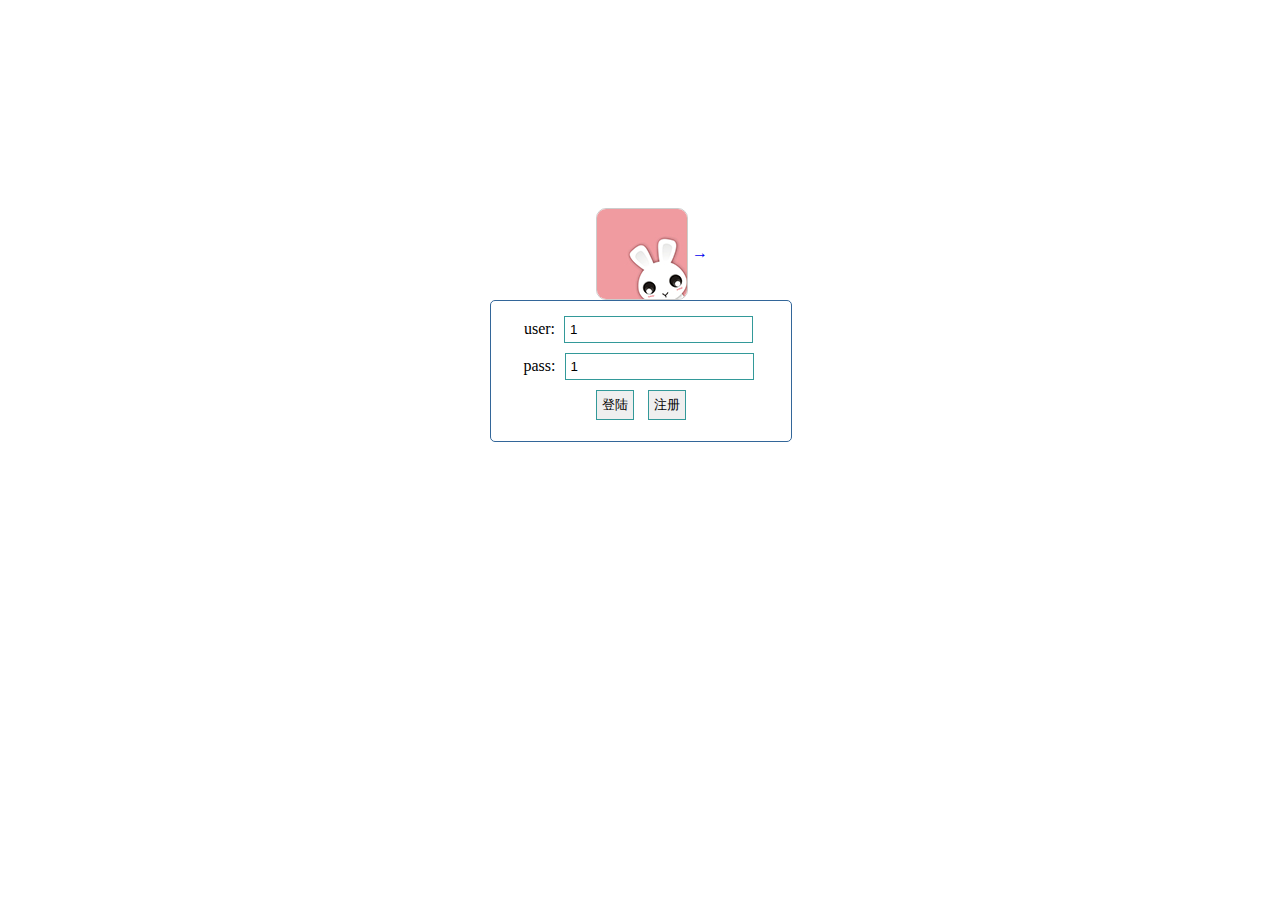
<file: work/here-demo/WebQQ/index.html>
<!DOCTYPE html>
<html>
<head>
<meta charset="utf-8">
<meta http-equiv="X-UA-Compatible" content="IE=edge,chrome=1">
<title>Examples</title>
<meta name="description" content="">
<meta name="keywords" content="">
    <link rel="stylesheet" href="style.css"/>
    <script src="jsonp.js"></script>
    <script>
        window.onload=function(){
            var oNextBtn=document.getElementById('next_btn');
            var oImg=document.getElementById('img1');
            var oAddBtn=document.getElementById('add_btn');
            var oLgnBtn=document.getElementById('lgn_btn');
            var oUser=document.getElementById('username');
            var oPass=document.getElementById('password');
            var oLoginBox=document.getElementById('loginBox');
            var oWrap=document.getElementById('wrap');
            var oUl=document.getElementById('ul1');
            var oLeftTop=document.getElementById('left_top');
            var oT=document.getElementById('t1');
            var oBtn=document.getElementById('btn1');
            var oErrTip=document.getElementById('err_tip');
            var oCloseBtn=document.getElementById('close_btn');

            var URL='http://zhinengshe.com/exercise/im/api.php';

            var maxId=0;
            var timer=null;

            var iNow=6;
            oNextBtn.onclick=function(){
                iNow++;
                if(iNow==9)iNow=1;
                oImg.src='images/'+iNow+'.jpg';
            };

            //注册
            oAddBtn.onclick=function(){
                jsonp({
                    url:URL,
                    data:{
                        a:'reg',
                        user:oUser.value,
                        pass:oPass.value,
                        face:iNow
                    },
                    success:function(json){
                        if(json.err){
                            alert('注册失败了:'+json.msg);
                        }else{
                            alert('注册成功');
                        }
                    }
                });
            };
            //登陆
            oLgnBtn.onclick=function(){
                jsonp({
                    url:URL,
                    data:{
                        a:'lgn',
                        user:oUser.value,
                        pass:oPass.value
                    },
                    success:function(json){
                        if(json.err){
                            alert('登陆失败了:'+json.msg);
                        }else{
                            alert('登陆成功');

                            oLoginBox.style.display='none';
                            oWrap.style.display='block';

                            //调用函数
                            getUserList(json.token);
                            getAllMsg(json.token);
                            sendMsg(json.token);

                            timer=setInterval(function(){
                                getNewMsg(json.token);
                            },1000);

                            logout(json.token);
                        }
                    }
                });
            };

            //获取用户列表
            function getUserList(token){
                jsonp({
                    url:URL,
                    data:{
                        a:'get_user_list',
                        token:token
                    },
                    success:function(json){
                        if(json.err){
                            alert('获取用户列表失败');
                        }else{
                            var arr=json.data;

                            for(var i=0; i<arr.length; i++){
                                var face=arr[i].face;
                                face<1 && (face=6);
                                face>8 && (face=3);
                                var oLi=document.createElement('li');
                                oLi.innerHTML='<img src="images/'+face+'.jpg" alt="" width="20"/> <span>'+arr[i].username+'</span>';
                                oUl.appendChild(oLi);
                            }
                        }
                    }
                });
            }

            //完整获取
            function getAllMsg(token){
                jsonp({
                    url:URL,
                    data:{
                        a:'get_msg',
                        token:token
                    },
                    success:function(json){
                        if(json.err){
                            alert('获取完整消息失败了');
                        }else{
                            var arr=json.data;

                            for(var i=0; i<arr.length; i++){
                                var oDl=createMsg(arr[i].post_time,arr[i].username,arr[i].content);
                                oLeftTop.appendChild(oDl);

                                scrollBottom(oLeftTop);

                                if(arr[i].ID>maxId){
                                    maxId=arr[i].ID;
                                }
                            }
                        }
                    }
                });
            }
            function createMsg(time,username,content){
                var oDate=new Date();
                oDate.setTime(time*1000);
                var sDate=oDate.getFullYear()+'-'+(oDate.getMonth()+1)+'-'+oDate.getDate()+' '+oDate.getHours()+':'+oDate.getMinutes()+':'+oDate.getSeconds();

                var oDl=document.createElement('dl');
                oDl.innerHTML='<dt>'
                        +'<strong>'+username+'</strong> <em>'+sDate+'</em>'
                        +'</dt>'
                        +'<dd>'
                        +''+content+''
                        +'</dd>';
                return oDl;
            }

            //发送
            function sendMsg(token){
                oBtn.onclick=function(){
                    jsonp({
                        url:URL,
                        data:{
                            a:'snd_msg',
                            token:token,
                            content:oT.value
                        },
                        success:function(json){
                            if(json.err){
                                alert('发言失败了');
                            }else{
                                //var oDl=createMsg(json.time,oUser.value,oT.value);
                                //oLeftTop.appendChild(oDl);

                                scrollBottom(oLeftTop);
                                oT.value='';

                                if(json.ID>maxId){
                                    maxId=json.ID;
                                }
                            }
                        }
                    });
                };
            }

            //获取更新消息
            function getNewMsg(token){
                jsonp({
                    url:URL,
                    data:{
                        a:'get_msg_n',
                        n:maxId,
                        token:token
                    },
                    success:function(json){
                        if(json.err){
                            //alert('获取更新消息失败了');
                            oErrTip.innerHTML='获取更新消息失败了';
                        }else{
                            var arr=json.data;

                            for(var i=0; i<arr.length; i++){
                                var oDl=createMsg(arr[i].post_time, arr[i].username, arr[i].content);
                                oLeftTop.appendChild(oDl);
                                scrollBottom(oLeftTop);

                                if(arr[i].ID>maxId){
                                    maxId=arr[i].ID;
                                }
                            }
                        }
                    }
                });
            }
            //退出
            function logout(token){
                oCloseBtn.onclick=function(){
                    var t=confirm('您确认退出么？');
                    if(t){
                        jsonp({
                            url:URL,
                            data:{
                                a:'logout',
                                token:token
                            },
                            success:function(json){
                                if(json.err){
                                    oErrTip.innerHTML='退出登陆失败了';
                                }else{
                                    clearInterval(timer);
                                    oWrap.style.display='none';
                                    oLoginBox.style.display='block';
                                }
                            }
                        });
                    }
                };
            }

            //始终保持在底部
            function scrollBottom(obj){
                obj.scrollTop=obj.scrollHeight;
            }
        };
    </script>
</head>
<body>
<div class="loginBox" id="loginBox" style="display: block;">
    <div class="faceBox">
        <img src="images/6.jpg" alt="" id="img1"/>
        <a href="javascript:;" id="next_btn">→</a>
    </div>
    <div>
        user:
        <input type="text" id="username" value="1"/>
        <br/>
        pass:
        <input type="text" id="password" value="1"/>
        <br/>
        <input type="button" value="登陆" id="lgn_btn"/>
        <input type="button" value="注册" id="add_btn"/>
    </div>
</div>
<div id="wrap" style="display:none;">
    <a href="javascript:;" id="close_btn">×</a>
    <div id="err_tip"></div>
    <div id="left">
        <div id="left_top">
            <!--<dl>
                <dt>
                    <strong>name</strong> <em>2016-1-14</em>
                </dt>
                <dd>
                    xxxfadfasdfasdf
                </dd>
            </dl>
            <dl>
                <dt>
                    <strong>name</strong> <em>2016-1-14</em>
                </dt>
                <dd>
                    xxxfadfasdfasdf
                </dd>
            </dl>
            <dl>
                <dt>
                    <strong>name</strong> <em>2016-1-14</em>
                </dt>
                <dd>
                    xxxfadfasdfasdf
                </dd>
            </dl>-->
        </div>
        <div id="left_bottom">
            <textarea id="t1"></textarea>
            <input type="button" value="发送" id="btn1"/>
        </div>
    </div>
    <div id="right">
        <ul id="ul1">
            <!--<li>
                <img src="face/6.jpg" alt="" width="20"/>
                <span>xxxxxxxxxxxxxxxxxxxxxxxxx</span>
            </li>
            <li>
                <img src="face/6.jpg" alt="" width="20"/>
                <span>xxxxx</span>
            </li>
            <li>
                <img src="face/6.jpg" alt="" width="20"/>
                <span>xxxxx</span>
            </li>-->
        </ul>
    </div>
</div>
</body>
</html>
</file>
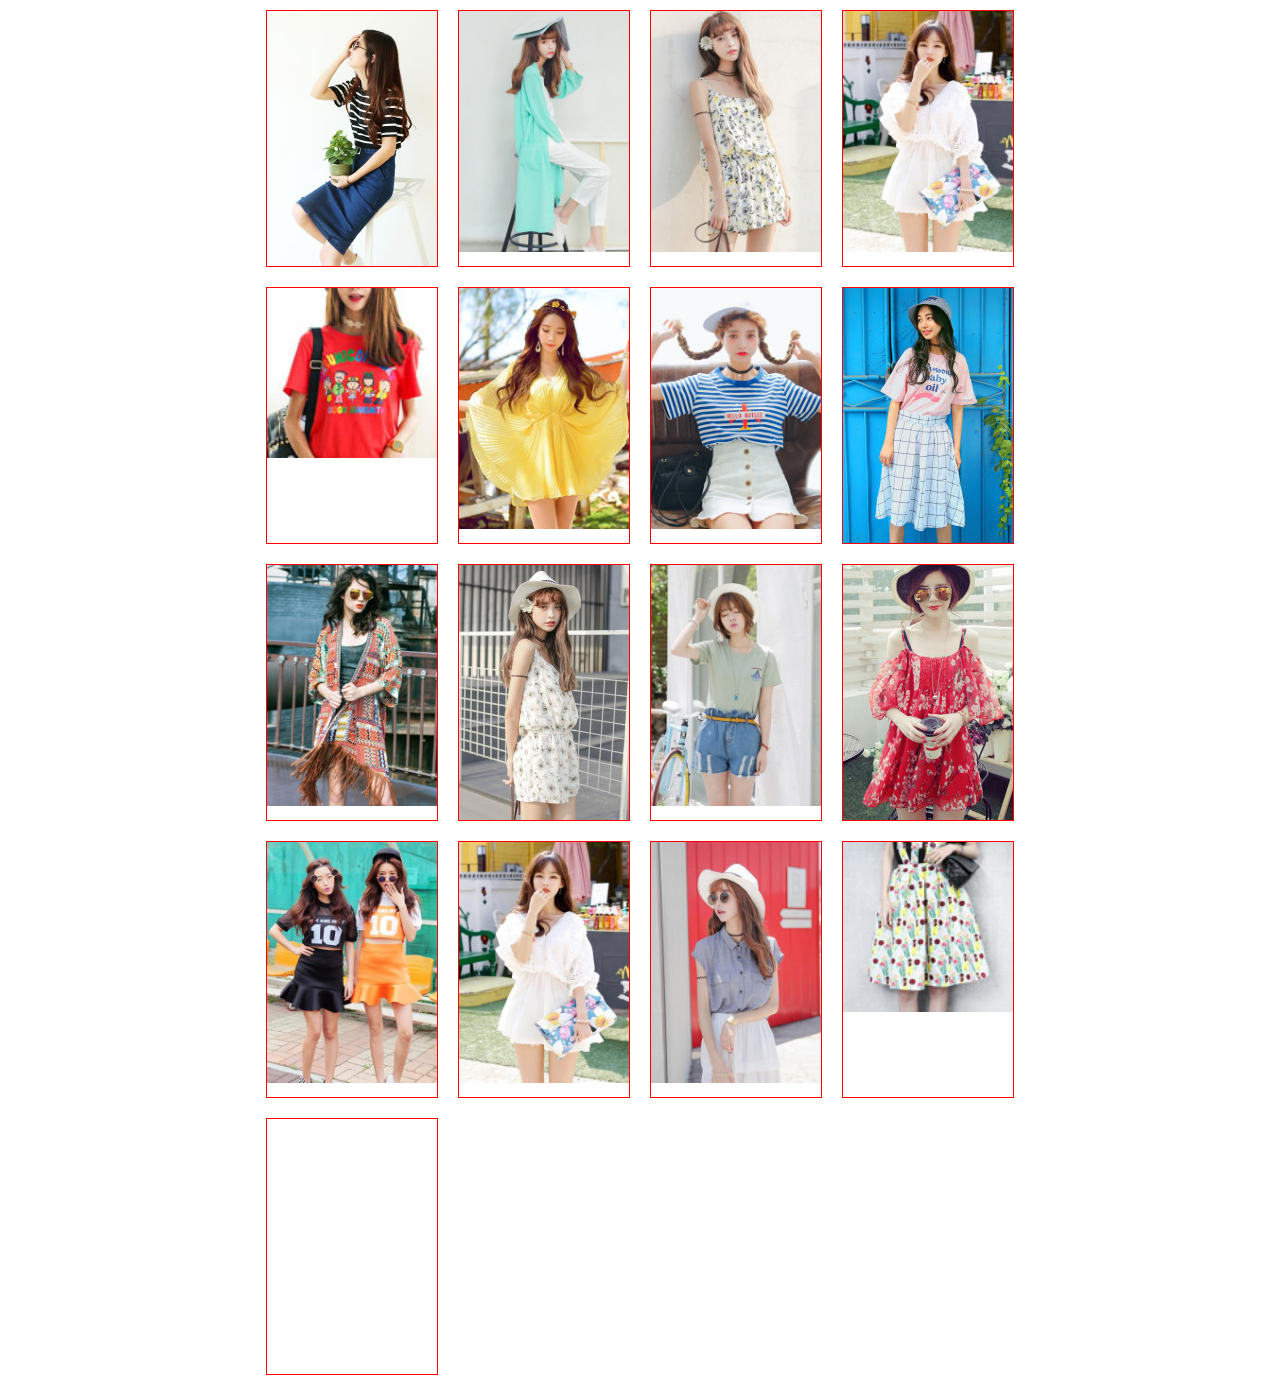
<file: work/here-demo/延迟加载/index.html>
<!doctype html>
<html>
<head>
<meta charset="utf-8">
<meta name="author" content="智能社 - zhinengshe.com">
<meta name="copyright" content="智能社 - zhinengshe.com">
<title>延迟加载</title>
<style>
* { margin:0; padding:0; }
ul { overflow:hidden; width:768px; margin:0 auto; }
li { float:left; width:170px; height:255px; border:1px solid red; margin:10px; list-style:none; }
img { display:block; width:100%; }
</style>
<script>
window.onload=window.onscroll=window.onresize=function (){
	var aImg=document.getElementsByTagName('img');
	
	var scrollTop=document.documentElement.scrollTop || document.body.scrollTop;
	var clientHeight=document.documentElement.clientHeight;
	
	var clientBottom=clientHeight+scrollTop;
	
	for (var i=0; i<aImg.length; i++)
	{
		if (aImg[i].offsetTop <= clientBottom)
		{
			// 在可视区内
			var _src=aImg[i].getAttribute('_src');
			aImg[i].src=_src;
		}
	}
};
</script>
</head>

<body>
	<ul>
		<li>
			<img _src="images/31.jpg" />
		</li>
		<li>
			<img _src="images/32.jpg" />
		</li>
		<li>
			<img _src="images/33.jpg" />
		</li>
		<li>
			<img _src="images/34.jpg" />
		</li>
		<li>
			<img _src="images/35.jpg" />
		</li>
		<li>
			<img _src="images/36.jpg" />
		</li>
		<li>
			<img _src="images/37.jpg" />
		</li>
		<li>
			<img _src="images/38.jpg" />
		</li>
		<li>
			<img _src="images/39.jpg" />
		</li>
		<li>
			<img _src="images/40.jpg" />
		</li>
		<li>
			<img _src="images/41.jpg" />
		</li>
		<li>
			<img _src="images/42.jpg" />
		</li>
		<li>
			<img _src="images/43.jpg" />
		</li>
		<li>
			<img _src="images/44.jpg" />
		</li>
		<li>
			<img _src="images/45.jpg" />
		</li>
		<li>
			<img _src="images/46.jpg" />
		</li>
		<li>
			<img _src="images/47.jpg" />
		</li>
	</ul>
</body>
</html>
</file>
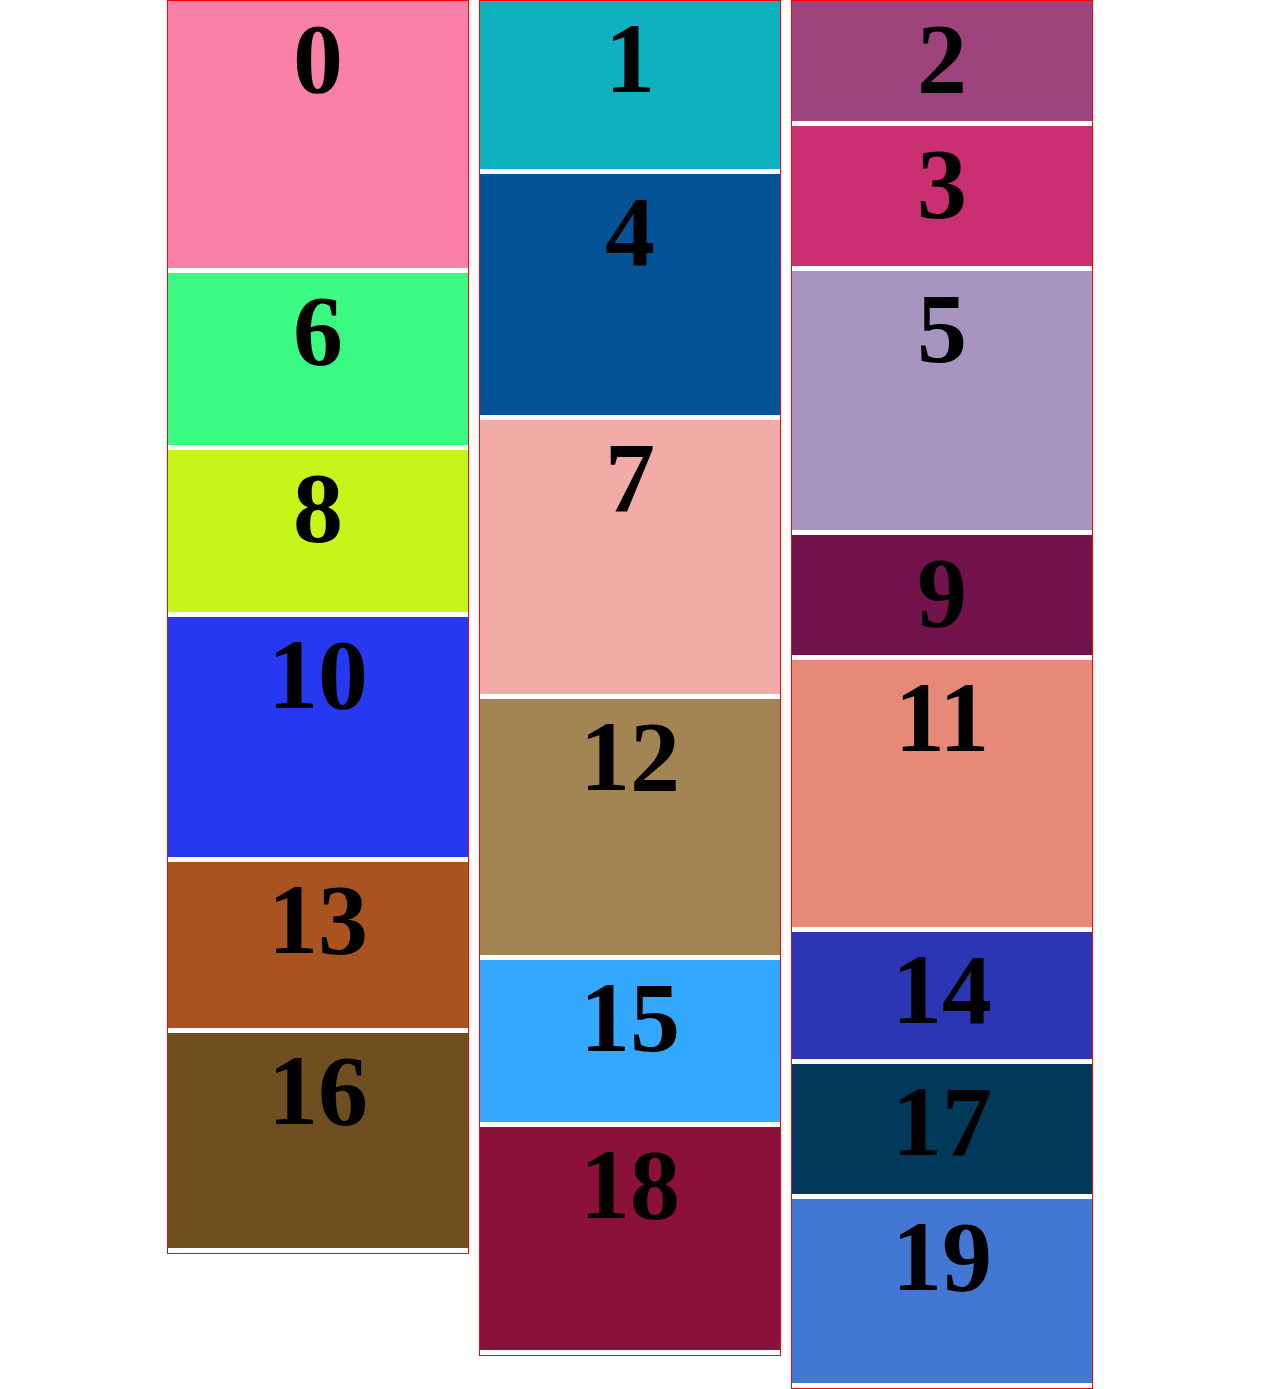
<file: work/here-demo/瀑布流/index.html>
<!DOCTYPE html>
<html>
<head>
<meta charset="utf-8">
<meta http-equiv="X-UA-Compatible" content="IE=edge,chrome=1">
<title>瀑布流</title>
<meta name="description" content="">
<meta name="keywords" content="">
<link href="" rel="stylesheet">
<style>
	*{padding:0;margin:0;}
	div{overflow:hidden;width:966px;margin:0 auto;}
	ul{width:300px;float:left;border:1px solid red;margin-left:10px;}
	li{width:300px;background:#ccc;font-size:100px;font-weight:bold;text-align:center;margin-bottom:5px;list-style:none;}
	p{width:100%;height:50px;font-size:50px;background:#ccc;text-align:center;line-height:50px;display:none;}
</style>
<script>
	window.onload=function  () {
		var aUl=document.getElementsByTagName('ul');
		var arr=[];
		var n=0;
//		var se=['yellow','blue','#EF1919','#D4B223','#66DF21','#10D15E']
//		var see=['#CF6F6F','#F11317','#D414BB','#930DD6','#2A51A4','#236660','#496435']
		var oP=document.getElementById('wb');
		for (var i = 0; i < aUl.length; i++) {
			arr.push(aUl[i])
			};
		abc()
		function abc () {

			n++;
			if(n>5){
				oP.style.display='block';
				oP.innerHTML='下一页'
				return;
			}
			for (var i = 0; i < 20; i++) {
				var oLi=document.createElement('li');
				oLi.style.height=rnd(100,300)+'px';
				oLi.innerHTML=i;
				oLi.style.background=color(0,256);
				arr.sort(function(ul1,ul2){
				return ul1.offsetHeight-ul2.offsetHeight;
				})
				arr[0].appendChild(oLi);
			};
		}
		function  rnd(n,m) {
			return Math.floor(Math.random()*(m-n)+n);
		}
		
		window.onscroll=function  () {
			var top=document.body.scrollTop || document.documentElement.scrollTop;
			var h=(top+document.documentElement.clientHeight)+200;
			var hh=document.body.offsetHeight;
			if(h>=hh){
				
				abc()
			}
		}
		oP.onclick=function 	 (){
			oP.style.display='none';
			n=4;
			abc()
		}
		function color (n,m) {
			return 'rgb('+rnd(n,m)+','+rnd(n,m)+','+rnd(n,m)+')';
		}
	};
</script>
</head>
<body>
	<div>
	    <ul></ul>
	    <ul></ul>
	    <ul></ul>
	</div>
	<p id="wb"></P>
</body>
</html>
</file>
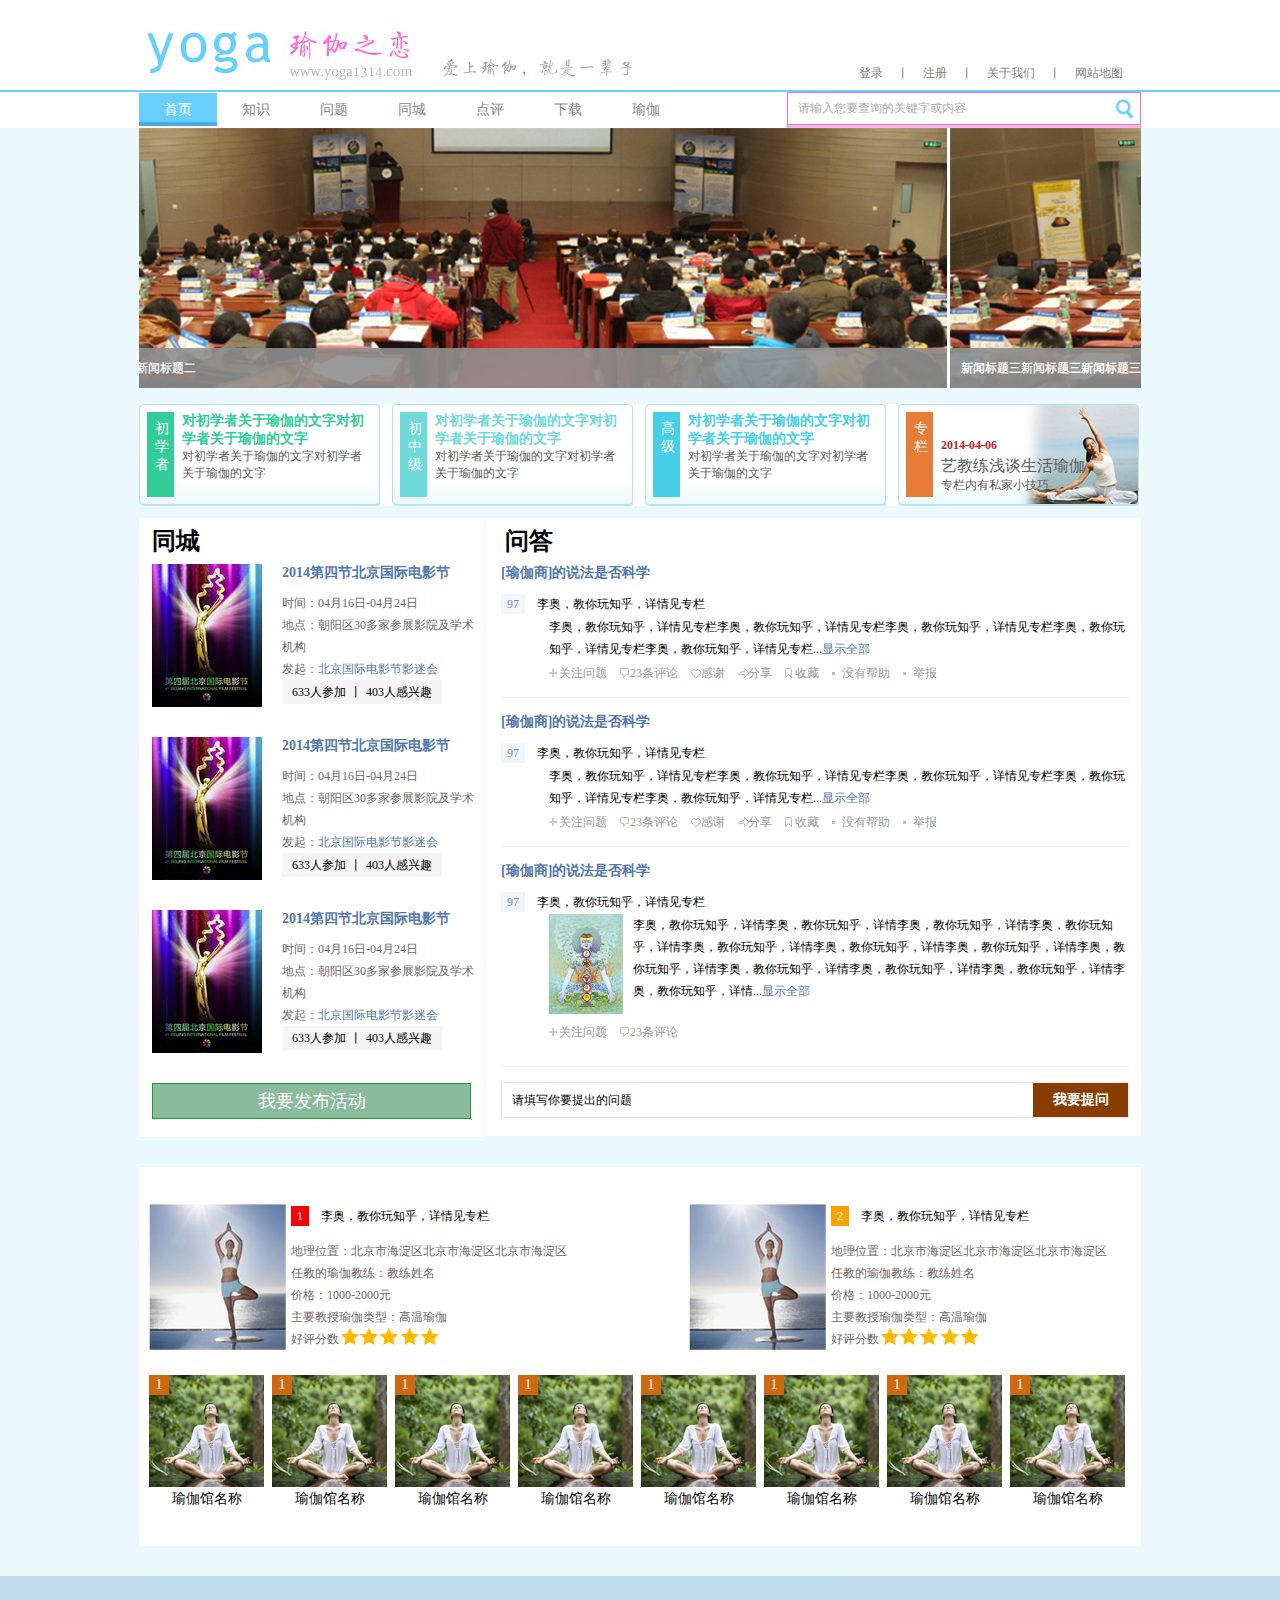
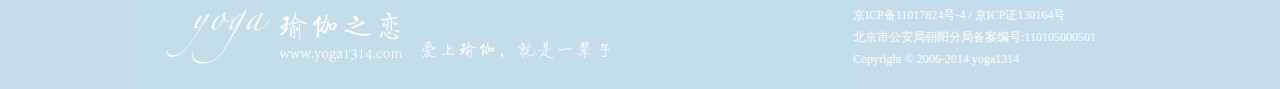
<file: work/here-demo/瑜伽之恋/index.html>
<!DOCTYPE html PUBLIC "-//W3C//DTD XHTML 1.0 Transitional//EN" "http://www.w3.org/TR/xhtml1/DTD/xhtml1-transitional.dtd">
<html xmlns="http://www.w3.org/1999/xhtml">
<head>
<meta http-equiv="Content-Type" content="text/html; charset=utf-8" />
<title>瑜伽之恋</title>
<link rel="stylesheet" type="text/css" href="style/index.css">
<link rel="stylesheet" type="text/css" href="style/common.css">
</head>

<body>
<!--顶部logo-->
<div class="top">
	<div class="comWidth">
		<div class="logo"><a href=""><img src="images/logo.jpg" /></a></div>
		<ul class="web_site">
			<li><a href="">登录</a><span>丨</span></li>
			<li><a href="">注册</a><span>丨</span></li>
			<li><a href="">关于我们</a><span>丨</span></li>
			<li><a href="">网站地图</a></li>
		</ul>
	</div>
</div>
<!--顶部导航-->
<div class="nav_box">
	<div class="comWidth">
		<ul class="nav">
			<li><a href="#" class="active">首页</a></li>
			<li><a href="knowlege.html">知识</a></li>
			<li><a href="all_problem.html">问题</a></li>
			<li><a href="city.html">同城</a></li>
			<li><a href="dianping.html">点评</a></li>
			<li><a href="dp_content.html">下载</a></li>
			<li><a href="new_About.html">瑜伽</a></li>
		</ul>
		<div class="input_box">
			<input type="text" class="txt" value="请输入您要查询的关键字或内容">
			<a href="" class="search_btn"></a>
		</div>
		
		
	</div>
</div>
<!--图片切换-->
<div class="lls">
	<div class="comWidth">
	<div id="newspic">
		<div id="pic">
		  <div class="pic_list" id="fW_Content" style="position: relative; overflow: hidden;">
			<div class="qiehuan" style="position: absolute; top: 0px; left: -1002px; display: block; z-index: 4; opacity: 1;"> <img src="images/jd.jpg">
				<p class="text"><a href="#">新闻标题一新闻标题一新闻标题一新闻标题一</a></p>
			</div>
			<div class="qiehuan" style="position: absolute; top: 0px; left: -193.54647317351177px; display: block; z-index: 3;">
				<img src="images/jd.jpg">
				<p class="text"><a href="#">新闻标题二新闻标题二新闻标题二新闻标题二</a></p>
			</div>
			<div class="qiehuan" style="position: absolute; top: 0px; left: 811.0865500811017px; display: block; z-index: 2;">
				<img src="images/jd.jpg">
				<p class="text"><a href="#">新闻标题三新闻标题三新闻标题三新闻标题三</a></p>
			</div>
			<div class="qiehuan" style="position: absolute; top: 0px; left: -1000px; display: block; z-index: 1;">
				<img src="images/jd.jpg">
				<p class="text"><a href="#">新闻标题四新闻标题四新闻标题四新闻标题四</a></p>
			</div>
	   </div>
		  <div id="fW_Controls"></div>
		</div>
		</div>
		</div>
<!--初学者-->		
<div class="bg_box">
	<div class="comWidth bg_lls">
		<div class="chuxue mr_12">
			<div class="bg_chuxue">初学者</div>
			<div class="chuxue_intro">
				<h3 class="chuxue_title">对初学者关于瑜伽的文字对初学者关于瑜伽的文字</h3>
				<p class="chuxue_info">对初学者关于瑜伽的文字对初学者关于瑜伽的文字</p>
			</div>
		</div>
		<div class="chuxue mr_12">
			<div class="bg_chuxue bg_gb">初中级</div>
			<div class="chuxue_intro">
				<h3 class="chuxue_title middle">对初学者关于瑜伽的文字对初学者关于瑜伽的文字</h3>
				<p class="chuxue_info">对初学者关于瑜伽的文字对初学者关于瑜伽的文字</p>
			</div>
		</div>
		<div class="chuxue mr_12">
			<div class="bg_chuxue bg_gber">高   级</div>
			<div class="chuxue_intro">
				<h3 class="chuxue_title high">对初学者关于瑜伽的文字对初学者关于瑜伽的文字</h3>
				<p class="chuxue_info">对初学者关于瑜伽的文字对初学者关于瑜伽的文字</p>
			</div>
		</div>
		<div class="bgyg">
			<div class="bg_chuxue bg_red">专 栏</div>
			<div class="chuxue_intro">
				<h3 class="time">2014-04-06</h3>
				<p class="art_title">艺教练浅谈生活瑜伽</p>
				<p class="skill">专栏内有私家小技巧</p>
				
			</div>
		</div>
	</div>
</div>
<!--同城-->	
<div class="city_box">
	<div class="city">
		<h3 class="city_title">同城</h3>
		<div class="city_show">
			<a href=""><img src="images/cityshow.jpg" /></a>
			<div class="city_intro">
				<h3 class="city_smtitle">2014第四节北京国际电影节</h3>
				<ul class="city_more">
					<li>时间：04月16日-04月24日</li>
					<li>地点：朝阳区30多家参展影院及学术机构</li>
					<li>发起：<span>北京国际电影节影迷会</span></li>
				</ul>
				<div class="city_list">
					<ul>
						<li><a href="">633人参加</a><span>丨</span></li>
						<li><a href="">403人感兴趣</a></li>
					</ul>
				</div>
			</div>
		</div>
		<div class="city_show">
			<a href=""><img src="images/cityshow.jpg" /></a>
			<div class="city_intro">
				<h3 class="city_smtitle">2014第四节北京国际电影节</h3>
				<ul class="city_more">
					<li>时间：04月16日-04月24日</li>
					<li>地点：朝阳区30多家参展影院及学术机构</li>
					<li>发起：<span>北京国际电影节影迷会</span></li>
				</ul>
				<div class="city_list">
					<ul>
						<li><a href="">633人参加</a><span>丨</span></li>
						<li><a href="">403人感兴趣</a></li>
					</ul>
				</div>
			</div>
		</div>
		<div class="city_show">
			<a href=""><img src="images/cityshow.jpg" /></a>
			<div class="city_intro">
				<h3 class="city_smtitle">2014第四节北京国际电影节</h3>
				<ul class="city_more">
					<li>时间：04月16日-04月24日</li>
					<li>地点：朝阳区30多家参展影院及学术机构</li>
					<li>发起：<span>北京国际电影节影迷会</span></li>
				</ul>
				<div class="city_list">
					<ul>
						<li><a href="">633人参加</a><span>丨</span></li>
						<li><a href="">403人感兴趣</a></li>
					</ul>
				</div>
			</div>
		</div>
		<div class="huodong">我要发布活动</div>
	</div>
	<!--问答-->
<div class="answer_box">
	<h3 class="city_title ml_20">问答</h3>
	<div class="answer_show">
		<h3 class="city_smtitle">[瑜伽商]的说法是否科学</h3>
		<div class="sm_title"><span>97</span>李奥，教你玩知乎，详情见专栏</div>
		<p class="answer_info">李奥，教你玩知乎，详情见专栏李奥，教你玩知乎，详情见专栏李奥，教你玩知乎，详情见专栏李奥，教你玩知乎，详情见专栏李奥，教你玩知乎，详情见专栏...<span>显示全部</span></p>
		<div class="share">
			<a href="" class="shizi">关注问题</a>
			<a href="" class="message">23条评论</a>
			<a href="" class="xin">感谢</a>
			<a href="" class="fenxiang">分享</a>
			<a href="" class="shoucang">收藏</a>
			<a href="" class="dot">没有帮助</a>
			<a href="" class="dot">举报</a>
		</div>
	</div>
	<div class="answer_show">
		<h3 class="city_smtitle">[瑜伽商]的说法是否科学</h3>
		<div class="sm_title"><span>97</span>李奥，教你玩知乎，详情见专栏</div>
		<p class="answer_info">李奥，教你玩知乎，详情见专栏李奥，教你玩知乎，详情见专栏李奥，教你玩知乎，详情见专栏李奥，教你玩知乎，详情见专栏李奥，教你玩知乎，详情见专栏...<span>显示全部</span></p>
		<div class="share">
			<a href="" class="shizi">关注问题</a>
			<a href="" class="message">23条评论</a>
			<a href="" class="xin">感谢</a>
			<a href="" class="fenxiang">分享</a>
			<a href="" class="shoucang">收藏</a>
			<a href="" class="dot">没有帮助</a>
			<a href="" class="dot">举报</a>
		</div>
	</div>
	<div class="answer_show pb_8">
		<h3 class="city_smtitle">[瑜伽商]的说法是否科学</h3>
		<div class="sm_title"><span>97</span>李奥，教你玩知乎，详情见专栏</div>
		<div class="answer_pic">
			<a href=""><img src="images/smimg.jpg" /></a>
			<p class="answer_article">李奥，教你玩知乎，详情李奥，教你玩知乎，详情李奥，教你玩知乎，详情李奥，教你玩知乎，详情李奥，教你玩知乎，详情李奥，教你玩知乎，详情李奥，教你玩知乎，详情李奥，教你玩知乎，详情李奥，教你玩知乎，详情李奥，教你玩知乎，详情李奥，教你玩知乎，详情李奥，教你玩知乎，详情...<span>显示全部</span></p>
		</div>
		<div class="share">
			<a href="" class="shizi">关注问题</a>
			<a href="" class="message">23条评论</a>
		</div>
	</div>
	<div class="search_box clearfix">
		<input type="text" class="search_txtt" value="请填写你要提出的问题">
		<a href="" class="btn">我要提问</a>
	</div>
</div>	
</div>
<div class="yoga_box clearfix">
	<div class="yoga_box">
		<div class="yoga_show">
			<a href=""><img src="images/yogabig.jpg" /></a>
			<div class="yoga_list">
				<div class="sm_title mb_12"><span class="red">1</span>李奥，教你玩知乎，详情见专栏</div>
				<ul class="city_more">
					<li>地理位置：北京市海淀区北京市海淀区北京市海淀区</li>
					<li>任教的瑜伽教练：教练姓名</li>
					<li>价格：1000-2000元</li>
					<li>主要教授瑜伽类型：高温瑜伽</li>
					<li class="star">好评分数</li>
				</ul>
			</div>
		</div>
		<div class="yoga_show ml_30">
			<a href=""><img src="images/yogabig.jpg" /></a>
			<div class="yoga_list">
				<div class="sm_title mb_12"><span class="red yellow">2</span>李奥，教你玩知乎，详情见专栏</div>
				<ul class="city_more">
					<li>地理位置：北京市海淀区北京市海淀区北京市海淀区</li>
					<li>任教的瑜伽教练：教练姓名</li>
					<li>价格：1000-2000元</li>
					<li>主要教授瑜伽类型：高温瑜伽</li>
					<li class="star">好评分数</li>
				</ul>
			</div>
			
		</div>
		<div class="img_show clearfix">
			<div class="mote mr_5">
				<a href=""><img src="images/yoga.jpg" /></a>
				<div class="icon">1</div>
				<p class="img_title">瑜伽馆名称</p>
			</div>
			<div class="mote mr_5">
				<a href=""><img src="images/yoga.jpg" /></a>
				<div class="icon">1</div>
				<p class="img_title">瑜伽馆名称</p>
			</div>
			<div class="mote mr_5">
				<a href=""><img src="images/yoga.jpg" /></a>
				<div class="icon">1</div>
				<p class="img_title">瑜伽馆名称</p>
			</div>
			<div class="mote mr_5">
				<a href=""><img src="images/yoga.jpg" /></a>
				<div class="icon">1</div>
				<p class="img_title">瑜伽馆名称</p>
			</div>
			<div class="mote mr_5">
				<a href=""><img src="images/yoga.jpg" /></a>
				<div class="icon">1</div>
				<p class="img_title">瑜伽馆名称</p>
			</div>
			<div class="mote mr_5">
				<a href=""><img src="images/yoga.jpg" /></a>
				<div class="icon">1</div>
				<p class="img_title">瑜伽馆名称</p>
			</div>
			<div class="mote mr_5">
				<a href=""><img src="images/yoga.jpg" /></a>
				<div class="icon">1</div>
				<p class="img_title">瑜伽馆名称</p>
			</div>
			<div class="mote">
				<a href=""><img src="images/yoga.jpg" /></a>
				<div class="icon">1</div>
				<p class="img_title">瑜伽馆名称</p>
			</div>
		</div>
	</div>
</div>
</div>
<div class="foot">
	<div class="foot_link">
		<div class="foot_logo"></div>
		<div class="foot_list">
			<ul>
				<li>京ICP备11017824号-4 / 京ICP证130164号</li>
				<li>北京市公安局朝阳分局备案编号:110105000501</li>
				<li>Copyright © 2006-2014 yoga1314</li>
			</ul>
		</div>
	</div>
</div>
</body>
</html>
</file>
<file: css/index.css>
﻿/*����վ*/
/*header  begin*/
#header{
    position: fixed;
    width: 100%;
    top: 0px;
    left: 0px;
    height: 60px;
    z-index: 1;
    background: #fff;
    box-shadow: 0px 0px 10px #CCC;
}
header{
    position: fixed;
    width: 100%;
    top: 0px;
    left: 0px;
    z-index: 100;
    height: 60px;
}
.logo{
    float: left;
    margin: 0  30px;
    position: relative;
}
.logo a{
	display:block;
	height: 60px;
	width: 100%;
}
header .ddw{
	-display:none;
	position: absolute;
	top:65px;
	left:0;
}
.logo img{
    width: 60px;
    height: 60px;
    border-radius: 50%;
    float: left;
    transition:all 0.5s linear;
    cursor:pointer;
}
.logo img:hover{
    box-shadow:0px 0px 10px #999;
    transform:rotate(360deg);
}
.header_p{
    float: left;
    margin-left: 15px;
    text-align: center;
    color: #000;
    font-size: 16px;
}
.header_p1{
    margin: 0px 15px 5px;
    padding: 5px 15px;
    width: 50px;
    border-bottom: 1px solid #333;
}
.header_p2{
    padding: 0px 15px;
}
nav{
    float: right;
    margin-right: 60px;
    line-height: 60px;
}
nav li{
    float: left;
    margin: 0px 20px;
    font-size: 14px;
}
nav li a{
    position: relative;
    color: #000;
    padding: 21px 0px;
}
nav li a:after {
    content: "";
    position: absolute;
    left: 50%;
    right: 50%;
    bottom: 0;
    height: 2px;
    background: #1FAEFF;
    opacity: 0;
    -webkit-transition: .2s ease-in;
    transition: .2s ease-in;
}
nav li a:hover {
    color: #000;
}
nav li a:hover:after {
    left: 0;
    right: 0;
    opacity: 1;
}
/*��������*/
header,.home_info1{
    -webkit-animation:fadeInDown 1s .2s ease both;
    -moz-animation:fadeInDown 1s .2s ease both;
    -o-animation:fadeInDown 1s .2s ease both;
    animation:fadeInDown 1s .2s ease both;
}

@-webkit-keyframes fadeInDown{
    0%{opacity:0;
        -webkit-transform:translateY(-10px)}
    100%{opacity:1;
        -webkit-transform:translateY(0)}
}
@-moz-keyframes fadeInDown{
    0%{opacity:0;
        -moz-transform:translateY(-10px)}
    100%{opacity:1;
        -moz-transform:translateY(0)}
}
@-o-keyframes fadeInDown{
    0%{opacity:0;
        -moz-transform:translateY(-10px)}
    100%{opacity:1;
        -moz-transform:translateY(0)}
}
@keyframes fadeInDown{
    0%{opacity:0;
        transform:translateY(-10px)}
    100%{opacity:1;
        transform:translateY(0)}
}
/*header  end*/
/*home begin*/
/*��������ʽ*/
.home_content,.skill_content, .js_content,.css_content , .mobile_content,.demo_content{
    margin: 0px auto;
    width: 1000px;
}
.title {
    text-align: center;
    width: 100%;
}
h1 {
    width: 150px;
    margin: 0px auto;
    font-size: 24px;
}
.title_en {
    width: 130px;
    margin: 16px auto;
    padding: 5px 0px;
    border-top: 2px solid #F00;
    opacity: 0;
}
.active .reverse{
    -webkit-animation:flipInX 3s .7s ease both;
    -moz-animation:flipInX 3s .7s ease both;}
@-webkit-keyframes flipInX{
    0%{-webkit-transform:perspective(400px) rotateX(90deg);
        opacity:0}
    40%{-webkit-transform:perspective(400px) rotateX(-10deg)}
    70%{-webkit-transform:perspective(400px) rotateX(10deg)}
    100%{-webkit-transform:perspective(400px) rotateX(0deg);
        opacity:1}
}
@-moz-keyframes flipInX{
    0%{-moz-transform:perspective(400px) rotateX(90deg);
        opacity:0}
    40%{-moz-transform:perspective(400px) rotateX(-10deg)}
    70%{-moz-transform:perspective(400px) rotateX(10deg)}
    100%{-moz-transform:perspective(400px) rotateX(0deg);
        opacity:1}
}
@-o-keyframes flipInX{
    0%{-moz-transform:perspective(400px) rotateX(90deg);
        opacity:0}
    40%{-moz-transform:perspective(400px) rotateX(-10deg)}
    70%{-moz-transform:perspective(400px) rotateX(10deg)}
    100%{-moz-transform:perspective(400px) rotateX(0deg);
        opacity:1}
}
@keyframes flipInX{
    0%{-moz-transform:perspective(400px) rotateX(90deg);
        opacity:0}
    40%{-moz-transform:perspective(400px) rotateX(-10deg)}
    70%{-moz-transform:perspective(400px) rotateX(10deg)}
    100%{-moz-transform:perspective(400px) rotateX(0deg);
        opacity:1}
}
h2{
    font-family: "allerbold";
    font-weight: bold;
    color: #F00;
    text-transform: uppercase;
    font-size: 14px;
}
/*��ҳ*/
.home_head{
    margin: 300px auto 30px;
     position: relative;
     width: 150px;
     height: 150px;
     cursor: pointer;
    border-radius: 75px;
 }
.home_head img {
    width: 150px;
    height: 150px;
    border-radius: 75px;
    position: absolute;
    transition:all 0.5s linear;
}
.home_head:hover{
    box-shadow:0px 0px 10px #ff0000;
}
.home_info1 {
    font-size: 20px;
    font-weight: bold;
	font-family:'Helvetica Neue';
}
.home_info1, .home_info2, .home_info3, .home_info4, .home_info5 {
    margin: 25px auto;
    display: none;
    width: 800px;
    text-align: center;
    font-size: 16px;
}
.home_info_box {
    border-top: 2px solid #fff;
    width: 0px;
    margin: 15px auto;
}
.left{
    -webkit-animation:fadeInLeft 1s .2s ease both;
    -o-animation:fadeInLeft 1s .2s ease both;
    -moz-animation:fadeInLeft 1s .2s ease both;
    animation:fadeInLeft 1s .2s ease both;
}
@-webkit-keyframes fadeInLeft{
    0%{opacity:0;
        -webkit-transform:translateX(-1000px)}
    100%{opacity:1;
        -webkit-transform:translateX(0)}
}
@-moz-keyframes fadeInLeft{
    0%{opacity:0;
        -moz-transform:translateX(-1000px)}
    100%{opacity:1;
        -moz-transform:translateX(0)}
}
@-o-keyframes fadeInLeft{
    0%{opacity:0;
        -o-transform:translateX(-1000px)}
    100%{opacity:1;
        -o-transform:translateX(0)}
}
@keyframes fadeInLeft{
    0%{opacity:0;
        transform:translateX(-1000px)}
    100%{opacity:1;
        transform:translateX(0)}
}
.right{
    -webkit-animation:fadeInRight 1s .2s ease both;
    -o-animation:fadeInRight 1s .2s ease both;
    -moz-animation:fadeInRight 1s .2s ease both;
    animation:fadeInRight 1s .2s ease both;
}
@-webkit-keyframes fadeInRight{
    0%{opacity:0;
        -webkit-transform:translateX(1000px)}
    100%{opacity:1;
        -webkit-transform:translateX(0)}
}
@-moz-keyframes fadeInRight{
    0%{opacity:0;
        -moz-transform:translateX(1000px)}
    100%{opacity:1;
        -moz-transform:translateX(0)}
}
@-o-keyframes fadeInRight{
    0%{opacity:0;
        -o-transform:translateX(1000px)}
    100%{opacity:1;
        -o-transform:translateX(0)}
}
@keyframes fadeInRight{
    0%{opacity:0;
        transform:translateX(1000px)}
    100%{opacity:1;
        transform:translateX(0)}
}
.scale{
    -webkit-animation:bounceIn 1s .6s ease both;
    -moz-animation:bounceIn 1s .6s ease both;
    -o-animation:bounceIn 1s .6s ease both;
    animation:bounceIn 1s .6s ease both;
}
@-webkit-keyframes bounceIn{
    0%{opacity:0;
        -webkit-transform:scale(.3)}
    50%{opacity:1;
        -webkit-transform:scale(1.1)}
    70%{-webkit-transform:scale(.9)}
    100%{-webkit-transform:scale(1)}
}
@-moz-keyframes bounceIn{
    0%{opacity:0;
        -moz-transform:scale(.3)}
    50%{opacity:1;
        -moz-transform:scale(1.1)}
    70%{-moz-transform:scale(.9)}
    100%{-moz-transform:scale(1)}
}
@-o-keyframes bounceIn{
    0%{opacity:0;
        -moz-transform:scale(.3)}
    50%{opacity:1;
        -moz-transform:scale(1.1)}
    70%{-moz-transform:scale(.9)}
    100%{-moz-transform:scale(1)}
}
@keyframes bounceIn{
    0%{opacity:0;
        transform:scale(.3)}
    50%{opacity:1;
        transform:scale(1.1)}
    70%{transform:scale(.9)}
    100%{transform:scale(1)}
}
/*��һ�����ض��� end*/
/* skill */
#skill_info {
    margin: 30px auto 0;
    width: 100%;
    line-height: 30px;
}
#skill_info p {
    text-align: center;
}
.skill_list {
    margin: 20px auto;
    width: 100%;
    font-size: 16px;
    height: 400px;
}
.skill_list_content {
    float: left;
    margin: 0 83px;
    position: relative;
    height: 400px;
}
.skill_list_content b {
    position: absolute;
    top: 3%;
    left: -11%;
    width: 130%;
    height: 40%;
    background: #000;
    opacity: 0;
    -webkit-transition: opacity .25s ease-in-out;
    transition: opacity .25s ease-in-out;
    cursor: pointer;
}
.skill_list_content b:hover {
    opacity: 0.4;
}
.skill_icon {
    width: 80px;
    height: 80px;
    text-align: center;
    margin: 30px auto;
}
.skill_name {
    text-align: center;
    width: 100%;
    position: relative;
}
.skill_flag {
    margin: 28px auto;
    width: 20px;
    height: 20px;
    background: url('../images/icon.png') no-repeat;
    -webkit-transition-duration: 1s;
    transition-duration: 1s;
}
.skill_flag_scale {
    -webkit-transform: rotate(180deg);
    transform: rotate(180deg);
}
.skill_int {
    position: absolute;
    top: 220px;
    width: 320px;
    left: -136px;
    font-size: 14px;
    line-height: 20px;
    display: none;
    border: 1px solid #ccc;
    border-radius: 10px;
    padding: 15px;
    background: #c8c8dc;
}
.skill_int li {
    font-size: 12px;
    padding-left: 15px;
}
/*�ڶ��� skill��������*/
.active .skill_scale {
    -webkit-animation: skill_scale 1s .2s ease-in-out;
    -moz-animation: skill_scale 1s .2s ease-in-out;
    -o-animation: skill_scale 1s .2s ease-in-out;
    animation: skill_scale 1s .2s ease-in-out;
}
@-webkit-keyframes skill_scale {
    0% {
        opacity: 0.1;
        -webkit-transform:scale(0.3);
        transform:scale(0.3);
    }
    100% {
        opacity: 1;
        -webkit-transform: scale(1);
        transform: scale(1);
    }
}
@-moz-keyframes skill_scale {
    0% {
        opacity: 0.1;
        transform:scale(0.3);
    }
    100% {
        opacity: 1;
        transform: scale(1);
    }
}
@-o-keyframes skill_scale {
    0% {
        opacity: 0.1;
        transform:scale(0.3);
    }
    100% {
        opacity: 1;
        transform: scale(1);
    }
}
@keyframes skill_scale {
    0% {
        opacity: 0.1;
        transform:scale(0.3);
    }
    100% {
        opacity: 1;
        transform: scale(1);
    }
}
/*�ڶ������ض��� end*/
/*�ҵ���Ч*/
.js_list_slider {
    width: 900px;
    margin: 30px auto;
    overflow: hidden;
}
.js_scale {
    position: relative;
}
.js_list_content {
    width: 4000px;
    cursor: pointer;
    line-height: 30px;
    position: relative;
    margin: 10px auto;
    border-bottom: 1px solid rgba(255,255,255,0.8);
}
dd a {
    border-bottom: 1px dashed #666;
}
dd a:hover {
    color: #f00;
    border-bottom-color: #f00;
}
.js_list{
    float: left;
    width: 900px;
    height: 300px;
    box-shadow: 0px 0px 40px rgba(0, 0, 0, 0.1);
    position: relative;
}
.bg1{
    background: url("../images/t1.jpg");
}
.bg2{
    background: url("../images/t2.jpg");
}
.bg3{
    background: url("../images/t3.jpg");
}
.js_list_left {
    width:533px;
}
.js_list_content .js_list .link{
    width: 345px;
    height: 300px;
    position: absolute;
    right: 0px;
    top: 0px;
}
.js_list dl {
    margin-left: 140px;
    margin-top: 36px;
}
.js_list dt {
    font-size: 22px;
    margin-bottom: 10px;
}
.js_list_link {
    font-size: 16px;
    margin-top: 10px;
    color: #f00;
    text-shadow: 5px 5px 5px #f00;
}
.js_list dd {
    position: relative;
    font-size: 14px;
}
.js_list_toleft,
.js_list_toright {
    position: absolute;
    width: 60px;
    height: 60px;
    top: 42%;
    cursor: pointer;
}
.js_list_to{
    opacity: 0.2;
    transition: 1s all ease;
}
#js_list:hover .js_list_to{
    opacity: 1;
}
.js_list_toleft {
    left: 2%;
}
.js_list_toright {
    right: 2%;
}
#js_timeline {
    margin: 10px auto;
    width: 800px;
    background: url(../images/timeline.png) no-repeat center center;
}
#js_timeline div {
    width: 390px;
    height: 50px;
    margin: 0 auto;
}
#js_timeline a{
    display: block;
    float: left;
    text-align: center;
    margin: 10px 50px;
    width: 30px;
    height: 30px;
    cursor: pointer;
}
/*������ �ҵ���Ч����*/
.active .b_to_t{
    -webkit-animation:fadeInUpBig 1s .2s ease both;
    -moz-animation:fadeInUpBig 1s .2s ease both;
}
@-webkit-keyframes fadeInUpBig{
    0%{opacity:0;
        -webkit-transform:translateY(100px)}
    100%{opacity:1;
        -webkit-transform:translateY(0)}
}
@-moz-keyframes fadeInUpBig{
    0%{opacity:0;
        -moz-transform:translateY(100px)}
    100%{opacity:1;
        -moz-transform:translateY(0)}
}
/*���������ض��� end*/
/*�ҵ��ƶ���*/
#mobile_content_list {
    margin: 50px auto 20px;
    width: 1000px;
    height: 200px;
}
.mobile_box li {
    z-index: 2;
    width: 200px;
    height: 150px;
    margin: 25px;
    float: left;
    position: relative;
    background: #fff;
}
.mobile_box_bg {
    width: 200px;
    height: 150px;
}
.mobile_box_content {
    position: relative;
    cursor: pointer;
    outline: 2px solid #efefef;
    box-shadow:0 8px 20px rgba(0, 0, 0, 0.6);
    overflow: hidden;
}
.mobile_box_hover {
    position: absolute;
    width: 100%;
    height: 100%;
    background: rgba(0, 0, 0, 0.1);
    -webkit-transition: background 2s;
    transition: background 2s;
}
.mobile_box li:hover .mobile_box_hover {
    background: rgba(238, 124, 123, 0.8);
}
.mobile_box_title {
    text-align: center;
    padding: 42px 0;
    font-size: 25px;
    position: absolute;
    left: 0;
    right: 0;
    top: 0;
    -webkit-transform: translateY(-1000px);
    transform: translateY(-1000px);
    -webkit-transition-duration: .5s;
    transition-duration: .5s;
}
.mobile_box li:hover .mobile_box_title {
    -webkit-transform: translateY(0);
    transform: translateY(0);
}
.mobile_box_hover_icon {
    position: absolute;
    top: 58%;
    left: 50%;
    margin: -28px;
}
.mobile_box_hover_icon img {
    width: 56px;
    height: 56px;
}
.mobile_box_link {
    border-radius: 50%;
    position: relative;
    top: 1000px;
    display: block;
    -webkit-transition: top .5s;
    transition: top .5s;
}
.mobile_box li:hover .mobile_box_link {
    top: 0;
}
.mobile_info {
    clear: both;
    padding-top: 50px;
    border-top: 1px solid #fff;
    width: 950px;
    margin: 0 auto;
}
.mobile_info p {
    width: 800px;
    margin: 0 auto;
    text-align: center;
    line-height: 30px;
}
.mobile_info p a {
    font-weight: bold;
    font-size: 16px;
}
.mobile_info p a:hover {
    color: #f00;
}
/*������ �ҵ��ƶ��˶���*/
.active .bounceInDown{
    -webkit-animation:bounceInDown 1s .2s ease both;
    -moz-animation:bounceInDown 1s .2s ease both;
}
@-webkit-keyframes bounceInDown{
    0%{opacity:0;
        -webkit-transform:translateY(-2000px)}
    60%{opacity:1;
        -webkit-transform:translateY(30px)}
    80%{-webkit-transform:translateY(-10px)}
    100%{-webkit-transform:translateY(0)}
}
@-moz-keyframes bounceInDown{
    0%{opacity:0;
        -moz-transform:translateY(-2000px)}
    60%{opacity:1;
        -moz-transform:translateY(30px)}
    80%{-moz-transform:translateY(-10px)}
    100%{-moz-transform:translateY(0)}
}
/*���������ض��� end*/
/*�ҵ���Ʒ*/
.demo_list {
    margin: 10px auto;
    width: 1000px;
    font-size: 16px;
}
.demo_list li{
    width: 300px;
    height: 200px;
    float: left;
    position: relative;
    margin: 10px;
    overflow: hidden;
    cursor: pointer;
}
.demo_list img{
    width: 300px;
    height: 200px;
}
.demo_list a{
	display:block;
	width:100%;
	height:100%;
}
.demo_list  span {
    position:absolute;
    top:-200px;
    left:0;width:100%;
    height:100%;
    background:#0099cc;
    font-size:30px;
    text-align:center;
    line-height:200px;
    color:#fff;
    border-radius:3px;
}
/*������ �ҵ���Ʒ��������*/
.active .ileft{
    -webkit-animation:fadeInLeftBig 1s .2s ease both;
    -moz-animation:fadeInLeftBig 1s .2s ease both;}
@-webkit-keyframes fadeInLeftBig{
    0%{opacity:0;
        -webkit-transform:translateX(-2000px)}
    100%{opacity:1;
        -webkit-transform:translateX(0)}
}
@-moz-keyframes fadeInLeftBig{
    0%{opacity:0;
        -moz-transform:translateX(-2000px)}
    100%{opacity:1;
        -moz-transform:translateX(0)}
}
.active .iright{
    -webkit-animation:fadeInRightBig 1s .2s ease both;
    -moz-animation:fadeInRightBig 1s .2s ease both;}
@-webkit-keyframes fadeInRightBig{
    0%{opacity:0;
        -webkit-transform:translateX(2000px)}
    100%{opacity:1;
        -webkit-transform:translateX(0)}
}
@-moz-keyframes fadeInRightBig{
    0%{opacity:0;
        -moz-transform:translateX(2000px)}
    100%{opacity:1;
        -moz-transform:translateX(0)}
}
.active .up{
    -webkit-animation:fadeInDownBig 1s .2s ease both;
    -moz-animation:fadeInDownBig 1s .2s ease both;}
@-webkit-keyframes fadeInDownBig{
    0%{opacity:0;
        -webkit-transform:translateY(-2000px)}
    100%{opacity:1;
        -webkit-transform:translateY(0)}
}
@-moz-keyframes fadeInDownBig{
    0%{opacity:0;
        -moz-transform:translateY(-2000px)}
    100%{opacity:1;
        -moz-transform:translateY(0)}
}
/*���������ض��� end*/
/*footer*/
#footer-text{
    width:100%;
}
.footer{
    height:70px;
    width:100%;
    min-width:1100px;
    border-top:1px solid #f0f0f0;
    background-color:#FFF;
    padding-top: 15px;
}
.footer_content{
    line-height: 24px;
    font-size: 12px;
    text-align: center;
    color: #292929;
}
.footer_content a {
    display: inline-block;
    margin: 0 5px;
    font-size: 12px;
    color: #292929;
}
.footer_content a:hover {
    color: #930709;
}
/*home end*/
</file>
<file: work/demo/京东/css/base.css>
@charset "utf-8";
/* 基础css */

*{ padding:0; margin:0;line-height:100%;}
body{ font-size:12px;}
ul,ol{ list-style:none;}
a{ color:#000; text-decoration:none;}
h1,h2,h3,h4,h5,h6{ font-size:12px; font-weight:normal;}
i,em{ font-style:normal;}
b,strong{ font-weight:normal;}
a img{ border:none;}
img{ vertical-align:top;}
.clearfix:after{display:block;content:'';clear:both;}/* 给元素后加块。after:后的意思，先转块，内容为零，清左右浮动，both：左右；*/
input{outline:none;border:none 0;}/*清除焦点边框*/
textarea{resize:none;}/*清除文本域大小按钮。重置大小*/
table{border-collapse:collapse;}
th,td{border:1px solid #000;padding:0;}
</file>
<file: work/demo/京东/css/index.css>
@charset "utf-8";
/* CSS Document */

.headbox{width:100%;border-bottom:1px solid #eeeeee;background:#f7f7f7;}
	.header{width:1210px;height:30px;margin:0 auto;}
	.header .hea-fl{float:left;}
	.header .hea-fl p{float:left;line-height:30px;}
	.header .hea-fl .scjd{background:url(../img/xingxing.jpg) no-repeat 1px 9px;padding-left:16px;}
	.header .hea-fl .gzjd{margin-left:20px;background:url(../img/erweima.jpg) no-repeat 0 9px;padding-left:18px;}
	.header .hea-fl .weizhi{margin-left:12px;padding-left:18px;background:url(../img/dingwei.jpg) no-repeat 0 7px;font-weight:bold;}
	.header .hea-fl .weizhi a{font-weight:normal;}
	.header .hea-fr{float:right;}
	.header .hea-fr span{float:left;margin-right:2px;line-height:30px;}
	.header .hea-fr>div{float:left;}
	.header .hea-fr>div a{display:block;line-height:30px;}
	.header .logbtn{float:right;line-height:30px;}
	.header .hea-fr .mfzc a{margin-left:7px;margin-right:8px;}
	.header .hea-fr .wddd a{margin-left:7px;}
	.header .hea-fr .hyjlb a{margin-left:5px;padding-left:28px;background:url(../img/bjd.jpg) no-repeat 0 9px;}
	.header .hea-fr .qypd a{margin-left:5px;padding-left:28px;background:url(../img/vip.jpg) no-repeat 0 9px;}
	.header .hea-fr .sjjd a{float:left;background:url(../img/sanjiao.jpg) no-repeat 88px 13px;padding-right:20px;}
	.header .hea-fr .sjjd .sj{margin:5px 10px 0 9px;float:left;}
	.header .hea-fr .sjjd .hsj{margin:5px 10px 0 9px;float:left;display:none;}
	.header .hea-fr .khfw a{background:url(../img/sanjiao.jpg) no-repeat 63px 13px;padding-left:7px;padding-right:20px;}
	.header .hea-fr .wzdh a{background:url(../img/sanjiao.jpg) no-repeat 63px 13px;padding-left:7px;padding-right:24px;}
	
	/*头部hover*/
	.header .hea-fr .khfw:hover a{width:67px;height:27px;line-height:22px;border:1px solid #dddddd;background:#fff url(../img/sanjiaos.jpg) no-repeat 61px 9px;margin-top:3px;padding:0;padding-left:6px;border-bottom:none;}
	.header .hea-fr .wzdh:hover a{width:63px;height:27px;line-height:22px;border:1px solid #dddddd;background:#fff url(../img/sanjiaos.jpg) no-repeat 61px 9px;margin-top:3px;padding:0;padding-left:6px;padding-right:8px;border-bottom:none;}
	.header .hea-fr .sjjd:hover .sj{display:none;}
	.header .hea-fr .sjjd:hover .hsj{display:block;margin:1px 10px 0 8px;}
	.header .hea-fr .sjjd:hover a{width:78px;height:27px;line-height:22px;border:1px solid #dddddd;background:#fff url(../img/sanjiaos.jpg) no-repeat 86px 9px;margin-top:3px;padding:0;padding-right:20px;border-bottom:none;color:#f00;text-decoration:underline; white-space:nowrap;}
	
	
	
	.logobox{width:1210px;height:90px;margin:0 auto;position:relative;}
	.logobox .navdt{position:absolute;width:100px;height:70px;left:173px;top:15px;}
	h1{width:158px;height:42px;background:url(../img/logo.jpg) no-repeat;margin-left:1px;margin-top:24px;float:left;}
	h1 a{display:block;height:100%;text-indent:-999em;}
	.logobox .searchbox{float:left;width:500px;margin-left:141px;padding-top:19px;}
	.logobox .searchbox .wbk{width:411px;height:30px;border:3px solid #e4393c; vertical-align:top;padding-left:5px;}
	.logobox .searchbox .ssbtn{width:78px;height:36px;color:#fff;background:#e4393c;font-size:14px;}
	.logobox .searchbox ul{margin-top:6px;}
	.logobox .searchbox ul li{float:left;margin-right:11px;}
	.logobox .searchbox ul .mar8{margin-right:8px;}
	.logobox .searchbox ul .coh{color:#f00;}
	
	.logobox .carbox{float:left;margin-left:10px;margin-top:24px;}
	.logobox .carbox div{margin-left:10px;}
	.logobox .carbox .yh{float:left;width:104px;height:30px;border:1px solid #efefef;background: url(../img/tou.jpg) no-repeat 7px 6px #f7f7f7;}
	.logobox .carbox .yh a{color:#666;padding-left:31px;display:block;line-height:30px;background:url(../img/sj.jpg) no-repeat 87px 12px;}
	.logobox .carbox .car{float:left;width:124px;height:30px;border:1px solid #efefef;background: url(../img/che.jpg) no-repeat 6px 6px #f7f7f7;position:relative;}
	.logobox .carbox .car a{color:#666;padding-left:31px;display:block;line-height:30px;background:url(../img/yj.jpg) no-repeat 110px 10px;}
	.logobox .carbox .car p{height:17px;background:#d60000;color:#fff;position:absolute;top:-10px;left:21px;text-align:center;line-height:17px;}
	.logobox .carbox .car p i{position:absolute;width:4px;height:19px;background:url(../img/hdm-l.png) no-repeat;left:-4px;top:0;}
	.logobox .carbox .car p b{position:absolute;width:4px;height:19px;background:url(../img/hdm-r.png) no-repeat;right:-4px;top:0;}
	.logobox .youhui{width:136px;height:66px;border:1px solid #efefef;float:left;margin-left:10px;margin-top:10px;position:relative;}
	.logobox .youhui>a{display:block;}
	.logobox .youhui div{position:absolute;right:-1px;top:-1px;}
	.logobox .youhui div a{display:block;width:11px;height:11px;border:1px solid #efefef;background:url(../img/cha.jpg) no-repeat;}
	
	
/*产品分类导航*/
	.navbox{width:1210px;margin:0 auto;}
	.navbox .nav-btn{height:40px;background:url(../img/ulbj.jpg) repeat-x;}
	.navbox .nav-btn li{float:left;text-align:center;height:40;width:85px;}
	.navbox .nav-btn li a{display:block;height:100%;color:#fff;line-height:40px;font-size:14px;font-weight:bold;}
	.navbox .nav-btn .qbsp{width:190px;text-align:left;padding-left:20px;}
	.navbox .nav-btn .qbsp:hover a{text-decoration:underline;}
	.navbox .nav-btn .hoverys{background:#a40000;}
	.navbox .nav-btn .yfr{float:right;margin-right:28px;}
	
	
	.navbox-b .navbox-b-l{border:2px solid #e4393c;border-top:none;width:206px;float:left;}
	.navbox-b .navbox-b-l li{line-height:28px;background:#fafafa;margin-bottom:1px;background:url(../img/ysj.jpg) no-repeat 189px 10px;font-size:14px;padding-left:14px;}
	.navbox-b .navbox-b-l .hg0{height:31px;}
	.navbox-b .navbox-b-l .mrb{margin-bottom:0;}
	
	.navbox-b-z{margin:10px;margin-bottom:0;float:left;}
	.navbox-b-z .banner{width:670px;height:240px;background:url(../img/4.jpg) no-repeat;position:relative;overflow:hidden;}
	
	.navbox-b-z .ban-list{width:4380px;}
	.navbox-b-z .ban-list li{float:left;}
	
	.navbox-b-z .ban-list li a{display:block;height:100%;}
	.navbox-b-z .ban-btn{position:absolute;right:6px;bottom:7px;}
	.navbox-b-z .ban-btn li{width:22px;height:22px;background:#999999; border-radius:50%;text-align:center;line-height:22px;color:#fff;float:left;margin-right:5px;}
	.navbox-b-z .ban-btn .active{background:#e4393c;}
	.scroll{width:608px;height:159px;border:1px solid #eeeeee;border-top:none;padding:0 30px;position:relative;}
	.scroll li{float:left;border-left:1px solid #eeeeee;}
	.scroll li a{display:block;}
	.scroll ul .border-l{border-left:none;}
	.scroll .scr-l{width:30px;height:100%;position:absolute;left:0;top:0;background:url(../img/srr-l.jpg) no-repeat 50%; cursor:pointer;}
	.scroll .scr-r{width:30px;height:100%;position:absolute;right:0;top:0;background:url(../img/srr-r.jpg) no-repeat 50%; cursor:pointer;}
	
	
	.navbox-b-r{float:left;width:310px;margin-top:10px;}
	.navbox-b-r .gg{display:block;}
	.navbox-b-r .jdkb{margin-top:10px;}
	.navbox-b-r .jdkb-new{height:30px;border-bottom:2px solid #aaaaaa;}
	.navbox-b-r .jdkb-new h4{float:left;color:#666666;font-size:14px;font-weight:bold;line-height:30px;}
	.navbox-b-r .jdkb-new a{float:right;color:#005ea7;font-size:14px;line-height:30px;}
	.navbox-b-r .jdkb-box{border:1px solid #f1f1f1;height:100px;padding:4px 0;}
	.navbox-b-r .jdkb-box p{line-height:25px;}
	.navbox-b-r .jdkb-box .jdkb-l{width:143px;float:left;padding-left:10px;line-height:25px;border-right:1px solid #eeeeee;}
	.navbox-b-r .jdkb-box .jdkb-r{width:143px;float:left;padding-left:10px;line-height:25px;}
	
	.navbox-b-r .chz{width:308px;border-right:1px solid #eeeeee;border-bottom:1px solid #eeeeee;margin-top:10px;}
	.chz div{text-align:center;width:76px;height:84px;float:left;border-top:1px solid #eeeeee;border-left:1px solid #eeeeee;}
	.chz .gg{height:82px;}
	
	
	.cchuang{width:1210px;margin:0 auto;overflow:hidden;}
	.cchuang h3{font-size:24px;color:#666;font-weight:bold;line-height:44px;}
	.cchuang h3 span{font-size:14px; font-style: italic;color:#999;}
	.cchuang .cc-list{margin-right:-10px;}
	.cchuang .cc-list a{float:left;margin-right:10px;}
	
	
	.yilou{width:1210px;margin:0 auto;margin-top:10px;}
	.yilou .yilou-l{width:210px;float:left;}
	.yilou h2{background:url(../img/1f.jpg) no-repeat;height:38px;border-bottom:2px solid #aaaaaa;line-height:40px;padding-left:60px;font-size:20px;color#666666;font-weight:bold;}
	.yilou-con{width:209px;border:1px solid #f1f1f1;border-top:none;border-left:none;padding-top:6px;}
	.yilou-con ul{padding-left:5px;}
	.yilou-con li{float:left;width:99px;line-height:25px;}
	.yilou-con img{margin-top:5px;}
	.yilou-z{width:790px;float:left;}
	.yilou-nav{height:38px;border-bottom:2px solid #aaaaaa;}
	.yilou-nav li{float:left;width:158px;font-size:14px;color:#666666;font-weight:bold;line-height:40px;text-align:center;}
	.yilou-nav .active{color:#f00;}
	.yilou-z-list>li{float:left;width:137px;height:180px;padding:0 10px;border-bottom:1px solid #f1f1f1;border-left:1px solid #f1f1f1;}
	.yilou-z .ulbox{overflow:hidden;}
	.yilou-z .ulbox>ul{display:none;width:790px;float:left;}
	.yilou-z .ulbox .show{display:block;}
	.yilou-z-list .bor{border-left:none;width:138px;}
	.yilou-z-list>li a{line-height:18px;}
	.yilou-z-list>li .kuai{display:block;}
	.yilou-z-list>li p{color:#f00;line-height:35px;}
	.yilou-z-list>li p span{font-weight:bold;font-size:16px;}
	.yilou-z-list .ylxxk{width:473px;height:180px;position:relative;padding:0;}
	.ylxxk .ylxxk-list>li{display:none;width:473px;height:180px;}
	.ylxxk .ylxxk-list>li a{display:block;height:100%;}
	.yilou-z-list .ylxxk  .showw{display:block;}
	.ylxxk .ylxxk-btn{position:absolute;bottom:6px;left:50%;margin-left:-76px;}
	.ylxxk .ylxxk-btn li{float:left;width:36px;height:5px;background:#999;margin-left:2px;}
	.ylxxk .ylxxk-btn .active{background:#7abd54;}
	.yilou .yilou-r{width:210px;float:left;}
	.yilou-r h3{height:38px;border-bottom:2px solid #aaaaaa;}
	.yilou-r h3 a{float:right;margin-top:17px;color:#005ea7;height:13px;margin-left:13px;background:url(../img/1louy.jpg) no-repeat 76px 0;padding-right:13px;}
	.yilou-r h3 .bjj{background:url(../img/1louy.jpg) no-repeat 64px 0;}
	.yilou-r .par{border-left:1px solid #f1f1f1;border-bottom:1px solid #f1f1f1;}
	.yilou-r .yilou-r-xxkbox{border-left:1px solid #f1f1f1;border-bottom:1px solid #f1f1f1;position:relative;}
	.yilou-r .yilou-r-xxk>li{display:none;}
	.yilou-r .yilou-r-xxk .show{display:block;}
	.yilou-r .yilou-r-btn{position:absolute;bottom:6px;left:50%;margin-left:-37px;}
	.yilou-r .yilou-r-btn i{float:left;width:36px;height:5px;background:#999;margin-left:2px;}
	.yilou-r .yilou-r-btn .active{background:#7abd54;}
	
	
	.erlou{width:1210px;margin:0 auto;margin-top:10px;}
	.erlou .erlou-l{width:210px;float:left;}
	.erlou h2{background:url(../img/2f.jpg) no-repeat;height:38px;border-bottom:2px solid #aaaaaa;line-height:40px;padding-left:60px;font-size:20px;color#666666;font-weight:bold;}
	.erlou-con{width:209px;border:1px solid #f1f1f1;border-top:none;border-left:none;padding-top:6px;}
	.erlou-con ul{padding-left:5px;}
	.erlou-con li{float:left;width:99px;line-height:25px;}
	.erlou-con img{margin-top:5px;}
	.erlou-z{width:790px;float:left;}
	.erlou-nav{height:38px;border-bottom:2px solid #aaaaaa;}
	.erlou-nav li{float:left;width:158px;font-size:14px;color:#666666;font-weight:bold;line-height:40px;text-align:center;}
	.erlou-nav .active{color:#f00;}
	.erlou-z-list>li{float:left;width:137px;height:180px;padding:0 10px;border-bottom:1px solid #f1f1f1;border-left:1px solid #f1f1f1;}
	.erlou-z .erulbox{overflow:hidden;}
	.erlou-z .erulbox>ul{display:none;width:790px;float:left;}
	.erlou-z .erulbox .show{display:block;}
	.erlou-z-list .bor{border-left:none;width:138px;}
	.erlou-z-list>li a{line-height:18px;}
	.erlou-z-list>li .kuai{display:block;}
	.erlou-z-list>li p{color:#f00;line-height:35px;}
	.erlou-z-list>li p span{font-weight:bold;font-size:16px;}
	.erlou-z-list .erxxk{width:473px;height:180px;position:relative;padding:0;}
	.erxxk .erxxk-list>li{display:none;width:473px;height:180px;}
	.erxxk .erxxk-list>li a{display:block;height:100%;}
	.erlou-z-list .erxxk  .showw{display:block;}
	.erxxk .erxxk-btn{position:absolute;bottom:6px;left:50%;margin-left:-76px;}
	.erxxk .erxxk-btn li{float:left;width:36px;height:5px;background:#999;margin-left:2px;}
	.erxxk .erxxk-btn .active{background:#7abd54;}
	.erlou .erlou-r{width:210px;float:left;}
	.erlou-r h3{height:38px;border-bottom:2px solid #aaaaaa;}
	.erlou-r h3 a{float:right;margin-top:17px;color:#005ea7;height:13px;margin-left:13px;background:url(../img/1louy.jpg) no-repeat 52px 0;padding-right:13px;}
	.erlou-r h3 .bjj{background:url(../img/1louy.jpg) no-repeat 71px 0;}
	.erlou-r .par{border-left:1px solid #f1f1f1;border-bottom:1px solid #f1f1f1;}
	.erlou-r .erlou-r-xxkbox{border-left:1px solid #f1f1f1;border-bottom:1px solid #f1f1f1;position:relative;}
	.erlou-r .erlou-r-xxk>li{display:none;}
	.erlou-r .erlou-r-xxk .show{display:block;}
	.erlou-r .erlou-r-btn{position:absolute;bottom:6px;left:50%;margin-left:-37px;}
	.erlou-r .erlou-r-btn i{float:left;width:36px;height:5px;background:#999;margin-left:2px;}
	.erlou-r .erlou-r-btn .active{background:#7abd54;}
	
	
	
	.sanlou{width:1210px;margin:0 auto;margin-top:10px;}
	.sanlou .sanlou-l{width:210px;float:left;}
	.sanlou h2{background:url(../img/3f.jpg) no-repeat;height:38px;border-bottom:2px solid #aaaaaa;line-height:40px;padding-left:60px;font-size:20px;color#666666;font-weight:bold;}
	.sanlou-con{width:209px;height:355px;border:1px solid #f1f1f1;border-top:none;border-left:none;padding-top:6px;overflow:hidden;}
	.sanlou-con ul{padding-left:4px;float:left;}
	.sanlou-con li{line-height:25px;}
	.sanlou-con img{margin-top:5px;float:left;}
	.sanlou-z{width:790px;float:left;}
	.sanlou-nav{height:38px;border-bottom:2px solid #aaaaaa;}
	.sanlou-nav li{float:left;width:158px;font-size:14px;color:#666666;font-weight:bold;line-height:40px;text-align:center;}
	.sanlou-nav .active{color:#f00;}
	.sanlou-z-list>li{float:left;width:137px;height:180px;padding:0 10px;border-bottom:1px solid #f1f1f1;border-left:1px solid #f1f1f1;}
	.sanlou-z .sanloubox{overflow:hidden;}
	.sanlou-z .sanloubox>ul{display:none;width:790px;float:left;}
	.sanlou-z .sanloubox .show{display:block;}
	.sanlou-z-list .bor{border-left:none;width:138px;}
	.sanlou-z-list>li a{line-height:18px;}
	.sanlou-z-list>li .kuai{display:block;}
	.sanlou-z-list>li p{color:#f00;line-height:35px;}
	.sanlou-z-list>li p span{font-weight:bold;font-size:16px;}
	
	.sanloubox .qdzs .fdk{width:158px;overflow:hidden;float:left;position:relative;border-bottom:1px solid #dddddd;transition:all 0.7s;}
	.sanloubox .qdzs .fdk a{display:block;}
	.sanloubox .qdzs .fdxk{position:relative;height:181px;}
	.sanloubox .qdzs .fdk .tmc{width:100%;height:100%;position:absolute;left:0;top:0;background:#000;opacity:0.2;filter:alpha(opacity:20);display:none;}
	.sanloubox .qdzs .fdxk i{display:block;width:35px;height:17px;background:url(../img/nvrenjie.jpg) no-repeat;position:absolute;right:1px;bottom:0;}
	.sanloubox .qdzs img{transition:all 0.7s;}
	.sanloubox .qdzs .borb{height:180px;}
	.sanloubox .qdzs .fdk .ziti{position:absolute;top:20px;left:10px;transition:all 1.2s;}
	.sanloubox .qdzs .fdk .ziti h6{font-weight:boldtransition:all 1.3s;}
	.sanloubox .qdzs .fdk p{color:#777777;font-weight:normal;margin-top:5px;transition:all 1.3s;}
	
	.sanloubox .qdzs:hover .tmc{display:block;}
	.sanloubox .qdzs .fdk:hover{width:173px;margin-left:-15px;z-index:1;transition:all 0.7s;}
	.sanloubox .qdzs .ah:hover .tmc{display:none;}
	.sanloubox .qdzs .ah:hover img{margin-left:-8px; transition:all 0.7s;}
	
	.sanlou .sanlou-r{width:210px;float:left;}
	.sanlou-r h3{height:38px;border-bottom:2px solid #aaaaaa;}
	.sanlou-r h3 a{float:right;width:115px;height:22px;background:url(../img/15-10.jpg) no-repeat;margin-top:10px;}
	.sanlou-r .par{border-left:1px solid #f1f1f1;border-bottom:1px solid #f1f1f1;}
	.sanlou-r .sanlou-r-xxkbox{border-left:1px solid #f1f1f1;border-bottom:1px solid #f1f1f1;position:relative;}
	.sanlou-r .sanlou-r-xxk>li{display:none;}
	.sanlou-r .sanlou-r-xxk .show{display:block;}
	.sanlou-r .sanlou-r-btn{position:absolute;bottom:6px;left:50%;margin-left:-37px;}
	.sanlou-r .sanlou-r-btn i{float:left;width:36px;height:5px;background:#999;margin-left:2px;}
	.sanlou-r .sanlou-r-btn .active{background:#7abd54;}
	
	
	
	.silou{width:1210px;margin:0 auto;margin-top:10px;}
	.silou .silou-l{width:210px;float:left;}
	.silou h2{background:url(../img/4ll.jpg) no-repeat;height:38px;border-bottom:2px solid #aaaaaa;line-height:40px;padding-left:60px;font-size:20px;color#666666;font-weight:bold;}
	.silou-con{width:209px;border:1px solid #f1f1f1;border-top:none;border-left:none;padding-top:6px;}
	.silou-con ul{padding-left:5px;}
	.silou-con li{float:left;width:99px;line-height:25px;}
	.silou-con img{margin-top:5px;}
	.silou-z{width:790px;float:left;}
	.silou-nav{height:38px;border-bottom:2px solid #aaaaaa;}
	.silou-nav li{float:left;width:158px;font-size:14px;color:#666666;font-weight:bold;line-height:40px;text-align:center;}
	.silou-nav .active{color:#f00;}
	.silou-z-list>li{float:left;width:137px;height:180px;padding:0 10px;border-bottom:1px solid #f1f1f1;border-left:1px solid #f1f1f1;}
	.silou-z .siulbox{overflow:hidden;}
	.silou-z .siulbox>ul{display:none;width:790px;float:left;}
	.silou-z .siulbox .show{display:block;}
	.silou-z-list .bor{border-left:none;width:138px;}
	.silou-z-list>li a{line-height:18px;}
	.silou-z-list>li .kuai{display:block;}
	.silou-z-list>li p{color:#f00;line-height:35px;}
	.silou-z-list>li p span{font-weight:bold;font-size:16px;}
	.silou-z-list .sixxk{width:473px;height:180px;position:relative;padding:0;}
	.sixxk .sixxk-list>li{display:none;width:473px;height:180px;}
	.sixxk .sixxk-list>li a{display:block;height:100%;}
	.silou-z-list .sixxk  .showw{display:block;}
	.sixxk .sixxk-btn{position:absolute;bottom:6px;left:50%;margin-left:-76px;}
	.sixxk .sixxk-btn li{float:left;width:36px;height:5px;background:#999;margin-left:2px;}
	.sixxk .sixxk-btn .active{background:#7abd54;}
	
	.silou .silou-r{width:210px;float:left;}
	.silou-r h3{height:38px;border-bottom:2px solid #aaaaaa;}
	.silou-r h3 a{float:right;width:115px;height:22px;background:url(../img/4l.jpg) no-repeat;margin-top:10px;}
	.silou-r .par{border-left:1px solid #f1f1f1;border-bottom:1px solid #f1f1f1;}
	.silou-r .silou-r-xxkbox{border-left:1px solid #f1f1f1;border-bottom:1px solid #f1f1f1;position:relative;}
	.silou-r .silou-r-xxk>li{display:none;}
	.silou-r .silou-r-xxk .show{display:block;}
	.silou-r .silou-r-btn{position:absolute;bottom:6px;left:50%;margin-left:-37px;}
	.silou-r .silou-r-btn i{float:left;width:36px;height:5px;background:#999;margin-left:2px;}
	.silou-r .silou-r-btn .active{background:#7abd54;}
	
	
	
	.wulou{width:1210px;margin:0 auto;margin-top:10px;}
	.wulou .wulou-l{width:210px;float:left;}
	.wulou h2{background:url(../img/5l.jpg) no-repeat;height:38px;border-bottom:2px solid #aaaaaa;line-height:40px;padding-left:60px;font-size:20px;color#666666;font-weight:bold;}
	.wulou-con{width:209px;border:1px solid #f1f1f1;border-top:none;border-left:none;padding-top:6px;}
	.wulou-con ul{padding-left:5px;}
	.wulou-con li{float:left;width:99px;line-height:25px;}
	.wulou-con img{margin-top:5px;}
	.wulou-z{width:790px;float:left;}
	.wulou-nav{height:38px;border-bottom:2px solid #aaaaaa;}
	.wulou-nav li{float:left;width:158px;font-size:14px;color:#666666;font-weight:bold;line-height:40px;text-align:center;}
	.wulou-nav .active{color:#f00;}
	.wulou-z-list>li{float:left;width:137px;height:180px;padding:0 10px;border-bottom:1px solid #f1f1f1;border-left:1px solid #f1f1f1;}
	.wulou-z .wuulbox{overflow:hidden;}
	.wulou-z .wuulbox>ul{display:none;width:790px;float:left;}
	.wulou-z .wuulbox .show{display:block;}
	.wulou-z-list .bor{border-left:none;width:138px;}
	.wulou-z-list>li a{line-height:18px;}
	.wulou-z-list>li .kuai{display:block;}
	.wulou-z-list>li p{color:#f00;line-height:35px;}
	.wulou-z-list>li p span{font-weight:bold;font-size:16px;}
	.wulou-z-list .wuxxk{width:473px;height:180px;position:relative;padding:0;}
	.wuxxk .wuxxk-list>li{display:none;width:473px;height:180px;}
	.wuxxk .wuxxk-list>li a{display:block;height:100%;}
	.wulou-z-list .wuxxk  .showw{display:block;}
	.wuxxk .wuxxk-btn{position:absolute;bottom:6px;left:50%;margin-left:-76px;}
	.wuxxk .wuxxk-btn li{float:left;width:36px;height:5px;background:#999;margin-left:2px;}
	.wuxxk .wuxxk-btn .active{background:#7abd54;}
	
	.wulou .wulou-r{width:210px;float:left;}
	.wulou-r h3{height:38px;border-bottom:2px solid #aaaaaa;}
	.wulou-r h3 a{float:right;width:115px;height:22px;background:url(../img/5ll.jpg) no-repeat;margin-top:10px;}
	.wulou-r .par{border-left:1px solid #f1f1f1;border-bottom:1px solid #f1f1f1;}
	.wulou-r .wulou-r-xxkbox{border-left:1px solid #f1f1f1;border-bottom:1px solid #f1f1f1;position:relative;}
	.wulou-r .wulou-r-xxk>li{display:none;}
	.wulou-r .wulou-r-xxk .show{display:block;}
	.wulou-r .wulou-r-btn{position:absolute;bottom:6px;left:50%;margin-left:-37px;}
	.wulou-r .wulou-r-btn i{float:left;width:36px;height:5px;background:#999;margin-left:2px;}
	.wulou-r .wulou-r-btn .active{background:#7abd54;}
	
	
	.liulou{width:1210px;margin:0 auto;margin-top:10px;}
	.liulou .liulou-l{width:210px;float:left;}
	.liulou h2{background:url(../img/6l.jpg) no-repeat;height:38px;border-bottom:2px solid #aaaaaa;line-height:40px;padding-left:60px;font-size:20px;color#666666;font-weight:bold;}
	.liulou-con{width:209px;border:1px solid #f1f1f1;border-top:none;border-left:none;padding-top:6px;}
	.liulou-con ul{padding-left:5px;}
	.liulou-con li{float:left;width:99px;line-height:25px;}
	.liulou-con img{margin-top:10px;}
	.liulou-z{width:790px;float:left;}
	.liulou-nav{height:38px;border-bottom:2px solid #aaaaaa;}
	.liulou-nav li{float:left;width:158px;font-size:14px;color:#666666;font-weight:bold;line-height:40px;text-align:center;}
	.liulou-nav .active{color:#f00;}
	.liulou-z-list>li{float:left;width:137px;height:180px;padding:0 10px;border-bottom:1px solid #f1f1f1;border-left:1px solid #f1f1f1;}
	
	.liulou-z .liuulbox{overflow:hidden;}
	.liulou-z .liuulbox>ul{display:none;width:790px;float:left;}
	.liulou-z .liuulbox .show{display:block;}
	.liulou-z-list .bor{width:138px;border-left:none;}
	.liulou-z-list>li a{line-height:18px;}
	.liulou-z-list>li .kuai{display:block;}
	
	.liulou-z-list .dcsk{width:262px;height:110px;padding:0;}
	.liulou-z-list .dcskk{width:264px;border-left:none;}
	.liulou-z-list .dcsk .kuai{float:left;}
	.liulou .liulou-z-list .dcsk div{float:left;margin-top:20px;width:126px;}
	.liulou .liulou-z-list .dcsk div p{line-height:100%;margin-top:6px;}
	
	.liulou-z-list>li p{color:#f00;line-height:35px;}
	.liulou-z-list>li p span{font-weight:bold;font-size:16px;}
	.liulou-z-list .liuxxk{width:473px;height:180px;position:relative;padding:0;}
	.liuxxk .liuxxk-list>li{display:none;width:473px;height:180px;}
	.liuxxk .liuxxk-list>li a{display:block;height:100%;}
	.liulou-z-list .liuxxk  .showw{display:block;}
	.liuxxk .liuxxk-btn{position:absolute;bottom:6px;left:50%;margin-left:-76px;}
	.liuxxk .liuxxk-btn li{float:left;width:36px;height:5px;background:#999;margin-left:2px;}
	.liuxxk .liuxxk-btn .active{background:#7abd54;}
	
	.liulou .liulou-r{width:210px;float:left;}
	.liulou-r h3{height:38px;border-bottom:2px solid #aaaaaa;}
	.liulou-r h3 a{float:right;width:115px;height:22px;background:url(../img/5ll.jpg) no-repeat;margin-top:10px;}
	.liulou-r .par{border-left:1px solid #f1f1f1;border-bottom:1px solid #f1f1f1;}
	.liulou-r .liulou-r-list{border-left:1px solid #f1f1f1;border-bottom:1px solid #f1f1f1;padding:10px 0 8px 0px;}
	.liulou-r .liulou-r-list li{line-height:23px;}
	
	
	.qilou{width:1210px;margin:0 auto;margin-top:10px;}
	.qilou .qilou-l{width:210px;float:left;}
	.qilou h2{background:url(../img/7f.jpg) no-repeat;height:38px;border-bottom:2px solid #aaaaaa;line-height:40px;padding-left:60px;font-size:20px;color#666666;font-weight:bold;}
	.qilou-con{width:209px;border:1px solid #f1f1f1;border-top:none;border-left:none;padding-top:6px;}
	.qilou-con ul{padding-left:5px;}
	.qilou-con li{float:left;width:99px;line-height:25px;}
	.qilou-con img{margin-top:10px;}
	.qilou-z{width:790px;float:left;}
	.qilou-nav{height:38px;border-bottom:2px solid #aaaaaa;}
	.qilou-nav li{float:left;width:158px;font-size:14px;color:#666666;font-weight:bold;line-height:40px;text-align:center;}
	.qilou-nav .active{color:#f00;}
	.qilou-z-list>li{float:left;width:137px;height:180px;padding:0 10px;border-bottom:1px solid #f1f1f1;border-left:1px solid #f1f1f1;}
	
	.qilou-z .qiulbox{overflow:hidden;}
	.qilou-z .qiulbox>ul{display:none;width:790px;float:left;}
	.qilou-z .qiulbox .show{display:block;}
	.qilou-z-list .bor{width:138px;border-left:none;}
	.qilou-z-list>li a{line-height:18px;}
	.qilou-z-list>li .kuai{display:block;}
	
	.qilou-z-list .dcsk{width:262px;height:110px;padding:0;}
	.qilou-z-list .dcskk{width:264px;border-left:none;}
	.qilou-z-list .dcsk .kuai{float:left;}
	.qilou .qilou-z-list .dcsk div{float:left;margin-top:20px;width:126px;}
	.qilou .qilou-z-list .dcsk div p{line-height:100%;margin-top:6px;}
	
	.qilou-z-list>li p{color:#f00;line-height:35px;}
	.qilou-z-list>li p span{font-weight:bold;font-size:16px;}
	.qilou-z-list .qixxk{width:473px;height:180px;position:relative;padding:0;}
	.qixxk .qixxk-list>li{display:none;width:473px;height:180px;}
	.qixxk .qixxk-list>li a{display:block;height:100%;}
	.qilou-z-list .qixxk  .showw{display:block;}
	.qixxk .qixxk-btn{position:absolute;bottom:6px;left:50%;margin-left:-76px;}
	.qixxk .qixxk-btn li{float:left;width:36px;height:5px;background:#999;margin-left:2px;}
	.qixxk .qixxk-btn .active{background:#7abd54;}
	
	.qilou .qilou-r{width:210px;float:left;}
	.qilou-r h3{height:38px;border-bottom:2px solid #aaaaaa;}
	.qilou-r h3 a{float:right;width:115px;height:22px;background:url(../img/5ll.jpg) no-repeat;margin-top:10px;}
	.qilou-r .par{border-left:1px solid #f1f1f1;border-bottom:1px solid #f1f1f1;}
	.qilou-r .qilou-r-list{border-left:1px solid #f1f1f1;border-bottom:1px solid #f1f1f1;padding:10px 0 8px 0px;}
	.qilou-r .qilou-r-list li{line-height:23px;}
	
	
	.balou{width:1210px;margin:0 auto;margin-top:10px;}
	.balou .balou-l{width:210px;float:left;}
	.balou h2{background:url(../img/8f.jpg) no-repeat;height:38px;border-bottom:2px solid #aaaaaa;line-height:40px;padding-left:60px;font-size:20px;color#666666;font-weight:bold;}
	.balou-con{width:209px;border:1px solid #f1f1f1;border-top:none;border-left:none;padding-top:6px;}
	.balou-con ul{padding-left:5px;}
	.balou-con li{float:left;width:99px;line-height:25px;}
	.balou-z{width:790px;float:left;}
	.balou-nav{height:38px;border-bottom:2px solid #aaaaaa;}
	.balou-nav li{float:left;width:158px;font-size:14px;color:#666666;font-weight:bold;line-height:40px;text-align:center;}
	.balou-nav .active{color:#f00;}
	.balou-z-list>li{float:left;width:157px;height:160px;border-bottom:1px solid #f1f1f1;border-left:1px solid #f1f1f1;}
	.balou-z .baulbox{overflow:hidden;}
	.balou-z .baulbox>ul{display:none;width:790px;float:left;}
	.balou-z .baulbox .show{display:block;}
	.balou-z-list .bor{border-left:none;width:158px;}
	.balou-z-list>li h6{margin-top:8px;margin-left:10px;}
	.balou-z-list>li .kuai{display:block;}
	.balou-z-list>li p{color:#f00;margin-top:9px;margin-left:10px;}
	.balou-z-list>li p span{font-weight:bold;font-size:16px;}
	.balou-z-list .baxxk{width:473px;height:160px;position:relative;padding:0;}
	.baxxk .baxxk-list>li{display:none;width:473px;height:160px;}
	.baxxk .baxxk-list>li a{display:block;height:100%;}
	.balou-z-list .baxxk  .showw{display:block;}
	.baxxk .baxxk-btn{position:absolute;bottom:6px;left:50%;margin-left:-76px;}
	.baxxk .baxxk-btn li{float:left;width:36px;height:5px;background:#999;margin-left:2px;}
	.baxxk .baxxk-btn .active{background:#7abd54;}
	
	.balou-r{float:left;width:210px;}
	.balou-r .balou-r-btn{border-bottom:2px solid #aaaaaa;height:21px;padding-top:17px;}
	.balou-r .balou-r-btn li{float:left;width:40px;text-align:center;}
	.balou-r .balou-r-btn .btn5{width:50px;}
	.balou-r .balou-r-list{padding:10px 0 11px 0;border-left:1px solid #f1f1f1;border-bottom:1px solid #dddddd;}
	.balou-r .balou-r-list li{height:30px;}
	.balou-r .balou-r-list i{float:left;width:18px;height:18px;border:1px solid #cccccc;color:#ccc;border-radius:50%;text-align:center;line-height:18px;margin:6px 5px 0;}
	.balou-r .balou-r-list a{float:left;width:120px;line-height:30px;color:#666666;}
	.balou-r .balou-r-list a:hover{color:#f00;text-decoration:underline;}
	.balou-r .balou-r-list span{float:right;color:#f00;line-height:30px;}
	.balou-r .balou-r-list .zd{border:1px solid #f00;color:#f00;}
	.balou-r .balou-r-btn .active{color:#f00;}
	.balou-r  ol{display:none;}
	.balou-r  .show{display:block;}
	
	
	
	.hotbox{width:1210px;margin:0 auto;margin-top:20px;}
	.hotbox .hot-l{width:888px;height:190px;border:1px solid #dddddd;border-top:2px solid #aaaaaa;float:left;}
	.hotbox .hot-l .hot-l-l{width:444px;float:left;}
	.hotbox .hot-l h5{padding-left:8px;font-size:14px;font-weight:bold;color:#666666;line-height:29px;}
	.hotbox .hot-l .conbox{border-bottom:1px dashed #cbcbcb;}
	.hotbox .hot-l .fenh{height:80px;background:url(../img/fenhao.jpg) no-repeat 386px 38px;margin-left:10px;margin-right:10px;}
	.hotbox .hot-l .fenh .tutu{float:left;}
	.hotbox .hot-l .fenh .fll{width:344px;float:left;}
	.hotbox .hot-l .fenh .fll h6{margin-top:16px;}
	.hotbox .hot-l .fenh .fll h6 a{color:#005ea7;}
	.hotbox .hot-l .fll p{padding-right:66px;margin-top:6px;}
	.hotbox .hot-l .fll p a{color:#999;line-height:18px;}
	.hotbox .hot-l .hot-l-r{width:443px;border-left:1px solid #dddddd;float:left;}
	.hotbox .hot-l-r .fenh .fll{width:343px;float:left;}
	
	
	.hotbox .hot-r{width:310px;float:left;margin-left:10px;}
	.hotbox .hot-r .hot-r-box{width:308px;height:139px;border:1px solid #dddddd;border-top:2px solid #aaaaaa;float:left;}
	.hot-r .hot-r-box .hot-r-nav h5{float:left;line-height:29px;font-size:14px;color:#666666;font-weight:bold;}
	.hot-r .hot-r-box .hot-r-nav .gd{float:right;line-height:29px;color:#005ea7;}
	.hot-r .hot-r-box .hot-r-list a{float:left;}
	.hot-r .hot-r-box .hot-r-list ul{float:left;margin-top:5px;}
	.hot-r .hot-r-box .hot-r-list li a{line-height:25px;color:#005ea7;}
	.hot-r .hot-r-box .hot-r-list li a:hover{text-decoration:underline;}
	.hot-r h6{margin-top:4px;line-height:22px;font-size:14px;color:#666666;font-weight:bold;}
	.hot-r .diz{width:215px;height:23px;border:1px solid #676767;border-right:1px solid #bbbbbb;border-bottom:1px solid #bbbbbb;background:url(../img/input.jpg) no-repeat 5px 5px;padding-left:25px;}
	.hot-r .dy{width:63px;height:25px;margin-left:5px;background:#e4393c;border-radius:2px;color:#fff;}
	
	
	.foot-nav{width:1210px;margin:0 auto;border-top:1px solid #dddddd;margin-top:10px;}
	.foot-nav dl{width:128px;float:left;padding-left:64px;margin-top:19px;}
	.foot-nav dl dt{font-size:14px;color:#666666;font-weight:bold;margin-bottom:9px;}
	.foot-nav dl dd a{color:#666666;line-height:20px;}
	.foot-nav dl dd a:hover{color:#f00;text-decoration:underline;}
	.foot-nav .dl1{background:url(../img/dl-1.jpg) no-repeat 24px 0;}
	.foot-nav .dl2{background:url(../img/dl-2.jpg) no-repeat 24px 0;}
	.foot-nav .dl3{background:url(../img/dl-3.jpg) no-repeat 24px 0;}
	.foot-nav .dl4{background:url(../img/dl-4.jpg) no-repeat 24px 0;}
	.foot-nav .dl5{background:url(../img/dl-5.jpg) no-repeat 24px 0;}
	.foot-nav .foot-nav-r{float:left;margin-top:10px;}
	.foot-nav .jdzy{background:url(../img/foot-1.png) no-repeat 0 -130px;width:203px;height:159px;margin-top:10px;}
	.foot-nav .jdzy h6{font-size:14px;color:#666666;font-weight:bold;margin-bottom:10px;}
	.foot-nav .jdzy p{line-height:21px;}
	.foot-nav .jdzy .xq{text-align:right;margin-top:18px;}
	.foot-nav .jdzy .xq a{color:#005ea7;}
	.foot-nav .jdzy .xq a:hover{text-decoration:underline;}
	
	
	.footer{width:1210px;margin:0 auto;border-top:1px solid #dddddd;margin-top:8px;text-align:center;}
	.footer .lx{margin-top:23px;margin-bottom:13px;}
	.footer .lx a{padding:0 12px;color:#666666;}
	.footer .lx a:hover{color:#f00;text-decoration:underline;}
	.footer .lx i{border-left:1px solid #956695;}
	.footer p{line-height:18px;color:#666666;}
	.footer div{margin-top:10px;}
	.footer div a{margin-left:10px;display:inline-block;}
</file>
<file: work/demo/灵魂回响/base/base.css>
@charset "utf-8";
/* CSS Document */
*{padding:0;margin:0;}
a{ color:#000; text-decoration:none;}
li{ list-style:none;}
body{ font-size:12px; line-height:100%; font-family: 'Microsoft  Yahei'; }
b,strong,h1,h2,h3,h4,h5,h6{ font-weight:normal; font-size:100%}
i,em{ font-style:normal;}
img{ vertical-align:top; border:none;}
.clearfix:after{ display: block; clear:both; content:'';}
.clearfix{zoom:1;}
.fl{ float:left}
.fr{ float:right}
</file>
<file: work/demo/灵魂回响/base/index.css>
@charset "utf-8";
/* 灵魂回响 */
/*2015-9-12*/

/* 头部开始 */
.header{ height:55px; background:url(../img/nav_bg.png) repeat-x;}
.head{ width:1000px; margin:0 auto; height:50px;}
.header   h4{ background:url(../img/logo_dark.png)  no-repeat  -3px  -5px;width:86px; height:36px; float:left; border-right:1px solid #cecece; padding-left:13px; margin-top:6px;}
.header   h4   a{ display:block; height:100%;}
.loginbar {border-right:1px solid #cecece; height:50px; line-height:50px; padding-right:9px;}
.loginbar  li{ float:left; margin-left:21px;}
.loginbar  li   i{ background:url(../img/cyou_sprite.png) no-repeat; width:25px; height:25px; float:left; margin-top:11px; margin-right:6px;}
.loginbar  li  a{ color:#333333;line-height:50px;}
.loginbar  li  .regsiter{ background-position:-188px  0;}
.loginbar  li  .recharge{ background-position:-138px  0;}
.loginbar  li  .swim{ background-position:0  -104px;}
.service{ margin-right:13px;}
.service  li{ float:left;border-right:1px solid #cecece; padding-right:17px; padding-left:29px;}
.service  li  a{ color:#4a4a4a; line-height:50px;}
.service  li  em{ background:url(../img/cyou_sprite.png) no-repeat  -205px  -148px; width:8px; height:4px; float:right; margin-top:23px; margin-left:6px;}
.service  li  em:hover{ background:url(../img/cyou_sprite.png)  -205px  -87px;}

/*导航开始*/
.contenter{background:url(../img/con_bg.jpg) repeat-x  center  0;}
.content{ background:url(../img/content.jpg); width:1000px; margin:0 auto;}
.content_main{ background:url(../img/header_main.jpg) no-repeat; width:1000px; height:551px;margin:0 auto;}
.head_nav  h3{ background:url(../img/logo.gif) no-repeat; width:190px; height:100px; text-indent:-999em; float:left; margin-top:9px;}
.head_nav  a{ display:block; height:100%;color:#dce2ff; }
.head_nav   ul{float:right;}
.head_nav  li{ float:left;  line-height:20px;text-align:center;height:73px;width:86px;padding-top:36px;}
.joinus{ position:relative;}
.head_nav   .frist{font-size:16px;}
.head_nav   .down{ font-size:9px;}
.head_nav   .new_down  i{ background:url(../img/dian.png) no-repeat  left  center; width:3px; height:24px; float:left; margin-right:2px;}
.head_nav   .new_down{ margin-left:15px;}
.new{ width:86px; height:77px; line-height:24px;padding-top:33px; position:absolute; top:55px;background:url(../img/nav_new_hover.jpg) no-repeat; display:none;}
.new_frist  a{color:#e6e2e0;}
.new_down  a{color:#f3ca90; text-decoration:underline; float:left;}
.active  div{ display:block;}
.content_main  img { position:fixed; top:245px; left:0px;}
/*游戏下载*/
.menu{ width:1000px;}
.menu  .playload  li{ float:left;}
.menu  .playload  li  a{ display:block;background:url(../img/sprite.jpg) no-repeat;height:110px; width:100px;}
.menu .playload  li  .download{width:216px; background-position:0  0;}
.menu .playload  li  .download:hover{ background:url(../img/sprite.jpg) 0  -110px;}
.menu .playload  li  .regsit{ background-position:-216px  0;}
.menu .playload  li  .regsit:hover{ background:url(../img/sprite.jpg) -216px  -110px;}
.menu .playload  li  .recharge{ background-position:-316px  0;}
.menu .playload  li  .recharge:hover{ background:url(../img/sprite.jpg) -316px  -110px;}
.menu .playload  li  .d_center{ background-position:-416px  0;}
.menu .playload  li  .d_center:hover{ background:url(../img/sprite.jpg) -416px  -110px;}
.menu .playload  li  .newer{background-position:-516px  0;}
.menu .playload  li  .newer:hover{ background:url(../img/sprite.jpg) -516px  -110px;}
.menu_right{ margin-top:7px;}
.menu_r_t{ background:url(../img/sever.png) no-repeat; width:361px; height:50px; margin-left:13px; padding-top:6px;}
.menu_r_t  p{ color:#adb9e0; line-height:22px; padding-left:84px;}
.menu_r_t  p  a{ color:#F00;}
.menu_r_d{ background:url(../img/sprite.jpg) 0  -220px; width:380px; height:26px; padding-top:16px; margin-top:4px; border:1px solid #443b4f; border-bottom:none;}
.menu_r_d  p{color:#adb9e0; float:left; margin-left:5px;} 
.menu_r_d  em{color:#adb9e0; float:left; margin-left:31px;}  
.menu_r_d  p  a{ color:#F00; text-decoration:underline; margin:0  3px;}
.menu_r_d  i{ background:url(../img/sprite.jpg) -603px  -227px; width:14px; height:14px; float:left; margin-left:5px;}
.weixin{width:41px; height:41px;float:left; margin-top:-16px; background:url(../img/weixin.png) no-repeat; margin-right:7px;}
.weibo{width:41px; height:41px;float:left; margin-top:-16px; background:url(../img/weibo.png) no-repeat; margin-right:8px;}
.tengxun{width:41px; height:41px;float:left; margin-top:-16px; background:url(../img/tengxun.png) no-repeat;}
.menu_r_d  .weixin:hover{ background:url(../img/sprite.jpg) -398px  -221px; width:41px; height:41px;}
.menu_r_d  .weibo:hover{ background:url(../img/sprite.jpg) -442px  -221px; width:41px; height:41px;}
.menu_r_d  .tengxun:hover{ background:url(../img/sprite.jpg) -486px  -221px; width:41px; height:41px;}
/*魔神天降*/
.column{ width:1000px; }
.column_left{ width:616px; height:303px; position:relative; }
.column_left   img{ float:left;border:1px solid #443b4f; height:303px; border-top:none;}
.dian{  position:absolute; bottom:10px;right:12px;}
.dian  a{ background:url(../img/dian3.png); width:14px; height:14px; display:block; float:left; margin-left:4px;}
.dian  a:hover{ background:url(../img/dian2.png);}
.office  { width:27px; height:63px; border:1px solid #3e4661; background:#272c3e; position:absolute;text-align:center; line-height:15px; border-radius:12px; top:10px; left:10px;}
.office   i{ background:url(../img/dian1.png); width:8px; height:8px; float:left; margin-left:10px; margin-top:8px;}
.office  a{ color:#0cb6c6; font-size:14px; float:left;}
.medium  { width:27px; height:48px; border:1px solid #3e4661; background:#272c3e; position:absolute;text-align:center; line-height:15px; border-radius:12px; top:83px; left:10px; padding-top:15px;}
.medium   i{ background:url(../img/dian1.png); width:8px; height:8px; float:left; margin-left:10px; margin-top:5px;}
.medium  a{ color:#0cb6c6; font-size:14px; float:left;}
.column_right{ background:#322e3f; height:303px;border-bottom:1px solid #443b4f;;border-right:1px solid #443b4f;}
.column_right_m{ overflow:hidden; width:381px; height:304px;}
.column_right  .column_t{ background:url(../img/sprite.jpg)  0  -260px; width:381px; height:58px;overflow:hidden;}
.column_right  .column_t  li{ float:left; color:#fdf4e0; width:95px; font-size:14px; font-weight:bold; height:58px; line-height:58px; text-align:center;}

.column_right   h3{ background:url(../img/sprite.jpg)  0   -378px; width:347px; height:34px; font-size:16px; line-height:34px; text-align:center; margin-left:17px; margin-top:18px;}
.column_right   h3  a{ color:#ff4606;} 
.news { padding-left:24px; padding-top:5px;}
.news  li{ color:#9ca7ca; line-height:26px;}
.news  a{color:#9ca7ca; width:253px; display:block;}
.more{background:url(../img/jia.png) no-repeat 293px  0; height:13px; text-align:right; margin-right:17px; padding-bottom:20px;}
.more  a{color:#9ca7ca; margin-left:17px;}
.column_t  .activ0{ background:url(../img/sprite.jpg)no-repeat 0 -320px;}
.column_t  .activ1{ background:url(../img/sprite.jpg) no-repeat -94px -320px;}
.column_t  .activ2{ background:url(../img/sprite.jpg) no-repeat -189px -320px;}
.column_t   .activ3{ background:url(../img/sprite.jpg) no-repeat -284px -320px;}
.show{ display:block;}

/*广告开始*/
.bigcont{background:#1c1a25;}
.banner{ margin-top:32px; margin-right:-8px;}
.banner  li{ border:1px solid #433b4f; margin-right:8px; float:left;}
/*战士*/
.cont_act{ padding-top:30px;}
.cont_act_l{ width:656px; height:347px; border:1px solid #433b4f;cursor:pointer;}
.cont_act_l  li{ float:left; background:url(../img/sprite.jpg) no-repeat; width:109px; height:59px;}
.cont_act_l .shen1{ background-position:0 -412px; width:109px;}
.cont_act_l .shen1:hover{ background-position:0  -471px;}
.cont_act_l .shen2{ background-position:-109px -412px;}
.cont_act_l .shen2:hover{ background-position:-109px -471px;}
.cont_act_l .shen3{ background-position:-219px -412px;}
.cont_act_l .shen3:hover{ background-position:-219px -471px;}
.cont_act_l .shen4{ background-position:-329px  -412px;}
.cont_act_l .shen4:hover{ background-position:-329px  -471px;}
.cont_act_l .shen5{ background-position:-439px  -412px;}
.cont_act_l .shen5:hover{ background-position:-439px  -471px;}
.cont_act_l .shen6{ background-position:-549px  -412px;width:107px;}
.cont_act_l .shen6:hover{ background-position:-549px  -471px;width:107px;}
.cont_act_l  img{ display:none;}
.cont_act_l  .show1{ display:block;}
.cont_act_r{ margin-left:20px; width:322px;}
.cont_act_r  i{ background:url(../img/sprite.jpg) no-repeat -628px  0; width:28px; height:31px; float:left; margin-right:15px;}
.cont_act_r  h3{ padding-bottom:10px;}
.cont_act_r  h3  a{ color:#f3ca90; font-size:18px; line-height:31px;}
.cont_act_m  h4{ background:url(../img/sprite.jpg) 0  -529px; width:293px; height:25px; padding-left:27px; color:#a9b6d9; line-height:25px; overflow:hidden;}
.cont_act_m  h4  span{ float:right; padding-right:10px;}
.cont_act_m  li{ margin-top:3px;}
.showbox{ position:relative; display:none;}
.showbox  i{ background:url(../img/smile.png) no-repeat  left  center; width:15px; height:15px; float:left; }
.showbox  img{ border:1px solid #433b4f;}
.opa{ opacity:0.4; filter:alpha(opacity:40); width:100%; height:36px; background:#000; position:absolute; bottom:0; left:0;}
.cont_list{ width:100%; height:36px; font-size:14px; position:absolute; bottom:0; left:0; line-height:36px; overflow:hidden;}
.cont_list  a{ color:#fff; float:left; padding-left:6px;}
.cont_list  span{ color:#a997c3; float:right; padding-right:6px;background:url(../img/smile.png) left  center no-repeat;padding-left:20px;}
.active4   h4{ display:none;}
.active4  .showbox{ display:block;}


/*游戏内容*/
.lastcontenter{ background:#1c1a25;}
.last_cont{ width:1000px; margin:0 auto; background:url(../img/bg.png);}
.status{ padding-top:30px; }
.status_l { width:215px; margin-right:19px;}
.status_l   dl{ background:url(../img/sprite.jpg)0  -555px; width:190px; height:189px; padding-left:25px;}
.status_l   dd{ font-size:16px; height:44px; line-height:44px; padding-bottom:14px;}
.status_l   dd a{ color:#f3ca90; margin-left:50px;}
.status_l  dt{ float:left; width:91px; background:url(../img/dian4.png) left  center no-repeat; padding-left:3px; line-height:28px; }
.status_l  dt  a{ color:#9587ab;}
.status_l  img{ padding-top:23px;}
.together{ width:205px; height:36px; background:#322b3c; padding:5px;}
.together  p{ background:url(../img/sprite.jpg)-451px  -273px; width:205px; height:36px; text-align:center; line-height:36px; font-size:16px;}
.together  p  a{ color:#a295b7;}
.rabbit{ background:url(../img/examen.jpg); width:183px; height:268px; text-indent:-999em; display:block;}
.rabbit:hover{ background:url(../img/examen.jpg) -215px  0;}
.status_m{width:422px;margin-right: 19px;}
.status_m  h3  i{ background:url(../img/sprite.jpg) -607px  -349px; width:49px; height:31px; float:left}
.status_m  h4  em{ background:url(../img/sprite.jpg) -613px  -381px; width:43px; height:31px; float:left}
.status_m  h4{ padding-top:40px;}
.status_m  h4  a{ color:#f3ca90; font-size:20px; float:left; line-height:31px;}
.status_m  h3  a{ color:#f3ca90; font-size:20px; float:left; line-height:31px;}
.status_m  dl{height:46px; text-align:center; line-height:46px;border-bottom:1px solid #433b4f; font-size:14px; padding-top:17px;}
.status_m  dl  a{ color:#9589a9;}
.status_m  dd{ float:left; width:106px; height:47px;border-left:1px solid #433b4f;}
.status_m  dd  a{ float:left;}
.status_m  dd  i{ background:url(../img/jia.png) no-repeat  left  center; width:13px; height:46px; float:left; margin-left:20px; margin-right:3px;}
.status_m  dt{ width:104px; height:46px; float:left;border-left:1px solid #433b4f;border-top:1px solid #433b4f;}
.status_m  dt  a{ display:block; height:100%;}
.status_m  dt:hover{ background:#322b3c;}
.status_m  dt  a:hover{ color:#fff;}
.status_main{ border:1px solid #433b4f; border-top:none; padding-top:20px;background:#322b3c; padding-bottom:28px; display:none;}
.status_main  img{ margin: 0  10px;  border:1px solid #433b4f; float:left;}
.status_main  ul{ float:left; width:227px; height:208px;}
.status_main  li { line-height:26px; background:url(../img/dian4.png) no-repeat  left center; width:224px; padding-left:3px; font-size:14px;}
.status_main  li  a{ color:#8a7d9f;}

.status_r  h3{ padding-bottom:17px;}
.status_r  h3  i{ background:url(../img/sprite.jpg) -628px  -39px; width:28px; height:31px; float:left}
.status_r  h4  em{ background:url(../img/sprite.jpg) -623px  -78px; width:33px; height:31px; float:left}
.status_r  h4{ padding-top:40px;}
.status_r  h4  a{ color:#f3ca90; font-size:20px; float:left; line-height:31px;}
.status_r  h3  a{ color:#f3ca90; font-size:20px; float:left; line-height:31px;}
.status_r_m{ width:286px; height:303px;  border:1px solid #433b4f; padding:0  17px;}
.main_f1{ height:58px; border-bottom:1px  dashed #9587ab;}
.main_f1 dd{ float:left; width:70px; height:26px; background:#594f67; font-size:14px;text-align:center; margin-right:18px; position:relative;margin-top:16px;}
.main_f1 .name{ float:left; width:80px; height:26px; background:#594f67; font-size:14px;text-align:center; margin-right:9px; position:relative;margin-top:16px;}
.main_f1 dd  i{ background:url(../img/jiao.png) no-repeat; width:8px; height:12px; position:absolute; top:8px; right:-8px;}
.main_f1 dd  a{ color:#fff;  line-height:26px;}
.main_f1 dt{ float:left; border-right:1px solid #9587ab; padding:0  3px; margin-top:24px;}
.main_f1 dt  a{ color:#9587ab;}
.main_f1  .last{ border-right:none;}
.status_r_m  .none{ border-bottom:none;}
.status_r_m  p{ width:279px; height:39px; border:3px solid #9587ab; font-size:22px; text-align:center; line-height:39px; margin-top:5px;}
.status_r_m  p  a{ color:#b1a1ca;}

.status_r  .eye{height:46px; text-align:center; line-height:46px;border-bottom:1px solid #433b4f; font-size:14px; padding-top:16px;}
.status_r  .eye a{ color:#9589a9;}
.status_r  .eye  dd{ float:left; width:106px; height:47px;border-left:1px solid #433b4f;}
.status_r  .eye  dd  a{ float:left;}
.status_r  .eye  dd  i{ background:url(../img/jia.png) no-repeat  left  center; width:13px; height:46px; float:left; margin-left:20px; margin-right:3px;}
.status_r  .eye  dt{ width:104px; height:46px; float:left;border-left:1px solid #433b4f;border-top:1px solid #433b4f;}
.status_r  .eye  dt  a{ display:block; height:100%;}
.status_r  .eye  dt:hover{ background:#322b3c;}
.status_r  .eye   dt  a:hover{ color:#fff;}
.status_r_main{ background:#322b3c; border:1px solid  #433b4f; width:320px; height:256px; border-top:none; display:none;}
.status_r_main  ul{ margin-right:-22px; margin-left:11px;}
.status_r_main  li{ margin-right:22px; float:left; margin-top:23px;}
/*游戏公告*/
.cont_last{ width:1000px; padding-bottom:33px;}
.cont_last  h3{ background:url(../img/game_anc.jpg) no-repeat; width:893px; height:30px; margin:0 auto; font-size:16px; position:relative; padding-bottom:15px;}
.cont_last  h3  a{ color:#9587ab; position:absolute; left:396px; top:15px;}
.cont_last  p{ color:#615770; font-size:16px; text-align:center; line-height:30px;}
/*主体结束*/
 
 
/*尾部开始*/
.footer{ background:url(../img/foot.png) repeat-x; height:10px;}
.foot{ height:100px; background:#181818;}
.foot_main{ width:1000px; margin:0 auto;}
.foot_main  h3{ background:url(../img/logo_dark.png) 0  -50px; width:120px; height:70px; text-indent:-999em; float:left; margin-top:9px; margin-left:73px; margin-right:6px;}
.foot_main  h3  a{ display:block; height:100%;}
.foot_main  h4{ background:url(../img/cyou_copyright_sprite.png) -1px  -4px; width:30px; height:38px; text-indent:-999em; float:left; margin-top:25px; margin-right:17px;}
.foot_main  h4  a{ display:block; height:100%;}
.foot_r{ margin-top:27px;}
.foot_main  p{ color:#535353; line-height:22px;}
.foot_main  span{ color:#767676;}
</file>
<file: work/demo/爱奇艺/css/base.css>
@charset "utf-8";
/* CSS Document */

*{ padding:0; margin:0; line-height:100%;}
body{ font-size:12px;}
a{ text-decoration:none; color:#000;}
li{ list-style:none;}
h1,h2,h3,h4,h5,h6,strong,b{ font-weight:normal; font-size:100%;}
i,em{ font-style:normal;}
img{ vertical-align:top;}
a img{ border:none;}
.clearfix:after{ display:block; clear:both; content:'';}
.clearfix{ zoom:1;}
.fl{ float:left;}
.fr{ float:right;}
</file>
<file: work/demo/爱奇艺/css/style.css>
@charset "utf-8";
/* CSS Document */

/*头部开始*/
/*制作人：杨金闪*/
	.h_head{height:410px; background:url(../img/h_zl.jpg) repeat-x center 0;}
	.h_head_t{width:980px; height:100%; margin:0 auto;  position:relative;}
	.head_top{float:right;}
	.h_head  form{float:left;}
	.h_head .s1{width:220px; height:28px; border:1px solid #858689; background-color:transparent; border:1px solid #d5c5a3; color:#fff; float:left; border-right:0; padding-left:9px;}
	.h_head .search{width:36px; height:30px; background:url(../img/h_pic5.png) no-repeat; border:none; float:left; cursor:pointer;}
	.h_head .uper{position:relative; float:left; margin-left:19px;}
	.h_head .up{width:80px; height:30px; background:url(../img/h_pic4.png) no-repeat; display:inline-block; float:left; text-align:center; line-height:30px; color:#fff;}
	.h_head i{background:url(../img/h_hot.png) no-repeat; width:7px; height:7px; position:absolute; top:4px; right:3px;}
	.h_head .loginbar{float:left; margin-left:27px; padding-top:10px;}
	.h_head .loginbar a{color:#F3F; font-size:15px; padding:0 6px;}
	.h_head .loginbar a:hover{color:#F36;}
	.h_head .loginbar li{position:relative; float:left;}
	.h_head .msg{background:url(../img/h_jiao.png) no-repeat; width:8px; height:4px; position:absolute; top:5px; right:0; margin-left:3px;}
	.h_head .lis{width:247px; height:371px; background:url(../img/h_pic1.png) no-repeat; position:absolute; right:-10px; bottom:5px;}
	.h_head .list{margin:20px auto; width:212px;}
	.h_head .list a{color:#fff; font-size:14px; height:34px; display:block; line-height:34px; padding-left:8px; }
	.h_head .list a:hover{ background:#699f00;}
	.h_box2{background:#010101; padding:8px 0; margin-bottom:25px;}
	.h_box2 .h_black{border:1px solid #688a00; border-radius:6px; width:978px; height:88px; margin:0 auto;}
	.h_black .logoer{width:108px;padding-top:18px; padding-left:18px; float:left;}
	.h_black  ul{float:left; position:relative; margin-top:7px;}
	.h_black  .list1{padding-left:20px;}
	.h_black  ul i{width:3px; height:75px; background:url(../img/h_b2.png) no-repeat; position:absolute; top:0; right:0;}
	.h_black li{line-height:25px; padding-right:11px; }
	.h_black li a{color:#ccc; font-size:14px; position:relative;}
	.h_black .list2{padding-left:15px;}
	.h_black em{width:7px; height:7px; background:url(../img/h_dian.png) no-repeat; position:absolute; right:-7px; top:-5px;}
	.h_black .d2{position:absolute; left:58px; top:-5px;}
	.h_black .d3{position:absolute; left:72px; top:-5px;}
	
	.h_black .list2 li{padding-right:10px;}
	.h_black .list2 .l{width:52px; text-align:left; display:inline-block;}
	.h_black .list3 li{padding:0 15px;}
	.h_black .list4 li{padding-right:2px;}ss
	.h_black .list3 .l{width:40px; text-align:left; display:inline-block;}
	.h_black .list3 .l2{width:77px; text-align:left; display:inline-block;}
	.h_black .list3 .l3{width:77px; text-align:left; display:inline-block;}
	
	
/*头部结束*/

/*娱乐部分开始-董金玲*/
	.yule{width:980px;margin:0 auto;}
	.yulecon1{height:46px; border-bottom:3px solid #8ac024;margin-bottom:24px;}
	.yulecon1-l1{height:46px;padding-left:20px;position:relative;line-height:46px;color:#699f00;font-size:28px;font-weight:bold;}
	.yulecon1-l1img{width:16px;height:24px;background:url(../img/yu4.png) left -1px;position:absolute;left:0;top:50%;margin-top:-12px;}
	.yulecon1-l2{color:#699f00;height:46px;line-height:46px;padding-left:11px;}
	.yulecon1-l3 a{height:46px;line-height:46px;padding-left:22px;}
	.yulecon1-l3 span {color:#ddd;height:46px;line-height:46px;}
	.yulecon1-l4{width:179px;height:43px;background:url(../img/yu1.png) no-repeat;border:1px solid #f3f3f3;}
	.yulecon2-l1{position:relative;margin-right:20px;}
	.yulecon2-l2{width:380px;height:272px;}
	.yulecon2-l3{width:374px;height:56px;background:#f2f2f2;padding-left:6px;}
	.yulecon2-l4{height:33px;line-height:33px;}
	.yulecon2-l5{color:#999;line-height:100%;white-space:nowrap;overflow:hidden;text-overflow:ellipsis;}
	.yulecon2-l8{width:124px;height:47px;background:url(../img/yu4.png) 0 -30px;position:absolute;left:0;top:0;}
	.yulecon2-l9{width:40px;height:40px;background:url(../img/yu4.png) 0 -88px;position:absolute;right:0;top:0;}
	.yulecon2-l6{line-height:24px;color:#fff;position:relative;padding:0 6px;}
	.yulecon2-l10{position:absolute;bottom:56px;right:0;}
	.yulecon2-l7{height:100%;position:absolute;left:0;bottom:0;width:100%;background:#000;opacity:0.5;filter:alpha(opacity:50);}
	.yulecon2-r1{position:relative;margin-right:18px;}
	.yulecon2-r2{width:181px;height:103px;}
	.yulecon2-r3{width:169px;height:42px;background:#f2f2f2;padding:6px;line-height:20px;}
	.yulecon2-r6{line-height:24px;color:#fff;position:relative;padding:0 6px;}
	.yulecon2-r4{position:absolute;bottom:54px;right:0;}
	.yulecon2-r5{height:100%;position:absolute;left:0;bottom:0;width:100%;background:#000;opacity:0.5;filter:alpha(opacity:50);}
	.yulecon2-r{width:580px;height:324px;}
	.yulecon2-r7{position:relative;}
	.yulecon2-rm{margin-bottom:14px;}
	.yulecon2-r8{position:absolute;top:0;right:0;width:38px;height:22px;line-height:22px;color:#fff;text-align:center;background:#699f00;}
	.yulecon2-r9{width:38px;height:42px;background:url(../img/yu4.png) 0 -145px;position:absolute;right:0;top:0;}
	.yulecon2{margin-bottom:50px;}
/*娱乐部分结束*/


/* 电影部分开始 */
/* 孙建坤 */
.movie_con{width: 980px;margin: 0 auto;font-family: 微软雅黑;}
.movie_con .movie_tit_l,.movie_con .movie_tit_r{border-bottom: 2px solid #8ac024;padding-bottom: 10px;}
.movie_tit_l .movie_name i{background: url(../img/movie_All_icon.png) no-repeat 0 -44px;width: 16px;height: 29px;float: left;margin-top: 3px;margin-right: 8px;}
.movie_tit_l .movie_name{font-size: 30px;color: #699f00;margin-top: 0;}
.movie_tit_l .movie_name .more{font-size: 14px;margin-top: 14px;margin-left: 10px;margin-right: 34px;}
.movie_tit_l a{float: left;font-size: 14px;margin-top: 15px;}
.movie_tit_l a i{background: url(../img/movie_icon.jpg) no-repeat;width: 17px;height:15px;display: inline-block;margin: 0 9px;}
.movie_tit_l .last{position: relative;top: 3px;}
.movie_tit_l{float: left;width: 780px;}
.movie_tit_r{float: right;}
.movie_tit_r a{font-size: 30px;color: #699f00;}
.movie_tit_r a span{font-size: 14px;margin-top: 14px;margin-left: 10px;}
.movie_tit_r a i{background: url(../img/movie_All_icon.png) no-repeat 0 -44px;width: 16px;height: 29px;float: left;margin-top: 3px;margin-right: 8px;}

.m_infor .m_opa{background: #ccc;opacity: 0.5;filter:alpha(opacity:50);height: 24px;position: absolute;bottom: 0;left: 0;width: 180px}
.m_infor{position: relative;}
.m_infor .m_qingxi{width: 34px;height: 14px;border: 1px solid #a9a9a9;border-radius: 3px;position: absolute;bottom: 4px;left: 9px;}
.movie_msg .m_name{width: 174px;height: 35px;background: #f2f2f2;line-height: 35px;padding-left: 6px;}
.movie_msg{float: left;margin-right: 20px;margin-bottom: 14px;position: relative;}
.movie_msg b{background: url(../img/movie_All_icon.png) no-repeat 0 0;width: 39px;height: 39px;position: absolute;top: 0;right: 0;z-index: 1;}
.m_container{padding-top: 25px;margin-right: -20px;}
.movie_msg .m_charge{background: url(../img/movie_All_icon.png) no-repeat -89px -6px;width: 57px;height: 17px;position: absolute;top: 4px;left: 4px;z-index: 1;}

.m_rank_list{width: 180px;float: left;}
.m_rank_list .m_num{background: #73ae00;height: 18px;width: 18px;margin-right: 5px;color: #fff;border: 1px solid #73ae00;border-radius: 3px;text-align: center;line-height: 18px;}
.m_rank_list .m_rank_icon{background: url(../img/movie_All_icon.png) no-repeat -48px -9px;width: 8px;height: 4px;margin-top: 10px;}
.m_rank_list li a{padding-top: 4px;}
.m_rank_list .m_num2{background: #a3a3a3;height: 18px;width: 18px;margin-right: 5px;color: #fff;border: 1px solid #a3a3a3;border-radius: 3px;text-align: center;line-height: 18px;}
.m_rank_list li{padding-bottom: 16px;}
.m_rank_list .lastone{padding-bottom: 14px;}
.m_rank_list .m_rank_icon2{background: url(../img/movie_All_icon.png) no-repeat -67px -10px;width: 8px;height: 8px;margin-top: 6px;}


.wei_movie{font-family: 微软雅黑;width: 980px;margin: 0 auto;}
.wei_movie .wei_name{font-size: 20px;color: #699f00;}
.wei_movie .wei_name span{font-size: 14px;margin-top: 14px;margin-left: 10px;margin-right: 34px;}
.wei_movie_tit_l{border-bottom: 1px solid #e1e1e1;width: 580px;float: left;padding-bottom: 12px;}
.wei_movie_tit_l a{float: left;font-size: 14px;margin-top: 15px;}
.wei_movie_tit_l a i{background: url(../img/movie_icon.jpg) no-repeat;width: 17px;height:15px;display: inline-block;margin: 0 9px;}
.wei_movie_tit_l .last{position: relative;top: 3px;}
.wei_movie_tit_r{float: right;border-bottom: 1px solid #e1e1e1;padding-bottom: 12px;}
.wei_movie_tit_r a{float: left;font-size: 14px;margin-top: 15px;}
.wei_movie_tit_r a i{background: url(../img/movie_icon.jpg) no-repeat;width: 17px;height:15px;display: inline-block;margin: 0 9px;}
.wei_movie_tit_r .last{position: relative;top: 3px;}

.wei_movie_list .wei_msg{width: 174px;height: 35px;background: #f2f2f2;line-height: 35px;padding-left: 6px;fl}
.wei_movie_list li{float: left;margin-right: 20px;position: relative;margin-bottom: 46px;}
.wei_movie_list{margin-right: -20px;padding-top: 15px;}
.wei_movie_list li b{background: url(../img/movie_All_icon.png) no-repeat -201px 0;width: 38px;height: 38px;position: absolute;top: 0;right: 0;z-index: 1;}


.TV_con .m_infor p{line-height:22px;}
.TV_con .m_opa{background: #000;opacity: 0.5;filter:alpha(opacity:50);height: 52px;position: absolute;bottom: 0;left: 0;width: 180px;}
.TV_con .m_infor{position: relative;}
.tv_msg{position: absolute;bottom: 0;left: 0;width: 176px;color: #fff;padding-left: 4px;}
.TV_con .m_rank_list li{padding-bottom: 11px;}
.TV_con .m_rank_list {padding-bottom: 6px;}
.TV_con{margin-bottom: 50px;}
/* 电影部分开始 */

/*开发模块：动漫、体育

开发人员：陈晓丁*/



/*动漫样式开始*/
a{color:#333;}
.dm_con{width: 980px;margin:0 auto 50px;}
.dm_left{width: 580px;margin-right:20px;}
.dm_tit{padding-bottom: 10px;border-bottom:2px solid #699f00;margin-bottom:25px;}
.dm_left h3 .d_icon{background:url(../img/dmbgimg.png) 0 -161px;width:15px;height: 26px;margin-right: 6px;margin-top: 6px;}
.dm_left .dn_tit{font:28px '微软雅黑';color:#699f00;margin-right: 10px;}
.dm_left .more{font:14px '微软雅黑';margin-right: 36px;margin-top: 12px;color:#699f00;}
.dm_left .dm_list li{float: left;}
.dm_list li a{color:#333;font:14px '微软雅黑';float: left;}
.dm_list li .dn_icon{background:url(../img/dmbgimg.png) 0 -145px;width: 15px;height:15px;margin:0 6px;float: left;}
.dm_list{margin-top: 12px;}

.bot_l{width: 380px;}
.bot_l .img_tit a{line-height: 34px;background:#f2f2f2;padding-left: 6px;border-bottom:1px solid #ebebeb;display: block;}
 .posi{position: relative;}
.bot_l .posi .icon3{background:url(../img/dmbgimg.png);width: 155px;height:44px;position: absolute;top:0;left:0;color:#fff;font-size: 20px;font-weight: bold;padding-left:30px;line-height: 40px;}
.bot_l .posi .icon4{background:url(../img/dmbgimg.png) -1px -52px;width: 39px;height:39px;position: absolute;top:0;right:0;color:#fff;font-size: 20px;}
.bot_l .posi .bgcolor{background: #000;opacity: 0.5;filter:alpha(opacity:50);position: absolute;bottom:0;right:0;width: 42px;height: 24px;}
.bot_l .posi .time{color:#fff;position: absolute;bottom:0;right:0;line-height: 24px;text-align: center;width: 42px;}

.bot_r{width: 180px;}
.bot_r .img_tit a{line-height: 34px;background:#f2f2f2;padding-left: 6px;border-bottom:1px solid #ebebeb;display: block;}
.bot_r .posi{position: relative;}
.bot_r .posi .icon4{background:url(../img/dmbgimg.png) -79px -79px;width: 39px;height:39px;position: absolute;top:0;right:0;color:#fff;font-size: 20px;}
.bot_r .posi .bgcolor{background: #000;opacity: 0.5;filter:alpha(opacity:50);position: absolute;bottom:0;right:0;width: 42px;height: 24px;}
.bot_r .posi .time{color:#fff;position: absolute;bottom:0;right:0;line-height: 24px;text-align: center;width: 42px;}
.bot_r .top,.dm_mid .top,.dm_right .top{margin-bottom: 15px;}

.dm_mid{width: 180px;}
.dm_mid h3{padding-bottom: 10px;border-bottom:2px solid #699f00;margin-bottom:25px;}
.dm_mid h3 .d_icon{background:url(../img/dmbgimg.png) 0 -161px;width:15px;height: 26px;margin-right: 6px;margin-top: 6px;}
.dm_mid .dn_tit{font:28px '微软雅黑';color:#699f00;margin-right: 10px;}
.dm_mid .more{font:14px '微软雅黑';margin-right: 19px;margin-top: 12px;color:#699f00;}
.dm_mid .cat{background: url(../img/dmbgimg.png) -22px -160px ;width: 32px;height: 28px;margin-top:2px;}
  .dm_mid .img_tit a{line-height: 34px;background:#f2f2f2;padding-left: 6px;border-bottom:1px solid #ebebeb;display: block;}
 .dm_mid .posi .icon4{background:url(../img/dmbgimg.png) -79px -79px;width: 39px;height:39px;position: absolute;top:0;right:0;color:#fff;font-size: 20px;}
.dm_right{width: 180px;}
.dm_right h3{padding-bottom: 10px;border-bottom:2px solid #699f00;margin-bottom:25px;}
.dm_right h3 .d_icon{background:url(../img/dmbgimg.png) 0 -161px;width:15px;height: 26px;margin-right: 6px;margin-top: 6px;}
 .dm_right .dn_tit{font:28px '微软雅黑';color:#699f00;margin-right: 10px;}
 .dm_right .more{font:14px '微软雅黑';margin-right: 19px;margin-top: 12px;color:#699f00;}
.dm_right .size,.music{font:14px '微软雅黑';margin-top: 12px;color:#333;}
.dm_right .img_tit a{line-height: 34px;background:#f2f2f2;padding-left: 6px;border-bottom:1px solid #ebebeb;display: block;}
/*动漫样式开始*/
/*体育样式开始*/
.wid{width: 380px;} 
.ty_list{margin-left:-20px;}
.ty_list li{float: left;margin-left: 20px;margin-bottom: 15px;}
.ty_list .tit a{padding-left: 6px;line-height: 34px;background: #f2f2f2;color: #333;display: block;}
.ty_mid{width: 380px;}
.y_top{margin-bottom:15px;}
.yy_left{width: 180px;}
.yy_bot p a,.s_bot p a{display: block;line-height: 32px;background: #f2f2f2;color: #333;border:1px solid #ebebeb;padding-left: 6px;}
.yy_right{width: 180px;}
.s_bot{position: relative;}
.s_posi .icon4{position:absolute;top:0;right: 10px;width: 30px;height: 30px;background: url(../img/dmbgimg.png) -79px -79px;}

/*体育样式结束*/ 


/*尾部开始*/
.d_j{ width:980px; margin:0 auto; margin-bottom:49px; }
.d_j_l{ border:1px solid #e7e7e7; width:444px; height:185px; background:#f7f7f7; color:#333;padding-left:21px; float:left;}
.d_j_l h3{ font-size:24px; color:#333; margin-top:22px; }
.d_j_l span{ font-size:13px; padding-left:18px;}
.d_j_l i{ padding-left:35px;}
.d_j_l p{ line-height:29px;}
.d_j_r{ float:left;}
.d_j_r{ border:1px solid #e7e7e7; width:490px; height:185px; background:#f7f7f7; color:#333;padding-left:21px; float:left;}
.d_j_r h3{ font-size:24px; color:#333; margin-top:22px; }
.d_j_r span{ font-size:13px; padding-left:18px;}
.d_j_r i{ padding-left:35px;}
.d_j_r p{ line-height:29px;}
.foot{ height:173px; margin:0 auto; text-align:center; border-top:1px solid #ccc;}
.foot p{ line-height:30px; color:#666;}
.foot p i{ padding-left:59px;}
.foot p em{ padding-left:50px;}
.foot p a{ color:#333;}
/*尾部开始*/
</file>
<file: work/demo/爱奇艺/css/j_lihui.css>
@charset "utf-8";
/* 今日焦点 */
.j_cont{ width:980px; margin:0  auto; margin-bottom:48px;}
.j_left{ width:380px; margin-right:21px;}
.j_left_t{ border-bottom:2px solid #85ba4d; margin-top:10px;}
.j_left_t   h3{ font-size:24px; float:left;  margin-right:9px; margin-bottom:10px;}
.j_left_t   h3 a{ color:#699f00;}
.j_left_t  .more{ color:#699f00; float:left; font-size:14px; padding-bottom:2px; padding-top:10px;}
.j_left_t  .last{ color:#333333; float:right; width:66px; height:20px; border:1px solid #e9e9e9; border-radius:10px; float:right; font-size:14px; padding-top:5px; margin-bottom:2px;}
.j_left_t  .last  i{ width:14px; height:14px; background:url(../img/j_start.png)  no-repeat ; display:block; float:left; margin-left:9px; margin-right:6px;}
.j_left   h2{ font-size:20px; margin-top:21px; margin-bottom:17px; text-indent:1em;}
.j_box  li{ margin-bottom:20px; font-size:16px;}
.j_box i{ background: url(../img/dian.png) no-repeat; width:6px; height:6px; display:block; margin-right:10px; margin-top:2px;}
.j_box  .num1{ margin-right:10px;}
.j_cont  a:hover { color: #699F00;}
.j_left_l {height:136px; margin-right:20px; border-bottom:1px solid #ffffff; } 
.j_left_r{height:136px;border-bottom:1px solid #ffffff;} 
.j_left_d  p{ background:#f2f2f2; ; height:35px; text-align:center; font-size:14px;}
.j_left_d   p  a{ color:#333;line-height:35px}


.j_middle{ width:380px; margin-right:20px;}
.j_middle_t{ position: relative; width:380px; margin-bottom:25px;}
.j_middle_t   .opa{ opacity:0.5; filter:alpha( opacity:50); width:380px; height:40px; background:#000; left:0; bottom:0; position:absolute;}
.j_middle_t  p { position:absolute; left:0; bottom:0;  font-size:16px; }
.j_middle_t  p  a{color:#FFF;line-height:40px;}
.j_middle_t  p   i{ background:url(../img/jiao.png); width:9px; height:15px; display:block; margin-top:7px; margin-left:13px;}
.j_middle_t  p   em{ width:32px; height:27px; background:#72ad00; border-radius:5px; display:block; float:left; margin:7px  12px  7px  7px;}


.j_right{ width:179px;}
.j_right_t{height:136px;border-bottom:1px solid #ffffff; margin-bottom:12px;} 
.j_right_t  p{background:#f2f2f2;  height:35px; font-size:14px; padding-left:5px;}
.j_right_t   p  a{ color:#333;line-height:35px;}
</file>
<file: work/demo/爱奇艺/css/main.css>
@charset "utf-8";
/* CSS Document */

/* 综艺开始 */
.z_box{ width:980px; margin:0 auto; }
.z_box_l{ width:760px; border-bottom:2px solid #8ac024; margin-right:30px;}
.z_box_l h1{ height:48px; line-height:48px; font-size:28px;font-weight:bold; background:url(../img/z_15.png) no-repeat left 12px; margin-right:8px; padding-left:20px;}
.z_box_l h1  a {color:#699f00;}
.z_box_l .more{color:#699f00; margin-top:22px; margin-right:34px; font-size:14px;}
.z_box_l p{margin-top:22px;}
.z_box_l p a{ font-size:14px; color:#333; font-family:"Microsoft YaHei UI"; margin:0 8px;}
.z_box_l p i{ color:#ddd;}
.z_box_l img{margin-top:14px; }

.z_content{ width:760px; margin-top:20px; margin-right:10px;}
.z_con_1{ width:360px; height:324px; border-bottom:1px solid #ebebeb; background:#f2f2f2; margin-right:20px;}
.z_con_1 h6{ font-size:14px; margin:10px 0 8px 5px;font-family:"Microsoft YaHei UI"}
.z_con_1 p{ color:#999; margin-left:5px;}
.z_con_2{ width:378px ;}
.z_con_2 li{ width:180px; height:154px; background:#f2f2f2; margin-right:20px;}
.z_con_2 h6{ font-size:14px; margin:10px 0 8px 5px;font-family:"Microsoft YaHei UI"}
.z_con_2 p{ color:#999; margin-left:5px;}

.z_box_r{ width:180px;}
.z_box_r h1{ height:48px; font-size:28px;font-weight:bold; background:url(../img/z_15.png) no-repeat left 12px; padding-left:20px; border-bottom:2px solid #8ac024; }
.z_box_r h1  a {color:#699f00;}
.more1{color:#699f00;margin-top:24px; display:inline-block; margin-left:9px; font-size:14px;}
.z_content2{ width:180px; height:324px; background:#f2f2f2; margin-top:20px;}
.z_content2 p{ margin:14px 0; color:#333;font-family:"Microsoft YaHei UI"; margin-left:10px; }
.z_content2 li{ margin:18px 0 18px 10px;}
/* 脱口秀开始 */
.z_box_1{ width:970px; margin:0 auto;margin-bottom:40px;}
.elegant{ height:54px; border-bottom:1px solid #e1e1e1;}
.elegant h1{height:54px; line-height:54px; font-size:28px;font-weight:bold; margin-right:10px; }
.elegant h1 a{color:#699f00;}
.elegant h1 i{ font-size:14px;}
.elegant span{ width:52px; height:18px; background:#f27920; display:inline-block; line-height:18px; text-align:center; margin-top:28px; margin-left:6px; }
.elegant span a{ color:#fff;}
.z_box_1 ul{ margin-top:15px;}
.z_box_1 li{ width:176px; height:154px; background:#f2f2f2; margin-right:20px;}
.z_box_1 h6{ font-size:14px; margin:10px 0 8px 5px;font-family:"Microsoft YaHei UI"}
.z_box_1 p{ color:#999; margin-left:5px;}
</file>
<file: work/demo/美丽说/css/base.css>
@charset "utf-8";
/* 基础css */

*{ padding:0; margin:0;}
body{ font-size:12px;line-height:100%;}
ul,ol{ list-style:none;}
a{ color:#000; text-decoration:none;}
h1,h2,h3,h4,h5,h6{ font-size:12px; font-weight:normal;}
i,em{ font-style:normal;}
b,strong{ font-weight:normal;}
a img{ border:none;}
img{ vertical-align:top;}
.clearfix:after{display:block;content:'';clear:both;}/* 给元素后加块。after:后的意思，先转块，内容为零，清左右浮动，both：左右；*/
input{outline:none;border:none 0;}/*清除焦点边框*/
textarea{resize:none;}/*清除文本域大小按钮。重置大小*/
table{border-collapse:collapse;}
th,td{border:1px solid #000;padding:0;}
</file>
<file: work/demo/美丽说/css/index.css>
@charset "utf-8";
/* CSS Document */

	.fr{float:right;}
	.fl{float:left;}
	.head{background:#f5f5f5; border-top:1px solid #eee; border-bottom:1px solid #eee; height:38px;}
	.head ul{width:1220px; margin:10px auto; padding-right:11px;}
	.head ul a{ color:#666;}
	.head ul li{height:18px; line-height:18px;}
	.head ul li span{margin:0 15px 0 16px; color:#cbcbcb;}
	.head .gwc a{position:relative; padding-left:22px; padding-right:25px;}
	.head .gwc{background:url(../img/05.jpg) no-repeat;}
	.head .gwc div{height:15px; position:absolute; top:-2px; right:4px; background:#999; color:#fff; line-height:15px;}
	.head .gwc div .d2{position:absolute; left:-5px; top:0;}
	.head .gwc div .d1{position:absolute; right:-5px; top:0;}
	.head .app{padding-left:19px; background:url(../img/09.jpg) no-repeat 1px 0;}
	.head .wd{padding-left:22px; background:url(../img/07.jpg) no-repeat;}
	.head .qq{padding-left:22px; background:url(../img/03.jpg) no-repeat 4px 0;}
	.head .wx{padding-left:19px; background:url(../img/1.2.jpg) no-repeat;}
	.box1{width:1200px; height:66px; margin:0 auto;}
	.box1 .logo{width:106px; height:36px; margin-top:15px; background:url(../img/logo.jpg) no-repeat; text-indent:-999em;}
	.box1 .red{border:2px solid #f69; margin:17px 0 0 254px;}
	.box1 .red select{width:69px; height:30px; color:#666; background:#f5f5f5;
border:none; border-right:1px solid #e6e6e6; padding-left:16px;}
	.box1 .red .text{width:274px; height:30px; border:none; background:url(../img/fang.jpg) no-repeat 8px 8px; padding-left:26px; color:#a9a9a9;}
	.box1 .red .an{width:90px; height:30px; background:#f69; color:#fff; border:none;}
	.box2{height:40px; background:#ff6599;}
	.box2 .nav{width:1074px; padding-left:126px;margin:0 auto;}
	.box2 .nav a{display:block; font-size:14px; line-height:40px; padding-left:14px; padding-right:15px; color:#fff;}
	.box2 .nav select{height:40px; color:#fff; border:none; padding-left:14px; margin-right:15px; background:#ff6599;}
	.box2 .nav li:hover,.box2 .nav li:hover select{background:#ed3577;}
	.fh{height:419px; width:100%; border-bottom:1px solid #e6e6e6; background:url(../img/z.jpg) repeat-x center 0; position:absolute;}
	.rhj{margin:0 auto; width:1200px;}
	.rhj .wp{width:198px; border:1px solid #e6e6e6; padding:0 20px; background:#fff;}
	.rhj .top{width:1200px; height:574px; margin:0 auto; position:relative;}
	.rhj .wp li{border-bottom:1px dotted #cbcbcb; position:relative;}
	.rhj .wp h2{height:20px; font-size:16px; line-height:20px; font-weight:bold; color:#f69; background:url(../img/1.4.jpg) no-repeat 0 1px; padding-left:23px; margin-top:11px;}
	.rhj .wp p{line-height:24px; margin:6px 0;}
	.rhj .wp .zh7{margin-bottom:-1px;}
	.rhj .wp p a:visited{color:#f69;}
	.rhj .wp p a{margin-right:15px; color:#666;}
	.rhj .wp li .san{width:5px; height:9px; position:absolute; top:40px; right:-4px; background:url(../img/1.5.jpg) no-repeat;}
	.rhj .wp li .san div{width:100px; height:150px; position:absolute; top:-51px; right:-101px; border:1px solid #0FC; display:none;}
	.rhj .wp li .san:hover div{display:block;}
	.rhj .wp .md{border:none;}
	.rhj .top .photo i{display:inline-block; width:200px;}
	.rhj .top .photo img{ border-bottom:1px solid #e6e6e6;}
	.rhj .top .bkp img{margin-top:10px; margin-left:10px;}
	.rhj .top .bkp .eleven{margin-left:11px;}
	.rhj .top .photo{ position:absolute; right:0; top:0;}
	.rhj .top .bkp{ position:absolute; right:0; bottom:0;}
	.rhj .rq h4{height:32px; border-bottom:1px solid #e6e6e6; padding-top:20px; margin-bottom:15px;}
	.rhj .rq h4 div{ width:157px; height:26px; background:url(../img/wel_ico2.png) no-repeat;}
	.rhj .rq ul{margin-right:-24px;}
	.rhj .rq ul li{ width:180px; margin-right:24px; margin-bottom:21px;}
	.rhj .rq ul li a{margin:0 5px;}
	.rhj .rq ul li .ml{ color:#666; line-height:18px; padding-top:6px; height:46px;}
	.rhj .rq ul li .do{ color:#ff7dc8; margin-bottom:12px;}
	.rhj .rq ul li .do span{ color:#999; text-decoration:line-through; font-size:9px;}
	.rhj .rq ul li div{border-top:1px dotted #cbcbcb; color:#666; padding-top:10px;}
	.rhj{width:1200px; margin:0 auto;}
	.fl{float:left;}
	.fr{float:right;}
	.rhj{width:1200px; margin:0 auto;}
	.fl{float:left;}
	.fr{float:right;}
	.rhj .mlj{margin-top:20px;}
	.rhj .jr{height:22px; padding:20px 0 10px 0; font-size:14px;}
	.rhj .jr i{height:22px; width:77px; background:url(../img/wel_ico2.png) no-repeat 0 -44px;}
	.rhj .jr p{height:16px; line-height:16px; margin:5px 0 1px 11px; padding-left:11px; color:#999; border-left:1px dotted #ccc;}
	.rhj .jr p span{color:#666; font-weight:bold; margin:0 6px;}
	.rhj .jr a{color:#999; margin:1px 1px 7px 0;}
	.rhj .yf .yfbox{ border-top:1px solid #e6e6e6; border-bottom:1px solid #e6e6e6;}
	.rhj .yf .yfbox .ny{padding:20px 15px 16px 0; width:925px; border-right:1px solid #e6e6e6;}
	.rhj .yf .yfbox .ny a{margin-bottom:5px; margin-right:5px; display:inline-block;}
	.rhj .yf .yfbox .ny .sy{padding-top:13px;}
	.rhj .yf .yfbox .ny .sy li{ border-right:1px dotted #ccc;}
	.rhj .yf .yfbox .ny .sy .kz{border:none;}
	.rhj .yf .yfbox .ny .sy span{width:62px; height:44px; line-height:44px; font-size:16px; color:#f69; padding-left:12px;}
	.rhj .yf .yfbox .ny .sy b{margin-right:10px; line-height:22px;}
	.rhj .yf .yfbox .ny .sy b a{color:#666; margin-right:11px;}
	.rhj .yf .yfbox .hd{width:239px; padding:20px 0 0 20px;}
	.rhj .yf .yfbox .hd h3 p{font-size:16px; font-weight:bold; color:#666; margin-bottom:2px;}
	.rhj .yf .yfbox .hd h3 a{color:#999; margin-top:2px;}
	.rhj .yf .yfbox .hd li{height:62px; font-size:12px; border-bottom:1px dotted #ccc;}
	.rhj .yf .yfbox .hd .zx{border:none; margin-bottom:7px;}
	.rhj .yf .yfbox .hd li img{ margin-top:14px; margin-right:12px;}
	.rhj .yf .yfbox .hd li a{color:#999; line-height:22px; margin-top:10px;}
	.rhj .yf .yfbox .hd li a span{color:#666;}
	.y-ps{width:1200px;margin:0 auto;border-bottom:1px solid #e6e6e6;height:38px;margin-top:14px;}
	.y-ps h5{float:left;color:#999;padding-left:1px;line-height:38px;font-size:14px;}
	.y-ps i,.y-ps span{float:left;}
	.y-ps .bjt{background:url(../img/wel_ico2.png) no-repeat -1px -157px;width:73px;height:27px;margin-top:6px;}
	.y-ps a{float:right;margin-top:7px;color:#999;font-size:14px;}
	.y-ps-div{width:1200px;margin:0 auto;height:610px;border-bottom:1px solid #e6e6e6;}
	.y-ps-div .l{width:940px;height:610px;border-right:1px solid #e6e6e6;float:left;}
	.y-ps-div .l-t{padding-top:15px;}
	.y-ps-div .l-t img{margin:5px 5px 5px 0px;}
	.y-ps-div .l-x ul{float:left;margin-top:13px;}
	.y-ps-div .l-x li{float:left;width:312px;height:44px;border-right:1px dotted #e3e3e3;}
	.y-ps-div .l-x .li1{font-size:16px;color:#ff6699;float:left;width:55px;height:44px;text-align:center;line-height:44px;}
	.y-ps-div .l-x li div{float:left;width:241px;line-height:22px;}
	.y-ps-div .l-x li div a{margin-right:10px;}
	.y-ps-div .l-x .li3{border-right:none;}
	.y-ps-div .r{float:left;width:239px;padding-left:20px;}
	.y-ps-div .r li{border-bottom:1px dotted #e6e6e6;padding-bottom:8px;padding-top:10px;}
	.y-ps-div .r .li10{border-bottom:none;}
	.y-ps-div .r h3{font-size:16px;color:#666666;margin-top:22px;}
	.y-ps-div .r h3 a{font-size:14px;float:right;}
	.y-ps-div .r img{float:left;width:32px;height:32px;border:1px solid #e6e6e6;margin-right:12px;margin-top:4px;}
	.y-ps-div .r div{float:left;line-height:22px;}
	.y-zz{height:361px;border-bottom:1px solid #e6e6e6;width:1200px;margin:0 auto;}
	.y-zz h3{float:left;width:114px;height:21px;background:url(../img/wel_ico2.png) -1px -200px;margin-top:20px;}
	.y-zz .lj{float:right;margin-top:21px;font-size:14px;color:#999;}
	.y-zz-tu{margin-top:15px;}
	.y-zz-tu li{padding:11px 13px 13px;width:200px;height:259px;border:1px solid #dddddd;float:left;margin-right:15px;}
	.y-zz-tu .tu5{margin:0;}
	.y-zz-tu-tu1 h6{font-size:14px;color:#666;font-weight:bold;}
	.y-zz-tu-tu1 img{margin-top:11px;}
	.y-zz-tu-tu1 p{margin-top:11px;}
	.y-zz-tu-tu1 p span{float:left;color:#999;}
	.y-zz-tu-tu1 p a{float:right;width:64px;height:20px;color:#fff;background:#ff6699;text-align:center;line-height:20px;}
	.footer{background:#f5f5f5;width:100%;height:311px;}
	.footer .f-t{width:1200px;margin:0 auto;padding-top:30px;height:180px;border-bottom:1px solid #e6e6e6;}
	.footer .fl{float:left;margin-right:56px;}
	.footer .fl span{float:left;width:33px;height:35px;background:url(../img/mls_global140607.png) no-repeat -1px -114px;margin-top:4px;margin-right:11px;}
	.footer .fl div{float:left;}
	.footer .fl .p1{font-size:20px;color:#666;margin-top:3px;font-weight:bold;}
	.footer .fl .p2{font-size:14px;color:#666;margin-top:10px;}
	.footer .fl .p3{color:#666;margin-top:14px;}
	.footer .f-l{float:left;}
	.footer .f-l dl{float:left;margin-right:56px;}
	.footer .f-l dt{font-size:16px;color:#666;font-weight:bold;margin-bottom:13px;}
	.footer .f-l a{line-height:26px;color:#666;}
	.footer .f-l .xl i{background:url(../img/mls_global140607.png) no-repeat 0 -21px;width:16px;height:16px;float:left;margin-top:4px;margin-right:3px;}
	.footer .f-l .xl a{float:left;}
	.footer .f-l .qq i{background:url(../img/mls_global140607.png) no-repeat -72px -21px;width:16px;height:16px;float:left;margin-top:4px;margin-right:3px;}
	.footer .f-l .qq a{float:left;}
	.footer .f-l .wb i{background:url(../img/mls_global140607.png) no-repeat -48px -21px;width:16px;height:16px;float:left;margin-top:4px;margin-right:3px;}
	.footer .f-l .wb a{float:left;}
	.footer .ewm{float:left;}
	.footer .ewm p{font-size:16px;color:#666;font-weight:bold;}
	.footer .ewm img{margin-top:20px;}
	.footer .xz{float:right;}
	.footer .xz p{font-size:16px;color:#666;font-weight:bold;}
	.footer .xz div a{display:block;width:131px;height:97px;background:url(../img/mls_global140607.png) no-repeat 0 -400px;margin-top:17px;}
	.flink{width:1200px;margin:0 auto;height:30px;line-height:30px;border-bottom:1px solid #e6e6e6;}
	.flink li{float:left;margin-right:11px;color:#666;}
	.flink .gd{float:right;color:#666;}
	.footer .gui{width:1200px;margin:10px auto;line-height:22px;}
</file>
<file: work/demo/蒙娜丽莎/css/base.css>
@charset "utf-8";
/* CSS Document */
*{padding:0;margin:0;}
a{ color:#000; text-decoration:none;}
li{ list-style:none;}
body{ font-size:12px; line-height:100%; font-family: 'Microsoft  Yahei';}
b,strong,h1,h2,h3,h4,h5,h6{ font-weight:normal; font-size:100%}
i,em{ font-style:normal;}
img{ vertical-align:top; border:none;}
.clearfix:after{ display: block; clear:both; content:'';}
.clearfix{zoom:1;}
.fl{ float:left}
.fr{ float:right}
</file>
<file: work/demo/蒙娜丽莎/css/main.css>
@charset "utf-8";
/* 北京蒙娜丽莎*/

/*头部开始*/

.header{ background: url(../img/bg.png)  repeat-x; }
.head_top{ width:960px; margin:0  auto;height:120px;}
.head_top_l { margin-left:75px;}
.head_top_l   .logo{ margin-bottom:26px;margin-left:10px;}
.head_top_r{ margin:44px 0  40px   55px;}


.bgnav{ background: url(../img/bgnav.png) repeat-x; height:42px;}
.nav{ width:943px; margin: 0  auto;  padding-left:17px;}
.nav  li{ float:left; font-size:14px; line-height:42px; background:url(../img/shu.png) no-repeat right center;}
.nav  li    a{color:#e5d4cb; padding:0 17px;}
.nav  a:hover{ color:#eeb88c;}

.msg { width:44px; height:24px; display: inline-block; background:#200c06; border-radius: 10px; text-align:center; line-height:24px; margin-top:7px; margin-left:105px;}
.msg  a{color:#a8805d; }

/*头部结束*/

/*主体开始*/
.contenter{ background:url(../img/pic02.jpg) repeat-x center 0; height:448px;}
.contenter  img{ position:fixed; right:0; top:200px;}

.bg{ background:url(../img/bg1.png) repeat-x center 0; height:9px;}

.content{ width:960px; margin:0 auto;}
.content  .scroll{ text-align:center; margin-bottom: 20px;}
.content   .scroll   a{ margin-right:10px;}

.service{ margin-bottom:15px;}
.service_l{ background:url(../img/tu1.jpg) no-repeat; width:335px; height:62px; float:left;}
.service_m{ background:url(../img/tu2.jpg) no-repeat; width:354px; height:62px; float:left;}
.service_r{ background:url(../img/tu3.jpg) no-repeat; width:269px; height:62px; float:left;}
.service  p{ margin-left:78px; float:left;}
.service  a{ margin-right:10px; margin-top:14px;}

.banner p{ margin:0  -8px  15px  0 ;}
.banner  img{ margin-right:12px;}
.banner  a{ float:left;}
.mt20{ margin-bottom:20px;}
/*场馆介绍、外景介绍开始*/
.main1_top{ border-bottom:1px solid #dbdbdb; margin-bottom:16px;}
.main1_top  h3{ background:url(../img/tot.png) no-repeat; width:215px; height:55px; text-indent:-999em; margin-bottom:-3px;}
.main1_top  h4{ background:url(../img/tot.png) no-repeat 0 -56px; width:215px; height:55px; text-indent:-999em; margin-bottom:-3px;}
.main1_top  h5{ background:url(../img/tot.png) no-repeat 0 -110px; width:300px; height:55px; text-indent:-999em; margin-bottom:-3px;}
.main_top  h3,h4,h5  a{ display:block; height:100%;}



.main1_top  li{ float:left; border-right:1px solid #ba9bba; margin-top:23px;}
.main1_top  a{ color:#787878; margin: 0  11px;}
.main1_top  .last{ border-right:none;}
.main1_top   a:hover{ color:#BA1911;}

.main1_l{ width:310px; height:498px; position:relative;}
.bmain{ width:310px; height:498px;}
.main1_l  p  a{ position:absolute; bottom:0px; right:0; color:#FFF; line-height:40px; font-size:15px; margin-right:10px;}
.opa{ opacity:0.5; filter:alpha(opacity:50); background:#000; position:absolute; bottom:0; left:0; height:40px; width:310px;}
.opa1{ opacity:0.5; filter:alpha(opacity:50); background:url(../img/arr_l.gif);width:31px; height:61px; position:absolute; top:205px; left:15px;}
.opa2{ opacity:0.5; filter:alpha(opacity:50); background:url(../img/arr_r.gif);width:31px; height:61px; position:absolute;top:205px; right:15px;}
.main1_l  p  a:hover{ color:#BA1911;}
.opa1:hover{ opacity:10;}
.opa2:hover{ opacity:10;}

.main1_r{ width:650px; overflow:hidden;}
.main1_r_m{ border:1px solid #e5e5e5 ;  width:308px; height:240px;margin-left: 15px; margin-bottom:13px;}
.main1_r_m  .main1_p{ margin:5px  5px  14px;}
.main1_r_m   a{ color:#787878; margin-left:7px;}
.ml15{ margin-left:15px; margin-top:-13px;}
.main1_r_m  a:hover{ color:#C00;}
.main1_r_m:hover{ background:#e5e5e5;}
/*场馆介绍、外景介绍结束*/
/*客片欣赏开始*/
.list{ width:960px;}
.main2_down{ margin-right:-22px;}
.main2{ border: 1px solid #E5E5E5; height:395px;margin-right:13px; margin-bottom:19px;}
.main2_p{ margin:5px  6px  7px;}
.main2_r_m  p {margin-bottom:10px;}
.main2_r_m  p  a{ color:#787878; margin-left:7px; }
/*客片欣赏结束*/

/*服务报价开始*/
.main3_top{border-bottom:1px solid #dbdbdb; margin-bottom:16px;}
.main3_top  h6{ background:url(../img/tot.png) no-repeat 0 -168px; width:215px; height:55px; text-indent:-999em; margin-bottom:-3px;}
.main3_top  h6  a{ display:block; height:100%; }
.main3_top   p{margin-top:25px; margin-right:7px;}
.main3_top  a{color:#787878; }
.main3_top   a:hover{ color:#BA1911;}
.main3_middle  .cont_l{ width:308px; height:236px;border: 1px solid #E5E5E5; margin-right:10px; }
.cont_l_p{ margin:5px  -3px   14px;}
.cont_l  a{ color:#787878; margin-left:7px;}
.cont_l  span{ color:#ba1911; font-size:15px; font-weight:bold; margin-right:10px;}
.cont_r{ line-height:24px; width:628px; margin-left:8px; height:260px;}
.cont_r  h2{ font-weight:bold; font-size:16px;color: #3C2112;}
.cont_r  p{ font-size:14px;color: #3C2112; }
.cont_r  .introduce{ text-align:right;}
.cont_r  a:hover{ color:#BA1911;}
/*服务报价结束*/
/*积分商城开始*/
.main4{ width:960px;}
.main4_top{ border-bottom:1px solid #dbdbdb;}
.main4_top  h2{ background:url(../img/tot.png) no-repeat 0 -235px; width:95px; height:33px; text-indent:-999px; float:left; margin-bottom:-4px; margin-right:395px;}
.main4_top  h3{ background:url(../img/tot.png) no-repeat 0 -273px; width:79px; height:33px; text-indent:-999px; float:left;margin-bottom:-4px; margin-right:164px;}
.main4_top  h4{ background:url(../img/tot.png) no-repeat 0   -313px; width:97px; height:33px; text-indent:-999px; float:left;margin-bottom:-4px;}
.main4_top h2  a,.main4_top h3  a,.main4_top h4  a{ display:block; height:100%;}
.main4_b{ margin-bottom:20px;}
.main4_l{ width:489px;}
.product{ margin-right:3px;}
.main4_l   li{ width:150px; height:135px; border:1px solid #e5e5e5; margin:19px  10px 0   0; float:left;}
.main4_l  img{padding:4px;}
.main4_l   p{ line-height: 16px;
padding-top: 4px; margin-left:5px;}
.main4_l   a{ color:#787878;}
.product  a:hover{ color:#BA1911;}
.main4_m{ width:205px; height:255px; border:1px solid #e5e5e5; margin:19px 15px 0  0; padding:15px  5px 5px 10px;}
.main4_m_t  h6{ background:
url(../img/tutu.jpg) no-repeat; width:50px; height:50px; float:left; text-indent:-999em;}
.main4_m_t  a { display:block; height:100%;}
.main4_m_t_l{ margin-left:10px;}
.main4_m_t_l  p  em{ background:url(../img/v.png) no-repeat right ; width:16px; height:13px; display:block; float:right;}
.main4_m_t_l  p   a{ color:#5093d5; float:left;}
.main4_m_t_l  i{ display:block; width:61px; height:22px; border:1px solid #ea192d; background:#fb4955; text-align:center; line-height:22px; margin-top:14px;}
.main4_m_t_l  i   a{ color:#FFF;}
.main4_m_m{ margin:20px 0  14px 0;}
.main4_m_d_d  ul{ margin-top:14px; margin-left:7px;}
.main4_m_d  a{ color:#5093d5; padding-right:1px;}
.main4_m_d_d  li{ width:50px; height:68px; margin-right:16px; float:left;}
.main4_m_d_d   p{ margin-top:6px; margin-left:1px;}
.main4_r ul{ margin-top:10px;}
.main4_r li  a{ color:#787878; line-height:30px; }
.main4_r li  a:hover{color:#BA1911;}
/*积分商城结束*/
/*友情链接开始*/
.main3_top  h2{ background:url(../img/tot.png) no-repeat 0 -345px; width:141px; height:50px; text-indent:-999em; margin-bottom:-3px;}
.main3_top  h2  a{ display:block; height:100%; }
.link  a{ color:#a9471d; margin-right:26px; line-height:24px;}
.link  a:hover{color:#BA1911;}
/*友情链接结束*/
/*主体结束*/

/*尾部开始*/

.footer1{ background:url(../img/bg6.png) repeat-x; border-top:1px solid #dddddd; padding-top:20px; padding-bottom:21px;}
.footer1_top{ width:960px; margin:0 auto;}
.footer1_top  dl{ width:118px; margin-right:20px;}
.footer1_top  dd{ color:#787878; border-bottom:1px solid #705c51; padding-bottom:14px; font-size:14px; margin-bottom:7px;}
.footer1_top  dt  a{ line-height:25px; color:#787878;}
.footer1_top  img{ margin-left:15px;}
.footer1_top  a:hover{color:#BA1911;}

.footer2{ background:#3c2112; padding: 15px 0px 20px;}
.footer2_top{ width:960px; margin:0 auto;}
.footer2 p{ color:#FFF; text-align:center; line-height:22px;}
.footer2 p  a{ color:#FFF;}
/*尾部结束*/
</file>
<file: work/here-demo/myWish/Css/index.css>
* {
	margin: 0;
	padding: 0;
}
img {
	border:none;
}
ul {
	list-style: none;
}
body{
	background: url(../Images/bathroom-tile.png);
}
#top {
	height: 81px;
	background: url(../Images/rug.png);
	padding-top: 45px;
	padding-left: 550px;
}
#send {
	display: block;
	width: 120px;
	height: 65px;
	cursor: pointer;
	background: url(../Images/send.png) no-repeat;
}
#send-form {
	width: 360px;
	height: 400px;
	background: #fff;
	display: none;
	position: absolute;
	z-index: 999;
}
#send-form form p {
	width: 340px;
	height: auto;
	overflow: hidden;
	padding: 10px;
}
#send-form form p label {
	display: block;
	width: 340px;
	height: 24px;
	line-height: 24px;
	color: #888888;
}
#font-num {
	font-family :'Constantia,Georgia';
	font-size: 18px;
	font-style: italic;
	font-weight: bold;
	color: #444444;
}
#send-form input{
	border: 1px solid #ccc;
	border-radius: 4px;
	width: 180px;
	height: 24px;
	padding: 5px;
}
#send-form textarea{
	background: #fff;
	border: 1px solid #ccc;
	border-radius: 4px;
	resize: none;
	padding: 5px;
	width: 300px;
	height: 80px;
}
#phiz{
	width: 300px;
	height: 30px;
	line-height: 30px;
	margin-left: 10px;
}
#phiz img {
	cursor: pointer;
	margin-right: 4px;
}
textarea:focus,
input[type="text"]:focus{
    border-color: rgba(82, 168, 236, 0.8);
    outline: 0;
    outline: thin dotted \9;
    /* IE6-9 */
    -webkit-box-shadow: inset 0 1px 1px rgba(0,0,0,.075), 0 0 8px rgba(82,168,236,.6);
    -moz-box-shadow: inset 0 1px 1px rgba(0,0,0,.075), 0 0 8px rgba(82,168,236,.6);
    box-shadow: inset 0 1px 1px rgba(0,0,0,.075), 0 0 8px rgba(82,168,236,.6);
}
#send-form .title {
	width: 360px;
	height: 56px;
	background: url(../Images/send-title.png) repeat-x;
}
#send-form .title span {
	display: block;
	width: 260px;
	height: 56px;
	line-height: 56px;
	color: #666666;
    font-size: 18px;
    font-weight: bold;
    text-indent: 6em;
    float: left;
}
#send-form .title a {
	display: block;
	width: 29px;
	height: 24px;
	background: url(../Images/close.png) no-repeat;
	float: right;
	margin-top: 16px;
	margin-right: 10px;
}
#send-form .title a:hover {
	background-position: -43px 0;
}
#send-btn {
	display: block;
	width: 120px;
	height: 50px;
	background: url(../Images/send-btn.png) no-repeat;
	cursor: pointer;
	float: right;
	margin: 10px;
}
#main {
	width: 100%;
	position: relative;
}
.paper{
	width: 235px;
	height: auto;
	overflow: hidden;
	position: absolute;
	color: #666;
}
.paper dt {
	width: 220px;
	height: 18px;
	cursor: move;
	padding-left: 15px;
	padding-top: 50px;
}
.paper dt .username{
	font-size: 13px;
	float: left;
	color: #3875D7;
	padding-left: 5px;
}
.paper dt .num{
	font-size: 12px;
	float: right;
	color: #81C01A;
	padding-right: 10px;
}
.paper .content{
	width: 205px;
	height: auto;
	overflow: hidden;
	padding: 5px 5px 5px 25px;
	font-size: 12px;
	word-break: break-all;
    word-wrap: normal;
    line-height: 18px;
}
.paper .bottom {
	width: 205px;
	height: 40px;
	padding: 32px 5px 0 25px;
}
.paper .bottom .time {
	font-size: 12px;
	color: #999999;
	float: left;
}
.paper .bottom .close {
	display: block;
	width: 29px;
	height: 24px;
	background: url(../Images/close.png) no-repeat;
	float: right;
}
.paper .bottom .close:hover {
	background-position: -43px 0;
}
.a1 dt {
	background: url(../Images/a1_1.gif);
}
.a1 .content {
	background : url(../Images/a1_2.gif) repeat-y -2px;
}
.a1 .bottom{
	background: url(../Images/a1_3.gif) no-repeat;
}
.a2 dt {
	background: url(../Images/a2_1.gif);
}
.a2 .content {
	background : url(../Images/a2_2.gif) repeat-y -2px;
}
.a2 .bottom{
	background: url(../Images/a2_3.gif) no-repeat;
}
.a3 dt {
	background: url(../Images/a3_1.gif);
}
.a3 .content {
	background : url(../Images/a3_2.gif) repeat-y -2px;
}
.a3 .bottom{
	background: url(../Images/a3_3.gif) no-repeat;
}
.a4 dt {
	background: url(../Images/a4_1.gif);
}
.a4 .content {
	background : url(../Images/a4_2.gif) repeat-y -2px;
}
.a4 .bottom{
	background: url(../Images/a4_3.gif) no-repeat;
}
.a5 dt {
	background: url(../Images/a5_1.gif);
}
.a5 .content {
	background : url(../Images/a5_2.gif) repeat-y -2px;
}
.a5 .bottom{
	background: url(../Images/a5_3.gif) no-repeat;
}
#layer{ width:100%; height:100%; position:fixed; left:0; top:0; background:#000; opacity:0.4; display:none;	}
</file>
<file: work/here-demo/WebQQ/style.css>
* {
    margin: 0;
    padding: 0;
    list-style: none;
    text-decoration:none;
}
.loginBox{
    width:280px;
    height:120px;
    text-align: center;
    border: 1px solid #000;
    border-radius: 5px;
    border-color: #369;
    position: absolute;
    left: 50%;
    top:50%;
    margin-left: -150px;
    margin-top: -150px;
    padding: 10px;
}
.loginBox input{
    border: 1px solid #399;
    padding: 5px;
    margin: 5px;
}
.faceBox{
    position: absolute;
    left: 50%;
    margin-left: -45px;
    top:-93px;
}
.faceBox img{
    border: 1px solid #ccc;
    border-radius: 10px;
    vertical-align: middle;
}
#wrap{
    width:500px;
    height:500px;
    position: absolute;
    left:50%;
    top:50%;
    border: 1px solid #000;
    margin: -250px 0 0 -250px;
}
#left{
    width:400px;
    position: absolute;
    left:0;
    top:0;
    height:100%;
    background: #ccc;
}
#right{
    width:100px;
    position: absolute;
    right:0;
    top:0;
    height:100%;
    background: #fff;
    overflow-y:scroll;
    overflow-x:hidden;
}
#right ul{}
#right ul img{
    vertical-align: middle;
    display: inline-block;
    width:20px;
    float: left;
    margin: 5px 2px 0 5px;
}
#right ul li{
    width:100px;
    height:30px;
    line-height: 30px;
    border-bottom: 1px dashed #000;
    overflow: hidden;
}
#right ul li span{
    display: inline-block;
    width:73px;
    float: left;
    overflow: hidden;
    text-overflow: ellipsis;
}
#left_top{
    width:100%;
    height:300px;
    background: #ffe38b;
    position: absolute;
    left: 0;
    top:0;
    overflow-y:scroll;
    overflow-x:hidden;
}
#left_top dl{
    border-bottom: 1px dashed #000;
    padding: 10px;
}
#left_bottom{
    width:100%;
    height:200px;
    position: absolute;
    left:0;
    bottom:0;
}
#left_bottom textarea{
    width:calc(100% - 2px);
    height:calc(100% - 2px);
    resize: none;
    border: 1px solid #000;
    border-bottom:none;
    border-left: none;
    outline: none;
}
#left_bottom input{
    position: absolute;
    right:10px;
    bottom:10px;
    padding: 10px 20px;
    border: 1px solid #000;
}
#close_btn{
    position: absolute;
    right:0;
    top:-20px;
}
</file>
<file: work/here-demo/瑜伽之恋/style/index.css>
@charset "utf-8";
/* CSS Document */

.lls {
	width:100%;
	background:#ebf9ff;
	height:auto;
	padding-bottom:30px;
}
#newspic {
	float:left;
	height:260px;
	display: inline;
	overflow:hidden;
	border:none;
}
#pic {
	float:left;
	width:1002px;
	height:260px;
	border:none;
}
#fW_Content {
	display: inline;
	float: left;
	width:10002px;
	height:260px;
	overflow: hidden;
	text-align: center;
}
#fW_Content div {
	float:left;
	width:1002px;
	height:260px;
	overflow:hidden;
	position: relative;
	border:none;
}
#fW_Content img {
	width:1002px;
	height:260px;
	float:left;
	border:none
}
#fW_Content p.text {
	float:left;
	width:1002px;
	background-color:#8f8f8f;
	height:40px;
	filter: Alpha(opacity=80);
	-moz-opacity:.8;
	opacity:0.9;
	text-align:left;
	line-height:40px;
	overflow: hidden;
	position: absolute;
	text-indent:0.9em;
	bottom:0px;
}
#fW_Content p.text a {
	color:#FFF;
	text-decoration:none;
	font-size:12px;
	font-weight:bold;
}
#fW_Content p.text a:hover {
	text-decoration:underline;
}
#fW_Controls {
	display: inline;
	float: right;
	width: 100px;
	height:auto;
	position:relative;
	z-index:99;
	font-family:Arial, Helvetica, sans-serif;
	top:-30px;
	margin-right:10px;
	overflow:hidden;
}
#fW_Controls a {
	font-weight: bold;
	font-size: 12px;
	float: left;
	width:21px;
	height:21px;
	color:#666;
	text-align: center;
	text-decoration:none;
	background:#FFF;
	display:inline;
	line-height:21px;
	margin:0px 2px;
}
#fW_Controls a.activeSlide {
	font-weight: bold;
	font-size: 12px;
	float: left;
	width:21px;
	height:21px;
	color:#FFF;
	text-align: center;
	text-decoration:none;
	background:#ff68d6;
	display:inline;
	line-height:21px;
}
#fW_Controls A:hover {
	font-weight:bold;
}
/*初学者*/
.bg_box {
	height:102px;
	margin-top:16px;
	overflow:hidden;
}
.chuxue {
	float:left;
	width:241px;
	height:102px;
	overflow:hidden;
	background:url(../images/bg.jpg) no-repeat;
}
.bgyg {
	float:left;
	width:241px;
	height:102px;
	overflow:hidden;
	background:url(../images/bgyg.jpg) no-repeat;
}
.bg_chuxue {
	margin-left:8px;
	margin-top:8px;
	width:11px;
	height:69px;
	background:#33cd99;
	float:left;
	color:#fff;
	padding:8px 8px;
	font-size:14px;
	margin-right:8px
}
.chuxue_intro {
	float:left;
	width:185px;
	overflow:hidden;
	margin-top:8px
}
.chuxue_title {
	font-size:14px;
	color:#33cd99
}
.middle {
	color:#70d9da
}
.high {
	color:#48cfe7
}
.chuxue_info {
	font-size:12px;
	color:#5b5b5a
}
.time {
	font-size:12px;
	color:#b62828;
	padding-top:26px;
	height:18px
}
.art_title {
	font-size:16px;
	color:#5b5b5a
}
.skill {
	font-size:12px;
	color:#5b5b5a
}
/*同城部分*/
.city {
	float:left;
	width:332px;
	padding-left:13px;
	background:#fff;
	overflow:hidden;
	margin-right:1px;
}
.city_title {
	height:46px;
	line-height:46px;
	font-size:24px;
	color:#000;
}
.city_show {
	height:143px;
	overflow:hidden;
	margin-bottom:30px;
}
.city_show img {
	width:110px;
	height:143px;
	float:left;
	margin-right:20px;
}
.city_intro {
	float:left;
	width:202px;
	overflow:hidden
}
.city_smtitle {
	height:28px;
	font-size:14px;
	color:#5378ad
}
.city_more {
	font-size:12px;
}
.city_more li {
	line-height:22px;
	color:#6f6766
}
.city_more li span {
	color:#5378ad
}
.city_list {
	width:150px;
	height:24px;
	background:#f5f5f5;
	overflow:hidden;
	padding-left:10px;
}
.city_list ul li {
	line-height:24px;
	font-size:12px;
	display:inline;
	float:left
}
.city_list ul li a {
	color:#000;
}
.city_list ul li span {
	padding:0 4px;
}
.huodong {
	width:317px;
	height:34px;
	line-height:34px;
	font-size:18px;
	color:#fff;
	text-align:center;
	background:#8abb9c;
	border:1px solid #1f9c2b;
	margin-bottom:18px;
}
/*问答部分*/
.answer_box {
	float:right;
	width:656px;
	background:#fff;
}
.ml_30 {
	margin-left:30px
}
.answer_show {
	margin-left:16px;
	margin-right:12px;
	width:628px;
	overflow:hidden;
	border-bottom:1px solid #eee;
	margin-bottom:15px
}
.sm_title {
	height:24px;
	line-height:24px;
	font-size:12px;
	color:#000;
}
.sm_title span {
	font-size:12px;
	color:#738dd0;
	background:#f0f6fa;
	padding:3px 6px;
	margin-right:12px;
}
.answer_info {
	line-height:22px;
	color:#000;
	padding-left:48px;
}
.answer_info span {
	color:#5378ad
}
.share {
	padding-left:48px;
	height:32px;
	margin-top:5px;
}
.share a {
	font-size:12px;
	color:#999;
	padding-left:10px;
	margin-right:10px
}
.shizi {
	background:url(../images/shizi.jpg) left center no-repeat
}
.message {
	background:url(../images/message.jpg) left center no-repeat
}
.xin {
	background:url(../images/xin.jpg) left center no-repeat
}
.fenxiang {
	background:url(../images/fenxiang.jpg) left center no-repeat
}
.shoucang {
	background:url(../images/shoucang.jpg) left center no-repeat
}
.dot {
	background:url(../images/dot.jpg) left center no-repeat
}
.answer_pic {
	padding-left:48px;
	width:580px;
	overflow:hidden;
	margin-bottom:10px
}
.answer_pic img {
	float:left;
	width:74px;
	height:100px;
	margin-right:10px;
}
.answer_article {
	width:496px;
	float:left;
	line-height:22px;
	color:#000;
}
.answer_article span {
	color:#5378ad
}
.pb_8 {
	padding-bottom:10px
}
.search_box {
	height:34px;
	width:626px;
	margin-left:16px;
	overflow:hidden;
	border:1px solid #e7e7e7;
	margin-bottom:18px;
}
.search_txtt {
	color:#e7e7e7;
	font-size:12px;
	height:12px;
	padding:11px 0;
	padding-left:10px;
	color:#000;
	float:left;
	width:515px;
	float:left;
}
.btn {
	width:95px;
	height:34px;
	line-height:34px;
	color:#fff;
	background:#8a3d00;
	float:right;
	font-size:14px;
	text-align:center;
	font-weight:bold;
}
/*公共样式*/
.comWidth {
	width:1002px;
	background:#fff;
	margin:0 auto;
	overflow:hidden;
}
.mr_12 {
	margin-right:12px;
}
.bg_lls {
	background:#ebf9ff;
}
.bg_gb {
	background:#70d9da;
}
.bg_gber {
	background:#48cfe7;
}
.bg_red {
	background:#e67c35;
}
.sm_title span.red {
	background:red;
	color:#fff;
}
.sm_title span.yellow {
	background:#ffa200;
	color:#fff;
}
.mb_12 {
	margin-bottom:12px
}
.city_box {
	width:1002px;
	margin:0 auto;
	overflow:hidden;
	margin-top:12px;
	margin-bottom:30px
}
.yoga_box {
	width:1002px;
	margin:0 auto;
	overflow:hidden;
	margin-top:12px;
	background:#fff;
}
.yoga_show {
	padding-top:25px;
	padding-left:10px;
	width:450px;
	height:146px;
	overflow:hidden;
	float:left
}
.yoga_show img {
	width:137px;
	height:146px;
	float:left;
	margin-right:5px;
}
.yoga_list {
	width:308px;
	float:left;
	overflow:hidden
}
.star {
	width:98px;
	height:17px;
	background:url(../images/star.jpg) right center no-repeat;
	padding-right:50px;
}
.ml_30 {
	margin-left:80px;
}
.ml_20{ margin-left:20px;}
.img_show {
	padding:25px 10px;
	width:982px;
	height:146px;
	overflow:hidden;
	float:left
}
.mote {
	float:left;
	width:115px;
	overflow:hidden;
	position:relative;
}
.mote img {
	width:115px;
	height:112px
}
.icon {
	position:absolute;
	background:#ce690f;
	height:20px;
	width:20px;
	top:0;
	left:0;
	line-height:20px;
	color:#fff;
	font-size:14px;
	z-index:999;
	text-align:center
}
.img_title {
	text-align:center;
	line-height:24px;
	font-size:14px;
	color:#000
}
.mr_5 {
	margin-right:8px
}
</file>
<file: work/here-demo/瑜伽之恋/style/common.css>
@charset "utf-8";
/* CSS Document */

* {
	border:none
}
body, ul, li, p, h1, h2, h3, h4, h5, h6, form, fieldset, table, td.img, div, dl, dt, dd, input {
	margin:0;
	padding:0;
	border:none
}
body {
	font-size:12px;
	background:#F6F6F6;
	font-family:'微软雅黑'
}
img {
	border:none;
	display:block
}
ul, ol {
	list-style:none
}
input, select, textarea {
	outline:none;
	border:0;
}
textarea {
	resize:none
}
a {
	text-decoration:none
}
/*清浮动*/
.clearfix:after {
	content:"";
	display:block;
	clear:both
}
.clearfix {
	zoom:1
}
/*顶部logo*/
.top {
	width:100%;
	height:90px;
	border-bottom:2px solid #68cfff;
	background:#fff
}
.logo {
	width:494px;
	height:50px;
	float:left;
	margin-top:30px
}
.web_site {
	float:right;
	margin-right:18px;
	margin-top:65px;
}
.web_site li {
	display:inline;
	float:left;
	font-size:12px;
	color:#848484;
}
.web_site li a {
	color:#848484;
	text-decoration:none;
}
.web_site li span {
	padding:0 14px;
}
/*顶部导航*/
.nav_box {
	height:36px;
	overflow:hidden;
	background:#fff;
	width:100%;
}
.nav {
	float:left;
	width:648px;
	height:36px;
	overflow:hidden;
}
.nav li {
	width:78px;
	height:36px;
	line-height:36px;
	text-align:center;
	font-size:14px;
	float:left;
	display:inline;
	overflow:hidden
}
.nav li a {
	color:#868686;
	text-decoration:none;
}
.nav li a:hover {
	text-decoration:none;
	background:#68cfff;
	padding:5px 25px;
	padding-top:9px;
	
	width:28px;
	border-bottom:4px solid #49a9e6;
	color:#fff;
	z-index:10000
}
.nav li a.active {
	text-decoration:none;
	background:#68cfff;
	padding:5px 25px;
	padding-top:9px;

	width:28px;
	border-bottom:4px solid #49a9e6;
	color:#fff;
}
.input_box {
	float:right;
	width:352px;
	overflow:hidden;
	border:1px solid #ff68d6;
	height:32px;
	border-bottom:4px solid #f1bce3;
	
}
.bt_4{border-bottom:4px solid #f1bce3;}
input.txt {
	height:31px;
	color:#aeaeae;
	font-size:12px;
	width:310px;
	float:left;
	padding-left:10px;
	overflow:hidden;
	line-height:31px;
	
	border-bottom:1px solid #ff68d6;
}
.search_btn {
	width:32px;
	height:31px;
	background:url(../images/search.jpg) center center no-repeat;
	float:left;
	border-bottom:1px solid #ff68d6
}


.foot {
	width:100%;
	height:113px;
	background:#c3deea
}
.foot_link {
	width:1002px;
	margin:0 auto;
	overflow:hidden
}
.foot_logo {
	width:714px;
	height:113px;
	float:left;
	background:url(../images/footlogo.jpg) no-repeat;
}
.foot_list {
	float:right;
	width:288px;
	overflow:hidden;
	margin-top:28px;
}
.foot_list ul li {
	font-size:12px;
	height:22px;
	line-height:22px;
	color:#fff;
}





/*公共样式*/
.comWidth {
	width:1002px;
	background:#fff;
	margin:0 auto;
	overflow:hidden;
}
.mr_12 {
	margin-right:12px;
}


/* 右侧内容栏 */
.con_fr{ width:308px; float:right; overflow:hidden; margin-top:5px;}
.hot_answer{ height:21px; line-height:21px; font-size:14px; color:#000;}
.hot_title{ height:28px; line-height:28px; font-size:14px; color:#324d96}
.hot_title a{ color:#324d96;}
.hot_article{ font-size:12px; color:#838687; line-height:18px; text-indent:1em;}
.hot_article span{ background:#ddeffa;font-size:12px; color:#324d96}
.hot_article span a{ color:#324d96;}
.mt_30{ margin-top:30px;}
.mt_15{ margin-top:15px;}
.mt_12{ margin-top:12px;}
.mb_15{ margin-bottom:15px;}
.talking_list{overflow:hidden}
.talking_list li{ float:left; display:inline; background:#ddeffa;  border-radius:5px; padding:6px 12px; margin-right:6px; margin-bottom:6px;}
.talking_list li a{ color:#304d9c;}
.chakan{ height:28px; line-height:28px; font-size:12px; color:#324d96; padding-bottom:12px; border-bottom:1px solid #dbe8ee }
.best_answer{ height:68px; padding-bottom:16px; border-bottom:1px solid #dbe8ee; overflow:hidden}
.best_answer dt{ float:left; width:25px; height:58px; margin-right:10px}
.best_answer dt img{ width:25px; height:25px;}
.best_answer dd{ font-size:12px; color:#8d9599;width:273px; float:left; display:inline-block}
.best_answer dd a{ display:block; color:#8d9599; padding-bottom:10px;}
.best_answer dd a.name{ color:#324d96;}
.best_answer dd a.answer{ color:#000;}
.best_answer dd a.guanzhu{ color:#8d9599;}
.best_answer dd a span{ color:#6887c1;}


.jia{ background:url(../images/jia.gif) left center no-repeat;}
.pinglun{ background:url(../images/pinglun.gif) left center no-repeat;}
.love{ background:url(../images/love.gif) left center no-repeat;}
.fx{ background:url(../images/share.gif) left center no-repeat;}
.sc{ background:url(../images/shoucang.gif) left center no-repeat}
</file>
